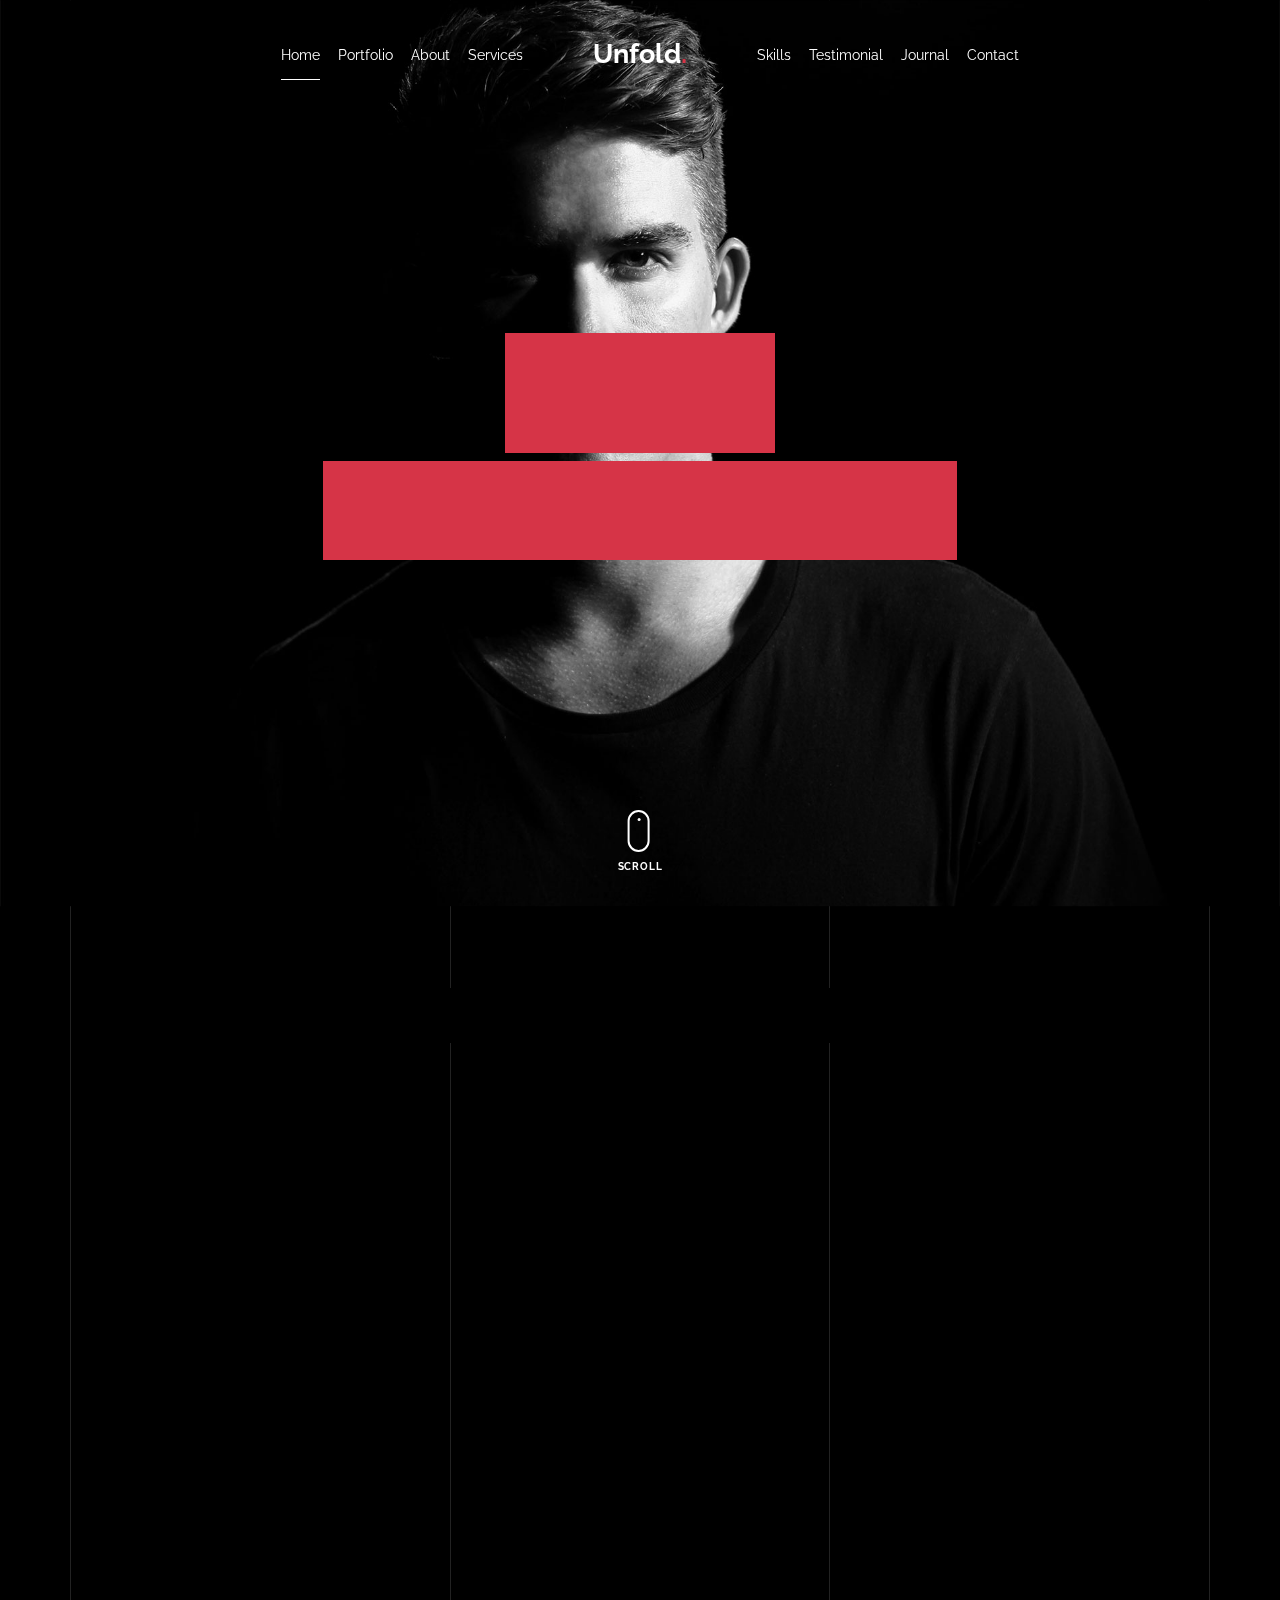
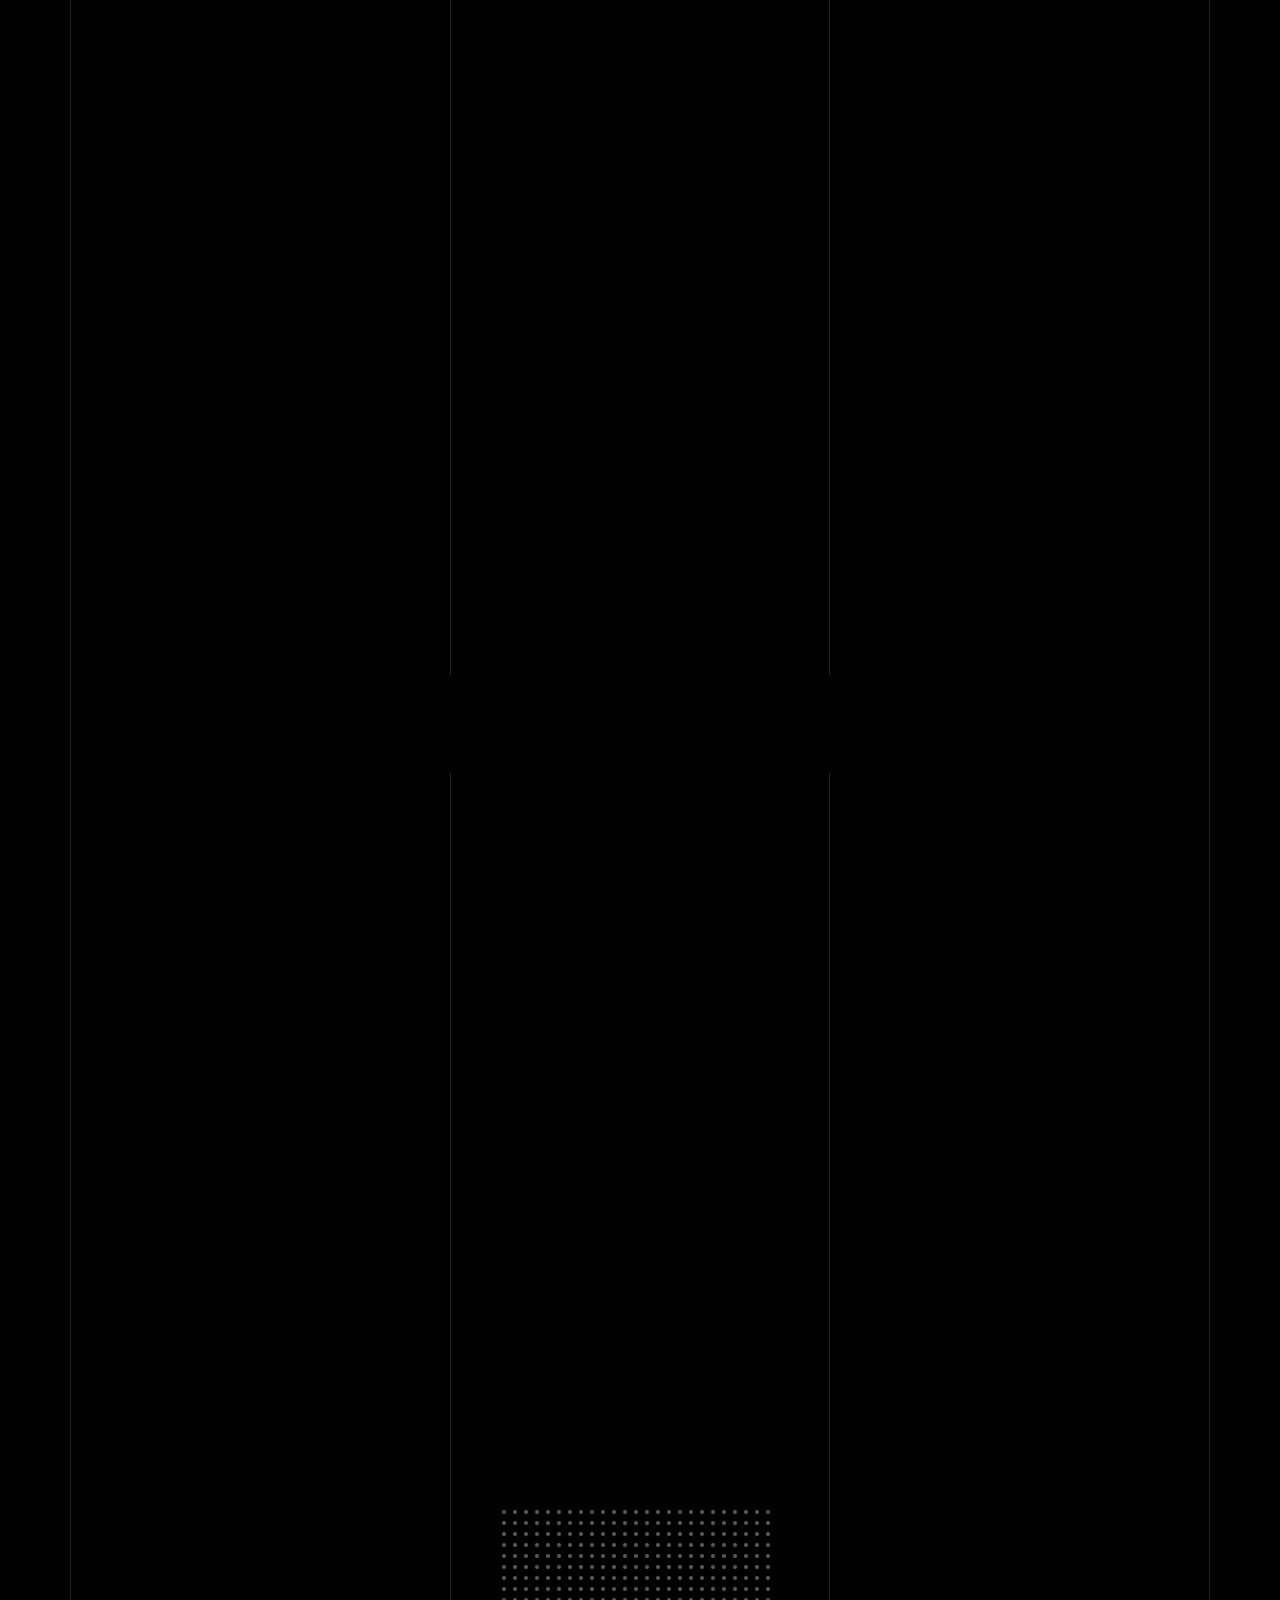
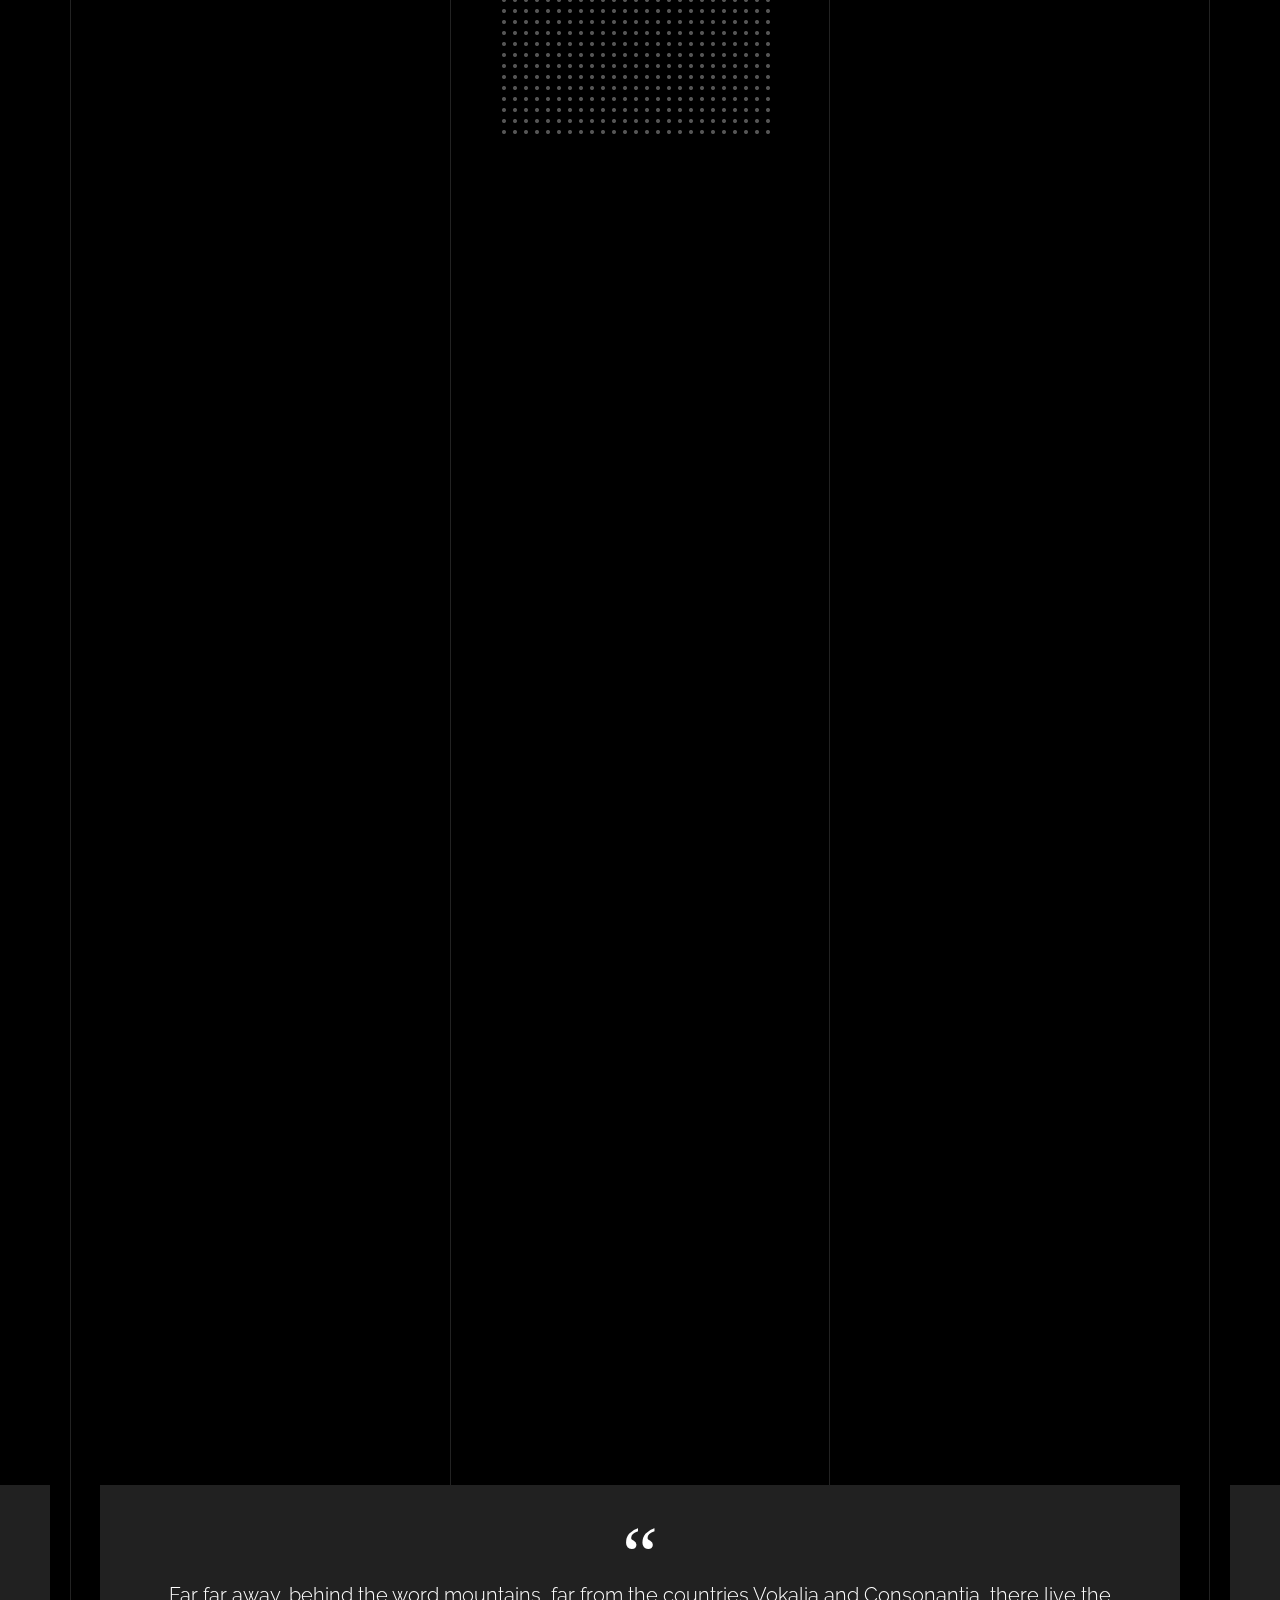
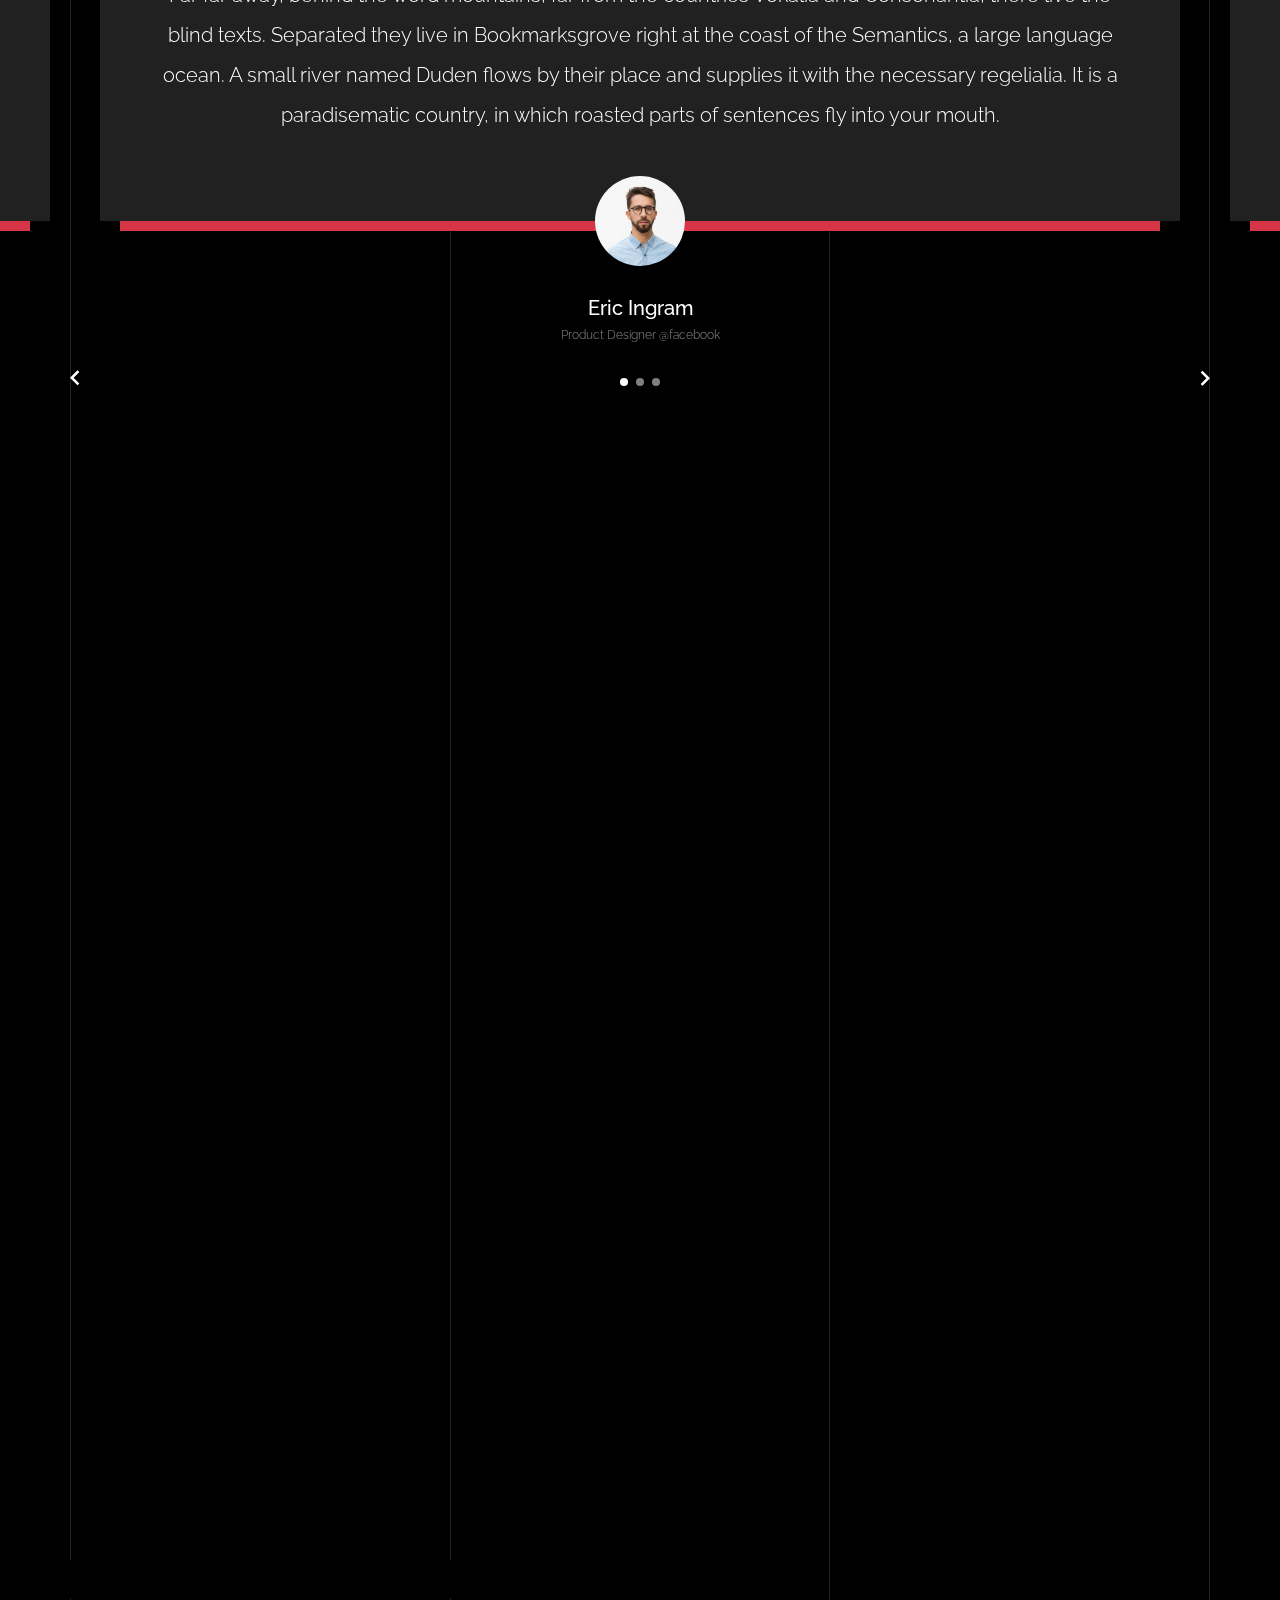
<file: mysite/static/index.html>
<!doctype html>
<html lang="en">
  <head>
    <title>Unfold &mdash; A onepage portfolio HTML template by Colorlib</title>
    <meta charset="utf-8">
    <meta name="viewport" content="width=device-width, initial-scale=1, shrink-to-fit=no">

    <meta name="description" content="">
    <meta name="keywords" content="html, css, javascript, jquery">
    <meta name="author" content="">

    <link rel="stylesheet" href="css/vendor/icomoon/style.css">
    <link rel="stylesheet" href="css/vendor/owl.carousel.min.css">
    <link rel="stylesheet" href="css/vendor/animate.min.css">
    <link rel="stylesheet" href="css/vendor/aos.css">
    <link rel="stylesheet" href="css/vendor/bootstrap.min.css">
    <link rel="stylesheet" href="css/vendor/jquery.fancybox.min.css">
    

    <!-- Theme Style -->
    <link rel="stylesheet" href="css/style.css">

  </head>
  <body data-spy="scroll" data-target=".site-nav-target" data-offset="200">

    <nav class="unslate_co--site-mobile-menu">
      <div class="close-wrap d-flex">
        <a href="#" class="d-flex ml-auto js-menu-toggle">
          <span class="close-label">Close</span>
          <div class="close-times">
            <span class="bar1"></span>
            <span class="bar2"></span>
          </div>
        </a>
      </div>
      <div class="site-mobile-inner"></div>
    </nav>


    <div class="unslate_co--site-wrap">

      <div class="unslate_co--site-inner">

        <div class="lines-wrap">
          <div class="lines-inner">
            <div class="lines"></div>
          </div>
        </div>
        <!-- END lines -->
      
      <nav class="unslate_co--site-nav site-nav-target">

        <div class="container">
        
          <div class="row align-items-center justify-content-between text-left">
            <div class="col-md-5 text-right">
              <ul class="site-nav-ul js-clone-nav text-left d-none d-lg-inline-block">
                <li class="has-children">
                  <a href="#home-section" class="nav-link">Home</a>
                  <ul class="dropdown">
                    <li>
                      <a href="index.html">Hero Image BG</a>
                    </li>
                    <li>
                      <a href="index-video.html">Video BG</a>
                    </li>
                    <li>
                      <a href="index-hero-slider.html">Hero Slider</a>
                    </li>
                    <li>
                      <a href="index-sidebar-menu.html">Sidebar Menu</a>
                    </li>
                    <li>
                      <a href="index-right-menu.html">Right Menu</a>
                    </li>
                  </ul>
                </li>
                <li><a href="#portfolio-section" class="nav-link">Portfolio</a></li>
                <li><a href="#about-section" class="nav-link">About</a></li>
                <li><a href="#services-section" class="nav-link">Services</a></li>
              </ul>
            </div>
            <div class="site-logo pos-absolute">
              <a href="index.html" class="unslate_co--site-logo">Unfold<span>.</span></a>
            </div>
            <div class="col-md-5 text-right text-lg-left">
              <ul class="site-nav-ul js-clone-nav text-left d-none d-lg-inline-block">
                <li><a href="#skills-section" class="nav-link">Skills</a></li>
                <li><a href="#testimonial-section" class="nav-link">Testimonial</a></li>
                <li><a href="#journal-section" class="nav-link">Journal</a></li>
                <li><a href="#contact-section" class="nav-link">Contact</a></li>
              </ul>

              <ul class="site-nav-ul-none-onepage text-right d-inline-block d-lg-none">
                <li><a href="#" class="js-menu-toggle">Menu</a></li>
              </ul>

            </div>
          </div>
        </div>

      </nav>
      <!-- END nav -->

      <div class="cover-v1 jarallax" style="background-image: url('images/cover_bg_2.jpg');" id="home-section">
        <div class="container">
          <div class="row align-items-center">
              
            <div class="col-md-7 mx-auto text-center">
              <h1 class="heading gsap-reveal-hero">Unfold</h1>
              <h2 class="subheading gsap-reveal-hero">I’m Glenn Chapman Hoyer A Product Designer Based In San Francisco</h2>
            </div>

          </div>
        </div>


        <a href="#portfolio-section" class="mouse-wrap smoothscroll">
          <span class="mouse">
            <span class="scroll"></span>
          </span>
          <span class="mouse-label">Scroll</span>
        </a>

      </div>
      <!-- END .cover-v1 -->


      <div class="unslate_co--section" id="portfolio-section">
        <div class="container">
          
          
          <div class="relative"><div class="loader-portfolio-wrap"><div class="loader-portfolio"></div></div> </div>
          <div id="portfolio-single-holder"></div>

          <div class="portfolio-wrapper">

            <div class="d-flex align-items-center mb-4 gsap-reveal gsap-reveal-filter">
              <h2 class="mr-auto heading-h2"><span class="gsap-reveal">Portfolio</span></h2>

              <!-- <a href="#" class="text-white js-filter d-inline-block d-lg-none">Filter</a>
              
              <div class="filter-wrap">
                <div class="filter ml-auto" id="filters">
                  <a href="#" class="active" data-filter="*">All</a>
                  <a href="#" data-filter=".web">Web</a>
                  <a href="#" data-filter=".branding">Branding</a>
                  <a href="#" data-filter=".illustration">Illustration</a>
                  <a href="#" data-filter=".packaging">Packaging</a>
                </div>
              </div> -->
            </div>


            
            <div id="posts" class="row gutter-isotope-item">
              <div class="item web branding col-sm-6 col-md-6 col-lg-4 isotope-mb-2">
                <a href="portfolio-single-1.html" class="portfolio-item ajax-load-page isotope-item gsap-reveal-img" data-id="1">
                    <div class="overlay">
                      <span class="wrap-icon icon-link2"></span>
                      <div class="portfolio-item-content">
                        <h3>Shoe Rebranding</h3>
                        <p>web, branding</p>
                      </div>
                    </div>
                    <img src="images/work_1_md.jpg" class="lazyload  img-fluid" alt="Images" />
                  </a>
              </div>
              <div class="item branding packaging illustration col-sm-6 col-md-6 col-lg-4 isotope-mb-2 ">
                <a href="portfolio-single-3.html" class="portfolio-item ajax-load-page item-portrait isotope-item gsap-reveal-img" data-id="3">
                    <div class="overlay">
                      <span class="wrap-icon icon-link2"></span>
                      <div class="portfolio-item-content">
                        <h3>Reworking</h3>
                        <p>branding, packaging, illustration</p>
                      </div>
                    </div>
                    <img src="images/work_2_md.jpg" class="lazyload  img-fluid" alt="Images" />
                  </a>
              </div>

              <div class="item branding packaging col-sm-6 col-md-6 col-lg-4 isotope-mb-2">
                <a href="portfolio-single-4.html" class="portfolio-item isotope-item gsap-reveal-img ajax-load-page" data-id="4">
                    <div class="overlay">
                      <span class="wrap-icon icon-link2"></span>
                      <div class="portfolio-item-content">
                        <h3>Modern Building</h3>
                        <p>branding, packaging</p>
                      </div>
                    </div>
                    <img src="images/work_3_md.jpg" class="lazyload  img-fluid" alt="Images" />
                  </a>
              </div>

              <div class="item web packaging col-sm-6 col-md-6 col-lg-4 isotope-mb-2">

                <a href="images/work_4_full.jpg" class="portfolio-item isotope-item gsap-reveal-img" data-fancybox="gallery" data-caption="Watch">
                    <div class="overlay">
                      <span class="wrap-icon icon-photo2"></span>
                      <div class="portfolio-item-content">
                        <h3>Watch</h3>
                        <p>web, packaging</p>
                      </div>
                    </div>
                    <img src="images/work_4_full.jpg" class="lazyload  img-fluid" alt="Images" />
                  </a>

              </div>

              <div class="item illustration packaging col-sm-6 col-md-6 col-lg-4 isotope-mb-2">
                <a href="images/work_5_md.jpg" class="portfolio-item isotope-item gsap-reveal-img" data-fancybox="gallery" data-caption="Shoe Rebranding">
                    <div class="overlay">
                      <span class="wrap-icon icon-photo2"></span>
                      <div class="portfolio-item-content">
                        <h3>Shoe Rebranding</h3>
                        <p>illustration, packaging</p>
                      </div>
                    </div>
                    <img src="images/work_5_md.jpg" class="lazyload  img-fluid" alt="Images" />
                  </a>
              </div>

              <div class="item web branding col-sm-6 col-md-6 col-lg-4 isotope-mb-2">
                <a href="portfolio-single-2.html" class="portfolio-item ajax-load-page item-portrait isotope-item gsap-reveal-img" data-id="2">
                    <div class="overlay">
                      <span class="wrap-icon icon-link2"></span>
                      <div class="portfolio-item-content">
                        <h3>Reshape</h3>
                        <p>web, branding</p>
                      </div>
                    </div>
                    <img src="images/work_6_md.jpg" class="lazyload  img-fluid" alt="Images" />
                  </a>
              </div>

              <div class="item branding packaging col-sm-6 col-md-6 col-lg-4 isotope-mb-2">
                <a href="images/work_7_a_md.jpg" class="portfolio-item item-portrait isotope-item gsap-reveal-img " data-fancybox="gallery" data-caption="Modern Building">
                    <div class="overlay">
                      <span class="wrap-icon icon-photo2"></span>
                      <div class="portfolio-item-content">
                        <h3>Modern Building</h3>
                        <p>branding, packaging</p>
                      </div>
                    </div>
                    <img src="images/work_7_a_md.jpg" class="lazyload  img-fluid" alt="Images" />
                  </a>
              </div>

              <div class="item web branding col-sm-6 col-md-6 col-lg-4 isotope-mb-2">
                <a href="https://www.youtube.com/watch?v=mwtbEGNABWU" class="portfolio-item isotope-item gsap-reveal-img" data-fancybox="gallery" data-caption="Showreel 2019">
                    <div class="overlay">
                      <span class="wrap-icon icon-play_circle_filled"></span>
                      <div class="portfolio-item-content">
                        <h3>Showreel 2019</h3>
                        <p>web, branding</p>
                      </div>
                    </div>
                    <img src="images/work_8_md.jpg" class="lazyload  img-fluid" alt="Images" />
                  </a>
              </div>

              <div class="item web illustration col-sm-6 col-md-6 col-lg-4 isotope-mb-2">
                <a href="images/work_9_a_md.jpg" class="portfolio-item isotope-item gsap-reveal-img" data-fancybox="gallery" data-caption="Render Packaging">
                    <div class="overlay">
                      <span class="wrap-icon icon-photo2"></span>
                      <div class="portfolio-item-content">
                        <h3>Render Packaging</h3>
                        <p>web, illustration</p>
                      </div>
                    </div>
                    <img src="images/work_9_a_md.jpg" class="lazyload  img-fluid" alt="Images" />
                  </a>
              </div>

            </div>
            
          </div>


        </div>
      </div>


      <div class="unslate_co--section">
        <div class="container">
          <div class="owl-carousel logo-slider">
            <div class="logo-v1 gsap-reveal">
              <img src="images/logo-google.png" alt="Image" class="img-fluid">
            </div>
            <div class="logo-v1 gsap-reveal">
              <img src="images/logo-puma.png" alt="Image" class="img-fluid">
            </div>
            <div class="logo-v1 gsap-reveal">
              <img src="images/logo-paypal.png" alt="Image" class="img-fluid">
            </div>
            <div class="logo-v1 gsap-reveal">
              <img src="images/logo-adobe.png" alt="Image" class="img-fluid">
            </div>
          </div>
        </div>
      </div>


      <div class="unslate_co--section" id="about-section">
        <div class="container">
          
          <div class="section-heading-wrap text-center mb-5">
            <h2 class="heading-h2 text-center divider"><span class="gsap-reveal">About Me</span></h2>
            <span class="gsap-reveal">
            <img src="images/divider.png" alt="divider" width="76">
            </span>
          </div>
          

          <div class="row mt-5 justify-content-between">
            <div class="col-lg-7 mb-5 mb-lg-0">
              <figure class="dotted-bg gsap-reveal-img ">
                <img src="images/about_me_pic2.jpg" alt="Image" class="img-fluid">
              </figure>
            </div>
            <div class="col-lg-4 pr-lg-5">
              <h3 class="mb-4 heading-h3"><span class="gsap-reveal">We can make it together</span></h3>
              <p class="lead gsap-reveal">Far far away, behind the word mountains, far from the countries Vokalia and Consonantia, there <a href="#">live the blind</a> texts. </p>
              <p class="mb-4 gsap-reveal">A small river named Duden flows by their place and supplies it with the necessary regelialia. It is a paradisematic country, in which roasted parts of sentences fly into your mouth.</p>
              <p class="gsap-reveal"><a href="#" class="btn btn-outline-pill btn-custom-light">Download my CV</a></p>
            </div>
          </div>
        </div>
      </div>

      <div class="unslate_co--section" id="services-section">
        <div class="container">

          <div class="section-heading-wrap text-center mb-5">
            <h2 class="heading-h2 text-center divider"><span class="gsap-reveal">My Services</span></h2>
            <span class="gsap-reveal"><img src="images/divider.png" alt="divider" width="76"></span>
          </div>

          <div class="row gutter-v3">
            <div class="col-md-6 col-lg-4 mb-4">
              <div class="feature-v1" data-aos="fade-up" data-aos-delay="0">
                <div class="wrap-icon mb-3">
                  <img src="images/svg/001-options.svg" alt="Image" width="45">
                </div>
                <h3>Digital <br> Strategy</h3>
                <p>A small river named Duden flows by their place and supplies it with the necessary regelialia. </p>
              </div> 
            </div>
            <div class="col-md-6 col-lg-4 mb-4">
              <div class="feature-v1" data-aos="fade-up" data-aos-delay="100">
                <div class="wrap-icon mb-3">
                  <img src="images/svg/002-chat.svg" alt="Icon" width="45">
                </div>
                <h3>Web <br> Design</h3>
                <p>A small river named Duden flows by their place and supplies it with the necessary regelialia. </p>
              </div> 
            </div>
            <div class="col-md-6 col-lg-4 mb-4">
              <div class="feature-v1" data-aos="fade-up" data-aos-delay="200">
                <div class="wrap-icon mb-3">
                  <img src="images/svg/003-contact-book.svg" alt="Image" class="img-fluid" width="45">
                </div>
                <h3>User <br> Experience</h3>
                <p>A small river named Duden flows by their place and supplies it with the necessary regelialia. </p>
              </div> 
            </div>

            <div class="col-md-6 col-lg-4 mb-4">
              <div class="feature-v1" data-aos="fade-up" data-aos-delay="0">
                <div class="wrap-icon mb-3">
                  <img src="images/svg/004-percentage.svg" alt="Image" width="45">
                </div>
                <h3>Web <br> Development</h3>
                <p>A small river named Duden flows by their place and supplies it with the necessary regelialia. </p>
              </div> 
            </div>
            <div class="col-md-6 col-lg-4 mb-4">
              <div class="feature-v1" data-aos="fade-up" data-aos-delay="100">
                <div class="wrap-icon mb-3">
                  <img src="images/svg/006-goal.svg" alt="Image" width="45">
                </div>
                <h3>WordPress <br> Solutions</h3>
                <p>A small river named Duden flows by their place and supplies it with the necessary regelialia. </p>
              </div> 
            </div>
            <div class="col-md-6 col-lg-4 mb-4">
              <div class="feature-v1" data-aos="fade-up" data-aos-delay="200">
                <div class="wrap-icon mb-3">
                  <img src="images/svg/005-line-chart.svg" alt="Image" width="45">
                </div>
                <h3>Mobile <br> Applications</h3>
                <p>A small river named Duden flows by their place and supplies it with the necessary regelialia. </p>
              </div> 
            </div>

          </div>
        </div>
      </div>

      <div class="unslate_co--section section-counter" id="skills-section">
        <div class="container">
          <div class="section-heading-wrap text-center mb-5">
            <h2 class="heading-h2 text-center divider"><span class="gsap-reveal">My Skills</span></h2>
            <span class="gsap-reveal"><img src="images/divider.png" alt="divider" width="76"></span>
          </div>


          <div class="row pt-5">
            <div class="col-6 col-sm-6 mb-5 mb-lg-0 col-md-6 col-lg-3" data-aos="fade-up" data-aos-delay="0">
              <div class="counter-v1 text-center">
                <span class="number-wrap">
                  <span class="number number-counter" data-number="90">0</span>
                  <span class="append-text">%</span>
                </span>
                <span class="counter-label">WordPress</span>
              </div>
            </div>
            <div class="col-6 col-sm-6 mb-5 mb-lg-0 col-md-6 col-lg-3" data-aos="fade-up" data-aos-delay="100">
              <div class="counter-v1 text-center">
                <span class="number-wrap">
                  <span class="number number-counter" data-number="99">0</span>
                  <span class="append-text">%</span>
                </span>
                <span class="counter-label">HTML/CSS</span>
              </div>
            </div>
            <div class="col-6 col-sm-6 mb-5 mb-lg-0 col-md-6 col-lg-3" data-aos="fade-up" data-aos-delay="200">
              <div class="counter-v1 text-center">
                <span class="number-wrap">
                  <span class="number number-counter" data-number="95">0</span>
                  <span class="append-text">%</span>
                </span>
                <span class="counter-label">jQuery</span>
              </div>
            </div>
            <div class="col-6 col-sm-6 mb-5 mb-lg-0 col-md-6 col-lg-3" data-aos="fade-up" data-aos-delay="300">
              <div class="counter-v1 text-center">
                <span class="number-wrap">
                  <span class="number number-counter" data-number="100">0</span>
                  <span class="append-text">%</span>
                </span>
                <span class="counter-label">Design</span>
              </div>
            </div>
          </div>
        </div>
      </div>
      <!-- END .counter -->

      <div class="unslate_co--section" id="testimonial-section">
        <div class="container">
          <div class="section-heading-wrap text-center mb-5">
            <h2 class="heading-h2 text-center divider"><span class="gsap-reveal">My Happy Clients</span></h2>
            <span class="gsap-reveal"><img src="images/divider.png" alt="divider" width="76"></span>
          </div>
        </div>

        <div class="owl-carousel testimonial-slider" data-aos="fade-up">
          <div>
            <div class="testimonial-v1">
              <div class="testimonial-inner-bg">
                <span class="quote">&ldquo;</span>
                <blockquote>
                  Far far away, behind the word mountains, far from the countries Vokalia and Consonantia, there live the blind texts. Separated they live in Bookmarksgrove right at the coast of the Semantics, a large language ocean. A small river named Duden flows by their place and supplies it with the necessary regelialia. It is a paradisematic country, in which roasted parts of sentences fly into your mouth.
                </blockquote>
              </div>
              
              <div class="testimonial-author-info">
                <img src="images/person_man_1.jpg" alt="Image">
                <h3>Eric Ingram</h3>
                <span class="d-block position">Product Designer @facebook</span>
              </div>

            </div>
          </div>
          <div>
            <div class="testimonial-v1">
              <div class="testimonial-inner-bg">
                <span class="quote">&ldquo;</span>
                <blockquote>
                  Far far away, behind the word mountains, far from the countries Vokalia and Consonantia, there live the blind texts. Separated they live in Bookmarksgrove right at the coast of the Semantics, a large language ocean. A small river named Duden flows by their place and supplies it with the necessary regelialia. It is a paradisematic country, in which roasted parts of sentences fly into your mouth.
                </blockquote>
              </div>
              
              <div class="testimonial-author-info">
                <img src="images/person_man_2.jpg" alt="Image">
                <h3>Ryan Mullins</h3>
                <span class="d-block position">Product Designer @Shopify</span>
              </div>

            </div>
          </div>
          <div>
            <div class="testimonial-v1">
              <div class="testimonial-inner-bg">
                <span class="quote">&ldquo;</span>
                <blockquote>
                  Far far away, behind the word mountains, far from the countries Vokalia and Consonantia, there live the blind texts. Separated they live in Bookmarksgrove right at the coast of the Semantics, a large language ocean. A small river named Duden flows by their place and supplies it with the necessary regelialia. It is a paradisematic country, in which roasted parts of sentences fly into your mouth.
                </blockquote>
              </div>
              
              <div class="testimonial-author-info">
                <img src="images/person_woman_1.jpg" alt="Image">
                <h3>Erica Miller</h3>
                <span class="d-block position">Product Designer @Twitter</span>
              </div>

            </div>
          </div>
        </div>

      </div>
      <!-- END testimonial -->

      <div class="unslate_co--section" id="journal-section">
        <div class="container">
          <div class="section-heading-wrap text-center mb-5">
            <h2 class="heading-h2 text-center divider"><span class="gsap-reveal">My Journal</span></h2>
            <span class="gsap-reveal"><img src="images/divider.png" alt="divider" width="76"></span>
          </div>

          
          <div class="row gutter-v4 align-items-stretch">
            <div class="col-sm-6 col-md-6 col-lg-8 blog-post-entry" data-aos="fade-up" data-aos-delay="0">

              <a href="blog-single.html" class="grid-item blog-item w-100 h-100">
                <div class="overlay">
                  <div class="portfolio-item-content">
                    <h3>A Mounteering Guide For Beginners</h3>
                    <p class="post-meta">By Joefrey <span class="small">&bullet;</span> 5 mins read</p>
                  </div>
                </div>
                <img src="images/post_1.jpg" class="lazyload" alt="Image" />
              </a>


            </div>
            <div class="col-sm-6 col-md-6 col-lg-4 blog-post-entry" data-aos="fade-up" data-aos-delay="100">
              <a href="blog-single.html" class="grid-item blog-item w-100 h-100">
                <div class="overlay">
                  <div class="portfolio-item-content">
                    <h3>A Mounteering Guide For Beginners</h3>
                    <p class="post-meta">By Joefrey <span class="small">&bullet;</span> 5 mins read</p>
                  </div>
                </div>
                <img src="images/post_2.jpg" class="lazyload" alt="Image" />
              </a>
            </div>


            <div class="col-sm-6 col-md-6 col-lg-4 blog-post-entry" data-aos="fade-up" data-aos-delay="0">

              <a href="blog-single.html" class="grid-item blog-item w-100 h-100">
                <div class="overlay">
                  <div class="portfolio-item-content">
                    <h3>A Mounteering Guide For Beginners</h3>
                    <p class="post-meta">By Joefrey <span class="small">&bullet;</span> 5 mins read</p>
                  </div>
                </div>
                <img src="images/post_3.jpg" class="lazyload" alt="Image" />
              </a>


            </div>
            <div class="col-sm-6 col-md-6 col-lg-4 blog-post-entry" data-aos="fade-up" data-aos-delay="100">
              <a href="blog-single.html" class="grid-item blog-item w-100 h-100">
                <div class="overlay">
                  <div class="portfolio-item-content">
                    <h3>A Mounteering Guide For Beginners</h3>
                    <p class="post-meta">By Joefrey <span class="small">&bullet;</span> 5 mins read</p>
                  </div>
                </div>
                <img src="images/post_4.jpg" class="lazyload" alt="Image" />
              </a>
            </div>

            <div class="col-sm-6 col-md-6 col-lg-4 blog-post-entry" data-aos="fade-up" data-aos-delay="200">
              <a href="blog-single.html" class="grid-item blog-item w-100 h-100">
                <div class="overlay">
                  <div class="portfolio-item-content">
                    <h3>A Mounteering Guide For Beginners</h3>
                    <p class="post-meta">By Joefrey <span class="small">&bullet;</span> 5 mins read</p>
                  </div>
                </div>
                <img src="images/post_5.jpg" class="lazyload" alt="Image" />
              </a>
            </div>


          </div>

        </div>
      </div>
      <!-- END blog posts -->


      <div class="unslate_co--section" id="contact-section">
        <div class="container">
          <div class="section-heading-wrap text-center mb-5">
            <h2 class="heading-h2 text-center divider"><span class="gsap-reveal">Get In Touch</span></h2>
            <span class="gsap-reveal"><img src="images/divider.png" alt="divider" width="76"></span>
          </div>


          <div class="row justify-content-between">
            
            <div class="col-md-6">
              <form method="post" class="form-outline-style-v1" id="contactForm">
                <div class="form-group row mb-0">

                  <div class="col-lg-6 form-group gsap-reveal">
                    <label for="name">Name</label>
                    <input name="name" type="text" class="form-control" id="name">
                  </div>
                  <div class="col-lg-6 form-group gsap-reveal">
                    <label for="email">Email</label>
                    <input name="email" type="email" class="form-control" id="email">
                  </div>
                  <div class="col-lg-12 form-group gsap-reveal">
                    <label for="message">Write your message...</label>
                    <textarea name="message" id="message" cols="30" rows="7" class="form-control"></textarea>
                  </div>
                </div>
                <div class="form-group row gsap-reveal">
                    <div class="col-md-12 d-flex align-items-center">
                      <input type="submit" class="btn btn-outline-pill btn-custom-light mr-3" value="Send Message">
                      <span class="submitting"></span>
                    </div>
                  </div>
              </form>
              <div id="form-message-warning" class="mt-4"></div> 
              <div id="form-message-success">
                Your message was sent, thank you!
              </div>

            </div>

            <div class="col-md-4">
              <div class="contact-info-v1">
                <div class="gsap-reveal d-block">
                  <span class="d-block contact-info-label">Email</span>
                  <a href="#" class="contact-info-val">info@yourdomain.com</a>
                </div>
                <div class="gsap-reveal d-block">
                  <span class="d-block contact-info-label">Phone</span>
                  <a href="#" class="contact-info-val">+12 345 6789 012</a>
                </div>
                <div class="gsap-reveal d-block">
                  <span class="d-block contact-info-label">Address</span>
                  <address class="contact-info-val">273 South Riverview Rd. <br> New York, NY 10011</address>
                </div>
              </div>
            </div>

          </div>
        </div>
      </div>
      </div> <!-- END .unslate_co-site-inner -->

      <footer class="unslate_co--footer unslate_co--section">
        <div class="container">
          <div class="row justify-content-center">
            <div class="col-md-7">
              
              <div class="footer-site-logo"><a href="#">Unfold<span>.</span></a></div>

              <ul class="footer-site-social">
                <li><a href="#">Facebook</a></li>
                <li><a href="#">Twitter</a></li>
                <li><a href="#">Instagram</a></li>
                <li><a href="#">Dribbble</a></li>
                <li><a href="#">Behance</a></li>
              </ul>

              <p class="site-copyright">
                
                <!-- Link back to Colorlib can't be removed. Template is licensed under CC BY 3.0. -->
                Copyright &copy;
                <script>
                  document.write(new Date().getFullYear());
                </script> All rights reserved | This template is made with <i class="icon-heart"
                  aria-hidden="true"></i> by <a href="https://colorlib.com" target="_blank">Colorlib</a>
                <!-- Link back to Colorlib can't be removed. Template is licensed under CC BY 3.0. -->
              
              </p>

            </div>
          </div>
        </div>
      </footer>

      
    </div>

    
    <!-- Loader -->
    <div id="unslate_co--overlayer"></div>
    <div class="site-loader-wrap">
      <div class="site-loader"></div>
    </div>

    <script src="js/scripts-dist.js"></script>
    <script src="js/main.js"></script>

  </body>
</html>
</file>
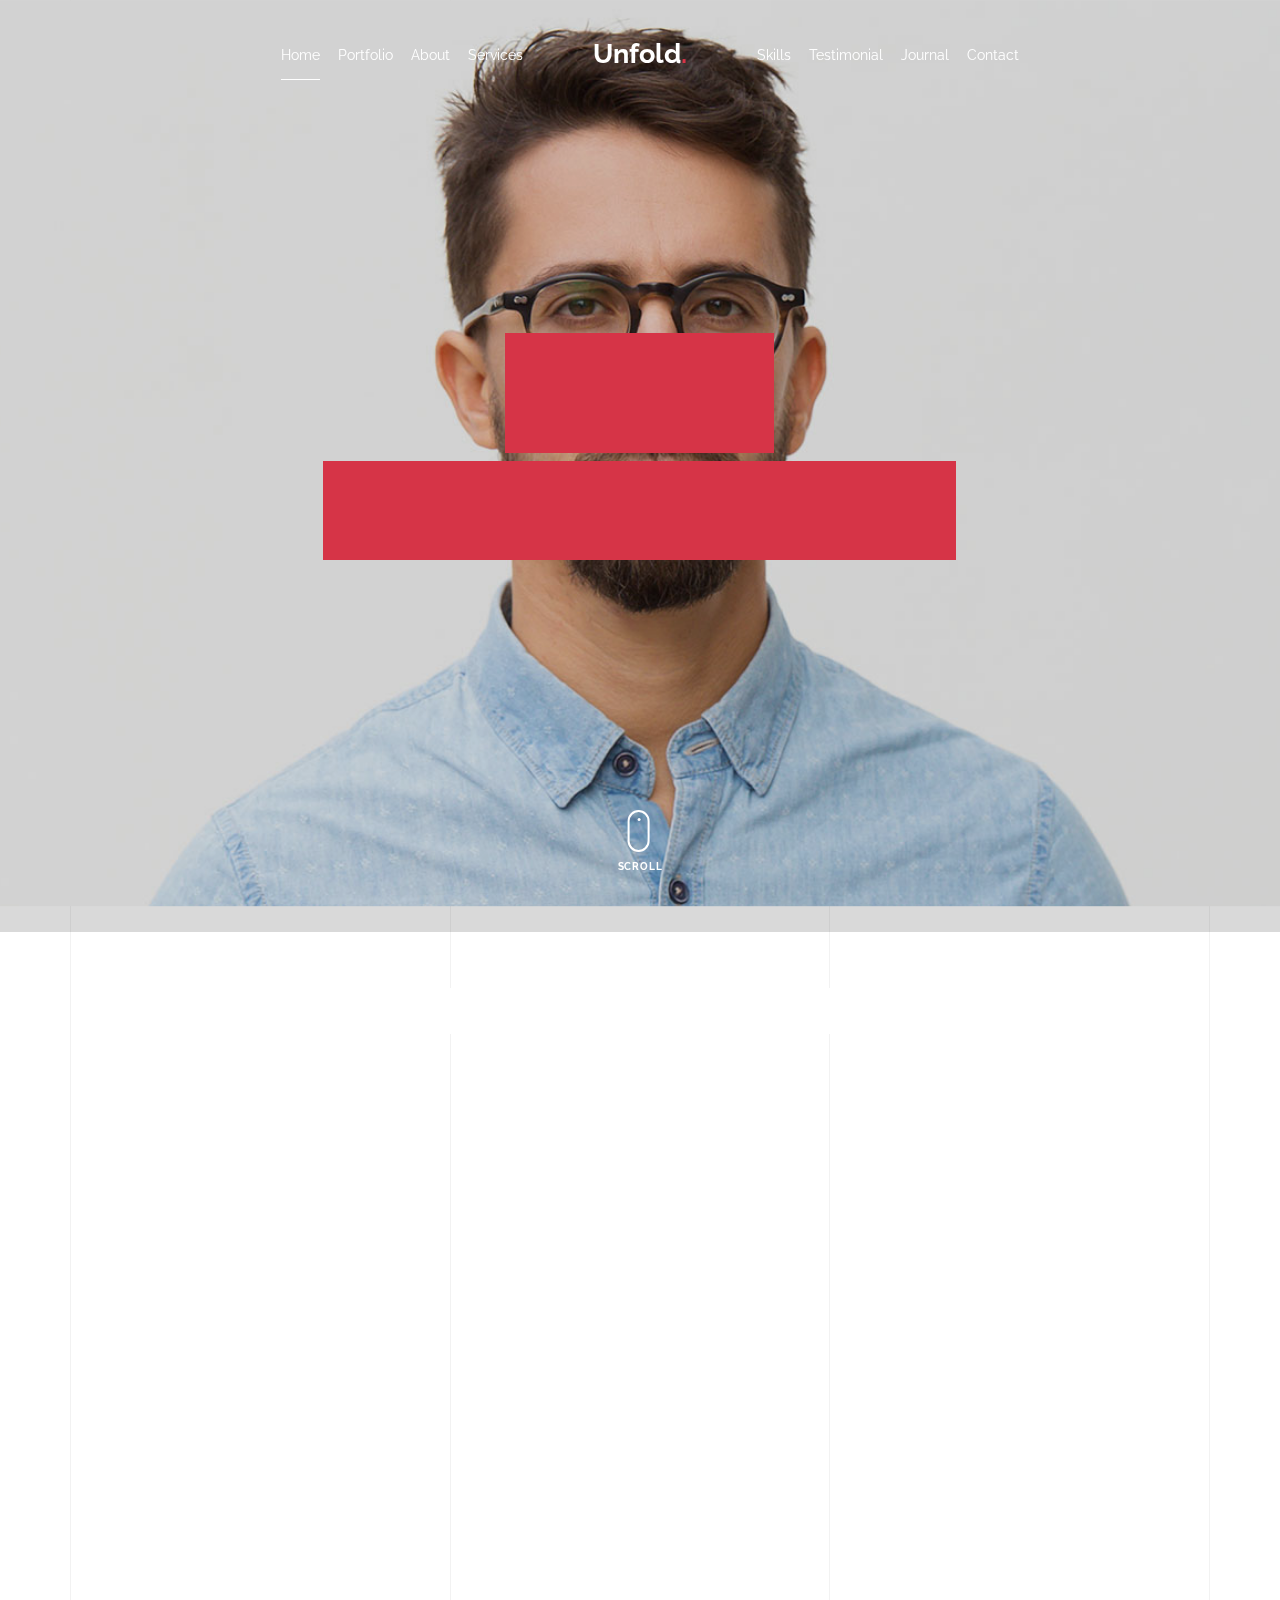
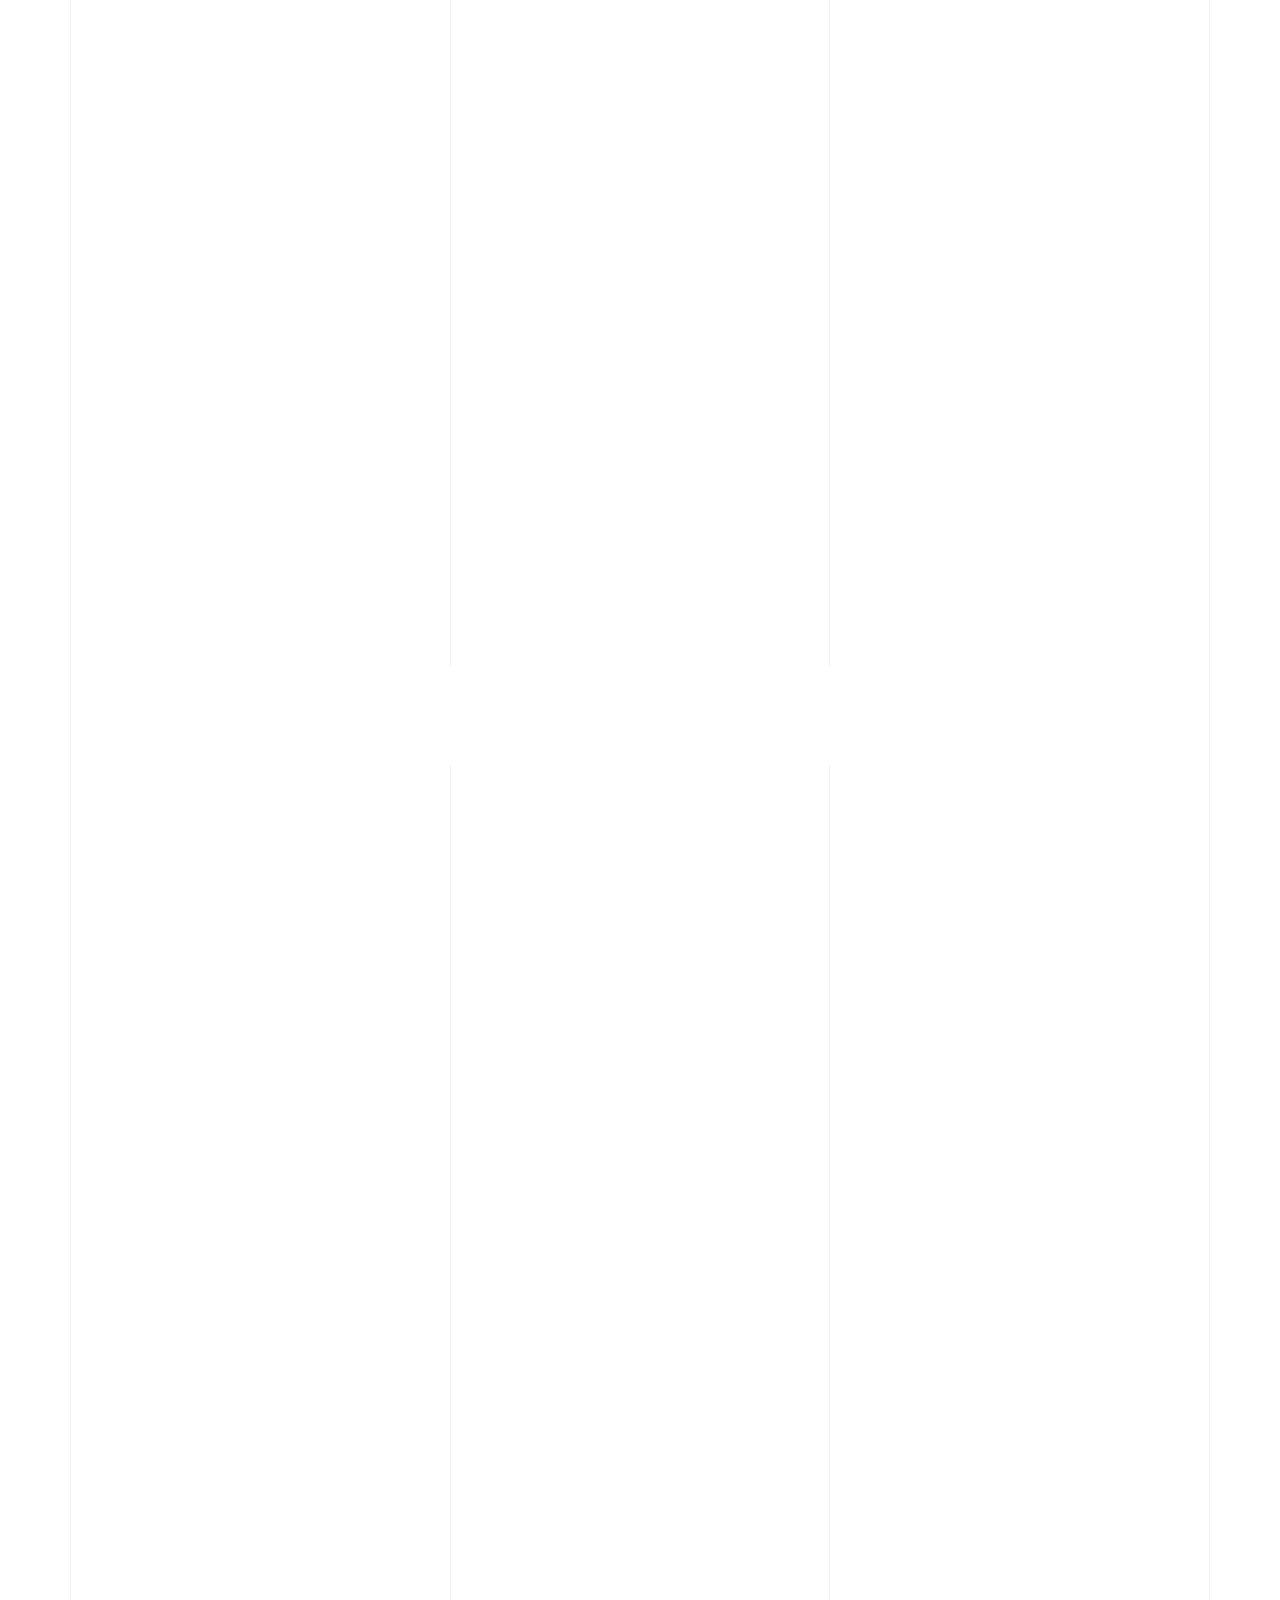
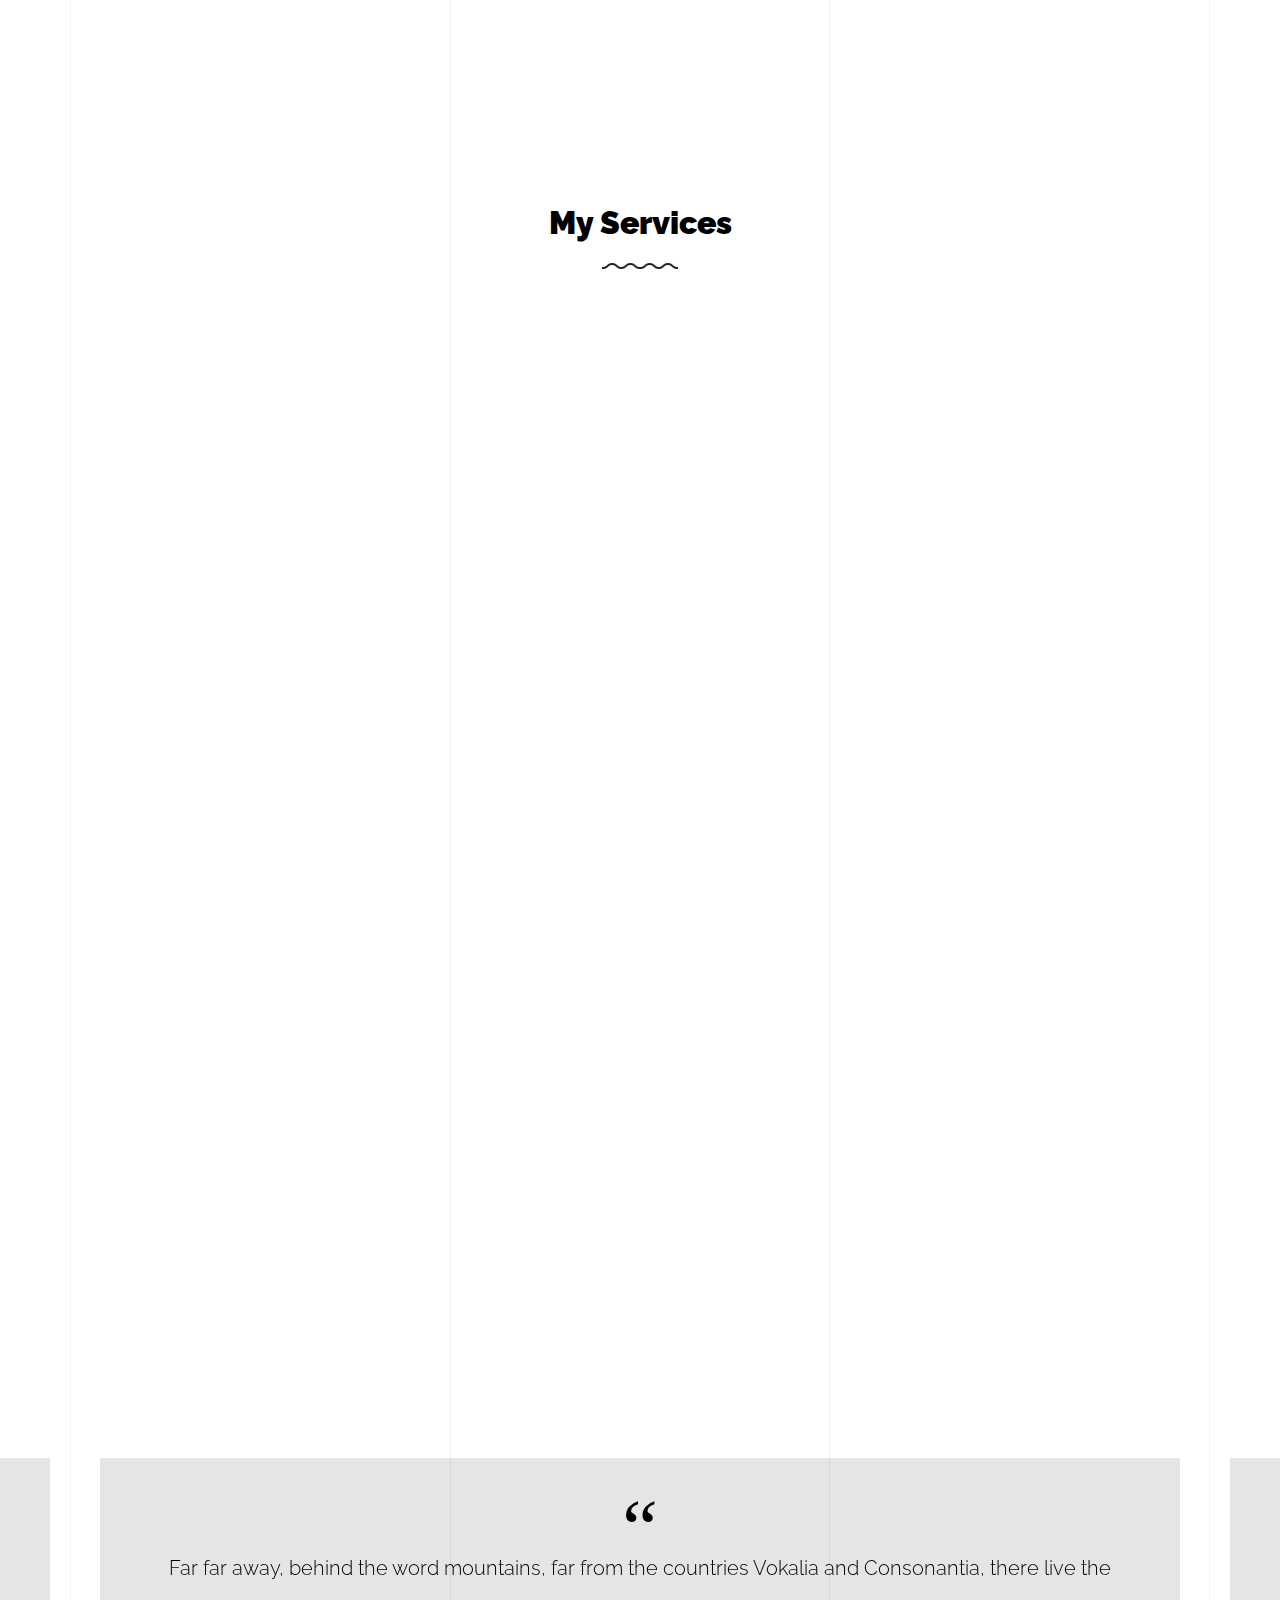
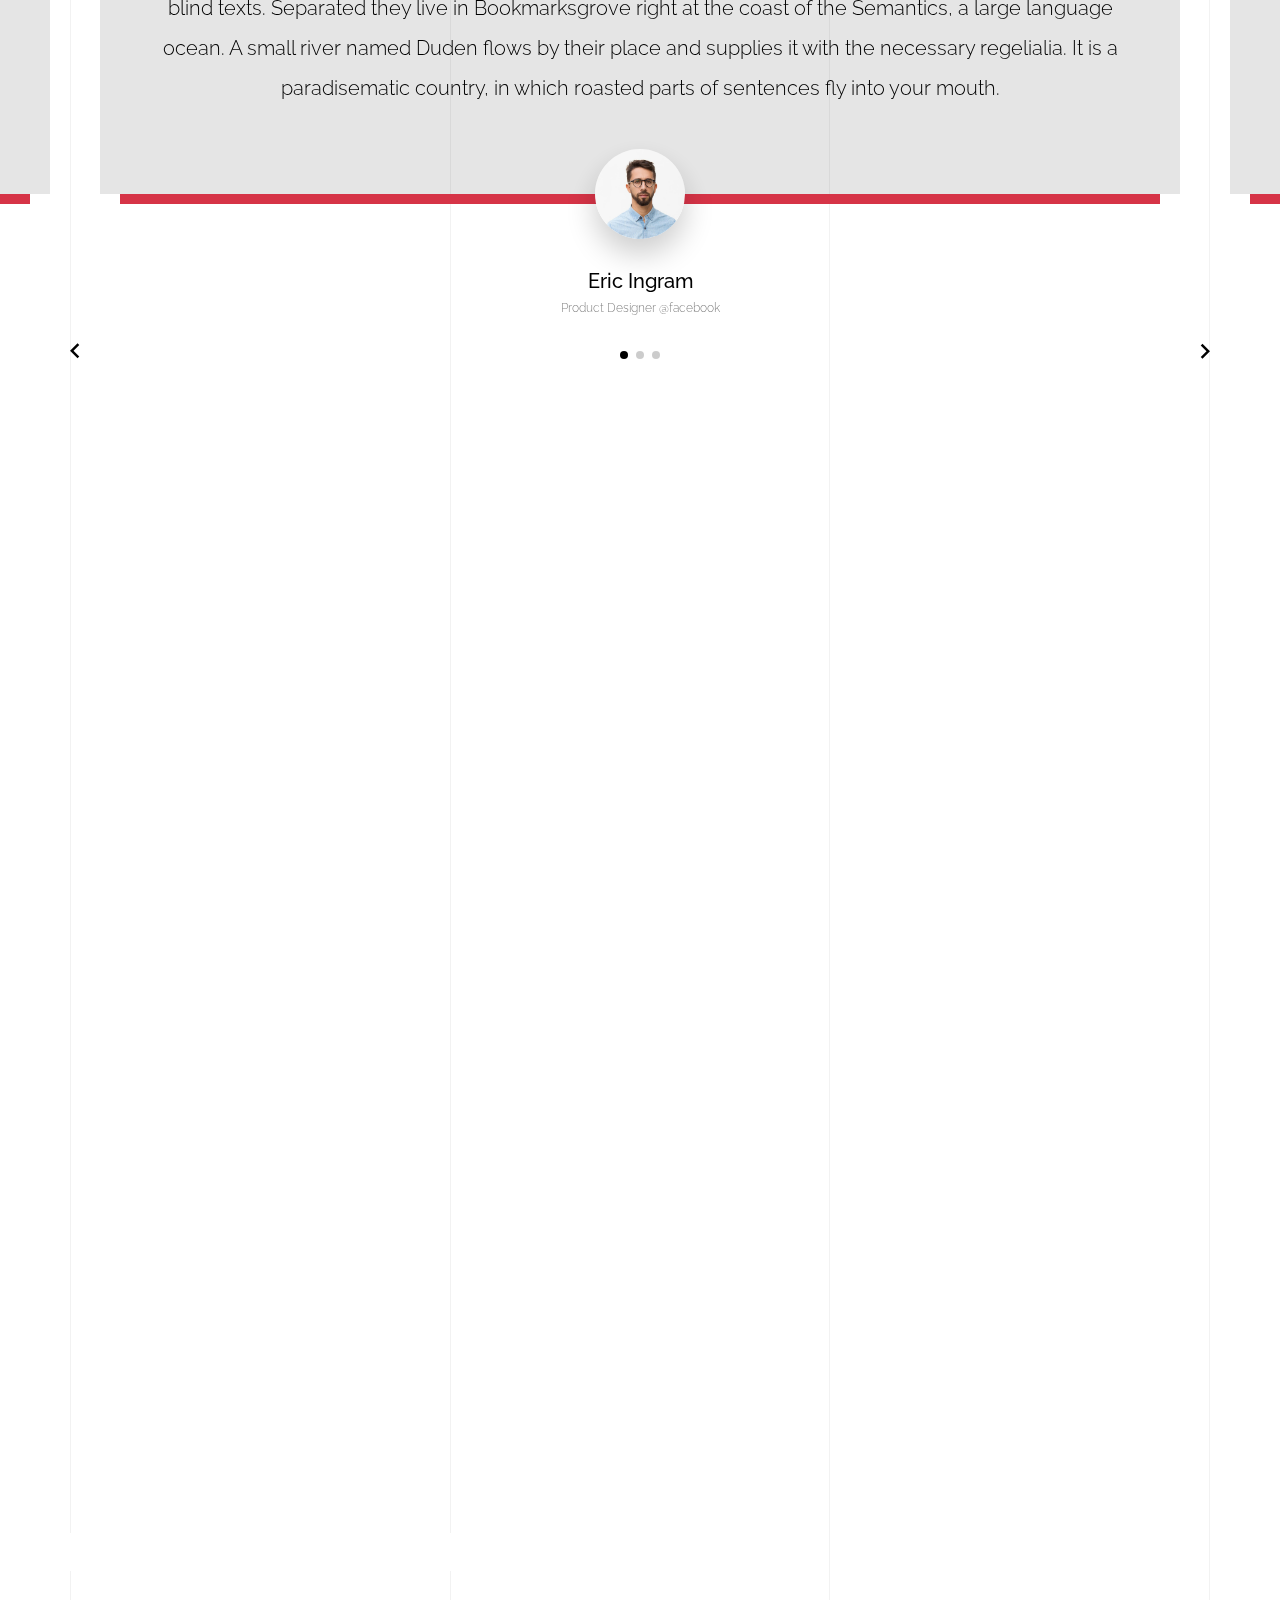
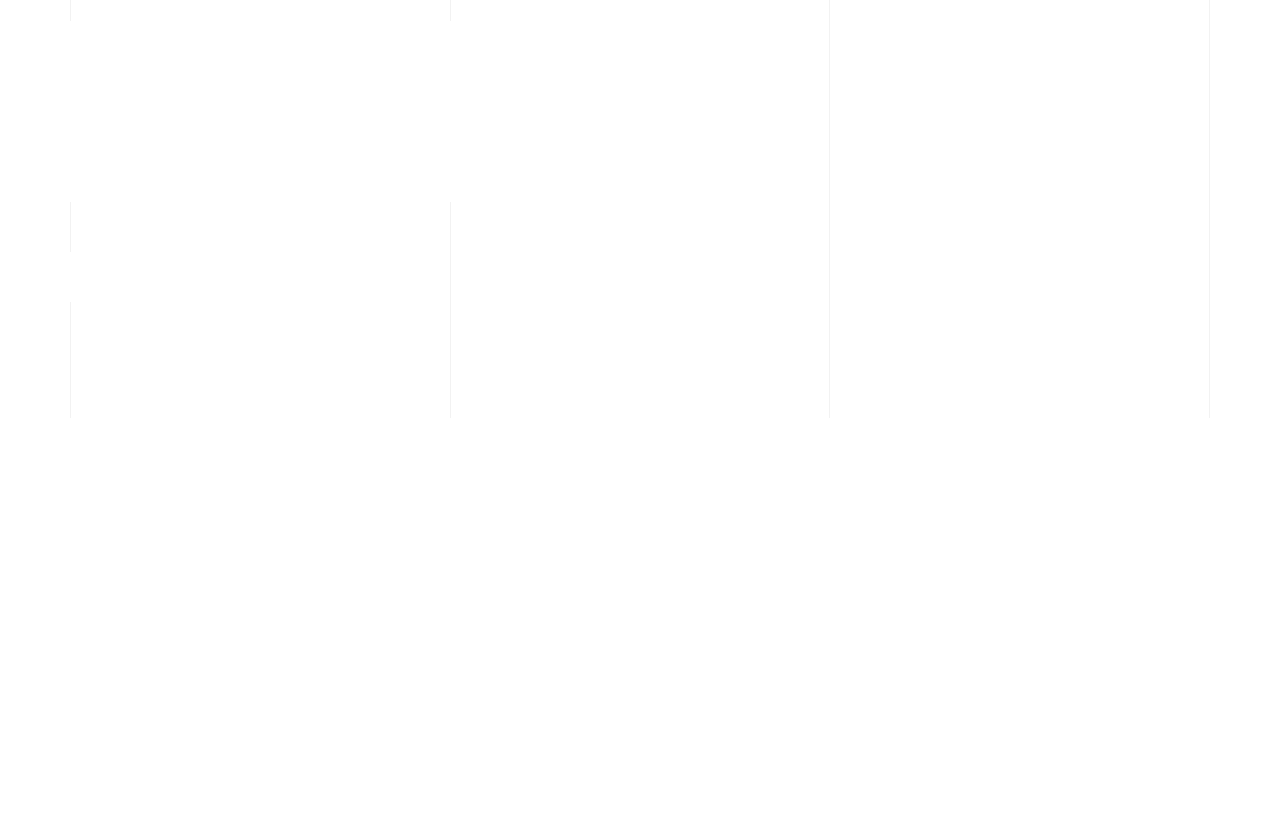
<file: mysite/static/light/index.html>
<!doctype html>
<html lang="en">
  <head>
    <title>Unfold &mdash; A onepage portfolio HTML template by Unslate.co</title>
    <meta charset="utf-8">
    <meta name="viewport" content="width=device-width, initial-scale=1, shrink-to-fit=no">
    
    <meta name="description" content="A onepage portfolio HTML template by Unslate.co">
    <meta name="keywords" content="html, css, javascript, jquery">
    <meta name="author" content="Unslate.co">

    <link rel="stylesheet" href="css/vendor/icomoon/style.css">
    <link rel="stylesheet" href="css/vendor/owl.carousel.min.css">
    <link rel="stylesheet" href="css/vendor/aos.css">
    <link rel="stylesheet" href="css/vendor/animate.min.css">
    <link rel="stylesheet" href="css/vendor/bootstrap.min.css">
    <link rel="stylesheet" href="css/vendor/jquery.fancybox.min.css">
    

    <!-- Theme Style -->
    <link rel="stylesheet" href="css/style.css">

  </head>
  <body data-spy="scroll" data-target=".site-nav-target" data-offset="200">

    <nav class="unslate_co--site-mobile-menu">
      <div class="close-wrap d-flex">
        <a href="#" class="d-flex ml-auto js-menu-toggle">
          <span class="close-label">Close</span>
          <div class="close-times">
            <span class="bar1"></span>
            <span class="bar2"></span>
          </div>
        </a>
      </div>
      <div class="site-mobile-inner"></div>
    </nav>


    <div class="unslate_co--site-wrap">

      <div class="unslate_co--site-inner">

        <div class="lines-wrap">
          <div class="lines-inner">
            <div class="lines"></div>
          </div>
        </div>
        <!-- END lines -->
      
      <nav class="unslate_co--site-nav site-nav-target">

        <div class="container">
        
          <div class="row align-items-center justify-content-between text-left">
            <div class="col-md-5 text-right">
              <ul class="site-nav-ul js-clone-nav text-left d-none d-lg-inline-block">
                <li class="has-children">
                  <a href="#home-section" class="nav-link">Home</a>
                  <ul class="dropdown">
                    <li>
                      <a href="index.html">Hero Image BG</a>
                    </li>
                    <li>
                      <a href="index-video.html">Video BG</a>
                    </li>
                    <li>
                      <a href="index-hero-slider.html">Hero Slider</a>
                    </li>
                    <li>
                      <a href="index-sidebar-menu.html">Sidebar Menu</a>
                    </li>
                    <li>
                      <a href="index-right-menu.html">Right Menu</a>
                    </li>
                  </ul>
                </li>
                <li><a href="#portfolio-section" class="nav-link">Portfolio</a></li>
                <li><a href="#about-section" class="nav-link">About</a></li>
                <li><a href="#services-section" class="nav-link">Services</a></li>
              </ul>
            </div>
            <div class="site-logo pos-absolute">
              <a href="index.html" class="unslate_co--site-logo">Unfold<span>.</span></a>
            </div>
            <div class="col-md-5 text-right text-lg-left">
              <ul class="site-nav-ul js-clone-nav text-left d-none d-lg-inline-block">
                <li><a href="#skills-section" class="nav-link">Skills</a></li>
                <li><a href="#testimonial-section" class="nav-link">Testimonial</a></li>
                <li><a href="#journal-section" class="nav-link">Journal</a></li>
                <li><a href="#contact-section" class="nav-link">Contact</a></li>
              </ul>

              <ul class="site-nav-ul-none-onepage text-right d-inline-block d-lg-none">
                <li><a href="#" class="js-menu-toggle">Menu</a></li>
              </ul>

            </div>
          </div>
        </div>

      </nav>
      <!-- END nav -->

      <div class="cover-v1 jarallax overlay" style="background-image: url('images/cover_bg_1.jpg');" id="home-section">
        <div class="container">
          <div class="row align-items-center">
              
            <div class="col-md-7 mx-auto text-center">
              <h1 class="heading gsap-reveal-hero text-white">Unfold</h1>
              <h2 class="subheading gsap-reveal-hero text-white">I’m Eric Woodman A Product Designer Based In San Francisco</h2>
            </div>

          </div>
        </div>


        <!-- dov -->
        <a href="#portfolio-section" class="mouse-wrap smoothscroll">
          <span class="mouse">
            <span class="scroll"></span>
          </span>
          <span class="mouse-label">Scroll</span>
        </a>

      </div>
      <!-- END .cover-v1 -->



      <div class="unslate_co--section" id="portfolio-section">
        <div class="container">
          
          
          <div class="relative"><div class="loader-portfolio-wrap"><div class="loader-portfolio dark"></div></div> </div>
          <div id="portfolio-single-holder"></div>

          <div class="portfolio-wrapper">

            <div class="d-flex align-items-center mb-4 gsap-reveal gsap-reveal-filter">
              <h2 class="mr-auto heading-h2">Portfolio</h2>
              
              <a href="#" class="text-black js-filter d-inline-block d-lg-none">Filter</a>
              
              <div class="filter-wrap">
                <div class="filter ml-auto" id="filters">
                  <a href="#" class="active" data-filter="*">All</a>
                  <a href="#" data-filter=".web">Web</a>
                  <a href="#" data-filter=".branding">Branding</a>
                  <a href="#" data-filter=".illustration">Illustration</a>
                  <a href="#" data-filter=".packaging">Packaging</a>
                </div>
              </div>

            </div>


            
            <div id="posts" class="row gutter-isotope-item">
              <div class="item web branding col-sm-6 col-md-6 col-lg-4 isotope-mb-2">
                <a href="portfolio-single-1.html" class="portfolio-item ajax-load-page isotope-item gsap-reveal-img" data-id="1">
                    <div class="overlay">
                      <span class="wrap-icon icon-link2"></span>
                      <div class="portfolio-item-content">
                        <h3>Shoe Rebranding</h3>
                        <p>web, branding</p>
                      </div>
                    </div>
                    <img src="images/work_1_md.jpg" class="lazyload  img-fluid" alt="Images" />
                  </a>
              </div>
              <div class="item branding packaging illustration col-sm-6 col-md-6 col-lg-4 isotope-mb-2 ">
                <a href="portfolio-single-3.html" class="portfolio-item ajax-load-page item-portrait isotope-item gsap-reveal-img" data-id="3">
                    <div class="overlay">
                      <span class="wrap-icon icon-link2"></span>
                      <div class="portfolio-item-content">
                        <h3>Reworking</h3>
                        <p>branding, packaging, illustration</p>
                      </div>
                    </div>
                    <img src="images/work_2_md.jpg" class="lazyload  img-fluid" alt="Images" />
                  </a>
              </div>

              <div class="item branding packaging col-sm-6 col-md-6 col-lg-4 isotope-mb-2">
                <a href="portfolio-single-4.html" class="portfolio-item isotope-item ajax-load-page gsap-reveal-img" data-id="4">
                    <div class="overlay">
                      <span class="wrap-icon icon-link2"></span>
                      <div class="portfolio-item-content">
                        <h3>Modern Building</h3>
                        <p>branding, packaging</p>
                      </div>
                    </div>
                    <img src="images/work_3_md.jpg" class="lazyload  img-fluid" alt="Images" />
                  </a>
              </div>

              <div class="item web packaging col-sm-6 col-md-6 col-lg-4 isotope-mb-2">

                <a href="images/work_4_full.jpg" class="portfolio-item isotope-item gsap-reveal-img" data-fancybox="gallery" data-caption="Watch">
                    <div class="overlay">
                      <span class="wrap-icon icon-photo2"></span>
                      <div class="portfolio-item-content">
                        <h3>Watch</h3>
                        <p>web, packaging</p>
                      </div>
                    </div>
                    <img src="images/work_4_full.jpg" class="lazyload  img-fluid" alt="Images" />
                  </a>

              </div>

              <div class="item illustration packaging col-sm-6 col-md-6 col-lg-4 isotope-mb-2">
                <a href="images/work_5_md.jpg" class="portfolio-item isotope-item gsap-reveal-img" data-fancybox="gallery" data-caption="Shoe Rebranding">
                    <div class="overlay">
                      <span class="wrap-icon icon-photo2"></span>
                      <div class="portfolio-item-content">
                        <h3>Shoe Rebranding</h3>
                        <p>illustration, packaging</p>
                      </div>
                    </div>
                    <img src="images/work_5_md.jpg" class="lazyload  img-fluid" alt="Images" />
                  </a>
              </div>

              <div class="item web branding col-sm-6 col-md-6 col-lg-4 isotope-mb-2">
                <a href="portfolio-single-2.html" class="portfolio-item ajax-load-page item-portrait isotope-item gsap-reveal-img" data-id="2">
                    <div class="overlay">
                      <span class="wrap-icon icon-link2"></span>
                      <div class="portfolio-item-content">
                        <h3>Reshape</h3>
                        <p>web, branding</p>
                      </div>
                    </div>
                    <img src="images/work_6_md.jpg" class="lazyload  img-fluid" alt="Images" />
                  </a>
              </div>

              <div class="item branding packaging col-sm-6 col-md-6 col-lg-4 isotope-mb-2">
                <a href="images/work_7_a_md.jpg" class="portfolio-item item-portrait isotope-item gsap-reveal-img" data-fancybox="gallery" data-caption="Modern Building">
                    <div class="overlay">
                      <span class="wrap-icon icon-photo2"></span>
                      <div class="portfolio-item-content">
                        <h3>Modern Building</h3>
                        <p>branding, packaging</p>
                      </div>
                    </div>
                    <img src="images/work_7_a_md.jpg" class="lazyload  img-fluid" alt="Images" />
                  </a>
              </div>

              <div class="item web branding col-sm-6 col-md-6 col-lg-4 isotope-mb-2">
                <a href="https://www.youtube.com/watch?v=mwtbEGNABWU" class="portfolio-item isotope-item gsap-reveal-img" data-fancybox="gallery" data-caption="Showreel 2019">
                    <div class="overlay">
                      <span class="wrap-icon icon-play_circle_filled"></span>
                      <div class="portfolio-item-content">
                        <h3>Showreel 2019</h3>
                        <p>web, branding</p>
                      </div>
                    </div>
                    <img src="images/work_8_md.jpg" class="lazyload  img-fluid" alt="Images" />
                  </a>
              </div>

              <div class="item web illustration col-sm-6 col-md-6 col-lg-4 isotope-mb-2">
                <a href="images/work_9_a_md.jpg" class="portfolio-item isotope-item gsap-reveal-img" data-fancybox="gallery" data-caption="Render Packaging">
                    <div class="overlay">
                      <span class="wrap-icon icon-photo2"></span>
                      <div class="portfolio-item-content">
                        <h3>Render Packaging</h3>
                        <p>web, illustration</p>
                      </div>
                    </div>
                    <img src="images/work_9_a_md.jpg" class="lazyload  img-fluid" alt="Images" />
                  </a>
              </div>

            </div>
            
          </div>


        </div>
      </div>



      <div class="unslate_co--section">
        <div class="container">
          <div class="owl-carousel logo-slider">
            <div class="logo-v1 gsap-reveal">
              <img src="images/logo-google.png" alt="Image" class="img-fluid">
            </div>
            <div class="logo-v1 gsap-reveal">
              <img src="images/logo-puma.png" alt="Image" class="img-fluid">
            </div>
            <div class="logo-v1 gsap-reveal">
              <img src="images/logo-paypal.png" alt="Image" class="img-fluid">
            </div>
            <div class="logo-v1 gsap-reveal">
              <img src="images/logo-adobe.png" alt="Image" class="img-fluid">
            </div>
          </div>
        </div>
      </div>


      <div class="unslate_co--section" id="about-section">
        <div class="container">
          
          <div class="section-heading-wrap text-center mb-5">
            <h2 class="heading-h2 text-center divider"><span class="gsap-reveal">About Me</span></h2>
            <span class="gsap-reveal"><img src="images/divider.png" alt="divider" width="76"></span>
          </div>
          

          <div class="row mt-5 justify-content-between">
            <div class="col-lg-7 mb-5 mb-lg-0" data-aos="fade-up">
              <figure class="dotted-bg gsap-reveal-img">
                <img src="images/about_me_pic.jpg" alt="Image" class="img-fluid">
              </figure>
            </div>
            <div class="col-lg-4 pr-lg-5">
              <h3 class="mb-4 heading-h3"><span class="gsap-reveal">We can make it together</span></h3>
              <p class="lead gsap-reveal">Far far away, behind the word mountains, far from the countries Vokalia and Consonantia, there <a href="#">live the blind</a> texts. </p>
              <p class="mb-4 gsap-reveal">A small river named Duden flows by their place and supplies it with the necessary regelialia. It is a paradisematic country, in which roasted parts of sentences fly into your mouth.</p>
              <p class="gsap-reveal"><a href="#" class="btn btn-outline-pill btn-custom-light">Download my CV</a></p>
            </div>
          </div>
        </div>
      </div>

      <div class="unslate_co--section" id="services-section">
        <div class="container">

          <div class="section-heading-wrap text-center mb-5">
            <h2 class="heading-h2 text-center divider">My Services</h2>
            <img src="images/divider.png" alt="divider" width="76">
          </div>

          <div class="row gutter-v3">
            <div class="col-md-6 col-lg-4 mb-4">
              <div class="feature-v1" data-aos="fade-up" data-aos-delay="0">
                <div class="wrap-icon mb-3">
                  <img src="images/svg/001-options.svg" alt="Image" width="45">
                </div>
                <h3>Digital <br> Strategy</h3>
                <p>A small river named Duden flows by their place and supplies it with the necessary regelialia. </p>
              </div> 
            </div>
            <div class="col-md-6 col-lg-4 mb-4">
              <div class="feature-v1" data-aos="fade-up" data-aos-delay="100">
                <div class="wrap-icon mb-3">
                  <img src="images/svg/002-chat.svg" alt="Icon" width="45">
                </div>
                <h3>Web <br> Design</h3>
                <p>A small river named Duden flows by their place and supplies it with the necessary regelialia. </p>
              </div> 
            </div>
            <div class="col-md-6 col-lg-4 mb-4">
              <div class="feature-v1" data-aos="fade-up" data-aos-delay="200">
                <div class="wrap-icon mb-3">
                  <img src="images/svg/003-contact-book.svg" alt="Image" class="img-fluid" width="45">
                </div>
                <h3>User <br> Experience</h3>
                <p>A small river named Duden flows by their place and supplies it with the necessary regelialia. </p>
              </div> 
            </div>

            <div class="col-md-6 col-lg-4 mb-4">
              <div class="feature-v1" data-aos="fade-up" data-aos-delay="0">
                <div class="wrap-icon mb-3">
                  <img src="images/svg/004-percentage.svg" alt="Image" width="45">
                </div>
                <h3>Web <br> Development</h3>
                <p>A small river named Duden flows by their place and supplies it with the necessary regelialia. </p>
              </div> 
            </div>
            <div class="col-md-6 col-lg-4 mb-4">
              <div class="feature-v1" data-aos="fade-up" data-aos-delay="100">
                <div class="wrap-icon mb-3">
                  <img src="images/svg/006-goal.svg" alt="Image" width="45">
                </div>
                <h3>WordPress <br> Solutions</h3>
                <p>A small river named Duden flows by their place and supplies it with the necessary regelialia. </p>
              </div> 
            </div>
            <div class="col-md-6 col-lg-4 mb-4">
              <div class="feature-v1" data-aos="fade-up" data-aos-delay="200">
                <div class="wrap-icon mb-3">
                  <img src="images/svg/005-line-chart.svg" alt="Image" width="45">
                </div>
                <h3>Mobile <br> Applications</h3>
                <p>A small river named Duden flows by their place and supplies it with the necessary regelialia. </p>
              </div> 
            </div>

          </div>

        </div>
      </div>

      <div class="unslate_co--section section-counter" id="skills-section">
        <div class="container">
          <div class="section-heading-wrap text-center mb-5">
            <h2 class="heading-h2 text-center divider"><span class="gsap-reveal">My Skills</span></h2>
            <span class="gsap-reveal"><img src="images/divider.png" alt="divider" width="76"></span>
          </div>


          <div class="row pt-5">
            <div class="col-6 col-sm-6 mb-5 mb-lg-0 col-md-6 col-lg-3" data-aos="fade-up" data-aos-delay="0">
              <div class="counter-v1 text-center">
                <span class="number-wrap">
                  <span class="number number-counter" data-number="90">0</span>
                  <span class="append-text">%</span>
                </span>
                <span class="counter-label">WordPress</span>
              </div>
            </div>
            <div class="col-6 col-sm-6 mb-5 mb-lg-0 col-md-6 col-lg-3" data-aos="fade-up" data-aos-delay="100">
              <div class="counter-v1 text-center">
                <span class="number-wrap">
                  <span class="number number-counter" data-number="99">0</span>
                  <span class="append-text">%</span>
                </span>
                <span class="counter-label">HTML/CSS</span>
              </div>
            </div>
            <div class="col-6 col-sm-6 mb-5 mb-lg-0 col-md-6 col-lg-3" data-aos="fade-up" data-aos-delay="200">
              <div class="counter-v1 text-center">
                <span class="number-wrap">
                  <span class="number number-counter" data-number="95">0</span>
                  <span class="append-text">%</span>
                </span>
                <span class="counter-label">jQuery</span>
              </div>
            </div>
            <div class="col-6 col-sm-6 mb-5 mb-lg-0 col-md-6 col-lg-3" data-aos="fade-up" data-aos-delay="300">
              <div class="counter-v1 text-center">
                <span class="number-wrap">
                  <span class="number number-counter" data-number="100">0</span>
                  <span class="append-text">%</span>
                </span>
                <span class="counter-label">Design</span>
              </div>
            </div>
          </div>
        </div>
      </div>
      <!-- END .counter -->

      <div class="unslate_co--section" id="testimonial-section">
        <div class="container">
          <div class="section-heading-wrap text-center mb-5">
            <h2 class="heading-h2 text-center divider"><span class="gsap-reveal">My Happy Clients</span></h2>
            <span class="gsap-reveal"><img src="images/divider.png" alt="divider" width="76"></span>
          </div>
        </div>

        <div class="owl-carousel testimonial-slider">
          <div>
            <div class="testimonial-v1">
              <div class="testimonial-inner-bg">
                <span class="quote">&ldquo;</span>
                <blockquote>
                  Far far away, behind the word mountains, far from the countries Vokalia and Consonantia, there live the blind texts. Separated they live in Bookmarksgrove right at the coast of the Semantics, a large language ocean. A small river named Duden flows by their place and supplies it with the necessary regelialia. It is a paradisematic country, in which roasted parts of sentences fly into your mouth.
                </blockquote>
              </div>
              
              <div class="testimonial-author-info">
                <img src="images/person_man_1.jpg" alt="Image">
                <h3>Eric Ingram</h3>
                <span class="d-block position">Product Designer @facebook</span>
              </div>

            </div>
          </div>
          <div>
            <div class="testimonial-v1">
              <div class="testimonial-inner-bg">
                <span class="quote">&ldquo;</span>
                <blockquote>
                  Far far away, behind the word mountains, far from the countries Vokalia and Consonantia, there live the blind texts. Separated they live in Bookmarksgrove right at the coast of the Semantics, a large language ocean. A small river named Duden flows by their place and supplies it with the necessary regelialia. It is a paradisematic country, in which roasted parts of sentences fly into your mouth.
                </blockquote>
              </div>
              
              <div class="testimonial-author-info">
                <img src="images/person_man_2.jpg" alt="Image">
                <h3>Ryan Mullins</h3>
                <span class="d-block position">Product Designer @Shopify</span>
              </div>

            </div>
          </div>
          <div>
            <div class="testimonial-v1">
              <div class="testimonial-inner-bg">
                <span class="quote">&ldquo;</span>
                <blockquote>
                  Far far away, behind the word mountains, far from the countries Vokalia and Consonantia, there live the blind texts. Separated they live in Bookmarksgrove right at the coast of the Semantics, a large language ocean. A small river named Duden flows by their place and supplies it with the necessary regelialia. It is a paradisematic country, in which roasted parts of sentences fly into your mouth.
                </blockquote>
              </div>
              
              <div class="testimonial-author-info">
                <img src="images/person_woman_1.jpg" alt="Image">
                <h3>Erica Miller</h3>
                <span class="d-block position">Product Designer @Twitter</span>
              </div>

            </div>
          </div>
        </div>

      </div>
      <!-- END testimonial -->

      <div class="unslate_co--section" id="journal-section">
        <div class="container">
          <div class="section-heading-wrap text-center mb-5">
            <h2 class="heading-h2 text-center divider"><span class="gsap-reveal">My Journal</span></h2>
            <span class="gsap-reveal"><img src="images/divider.png" alt="divider" width="76"></span>
          </div>

          
          <div class="row gutter-v4 align-items-stretch">
            <div class="col-sm-6 col-md-6 col-lg-8 blog-post-entry" data-aos="fade-up" data-aos-delay="0">

              <a href="blog-single.html" class="grid-item blog-item w-100 h-100">
                <div class="overlay">
                  <div class="portfolio-item-content">
                    <h3>A Mounteering Guide For Beginners</h3>
                    <p class="post-meta">By Joefrey <span class="small">&bullet;</span> 5 mins read</p>
                  </div>
                </div>
                <img src="images/post_1.jpg" class="lazyload" alt="Image" />
              </a>


            </div>
            <div class="col-sm-6 col-md-6 col-lg-4 blog-post-entry" data-aos="fade-up" data-aos-delay="100">
              <a href="blog-single.html" class="grid-item blog-item w-100 h-100">
                <div class="overlay">
                  <div class="portfolio-item-content">
                    <h3>A Mounteering Guide For Beginners</h3>
                    <p class="post-meta">By Joefrey <span class="small">&bullet;</span> 5 mins read</p>
                  </div>
                </div>
                <img src="images/post_2.jpg" class="lazyload" alt="Image" />
              </a>
            </div>


            <div class="col-sm-6 col-md-6 col-lg-4 blog-post-entry" data-aos="fade-up" data-aos-delay="0">

              <a href="blog-single.html" class="grid-item blog-item w-100 h-100">
                <div class="overlay">
                  <div class="portfolio-item-content">
                    <h3>A Mounteering Guide For Beginners</h3>
                    <p class="post-meta">By Joefrey <span class="small">&bullet;</span> 5 mins read</p>
                  </div>
                </div>
                <img src="images/post_3.jpg" class="lazyload" alt="Image" />
              </a>


            </div>
            <div class="col-sm-6 col-md-6 col-lg-4 blog-post-entry" data-aos="fade-up" data-aos-delay="100">
              <a href="blog-single.html" class="grid-item blog-item w-100 h-100">
                <div class="overlay">
                  <div class="portfolio-item-content">
                    <h3>A Mounteering Guide For Beginners</h3>
                    <p class="post-meta">By Joefrey <span class="small">&bullet;</span> 5 mins read</p>
                  </div>
                </div>
                <img src="images/post_4.jpg" class="lazyload" alt="Image" />
              </a>
            </div>

            <div class="col-sm-6 col-md-6 col-lg-4 blog-post-entry" data-aos="fade-up" data-aos-delay="200">
              <a href="blog-single.html" class="grid-item blog-item w-100 h-100">
                <div class="overlay">
                  <div class="portfolio-item-content">
                    <h3>A Mounteering Guide For Beginners</h3>
                    <p class="post-meta">By Joefrey <span class="small">&bullet;</span> 5 mins read</p>
                  </div>
                </div>
                <img src="images/post_5.jpg" class="lazyload" alt="Image" />
              </a>
            </div>


          </div>

        </div>
      </div>
      <!-- END blog posts -->


      <div class="unslate_co--section" id="contact-section">
        <div class="container">
          <div class="section-heading-wrap text-center mb-5">
            <h2 class="heading-h2 text-center divider"><span class="gsap-reveal">Get In Touch</span></h2>
            <span class="gsap-reveal"><img src="images/divider.png" alt="divider" width="76"></span>
          </div>


          <div class="row justify-content-between">
            
            <div class="col-md-6">
              <form method="post" class="form-outline-style-v1" id="contactForm">
                <div class="form-group row mb-0">

                  <div class="col-lg-6 form-group gsap-reveal">
                    <label for="name">Name</label>
                    <input name="name" type="text" class="form-control" id="name">
                  </div>
                  <div class="col-lg-6 form-group gsap-reveal">
                    <label for="email">Email</label>
                    <input name="email" type="email" class="form-control" id="email">
                  </div>
                  <div class="col-lg-12 form-group gsap-reveal">
                    <label for="message">Write your message...</label>
                    <textarea name="message" id="message" cols="30" rows="7" class="form-control"></textarea>
                  </div>
                </div>
                <div class="form-group row gsap-reveal">
                    <div class="col-md-12 d-flex align-items-center">
                      <input type="submit" class="btn btn-outline-pill btn-custom-light mr-3" value="Send Message">
                      <span class="submitting"></span>
                    </div>
                  </div>
              </form>
              <div id="form-message-warning" class="mt-4"></div> 
              <div id="form-message-success">
                Your message was sent, thank you!
              </div>

            </div>

            <div class="col-md-4">
              <div class="contact-info-v1">
                <div class="gsap-reveal d-block">
                  <span class="d-block contact-info-label">Email</span>
                  <a href="#" class="contact-info-val">info@unslate.co</a>
                </div>
                <div class="gsap-reveal d-block">
                  <span class="d-block contact-info-label">Phone</span>
                  <a href="#" class="contact-info-val">+12 345 6789 012</a>
                </div>
                <div class="gsap-reveal d-block">
                  <span class="d-block contact-info-label">Address</span>
                  <address class="contact-info-val">273 South Riverview Rd. <br> New York, NY 10011</address>
                </div>
              </div>
            </div>

          </div>
        </div>
      </div>
      </div> 

      <footer class="unslate_co--footer unslate_co--section">
        <div class="container">
          <div class="row justify-content-center">
            <div class="col-md-7">
              
              <div class="footer-site-logo"><a href="#">Unfold<span>.</span></a></div>

              <ul class="footer-site-social">
                <li><a href="#">Facebook</a></li>
                <li><a href="#">Twitter</a></li>
                <li><a href="#">Instagram</a></li>
                <li><a href="#">Dribbble</a></li>
                <li><a href="#">Behance</a></li>
              </ul>

              <p class="site-copyright">
                <small>&copy; 2020 <a href="#">Unfold  </a>. All Rights Reserved. Design with <span class="icon-heart text-danger"></span> by <a href="#">Unslate.co</a>.</small>
              </p>

            </div>
          </div>
        </div>
      </footer>

      
    </div>

    <!-- Loader -->
    <div id="unslate_co--overlayer"></div>
    <div class="site-loader-wrap">
      <div class="site-loader dark"></div>
    </div>

    <script src="js/scripts-dist.js"></script>
    <script src="js/main.js"></script>

    <!-- Global site tag (gtag.js) - Google Analytics -->
<script async src="https://www.googletagmanager.com/gtag/js?id=UA-157808202-1"></script>
<script>
  window.dataLayer = window.dataLayer || [];
  function gtag(){dataLayer.push(arguments);}
  gtag('js', new Date());

  gtag('config', 'UA-157808202-1');
</script>

  </body>
</html>
</file>
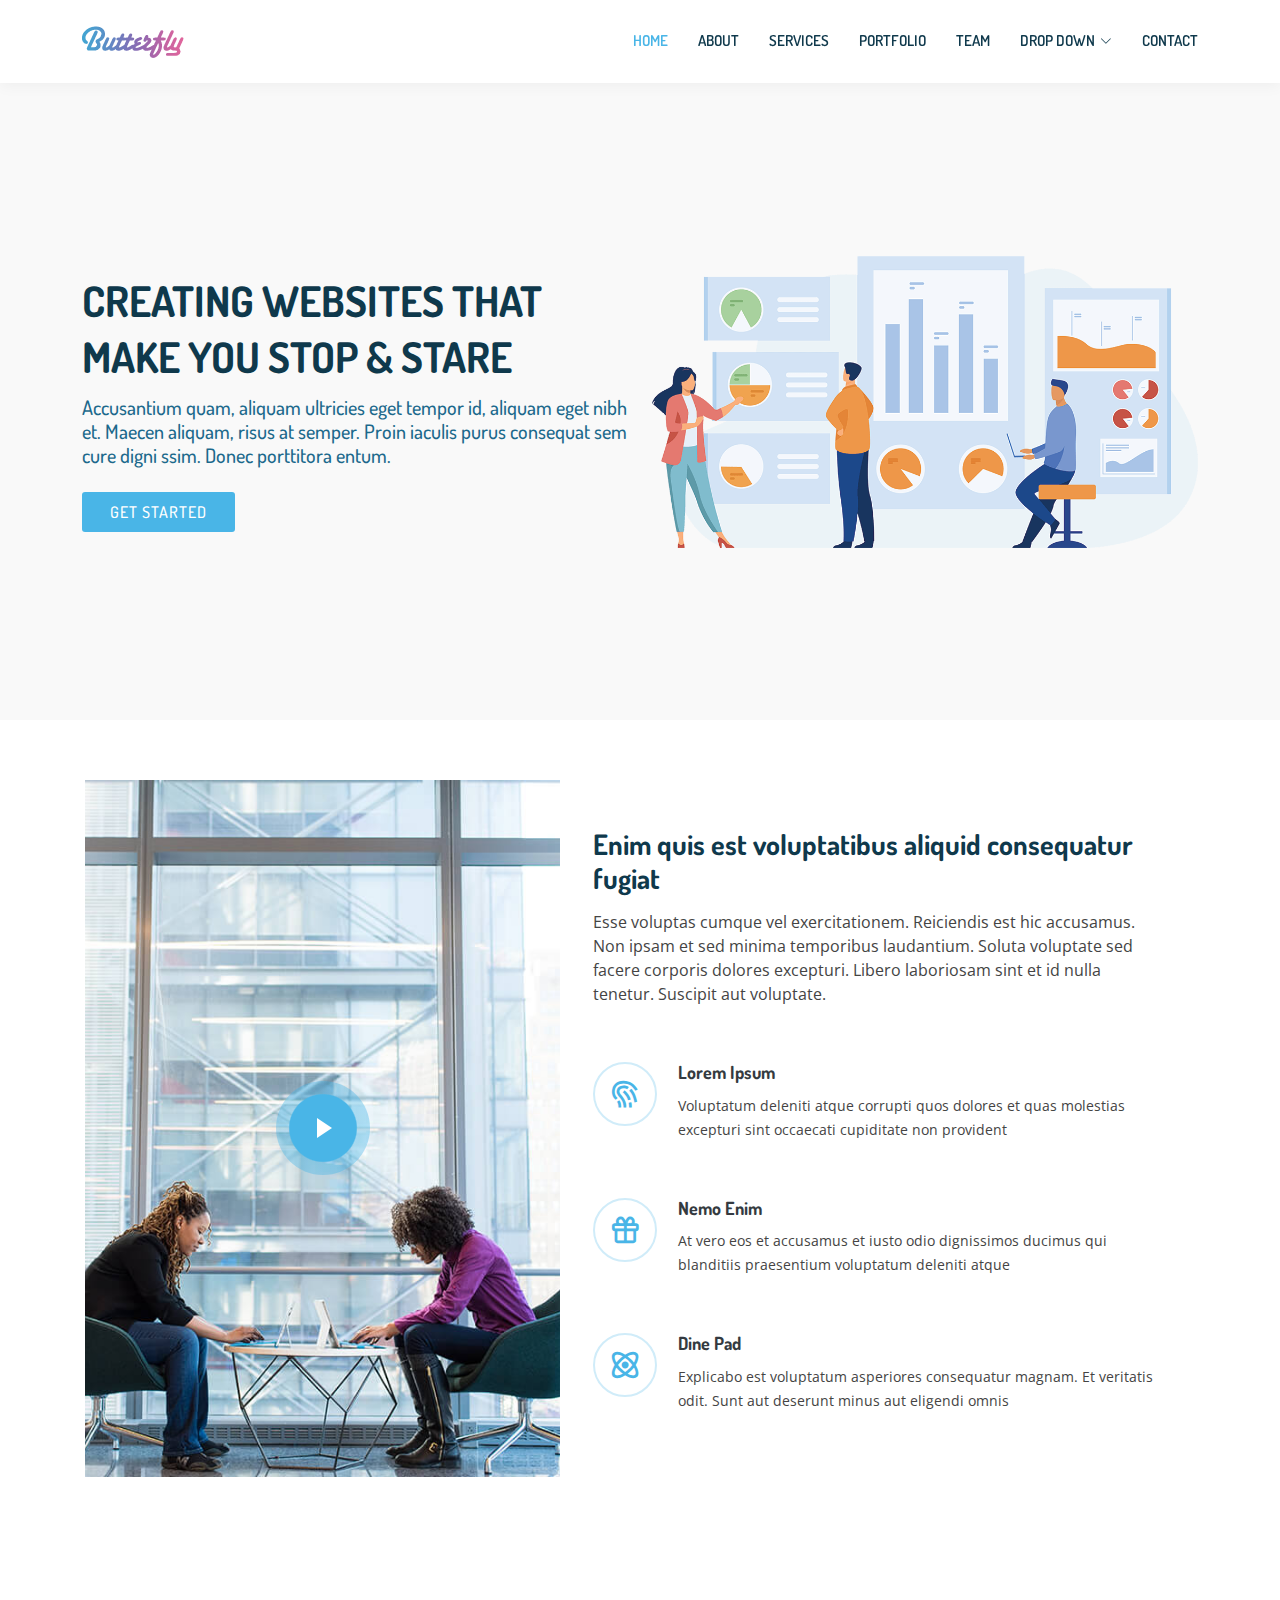
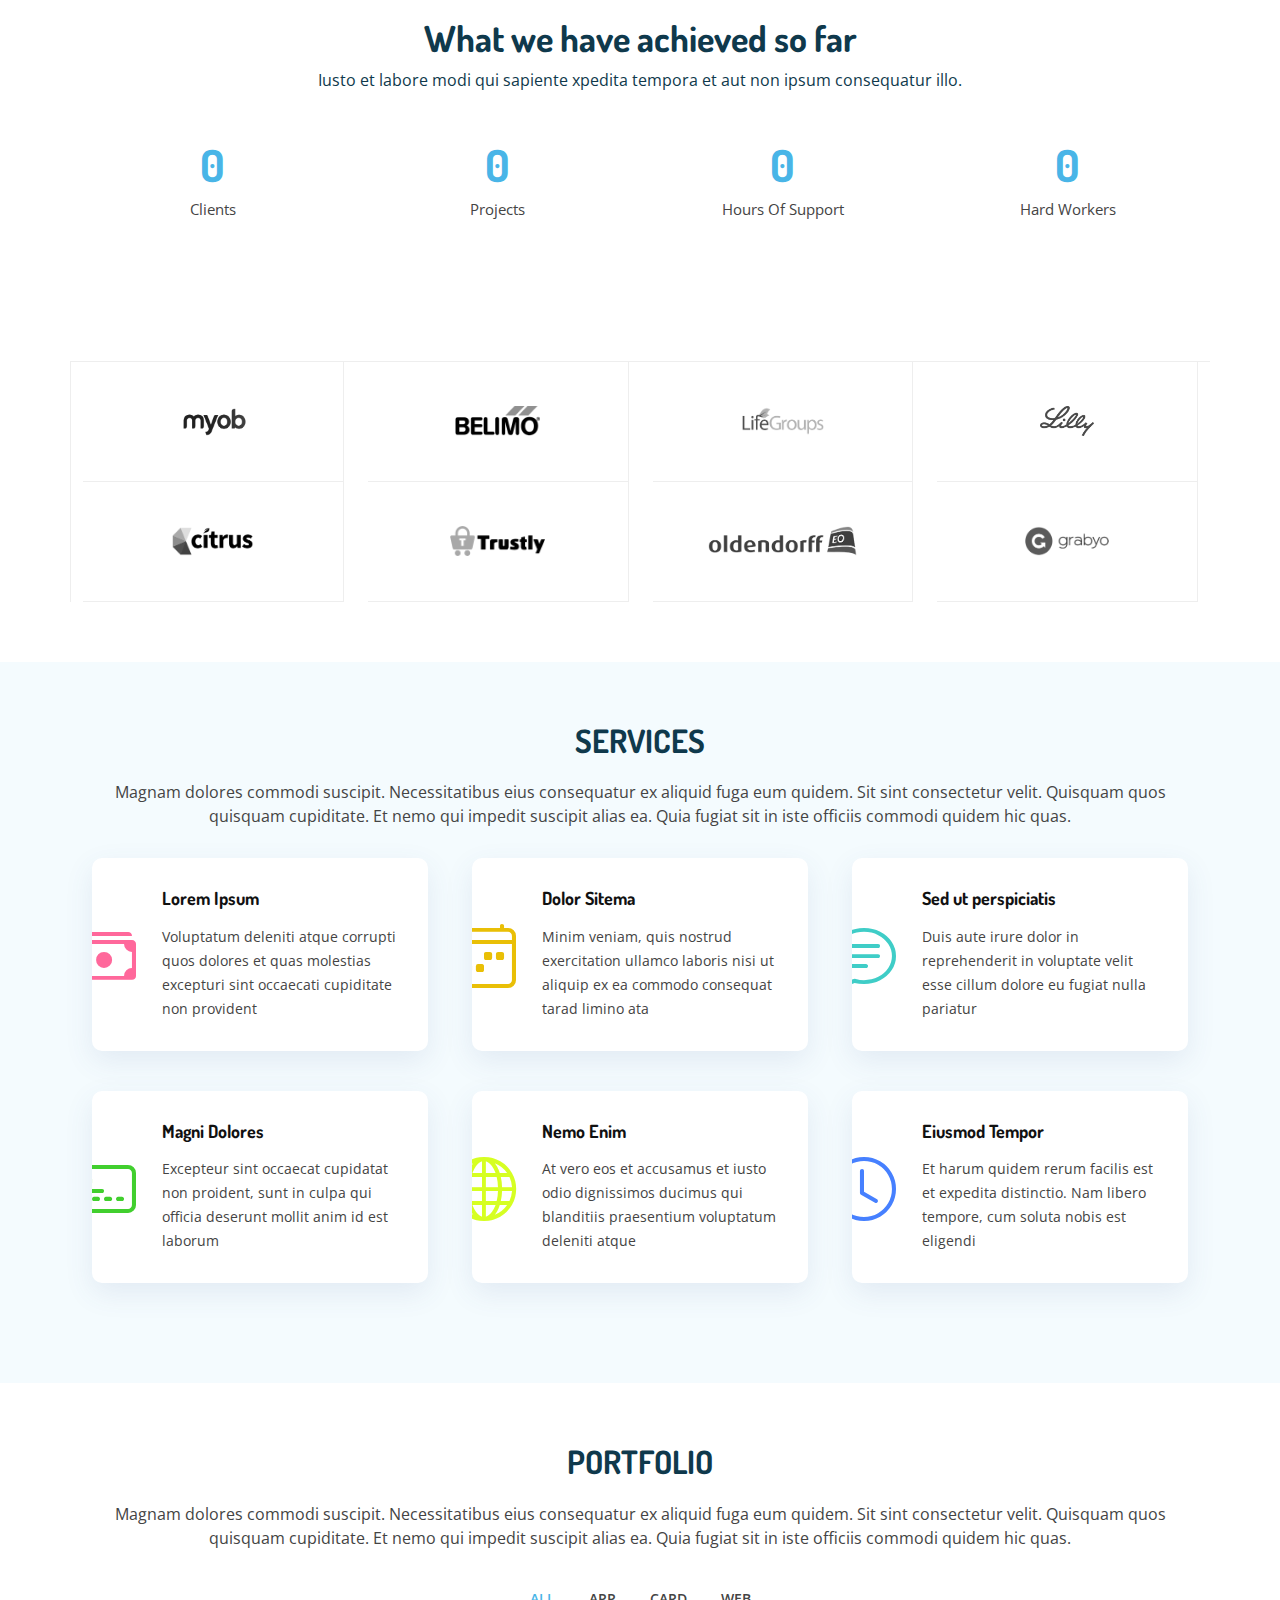
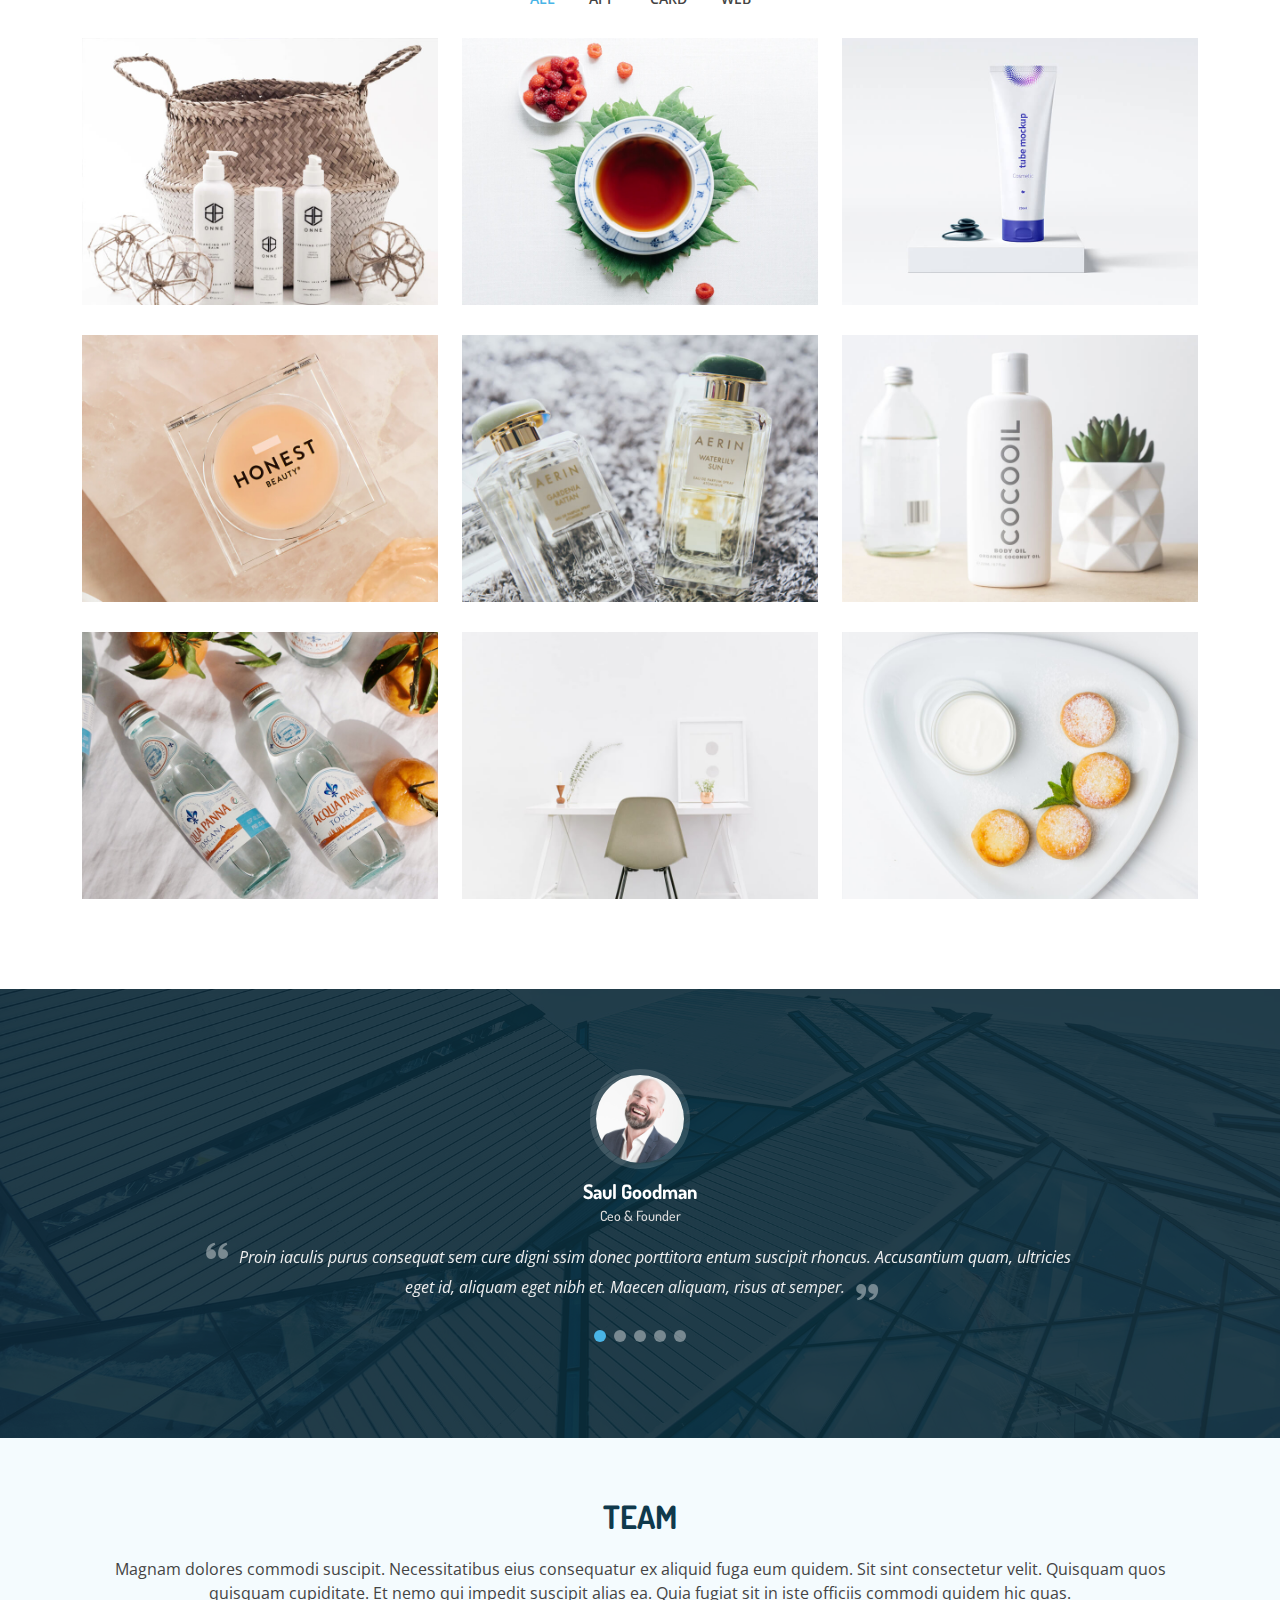
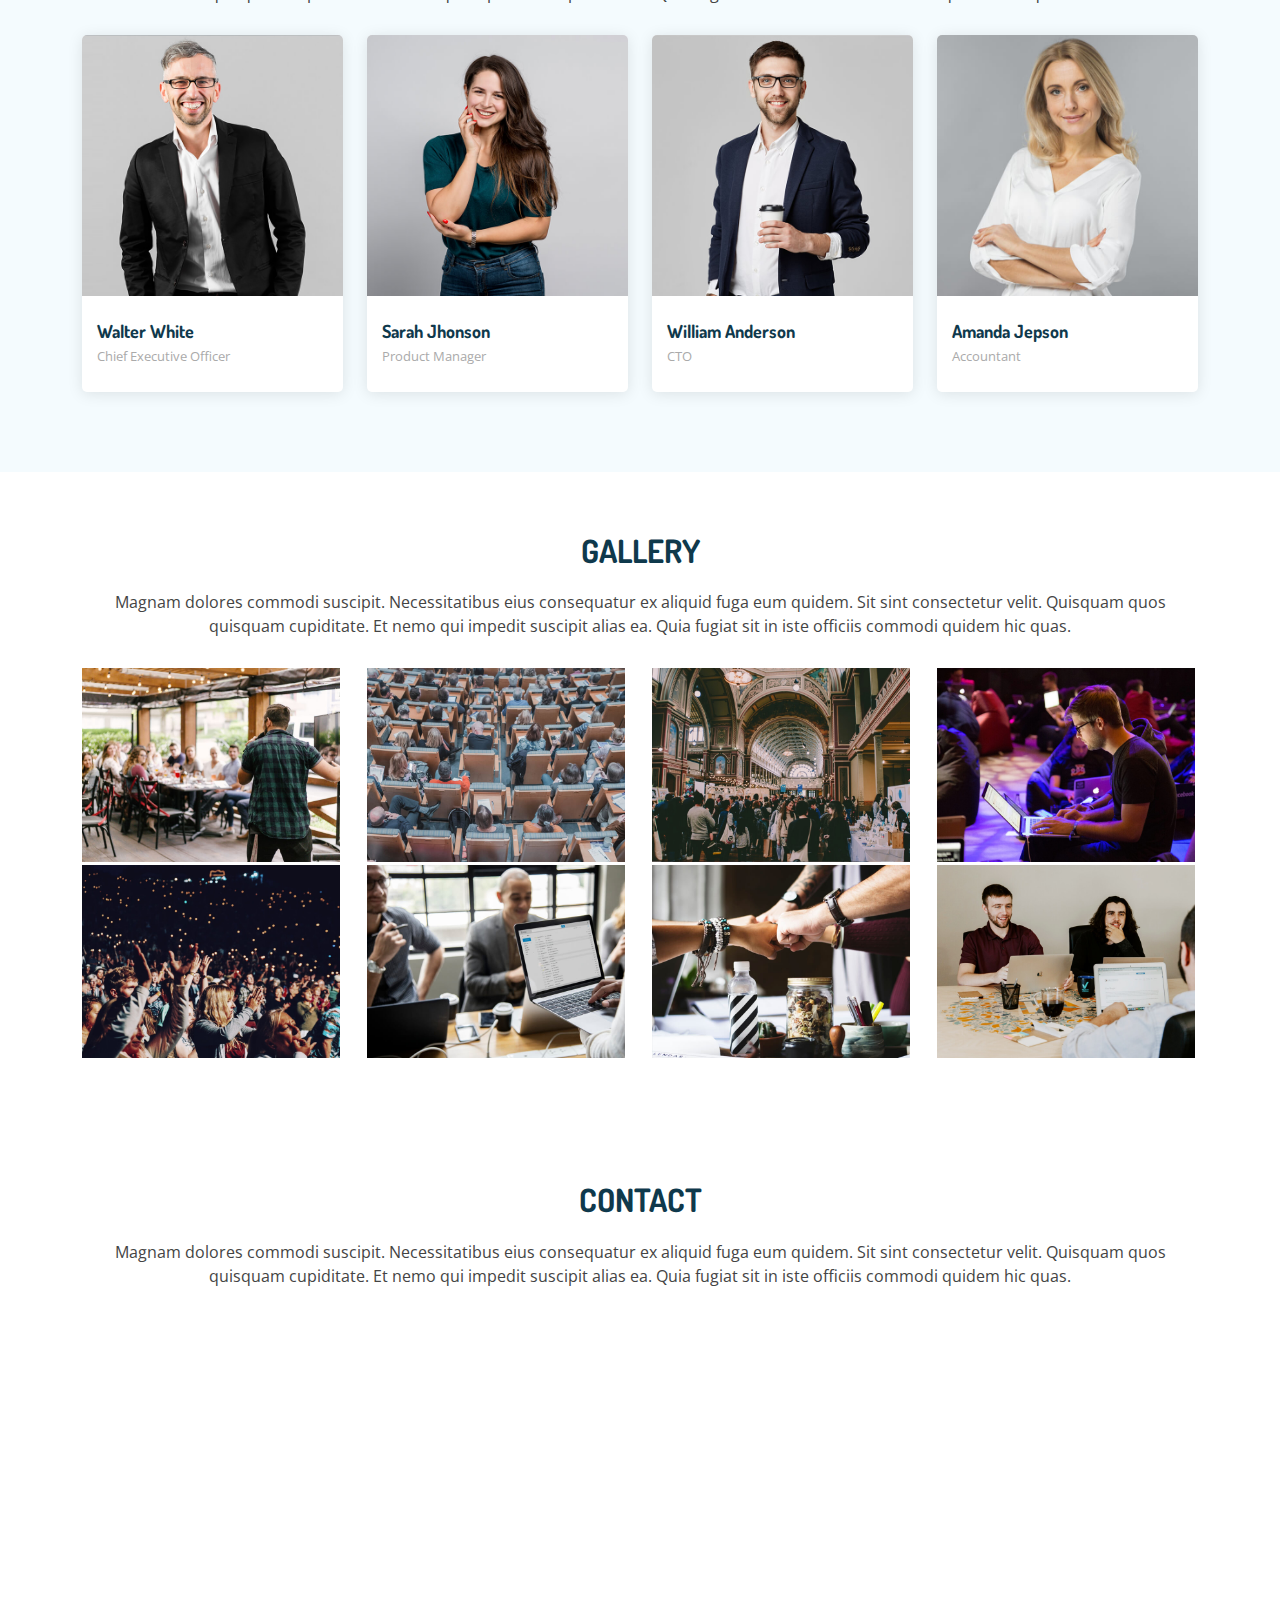
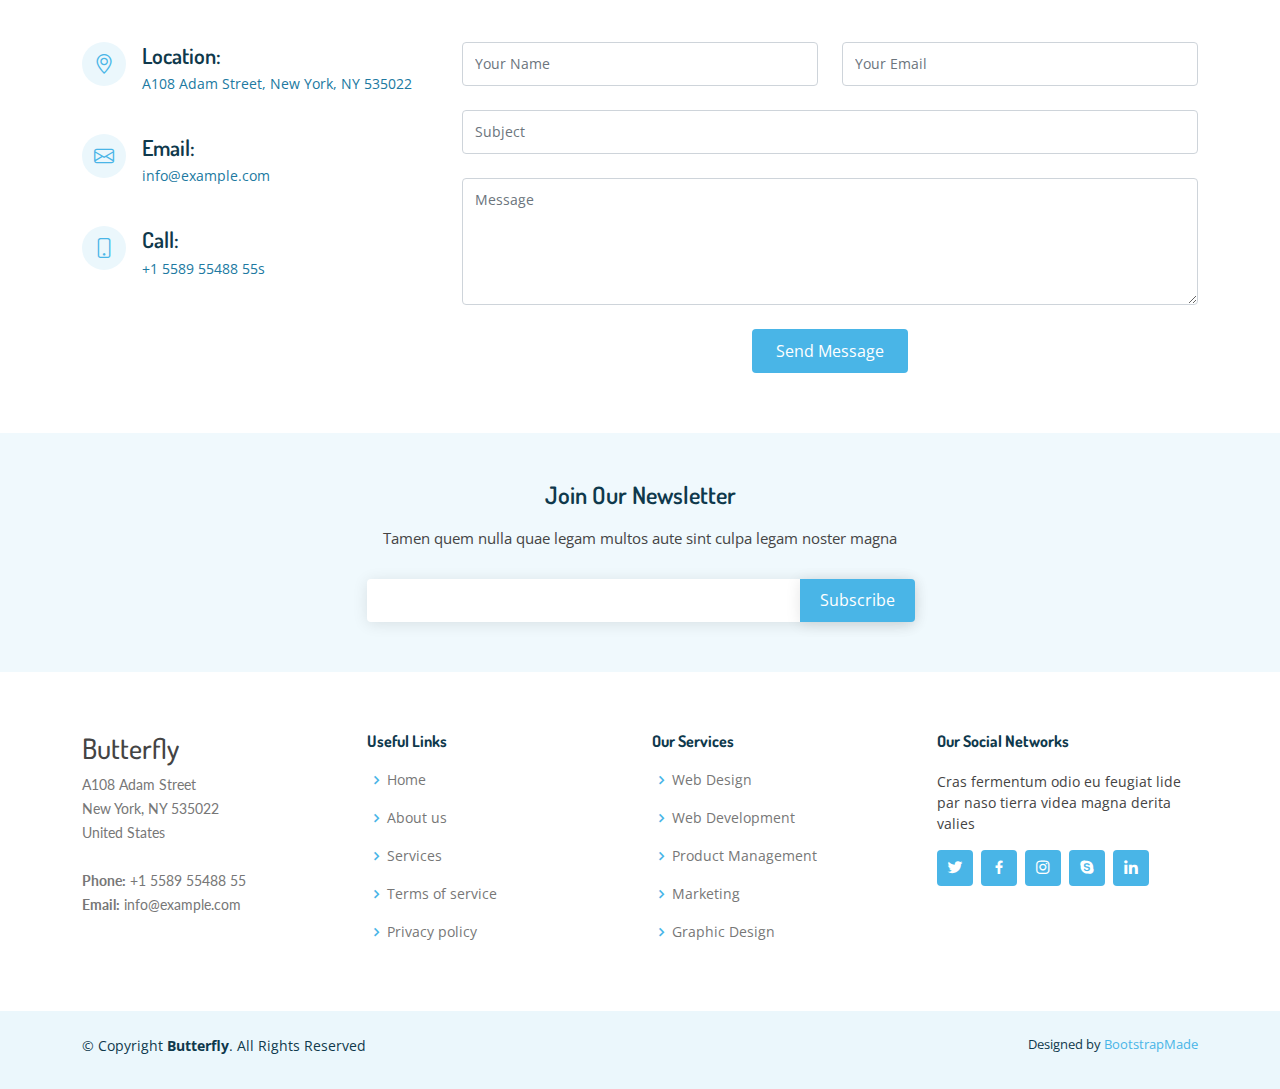
<file: mysite/static/Butterfly/Butterfly/index.html>
<!DOCTYPE html>
<html lang="en">

<head>
  <meta charset="utf-8">
  <meta content="width=device-width, initial-scale=1.0" name="viewport">

  <title>Butterfly Bootstrap Template - Index</title>
  <meta content="" name="description">
  <meta content="" name="keywords">

  <!-- Favicons -->
  <link href="assets/img/favicon.png" rel="icon">
  <link href="assets/img/apple-touch-icon.png" rel="apple-touch-icon">

  <!-- Google Fonts -->
  <link href="https://fonts.googleapis.com/css?family=Open+Sans:300,300i,400,400i,600,600i,700,700i|Dosis:300,400,500,,600,700,700i|Lato:300,300i,400,400i,700,700i" rel="stylesheet">

  <!-- Vendor CSS Files -->
  <link href="assets/vendor/bootstrap/css/bootstrap.min.css" rel="stylesheet">
  <link href="assets/vendor/bootstrap-icons/bootstrap-icons.css" rel="stylesheet">
  <link href="assets/vendor/boxicons/css/boxicons.min.css" rel="stylesheet">
  <link href="assets/vendor/glightbox/css/glightbox.min.css" rel="stylesheet">
  <link href="assets/vendor/swiper/swiper-bundle.min.css" rel="stylesheet">

  <!-- Template Main CSS File -->
  <link href="assets/css/style.css" rel="stylesheet">

  <!-- =======================================================
  * Template Name: Butterfly - v4.9.1
  * Template URL: https://bootstrapmade.com/butterfly-free-bootstrap-theme/
  * Author: BootstrapMade.com
  * License: https://bootstrapmade.com/license/
  ======================================================== -->
</head>

<body>

  <!-- ======= Header ======= -->
  <header id="header" class="fixed-top">
    <div class="container d-flex align-items-center justify-content-between">

      <a href="index.html" class="logo"><img src="assets/img/logo.png" alt="" class="img-fluid"></a>
      <!-- Uncomment below if you prefer to use text as a logo -->
      <!-- <h1 class="logo"><a href="index.html">Butterfly</a></h1> -->

      <nav id="navbar" class="navbar">
        <ul>
          <li><a class="nav-link scrollto active" href="#hero">Home</a></li>
          <li><a class="nav-link scrollto" href="#about">About</a></li>
          <li><a class="nav-link scrollto" href="#services">Services</a></li>
          <li><a class="nav-link scrollto " href="#portfolio">Portfolio</a></li>
          <li><a class="nav-link scrollto" href="#team">Team</a></li>
          <li class="dropdown"><a href="#"><span>Drop Down</span> <i class="bi bi-chevron-down"></i></a>
            <ul>
              <li><a href="#">Drop Down 1</a></li>
              <li class="dropdown"><a href="#"><span>Deep Drop Down</span> <i class="bi bi-chevron-right"></i></a>
                <ul>
                  <li><a href="#">Deep Drop Down 1</a></li>
                  <li><a href="#">Deep Drop Down 2</a></li>
                  <li><a href="#">Deep Drop Down 3</a></li>
                  <li><a href="#">Deep Drop Down 4</a></li>
                  <li><a href="#">Deep Drop Down 5</a></li>
                </ul>
              </li>
              <li><a href="#">Drop Down 2</a></li>
              <li><a href="#">Drop Down 3</a></li>
              <li><a href="#">Drop Down 4</a></li>
            </ul>
          </li>
          <li><a class="nav-link scrollto" href="#contact">Contact</a></li>
        </ul>
        <i class="bi bi-list mobile-nav-toggle"></i>
      </nav><!-- .navbar -->

    </div>
  </header><!-- End Header -->

  <!-- ======= Hero Section ======= -->
  <section id="hero" class="d-flex align-items-center">

    <div class="container">
      <div class="row">
        <div class="col-lg-6 pt-4 pt-lg-0 order-2 order-lg-1 d-flex flex-column justify-content-center">
          <h1>Creating websites that make you stop & stare</h1>
          <h2>Accusantium quam, aliquam ultricies eget tempor id, aliquam eget nibh et. Maecen aliquam, risus at semper. Proin iaculis purus consequat sem cure digni ssim. Donec porttitora entum.</h2>
          <div><a href="#about" class="btn-get-started scrollto">Get Started</a></div>
        </div>
        <div class="col-lg-6 order-1 order-lg-2 hero-img">
          <img src="assets/img/hero-img.png" class="img-fluid" alt="">
        </div>
      </div>
    </div>

  </section><!-- End Hero -->

  <main id="main">

    <!-- ======= About Section ======= -->
    <section id="about" class="about">
      <div class="container">

        <div class="row">
          <div class="col-xl-5 col-lg-6 d-flex justify-content-center video-box align-items-stretch position-relative">
            <a href="https://www.youtube.com/watch?v=jDDaplaOz7Q" class="glightbox play-btn mb-4"></a>
          </div>

          <div class="col-xl-7 col-lg-6 icon-boxes d-flex flex-column align-items-stretch justify-content-center py-5 px-lg-5">
            <h3>Enim quis est voluptatibus aliquid consequatur fugiat</h3>
            <p>Esse voluptas cumque vel exercitationem. Reiciendis est hic accusamus. Non ipsam et sed minima temporibus laudantium. Soluta voluptate sed facere corporis dolores excepturi. Libero laboriosam sint et id nulla tenetur. Suscipit aut voluptate.</p>

            <div class="icon-box">
              <div class="icon"><i class="bx bx-fingerprint"></i></div>
              <h4 class="title"><a href="">Lorem Ipsum</a></h4>
              <p class="description">Voluptatum deleniti atque corrupti quos dolores et quas molestias excepturi sint occaecati cupiditate non provident</p>
            </div>

            <div class="icon-box">
              <div class="icon"><i class="bx bx-gift"></i></div>
              <h4 class="title"><a href="">Nemo Enim</a></h4>
              <p class="description">At vero eos et accusamus et iusto odio dignissimos ducimus qui blanditiis praesentium voluptatum deleniti atque</p>
            </div>

            <div class="icon-box">
              <div class="icon"><i class="bx bx-atom"></i></div>
              <h4 class="title"><a href="">Dine Pad</a></h4>
              <p class="description">Explicabo est voluptatum asperiores consequatur magnam. Et veritatis odit. Sunt aut deserunt minus aut eligendi omnis</p>
            </div>

          </div>
        </div>

      </div>
    </section><!-- End About Section -->

    <!-- ======= Counts Section ======= -->
    <section id="counts" class="counts">
      <div class="container">

        <div class="text-center title">
          <h3>What we have achieved so far</h3>
          <p>Iusto et labore modi qui sapiente xpedita tempora et aut non ipsum consequatur illo.</p>
        </div>

        <div class="row counters position-relative">

          <div class="col-lg-3 col-6 text-center">
            <span data-purecounter-start="0" data-purecounter-end="232" data-purecounter-duration="1" class="purecounter"></span>
            <p>Clients</p>
          </div>

          <div class="col-lg-3 col-6 text-center">
            <span data-purecounter-start="0" data-purecounter-end="521" data-purecounter-duration="1" class="purecounter"></span>
            <p>Projects</p>
          </div>

          <div class="col-lg-3 col-6 text-center">
            <span data-purecounter-start="0" data-purecounter-end="1463" data-purecounter-duration="1" class="purecounter"></span>
            <p>Hours Of Support</p>
          </div>

          <div class="col-lg-3 col-6 text-center">
            <span data-purecounter-start="0" data-purecounter-end="15" data-purecounter-duration="1" class="purecounter"></span>
            <p>Hard Workers</p>
          </div>

        </div>

      </div>
    </section><!-- End Counts Section -->

    <!-- ======= Clients Section ======= -->
    <section id="clients" class="clients">
      <div class="container">

        <div class="row no-gutters clients-wrap clearfix wow fadeInUp">

          <div class="col-lg-3 col-md-4 col-6">
            <div class="client-logo">
              <img src="assets/img/clients/client-1.png" class="img-fluid" alt="">
            </div>
          </div>

          <div class="col-lg-3 col-md-4 col-6">
            <div class="client-logo">
              <img src="assets/img/clients/client-2.png" class="img-fluid" alt="">
            </div>
          </div>

          <div class="col-lg-3 col-md-4 col-6">
            <div class="client-logo">
              <img src="assets/img/clients/client-3.png" class="img-fluid" alt="">
            </div>
          </div>

          <div class="col-lg-3 col-md-4 col-6">
            <div class="client-logo">
              <img src="assets/img/clients/client-4.png" class="img-fluid" alt="">
            </div>
          </div>

          <div class="col-lg-3 col-md-4 col-6">
            <div class="client-logo">
              <img src="assets/img/clients/client-5.png" class="img-fluid" alt="">
            </div>
          </div>

          <div class="col-lg-3 col-md-4 col-6">
            <div class="client-logo">
              <img src="assets/img/clients/client-6.png" class="img-fluid" alt="">
            </div>
          </div>

          <div class="col-lg-3 col-md-4 col-6">
            <div class="client-logo">
              <img src="assets/img/clients/client-7.png" class="img-fluid" alt="">
            </div>
          </div>

          <div class="col-lg-3 col-md-4 col-6">
            <div class="client-logo">
              <img src="assets/img/clients/client-8.png" class="img-fluid" alt="">
            </div>
          </div>

        </div>

      </div>
    </section><!-- End Clients Section -->

    <!-- ======= Services Section ======= -->
    <section id="services" class="services section-bg">
      <div class="container">

        <div class="section-title">
          <h2>Services</h2>
          <p>Magnam dolores commodi suscipit. Necessitatibus eius consequatur ex aliquid fuga eum quidem. Sit sint consectetur velit. Quisquam quos quisquam cupiditate. Et nemo qui impedit suscipit alias ea. Quia fugiat sit in iste officiis commodi quidem hic quas.</p>
        </div>

        <div class="row">
          <div class="col-lg-4 col-md-6">
            <div class="icon-box">
              <div class="icon"><i class="bi bi-cash-stack" style="color: #ff689b;"></i></div>
              <h4 class="title"><a href="">Lorem Ipsum</a></h4>
              <p class="description">Voluptatum deleniti atque corrupti quos dolores et quas molestias excepturi sint occaecati cupiditate non provident</p>
            </div>
          </div>
          <div class="col-lg-4 col-md-6">
            <div class="icon-box">
              <div class="icon"><i class="bi bi-calendar4-week" style="color: #e9bf06;"></i></div>
              <h4 class="title"><a href="">Dolor Sitema</a></h4>
              <p class="description">Minim veniam, quis nostrud exercitation ullamco laboris nisi ut aliquip ex ea commodo consequat tarad limino ata</p>
            </div>
          </div>

          <div class="col-lg-4 col-md-6" data-wow-delay="0.1s">
            <div class="icon-box">
              <div class="icon"><i class="bi bi-chat-text" style="color: #3fcdc7;"></i></div>
              <h4 class="title"><a href="">Sed ut perspiciatis</a></h4>
              <p class="description">Duis aute irure dolor in reprehenderit in voluptate velit esse cillum dolore eu fugiat nulla pariatur</p>
            </div>
          </div>
          <div class="col-lg-4 col-md-6" data-wow-delay="0.1s">
            <div class="icon-box">
              <div class="icon"><i class="bi bi-credit-card-2-front" style="color:#41cf2e;"></i></div>
              <h4 class="title"><a href="">Magni Dolores</a></h4>
              <p class="description">Excepteur sint occaecat cupidatat non proident, sunt in culpa qui officia deserunt mollit anim id est laborum</p>
            </div>
          </div>

          <div class="col-lg-4 col-md-6" data-wow-delay="0.2s">
            <div class="icon-box">
              <div class="icon"><i class="bi bi-globe" style="color: #d6ff22;"></i></div>
              <h4 class="title"><a href="">Nemo Enim</a></h4>
              <p class="description">At vero eos et accusamus et iusto odio dignissimos ducimus qui blanditiis praesentium voluptatum deleniti atque</p>
            </div>
          </div>
          <div class="col-lg-4 col-md-6" data-wow-delay="0.2s">
            <div class="icon-box">
              <div class="icon"><i class="bi bi-clock" style="color: #4680ff;"></i></div>
              <h4 class="title"><a href="">Eiusmod Tempor</a></h4>
              <p class="description">Et harum quidem rerum facilis est et expedita distinctio. Nam libero tempore, cum soluta nobis est eligendi</p>
            </div>
          </div>
        </div>

      </div>
    </section><!-- End Services Section -->

    <!-- ======= Portfolio Section ======= -->
    <section id="portfolio" class="portfolio">
      <div class="container">

        <div class="section-title">
          <h2>Portfolio</h2>
          <p>Magnam dolores commodi suscipit. Necessitatibus eius consequatur ex aliquid fuga eum quidem. Sit sint consectetur velit. Quisquam quos quisquam cupiditate. Et nemo qui impedit suscipit alias ea. Quia fugiat sit in iste officiis commodi quidem hic quas.</p>
        </div>

        <div class="row">
          <div class="col-lg-12 d-flex justify-content-center">
            <ul id="portfolio-flters">
              <li data-filter="*" class="filter-active">All</li>
              <li data-filter=".filter-app">App</li>
              <li data-filter=".filter-card">Card</li>
              <li data-filter=".filter-web">Web</li>
            </ul>
          </div>
        </div>

        <div class="row portfolio-container">

          <div class="col-lg-4 col-md-6 portfolio-item filter-app">
            <div class="portfolio-wrap">
              <img src="assets/img/portfolio/portfolio-1.jpg" class="img-fluid" alt="">
              <div class="portfolio-info">
                <h4>App 1</h4>
                <p>App</p>
                <div class="portfolio-links">
                  <a href="assets/img/portfolio/portfolio-1.jpg" data-gallery="portfolioGallery" class="portfolio-lightbox" title="App 1"><i class="bx bx-plus"></i></a>
                  <a href="portfolio-details.html" title="More Details"><i class="bx bx-link"></i></a>
                </div>
              </div>
            </div>
          </div>

          <div class="col-lg-4 col-md-6 portfolio-item filter-web">
            <div class="portfolio-wrap">
              <img src="assets/img/portfolio/portfolio-2.jpg" class="img-fluid" alt="">
              <div class="portfolio-info">
                <h4>Web 3</h4>
                <p>Web</p>
                <div class="portfolio-links">
                  <a href="assets/img/portfolio/portfolio-2.jpg" data-gallery="portfolioGallery" class="portfolio-lightbox" title="Web 3"><i class="bx bx-plus"></i></a>
                  <a href="portfolio-details.html" title="More Details"><i class="bx bx-link"></i></a>
                </div>
              </div>
            </div>
          </div>

          <div class="col-lg-4 col-md-6 portfolio-item filter-app">
            <div class="portfolio-wrap">
              <img src="assets/img/portfolio/portfolio-3.jpg" class="img-fluid" alt="">
              <div class="portfolio-info">
                <h4>App 2</h4>
                <p>App</p>
                <div class="portfolio-links">
                  <a href="assets/img/portfolio/portfolio-3.jpg" data-gallery="portfolioGallery" class="portfolio-lightbox" title="App 2"><i class="bx bx-plus"></i></a>
                  <a href="portfolio-details.html" title="More Details"><i class="bx bx-link"></i></a>
                </div>
              </div>
            </div>
          </div>

          <div class="col-lg-4 col-md-6 portfolio-item filter-card">
            <div class="portfolio-wrap">
              <img src="assets/img/portfolio/portfolio-4.jpg" class="img-fluid" alt="">
              <div class="portfolio-info">
                <h4>Card 2</h4>
                <p>Card</p>
                <div class="portfolio-links">
                  <a href="assets/img/portfolio/portfolio-4.jpg" data-gallery="portfolioGallery" class="portfolio-lightbox" title="Card 2"><i class="bx bx-plus"></i></a>
                  <a href="portfolio-details.html" title="More Details"><i class="bx bx-link"></i></a>
                </div>
              </div>
            </div>
          </div>

          <div class="col-lg-4 col-md-6 portfolio-item filter-web">
            <div class="portfolio-wrap">
              <img src="assets/img/portfolio/portfolio-5.jpg" class="img-fluid" alt="">
              <div class="portfolio-info">
                <h4>Web 2</h4>
                <p>Web</p>
                <div class="portfolio-links">
                  <a href="assets/img/portfolio/portfolio-5.jpg" data-gallery="portfolioGallery" class="portfolio-lightbox" title="Web 2"><i class="bx bx-plus"></i></a>
                  <a href="portfolio-details.html" title="More Details"><i class="bx bx-link"></i></a>
                </div>
              </div>
            </div>
          </div>

          <div class="col-lg-4 col-md-6 portfolio-item filter-app">
            <div class="portfolio-wrap">
              <img src="assets/img/portfolio/portfolio-6.jpg" class="img-fluid" alt="">
              <div class="portfolio-info">
                <h4>App 3</h4>
                <p>App</p>
                <div class="portfolio-links">
                  <a href="assets/img/portfolio/portfolio-6.jpg" data-gallery="portfolioGallery" class="portfolio-lightbox" title="App 3"><i class="bx bx-plus"></i></a>
                  <a href="portfolio-details.html" title="More Details"><i class="bx bx-link"></i></a>
                </div>
              </div>
            </div>
          </div>

          <div class="col-lg-4 col-md-6 portfolio-item filter-card">
            <div class="portfolio-wrap">
              <img src="assets/img/portfolio/portfolio-7.jpg" class="img-fluid" alt="">
              <div class="portfolio-info">
                <h4>Card 1</h4>
                <p>Card</p>
                <div class="portfolio-links">
                  <a href="assets/img/portfolio/portfolio-7.jpg" data-gallery="portfolioGallery" class="portfolio-lightbox" title="Card 1"><i class="bx bx-plus"></i></a>
                  <a href="portfolio-details.html" title="More Details"><i class="bx bx-link"></i></a>
                </div>
              </div>
            </div>
          </div>

          <div class="col-lg-4 col-md-6 portfolio-item filter-card">
            <div class="portfolio-wrap">
              <img src="assets/img/portfolio/portfolio-8.jpg" class="img-fluid" alt="">
              <div class="portfolio-info">
                <h4>Card 3</h4>
                <p>Card</p>
                <div class="portfolio-links">
                  <a href="assets/img/portfolio/portfolio-8.jpg" data-gallery="portfolioGallery" class="portfolio-lightbox" title="Card 3"><i class="bx bx-plus"></i></a>
                  <a href="portfolio-details.html" title="More Details"><i class="bx bx-link"></i></a>
                </div>
              </div>
            </div>
          </div>

          <div class="col-lg-4 col-md-6 portfolio-item filter-web">
            <div class="portfolio-wrap">
              <img src="assets/img/portfolio/portfolio-9.jpg" class="img-fluid" alt="">
              <div class="portfolio-info">
                <h4>Web 3</h4>
                <p>Web</p>
                <div class="portfolio-links">
                  <a href="assets/img/portfolio/portfolio-9.jpg" data-gallery="portfolioGallery" class="portfolio-lightbox" title="Web 3"><i class="bx bx-plus"></i></a>
                  <a href="portfolio-details.html" title="More Details"><i class="bx bx-link"></i></a>
                </div>
              </div>
            </div>
          </div>

        </div>

      </div>
    </section><!-- End Portfolio Section -->

    <!-- ======= Testimonials Section ======= -->
    <section id="testimonials" class="testimonials">
      <div class="container position-relative">

        <div class="testimonials-slider swiper" data-aos="fade-up" data-aos-delay="100">
          <div class="swiper-wrapper">

            <div class="swiper-slide">
              <div class="testimonial-item">
                <img src="assets/img/testimonials/testimonials-1.jpg" class="testimonial-img" alt="">
                <h3>Saul Goodman</h3>
                <h4>Ceo &amp; Founder</h4>
                <p>
                  <i class="bx bxs-quote-alt-left quote-icon-left"></i>
                  Proin iaculis purus consequat sem cure digni ssim donec porttitora entum suscipit rhoncus. Accusantium quam, ultricies eget id, aliquam eget nibh et. Maecen aliquam, risus at semper.
                  <i class="bx bxs-quote-alt-right quote-icon-right"></i>
                </p>
              </div>
            </div><!-- End testimonial item -->

            <div class="swiper-slide">
              <div class="testimonial-item">
                <img src="assets/img/testimonials/testimonials-2.jpg" class="testimonial-img" alt="">
                <h3>Sara Wilsson</h3>
                <h4>Designer</h4>
                <p>
                  <i class="bx bxs-quote-alt-left quote-icon-left"></i>
                  Export tempor illum tamen malis malis eram quae irure esse labore quem cillum quid cillum eram malis quorum velit fore eram velit sunt aliqua noster fugiat irure amet legam anim culpa.
                  <i class="bx bxs-quote-alt-right quote-icon-right"></i>
                </p>
              </div>
            </div><!-- End testimonial item -->

            <div class="swiper-slide">
              <div class="testimonial-item">
                <img src="assets/img/testimonials/testimonials-3.jpg" class="testimonial-img" alt="">
                <h3>Jena Karlis</h3>
                <h4>Store Owner</h4>
                <p>
                  <i class="bx bxs-quote-alt-left quote-icon-left"></i>
                  Enim nisi quem export duis labore cillum quae magna enim sint quorum nulla quem veniam duis minim tempor labore quem eram duis noster aute amet eram fore quis sint minim.
                  <i class="bx bxs-quote-alt-right quote-icon-right"></i>
                </p>
              </div>
            </div><!-- End testimonial item -->

            <div class="swiper-slide">
              <div class="testimonial-item">
                <img src="assets/img/testimonials/testimonials-4.jpg" class="testimonial-img" alt="">
                <h3>Matt Brandon</h3>
                <h4>Freelancer</h4>
                <p>
                  <i class="bx bxs-quote-alt-left quote-icon-left"></i>
                  Fugiat enim eram quae cillum dolore dolor amet nulla culpa multos export minim fugiat minim velit minim dolor enim duis veniam ipsum anim magna sunt elit fore quem dolore labore illum veniam.
                  <i class="bx bxs-quote-alt-right quote-icon-right"></i>
                </p>
              </div>
            </div><!-- End testimonial item -->

            <div class="swiper-slide">
              <div class="testimonial-item">
                <img src="assets/img/testimonials/testimonials-5.jpg" class="testimonial-img" alt="">
                <h3>John Larson</h3>
                <h4>Entrepreneur</h4>
                <p>
                  <i class="bx bxs-quote-alt-left quote-icon-left"></i>
                  Quis quorum aliqua sint quem legam fore sunt eram irure aliqua veniam tempor noster veniam enim culpa labore duis sunt culpa nulla illum cillum fugiat legam esse veniam culpa fore nisi cillum quid.
                  <i class="bx bxs-quote-alt-right quote-icon-right"></i>
                </p>
              </div>
            </div><!-- End testimonial item -->

          </div>
          <div class="swiper-pagination"></div>
        </div>

      </div>
    </section><!-- End Testimonials Section -->

    <!-- ======= Team Section ======= -->
    <section id="team" class="team section-bg">
      <div class="container">

        <div class="section-title">
          <h2>Team</h2>
          <p>Magnam dolores commodi suscipit. Necessitatibus eius consequatur ex aliquid fuga eum quidem. Sit sint consectetur velit. Quisquam quos quisquam cupiditate. Et nemo qui impedit suscipit alias ea. Quia fugiat sit in iste officiis commodi quidem hic quas.</p>
        </div>

        <div class="row">

          <div class="col-lg-3 col-md-6 d-flex align-items-stretch">
            <div class="member">
              <div class="member-img">
                <img src="assets/img/team/team-1.jpg" class="img-fluid" alt="">
                <div class="social">
                  <a href=""><i class="bi bi-twitter"></i></a>
                  <a href=""><i class="bi bi-facebook"></i></a>
                  <a href=""><i class="bi bi-instagram"></i></a>
                  <a href=""><i class="bi bi-linkedin"></i></a>
                </div>
              </div>
              <div class="member-info">
                <h4>Walter White</h4>
                <span>Chief Executive Officer</span>
              </div>
            </div>
          </div>

          <div class="col-lg-3 col-md-6 d-flex align-items-stretch">
            <div class="member">
              <div class="member-img">
                <img src="assets/img/team/team-2.jpg" class="img-fluid" alt="">
                <div class="social">
                  <a href=""><i class="bi bi-twitter"></i></a>
                  <a href=""><i class="bi bi-facebook"></i></a>
                  <a href=""><i class="bi bi-instagram"></i></a>
                  <a href=""><i class="bi bi-linkedin"></i></a>
                </div>
              </div>
              <div class="member-info">
                <h4>Sarah Jhonson</h4>
                <span>Product Manager</span>
              </div>
            </div>
          </div>

          <div class="col-lg-3 col-md-6 d-flex align-items-stretch">
            <div class="member">
              <div class="member-img">
                <img src="assets/img/team/team-3.jpg" class="img-fluid" alt="">
                <div class="social">
                  <a href=""><i class="bi bi-twitter"></i></a>
                  <a href=""><i class="bi bi-facebook"></i></a>
                  <a href=""><i class="bi bi-instagram"></i></a>
                  <a href=""><i class="bi bi-linkedin"></i></a>
                </div>
              </div>
              <div class="member-info">
                <h4>William Anderson</h4>
                <span>CTO</span>
              </div>
            </div>
          </div>

          <div class="col-lg-3 col-md-6 d-flex align-items-stretch">
            <div class="member">
              <div class="member-img">
                <img src="assets/img/team/team-4.jpg" class="img-fluid" alt="">
                <div class="social">
                  <a href=""><i class="bi bi-twitter"></i></a>
                  <a href=""><i class="bi bi-facebook"></i></a>
                  <a href=""><i class="bi bi-instagram"></i></a>
                  <a href=""><i class="bi bi-linkedin"></i></a>
                </div>
              </div>
              <div class="member-info">
                <h4>Amanda Jepson</h4>
                <span>Accountant</span>
              </div>
            </div>
          </div>

        </div>

      </div>
    </section><!-- End Team Section -->

    <!-- ======= Gallery Section ======= -->
    <section id="gallery" class="gallery">
      <div class="container">

        <div class="section-title">
          <h2>Gallery</h2>
          <p>Magnam dolores commodi suscipit. Necessitatibus eius consequatur ex aliquid fuga eum quidem. Sit sint consectetur velit. Quisquam quos quisquam cupiditate. Et nemo qui impedit suscipit alias ea. Quia fugiat sit in iste officiis commodi quidem hic quas.</p>
        </div>

        <div class="row no-gutters">

          <div class="col-lg-3 col-md-4">
            <div class="gallery-item">
              <a href="assets/img/gallery/gallery-1.jpg" class="galleery-lightbox" data-gallery="gallery-item">
                <img src="assets/img/gallery/gallery-1.jpg" alt="" class="img-fluid">
              </a>
            </div>
          </div>

          <div class="col-lg-3 col-md-4">
            <div class="gallery-item">
              <a href="assets/img/gallery/gallery-2.jpg" class="galleery-lightbox" data-gallery="gallery-item">
                <img src="assets/img/gallery/gallery-2.jpg" alt="" class="img-fluid">
              </a>
            </div>
          </div>

          <div class="col-lg-3 col-md-4">
            <div class="gallery-item">
              <a href="assets/img/gallery/gallery-3.jpg" class="galleery-lightbox" data-gallery="gallery-item">
                <img src="assets/img/gallery/gallery-3.jpg" alt="" class="img-fluid">
              </a>
            </div>
          </div>

          <div class="col-lg-3 col-md-4">
            <div class="gallery-item">
              <a href="assets/img/gallery/gallery-4.jpg" class="galleery-lightbox" data-gallery="gallery-item">
                <img src="assets/img/gallery/gallery-4.jpg" alt="" class="img-fluid">
              </a>
            </div>
          </div>

          <div class="col-lg-3 col-md-4">
            <div class="gallery-item">
              <a href="assets/img/gallery/gallery-5.jpg" class="galleery-lightbox" data-gallery="gallery-item">
                <img src="assets/img/gallery/gallery-5.jpg" alt="" class="img-fluid">
              </a>
            </div>
          </div>

          <div class="col-lg-3 col-md-4">
            <div class="gallery-item">
              <a href="assets/img/gallery/gallery-6.jpg" class="galleery-lightbox" data-gallery="gallery-item">
                <img src="assets/img/gallery/gallery-6.jpg" alt="" class="img-fluid">
              </a>
            </div>
          </div>

          <div class="col-lg-3 col-md-4">
            <div class="gallery-item">
              <a href="assets/img/gallery/gallery-7.jpg" class="galleery-lightbox" data-gallery="gallery-item">
                <img src="assets/img/gallery/gallery-7.jpg" alt="" class="img-fluid">
              </a>
            </div>
          </div>

          <div class="col-lg-3 col-md-4">
            <div class="gallery-item">
              <a href="assets/img/gallery/gallery-8.jpg" class="galleery-lightbox" data-gallery="gallery-item">
                <img src="assets/img/gallery/gallery-8.jpg" alt="" class="img-fluid">
              </a>
            </div>
          </div>

        </div>

      </div>
    </section><!-- End Gallery Section -->

    <!-- ======= Contact Section ======= -->
    <section id="contact" class="contact">
      <div class="container">

        <div class="section-title">
          <h2>Contact</h2>
          <p>Magnam dolores commodi suscipit. Necessitatibus eius consequatur ex aliquid fuga eum quidem. Sit sint consectetur velit. Quisquam quos quisquam cupiditate. Et nemo qui impedit suscipit alias ea. Quia fugiat sit in iste officiis commodi quidem hic quas.</p>
        </div>

        <div>
          <iframe style="border:0; width: 100%; height: 270px;" src="https://www.google.com/maps/embed?pb=!1m14!1m8!1m3!1d12097.433213460943!2d-74.0062269!3d40.7101282!3m2!1i1024!2i768!4f13.1!3m3!1m2!1s0x0%3A0xb89d1fe6bc499443!2sDowntown+Conference+Center!5e0!3m2!1smk!2sbg!4v1539943755621" frameborder="0" allowfullscreen></iframe>
        </div>

        <div class="row mt-5">

          <div class="col-lg-4">
            <div class="info">
              <div class="address">
                <i class="bi bi-geo-alt"></i>
                <h4>Location:</h4>
                <p>A108 Adam Street, New York, NY 535022</p>
              </div>

              <div class="email">
                <i class="bi bi-envelope"></i>
                <h4>Email:</h4>
                <p>info@example.com</p>
              </div>

              <div class="phone">
                <i class="bi bi-phone"></i>
                <h4>Call:</h4>
                <p>+1 5589 55488 55s</p>
              </div>

            </div>

          </div>

          <div class="col-lg-8 mt-5 mt-lg-0">

            <form action="forms/contact.php" method="post" role="form" class="php-email-form">
              <div class="row">
                <div class="col-md-6 form-group">
                  <input type="text" name="name" class="form-control" id="name" placeholder="Your Name" required>
                </div>
                <div class="col-md-6 form-group mt-3 mt-md-0">
                  <input type="email" class="form-control" name="email" id="email" placeholder="Your Email" required>
                </div>
              </div>
              <div class="form-group mt-3">
                <input type="text" class="form-control" name="subject" id="subject" placeholder="Subject" required>
              </div>
              <div class="form-group mt-3">
                <textarea class="form-control" name="message" rows="5" placeholder="Message" required></textarea>
              </div>
              <div class="my-3">
                <div class="loading">Loading</div>
                <div class="error-message"></div>
                <div class="sent-message">Your message has been sent. Thank you!</div>
              </div>
              <div class="text-center"><button type="submit">Send Message</button></div>
            </form>

          </div>

        </div>

      </div>
    </section><!-- End Contact Section -->

  </main><!-- End #main -->

  <!-- ======= Footer ======= -->
  <footer id="footer">

    <div class="footer-newsletter">
      <div class="container">
        <div class="row justify-content-center">
          <div class="col-lg-6">
            <h4>Join Our Newsletter</h4>
            <p>Tamen quem nulla quae legam multos aute sint culpa legam noster magna</p>
            <form action="" method="post">
              <input type="email" name="email"><input type="submit" value="Subscribe">
            </form>
          </div>
        </div>
      </div>
    </div>

    <div class="footer-top">
      <div class="container">
        <div class="row">

          <div class="col-lg-3 col-md-6 footer-contact">
            <h3>Butterfly</h3>
            <p>
              A108 Adam Street <br>
              New York, NY 535022<br>
              United States <br><br>
              <strong>Phone:</strong> +1 5589 55488 55<br>
              <strong>Email:</strong> info@example.com<br>
            </p>
          </div>

          <div class="col-lg-3 col-md-6 footer-links">
            <h4>Useful Links</h4>
            <ul>
              <li><i class="bx bx-chevron-right"></i> <a href="#">Home</a></li>
              <li><i class="bx bx-chevron-right"></i> <a href="#">About us</a></li>
              <li><i class="bx bx-chevron-right"></i> <a href="#">Services</a></li>
              <li><i class="bx bx-chevron-right"></i> <a href="#">Terms of service</a></li>
              <li><i class="bx bx-chevron-right"></i> <a href="#">Privacy policy</a></li>
            </ul>
          </div>

          <div class="col-lg-3 col-md-6 footer-links">
            <h4>Our Services</h4>
            <ul>
              <li><i class="bx bx-chevron-right"></i> <a href="#">Web Design</a></li>
              <li><i class="bx bx-chevron-right"></i> <a href="#">Web Development</a></li>
              <li><i class="bx bx-chevron-right"></i> <a href="#">Product Management</a></li>
              <li><i class="bx bx-chevron-right"></i> <a href="#">Marketing</a></li>
              <li><i class="bx bx-chevron-right"></i> <a href="#">Graphic Design</a></li>
            </ul>
          </div>

          <div class="col-lg-3 col-md-6 footer-links">
            <h4>Our Social Networks</h4>
            <p>Cras fermentum odio eu feugiat lide par naso tierra videa magna derita valies</p>
            <div class="social-links mt-3">
              <a href="#" class="twitter"><i class="bx bxl-twitter"></i></a>
              <a href="#" class="facebook"><i class="bx bxl-facebook"></i></a>
              <a href="#" class="instagram"><i class="bx bxl-instagram"></i></a>
              <a href="#" class="google-plus"><i class="bx bxl-skype"></i></a>
              <a href="#" class="linkedin"><i class="bx bxl-linkedin"></i></a>
            </div>
          </div>

        </div>
      </div>
    </div>

    <div class="container py-4">
      <div class="copyright">
        &copy; Copyright <strong><span>Butterfly</span></strong>. All Rights Reserved
      </div>
      <div class="credits">
        <!-- All the links in the footer should remain intact. -->
        <!-- You can delete the links only if you purchased the pro version. -->
        <!-- Licensing information: https://bootstrapmade.com/license/ -->
        <!-- Purchase the pro version with working PHP/AJAX contact form: https://bootstrapmade.com/butterfly-free-bootstrap-theme/ -->
        Designed by <a href="https://bootstrapmade.com/">BootstrapMade</a>
      </div>
    </div>
  </footer><!-- End Footer -->

  <a href="#" class="back-to-top d-flex align-items-center justify-content-center"><i class="bi bi-arrow-up-short"></i></a>

  <!-- Vendor JS Files -->
  <script src="assets/vendor/purecounter/purecounter_vanilla.js"></script>
  <script src="assets/vendor/bootstrap/js/bootstrap.bundle.min.js"></script>
  <script src="assets/vendor/glightbox/js/glightbox.min.js"></script>
  <script src="assets/vendor/isotope-layout/isotope.pkgd.min.js"></script>
  <script src="assets/vendor/swiper/swiper-bundle.min.js"></script>
  <script src="assets/vendor/php-email-form/validate.js"></script>

  <!-- Template Main JS File -->
  <script src="assets/js/main.js"></script>

</body>

</html>
</file>
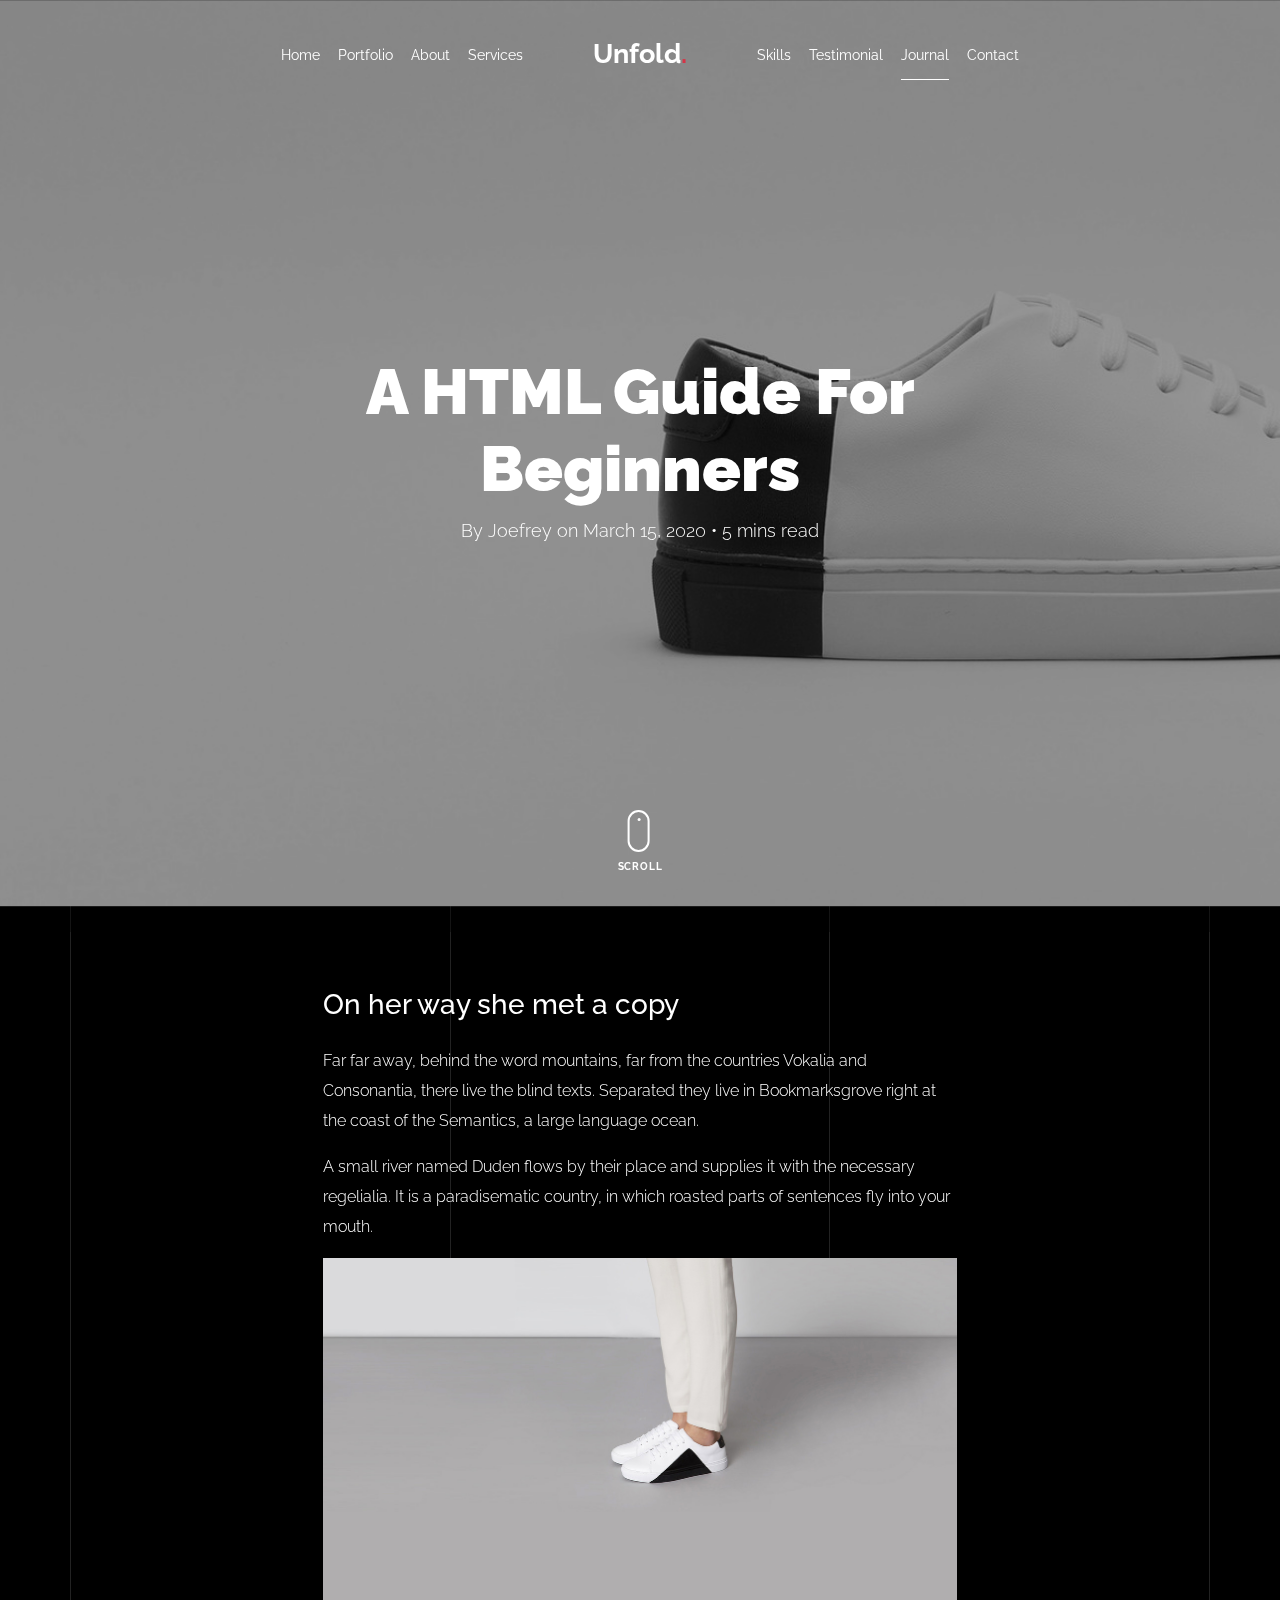
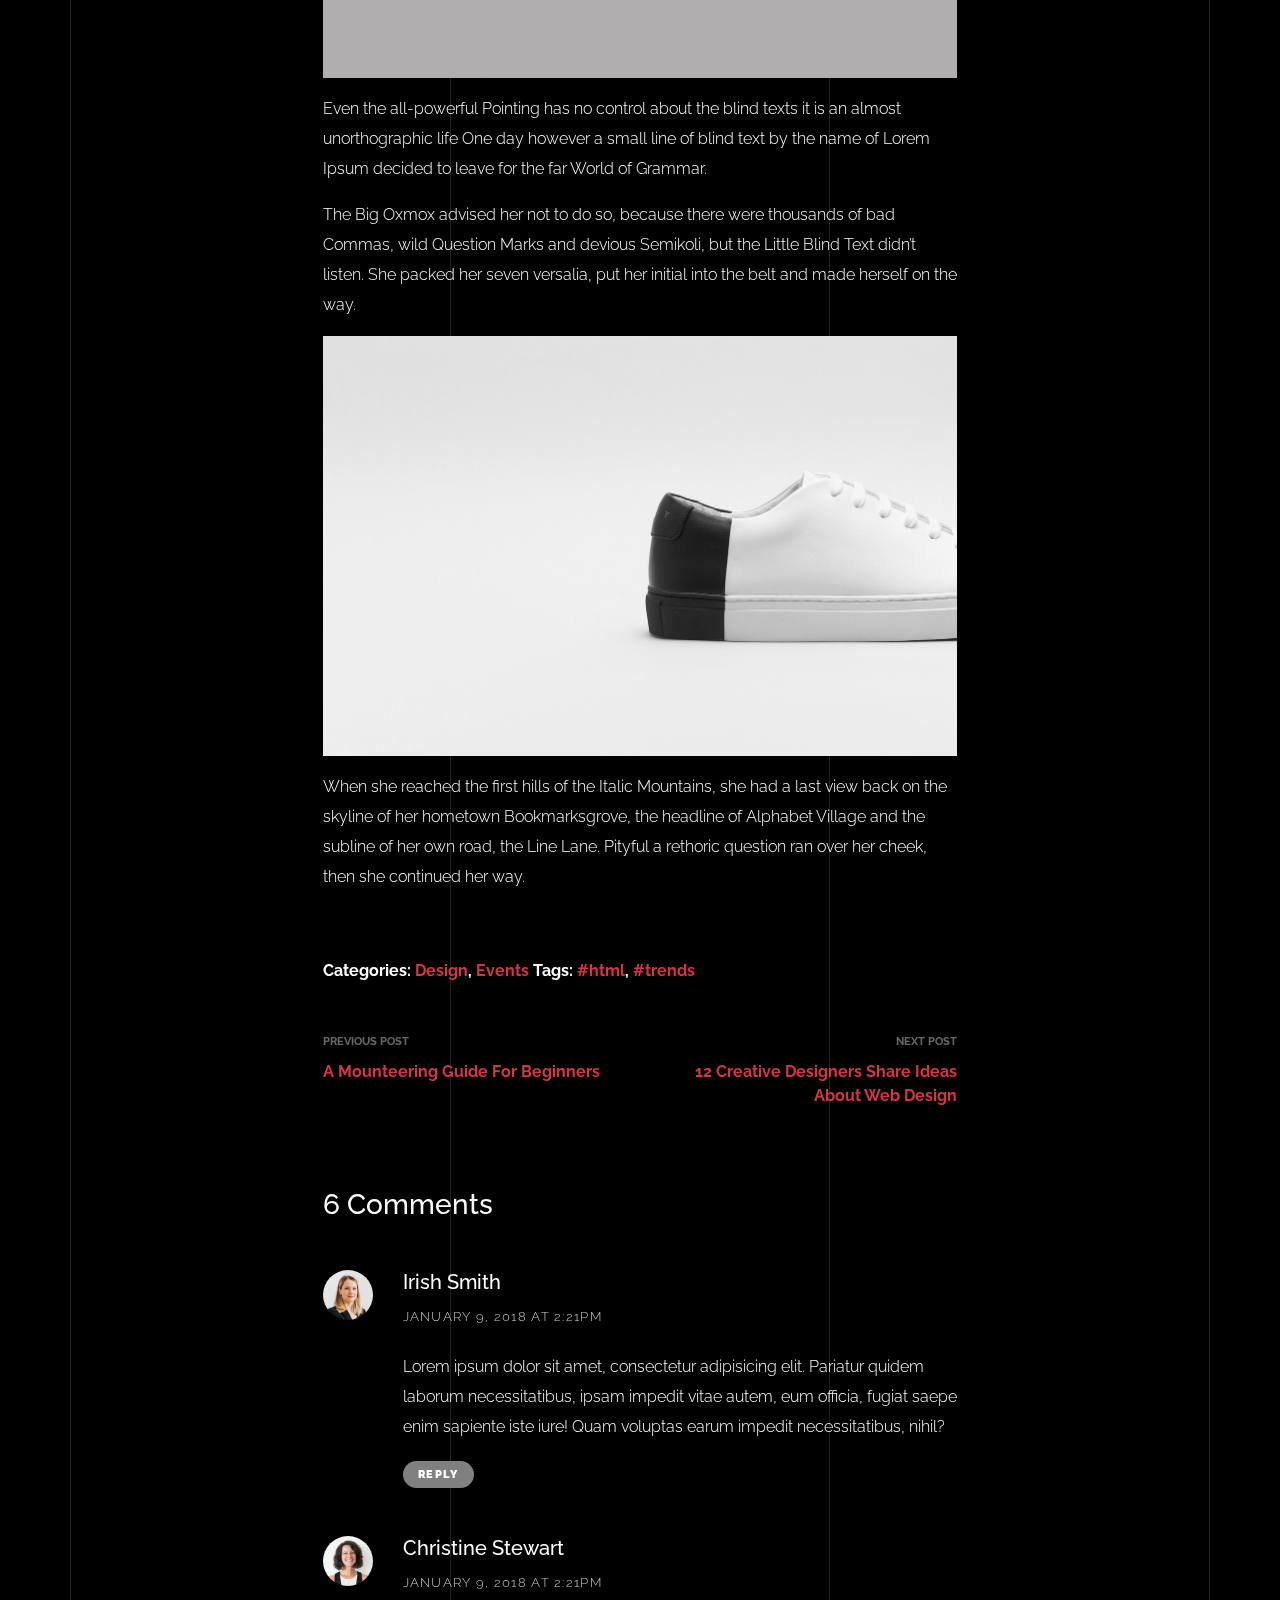
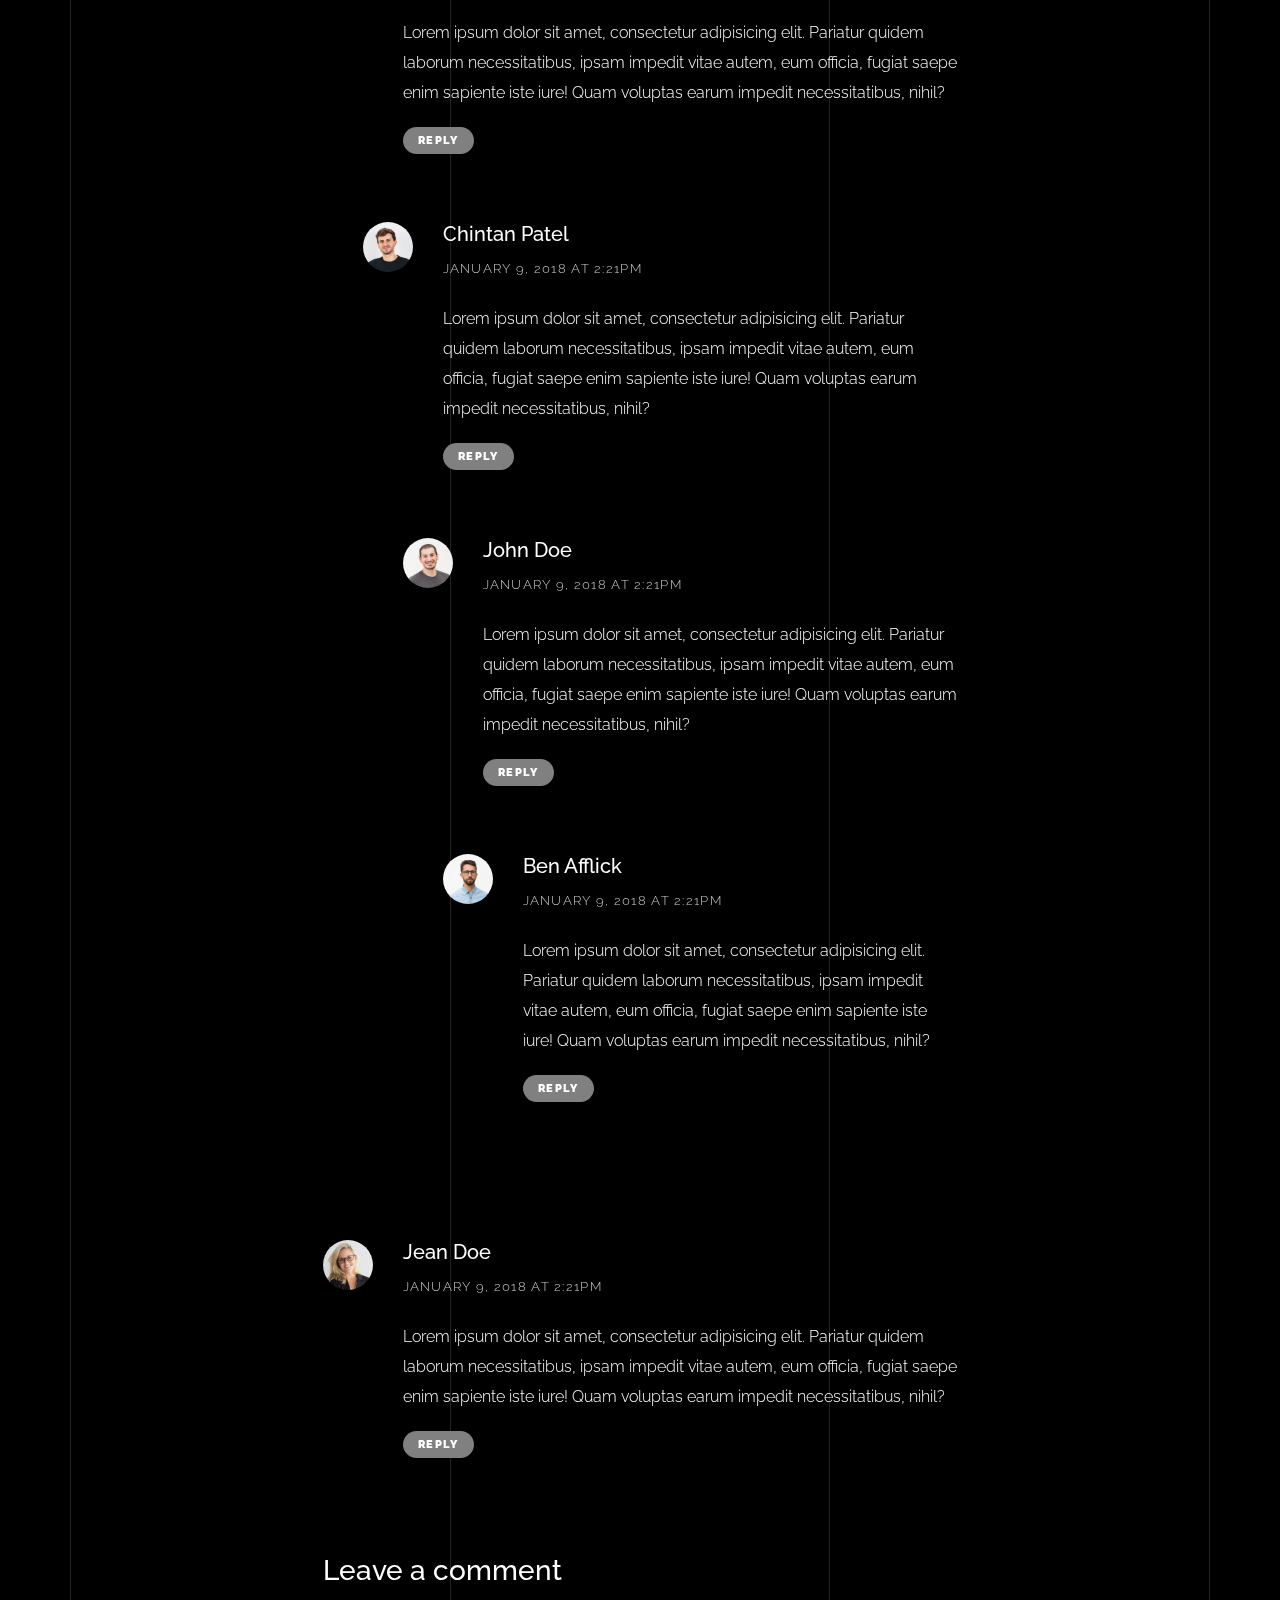
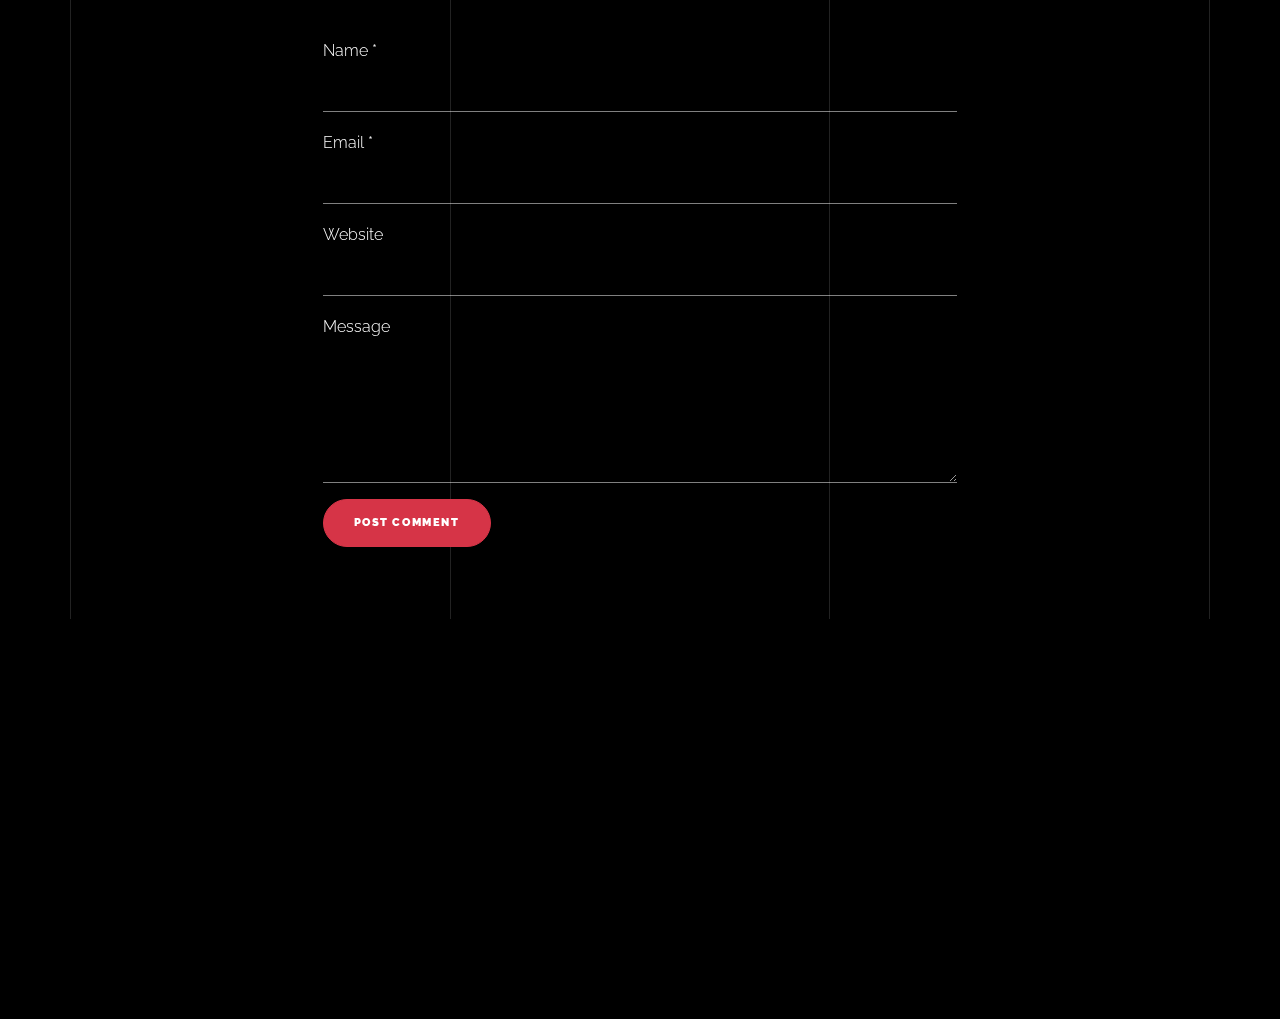
<file: mysite/static/blog-single.html>
<!doctype html>
<html lang="en">
  <head>
    <title>Unfold &mdash; A onepage portfolio HTML template by Colorlib</title>
    <meta charset="utf-8">
    <meta name="viewport" content="width=device-width, initial-scale=1, shrink-to-fit=no">
    
    <meta name="description" content="">
    <meta name="keywords" content="html, css, javascript, jquery">
    <meta name="author" content="">

    <link rel="stylesheet" href="css/vendor/icomoon/style.css">
    <link rel="stylesheet" href="css/vendor/owl.carousel.min.css">
    <link rel="stylesheet" href="css/vendor/aos.css">
    <link rel="stylesheet" href="css/vendor/animate.min.css">
    <link rel="stylesheet" href="css/vendor/bootstrap.min.css">
    <link rel="stylesheet" href="css/vendor/jquery.fancybox.min.css">
    

    <!-- Theme Style -->
    <link rel="stylesheet" href="css/style.css">

  </head>
  <body data-spy="scroll" data-target=".site-nav-target" data-offset="200">

    <nav class="unslate_co--site-mobile-menu">
      <div class="close-wrap d-flex">
        <a href="#" class="d-flex ml-auto js-menu-toggle">
          <span class="close-label">Close</span>
          <div class="close-times">
            <span class="bar1"></span>
            <span class="bar2"></span>
          </div>
        </a>
      </div>
      <div class="site-mobile-inner"></div>
    </nav>


    <div class="unslate_co--site-wrap">

      <div class="unslate_co--site-inner">

        <div class="lines-wrap">
          <div class="lines-inner">
            <div class="lines"></div>
          </div>
        </div>
        <!-- END lines -->
      
      <nav class="unslate_co--site-nav site-nav-target">

        <div class="container">
        
          <div class="row align-items-center justify-content-between text-left">
            <div class="col-md-5 text-right">
              <ul class="site-nav-ul js-clone-nav text-left d-none d-lg-inline-block">
                <li class="has-children">
                  <a href="index.html#home-section" class="nav-link">Home</a>
                  <ul class="dropdown">
                    <li>
                      <a href="index.html">Hero Image BG</a>
                    </li>
                    <li>
                      <a href="index-video.html">Video BG</a>
                    </li>
                    <li>
                      <a href="index-hero-slider.html">Hero Slider</a>
                    </li>
                    <li>
                      <a href="index-sidebar-menu.html">Sidebar Menu</a>
                    </li>
                    <li>
                      <a href="index-right-menu.html">Right Menu</a>
                    </li>
                  </ul>
                </li>
                <li><a href="index.html#portfolio-section" class="nav-link">Portfolio</a></li>
                <li><a href="index.html#about-section" class="nav-link">About</a></li>
                <li><a href="index.html#services-section" class="nav-link">Services</a></li>
              </ul>
            </div>
            <div class="site-logo pos-absolute">
              <a href="index.html" class="unslate_co--site-logo">Unfold<span>.</span></a>
            </div>
            <div class="col-md-5 text-right text-lg-left">
              <ul class="site-nav-ul js-clone-nav text-left d-none d-lg-inline-block">
                <li><a href="index.html#skills-section" class="nav-link">Skills</a></li>
                <li><a href="index.html#testimonial-section" class="nav-link">Testimonial</a></li>
                <li><a href="index.html#journal-section" class="nav-link active">Journal</a></li>
                <li><a href="index.html#contact-section" class="nav-link">Contact</a></li>
              </ul>

              <ul class="site-nav-ul-none-onepage text-right d-inline-block d-lg-none">
                <li><a href="#" class="js-menu-toggle">Menu</a></li>
              </ul>

            </div>
          </div>
        </div>

      </nav>
      <!-- END nav -->

      <div class="cover-v1 jarallax overlay" style="background-image: url('images/work_1_full.jpg');">
        <div class="container">
          <div class="row align-items-center">
              
            <div class="col-md-8 mx-auto text-center">
              <h1 class="blog-heading" data-aos="fade-up" data-aos-delay="0">A HTML Guide For Beginners</h1>
              <div class="post-meta" data-aos="fade-up" data-aos-delay="100">By Joefrey on March 15, 2020 &bullet; 5 mins read</div>
            </div>

          </div>
        </div>


        <!-- dov -->
        <a href="#blog-single-section" class="mouse-wrap smoothscroll">
          <span class="mouse">
            <span class="scroll"></span>
          </span>
          <span class="mouse-label">Scroll</span>
        </a>

      </div>
      <!-- END .cover-v1 -->

      <div class="unslate_co--section" id="blog-single-section">
        <div class="container">
          <div class="row justify-content-center">
            <div class="col-md-7">
              <h3 class="mb-4">On her way she met a copy</h3>
              <p>Far far away, behind the word mountains, far from the countries Vokalia and Consonantia, there live the blind texts. Separated they live in Bookmarksgrove right at the coast of the Semantics, a large language ocean.</p>
              <p>A small river named Duden flows by their place and supplies it with the necessary regelialia. It is a paradisematic country, in which roasted parts of sentences fly into your mouth.</p>
              <p><img src="images/work_1_a_full.jpg" alt="Image" class="img-fluid"></p>
              <p>Even the all-powerful Pointing has no control about the blind texts it is an almost unorthographic life One day however a small line of blind text by the name of Lorem Ipsum decided to leave for the far World of Grammar.</p>
              <p>The Big Oxmox advised her not to do so, because there were thousands of bad Commas, wild Question Marks and devious Semikoli, but the Little Blind Text didn’t listen. She packed her seven versalia, put her initial into the belt and made herself on the way.</p>
              <p><img src="images/work_1_full.jpg" alt="Image" class="img-fluid"></p>
              <p>When she reached the first hills of the Italic Mountains, she had a last view back on the skyline of her hometown Bookmarksgrove, the headline of Alphabet Village and the subline of her own road, the Line Lane. Pityful a rethoric question ran over her cheek, then she continued her way.</p>


              <div class="pt-5 categories_tags ">
                <p>Categories:  <a href="#">Design</a>, <a href="#">Events</a>  Tags: <a href="#">#html</a>, <a href="#">#trends</a></p>
              </div>

              <div class="post-single-navigation d-flex align-items-stretch">
                <a href="#" class="mr-auto w-50 pr-4">
                  <span class="d-block">Previous Post</span>
                  A Mounteering Guide For Beginners
                </a>
                <a href="#" class="ml-auto w-50 text-right pl-4">
                  <span class="d-block">Next Post</span>
                  12 Creative Designers Share Ideas About Web Design
                </a>
              </div>


            <div class="pt-5">
              <h3 class="mb-5">6 Comments</h3>
              <ul class="comment-list">
                <li class="comment">
                  <div class="vcard bio">
                    <img src="images/person_woman_2.jpg" alt="Image placeholder">
                  </div>
                  <div class="comment-body">
                    <h3>Irish Smith</h3>
                    <div class="meta">January 9, 2018 at 2:21pm</div>
                    <p>Lorem ipsum dolor sit amet, consectetur adipisicing elit. Pariatur quidem laborum necessitatibus, ipsam impedit vitae autem, eum officia, fugiat saepe enim sapiente iste iure! Quam voluptas earum impedit necessitatibus, nihil?</p>
                    <p><a href="#" class="reply">Reply</a></p>
                  </div>
                </li>

                <li class="comment">
                  <div class="vcard bio">
                    <img src="images/person_woman_1.jpg" alt="Image placeholder">
                  </div>
                  <div class="comment-body">
                    <h3>Christine Stewart</h3>
                    <div class="meta">January 9, 2018 at 2:21pm</div>
                    <p>Lorem ipsum dolor sit amet, consectetur adipisicing elit. Pariatur quidem laborum necessitatibus, ipsam impedit vitae autem, eum officia, fugiat saepe enim sapiente iste iure! Quam voluptas earum impedit necessitatibus, nihil?</p>
                    <p><a href="#" class="reply">Reply</a></p>
                  </div>

                  <ul class="children">
                    <li class="comment">
                      <div class="vcard bio">
                        <img src="images/person_man_3.jpg" alt="Image placeholder">
                      </div>
                      <div class="comment-body">
                        <h3>Chintan Patel</h3>
                        <div class="meta">January 9, 2018 at 2:21pm</div>
                        <p>Lorem ipsum dolor sit amet, consectetur adipisicing elit. Pariatur quidem laborum necessitatibus, ipsam impedit vitae autem, eum officia, fugiat saepe enim sapiente iste iure! Quam voluptas earum impedit necessitatibus, nihil?</p>
                        <p><a href="#" class="reply">Reply</a></p>
                      </div>


                      <ul class="children">
                        <li class="comment">
                          <div class="vcard bio">
                            <img src="images/person_man_2.jpg" alt="Image placeholder">
                          </div>
                          <div class="comment-body">
                            <h3>John Doe</h3>
                            <div class="meta">January 9, 2018 at 2:21pm</div>
                            <p>Lorem ipsum dolor sit amet, consectetur adipisicing elit. Pariatur quidem laborum necessitatibus, ipsam impedit vitae autem, eum officia, fugiat saepe enim sapiente iste iure! Quam voluptas earum impedit necessitatibus, nihil?</p>
                            <p><a href="#" class="reply">Reply</a></p>
                          </div>

                            <ul class="children">
                              <li class="comment">
                                <div class="vcard bio">
                                  <img src="images/person_man_1.jpg" alt="Image placeholder">
                                </div>
                                <div class="comment-body">
                                  <h3>Ben Afflick</h3>
                                  <div class="meta">January 9, 2018 at 2:21pm</div>
                                  <p>Lorem ipsum dolor sit amet, consectetur adipisicing elit. Pariatur quidem laborum necessitatibus, ipsam impedit vitae autem, eum officia, fugiat saepe enim sapiente iste iure! Quam voluptas earum impedit necessitatibus, nihil?</p>
                                  <p><a href="#" class="reply">Reply</a></p>
                                </div>
                              </li>
                            </ul>
                        </li>
                      </ul>
                    </li>
                  </ul>
                </li>

                <li class="comment">
                  <div class="vcard bio">
                    <img src="images/person_woman_3.jpg" alt="Image placeholder">
                  </div>
                  <div class="comment-body">
                    <h3>Jean Doe</h3>
                    <div class="meta">January 9, 2018 at 2:21pm</div>
                    <p>Lorem ipsum dolor sit amet, consectetur adipisicing elit. Pariatur quidem laborum necessitatibus, ipsam impedit vitae autem, eum officia, fugiat saepe enim sapiente iste iure! Quam voluptas earum impedit necessitatibus, nihil?</p>
                    <p><a href="#" class="reply">Reply</a></p>
                  </div>
                </li>
              </ul>
              <!-- END comment-list -->
              
              <div class="comment-form-wrap pt-5">
                <h3 class="mb-5">Leave a comment</h3>
                <form action="#" class="">
                  <div class="form-group">
                    <label for="name">Name *</label>
                    <input type="text" class="form-control" id="name">
                  </div>
                  <div class="form-group">
                    <label for="email">Email *</label>
                    <input type="email" class="form-control" id="email">
                  </div>
                  <div class="form-group">
                    <label for="website">Website</label>
                    <input type="url" class="form-control" id="website">
                  </div>

                  <div class="form-group">
                    <label for="message">Message</label>
                    <textarea name="message" id="message" cols="30" rows="5" class="form-control"></textarea>
                  </div>
                  <div class="form-group">
                    <input type="submit" value="Post Comment" class="btn btn-primary btn-md">
                  </div>

                </form>
              </div>
            </div>
            </div>
          </div>
        </div>
      </div>

      
      </div> 

      <footer class="unslate_co--footer unslate_co--section">
        <div class="container">
          <div class="row justify-content-center">
            <div class="col-md-7">
              
              <div class="footer-site-logo"><a href="#">Unfold<span>.</span></a></div>

              <ul class="footer-site-social">
                <li><a href="#">Facebook</a></li>
                <li><a href="#">Twitter</a></li>
                <li><a href="#">Instagram</a></li>
                <li><a href="#">Dribbble</a></li>
                <li><a href="#">Behance</a></li>
              </ul>

              <p class="site-copyright">
                
                <!-- Link back to Colorlib can't be removed. Template is licensed under CC BY 3.0. -->
                Copyright &copy;
                <script>
                  document.write(new Date().getFullYear());
                </script> All rights reserved | This template is made with <i class="icon-heart"
                  aria-hidden="true"></i> by <a href="https://colorlib.com" target="_blank">Colorlib</a>
                <!-- Link back to Colorlib can't be removed. Template is licensed under CC BY 3.0. -->
              
              </p>

            </div>
          </div>
        </div>
      </footer>

      
    </div>

    <!-- Loader -->
    <div id="unslate_co--overlayer"></div>
    <div class="site-loader-wrap">
      <div class="site-loader"></div>
    </div>

    <script src="js/scripts-dist.js"></script>
    <script src="js/main.js"></script>

  </body>
</html>
</file>
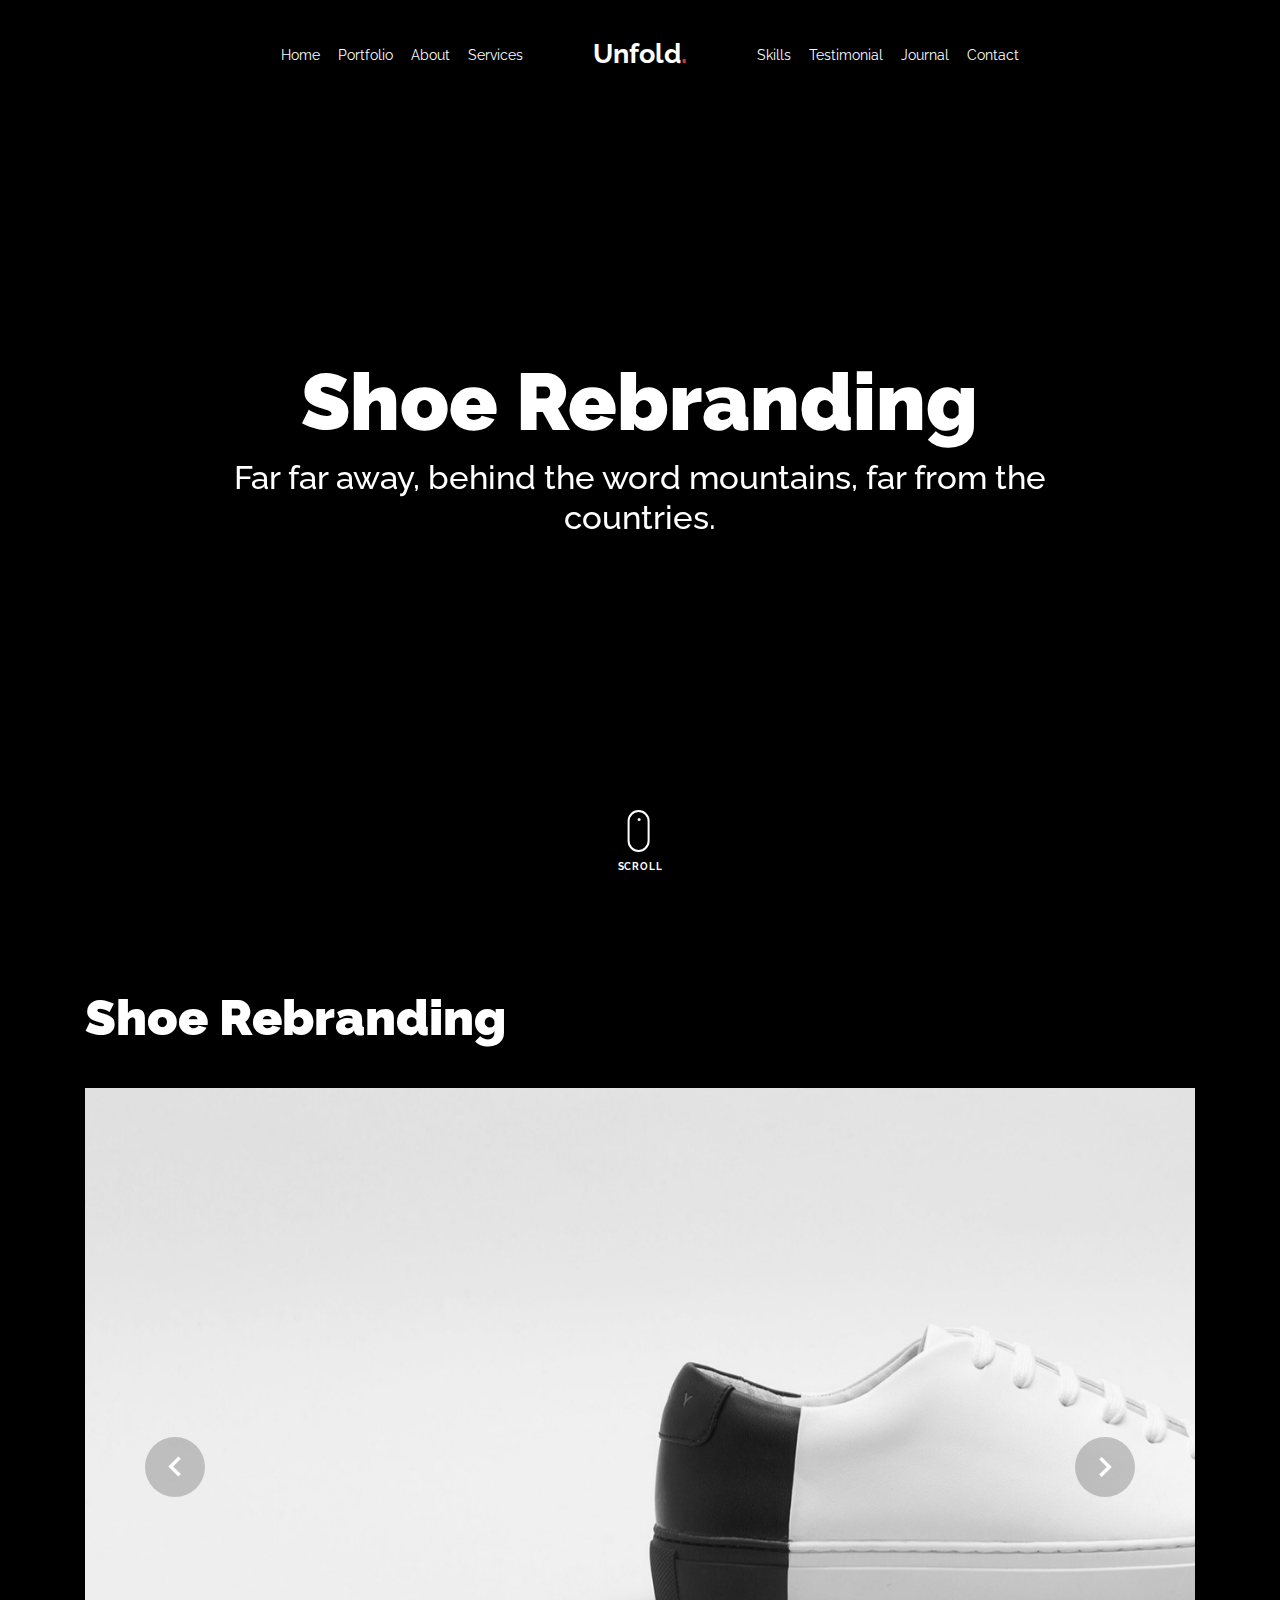
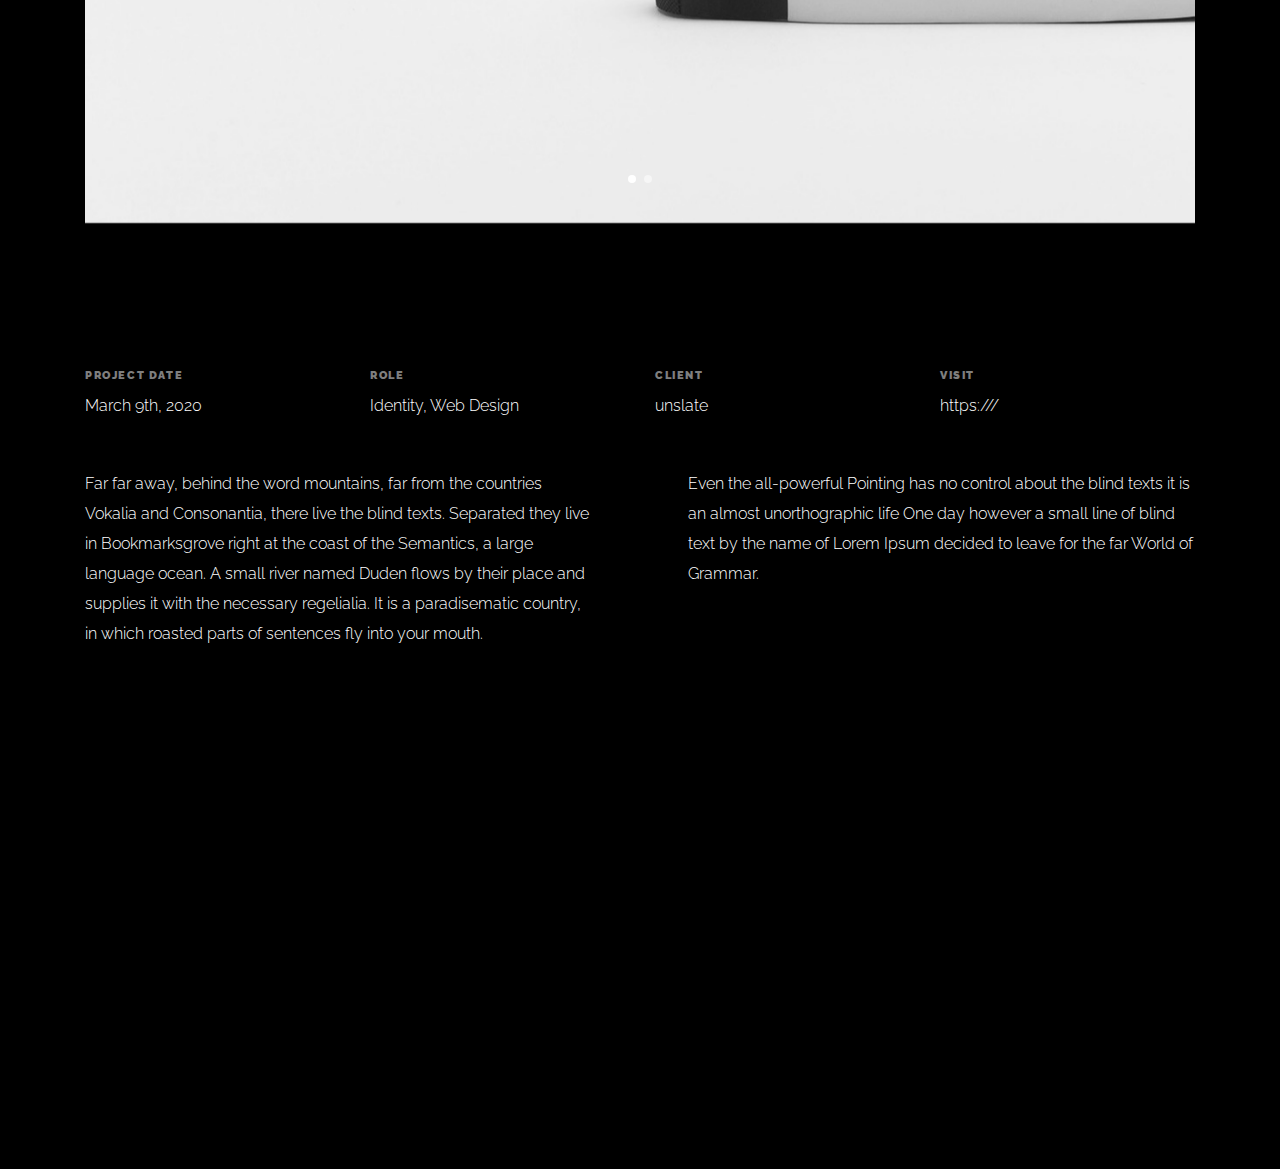
<file: mysite/static/portfolio-single-1.html>
<!doctype html>
<html lang="en">

<head>
  <title>Unfold &mdash; A onepage portfolio HTML template by Colorlib</title>
  <meta charset="utf-8">
  <meta name="viewport" content="width=device-width, initial-scale=1, shrink-to-fit=no">
  
  <meta name="description" content=" ">
  <meta name="keywords" content="html, css, javascript, jquery">
  <meta name="author" content="">

  <link rel="stylesheet" href="css/vendor/icomoon/style.css">
  <link rel="stylesheet" href="css/vendor/owl.carousel.min.css">
  <link rel="stylesheet" href="css/vendor/aos.css">
  <link rel="stylesheet" href="css/vendor/animate.min.css">
  <link rel="stylesheet" href="css/vendor/bootstrap.min.css">
  <link rel="stylesheet" href="css/vendor/jquery.fancybox.min.css">

  <!-- Theme Style -->
  <link rel="stylesheet" href="css/style.css">

</head>

<body data-spy="scroll" data-target=".site-nav-target" data-offset="200">

  <nav class="unslate_co--site-mobile-menu">
    <div class="close-wrap d-flex">
      <a href="#" class="d-flex ml-auto js-menu-toggle">
        <span class="close-label">Close</span>
        <div class="close-times">
          <span class="bar1"></span>
          <span class="bar2"></span>
        </div>
      </a>
    </div>
    <div class="site-mobile-inner"></div>
  </nav>

  <div class="unslate_co--site-wrap">

    <div class="unslate_co--site-inner">

      <nav class="unslate_co--site-nav site-nav-target">

        <div class="container">

          <div class="row align-items-center justify-content-between text-left">
            <div class="col-md-5 text-right">
              <ul class="site-nav-ul js-clone-nav text-left d-none d-lg-inline-block">
                <li class="has-children">
                  <a href="index.html#home-section" class="nav-link">Home</a>
                  <ul class="dropdown">
                    <li>
                      <a href="index.html">Hero Image BG</a>
                    </li>
                    <li>
                      <a href="index-video.html">Video BG</a>
                    </li>
                    <li>
                      <a href="index-hero-slider.html">Hero Slider</a>
                    </li>
                    <li>
                      <a href="index-sidebar-menu.html">Sidebar Menu</a>
                    </li>
                    <li>
                      <a href="index-right-menu.html">Right Menu</a>
                    </li>
                  </ul>
                </li>
                <li><a href="index.html#portfolio-section" class="nav-link">Portfolio</a></li>
                <li><a href="index.html#about-section" class="nav-link">About</a></li>
                <li><a href="index.html#services-section" class="nav-link">Services</a></li>
              </ul>
            </div>
            <div class="site-logo pos-absolute">
              <a href="index.html" class="unslate_co--site-logo">Unfold<span>.</span></a>
            </div>
            <div class="col-md-5 text-right text-lg-left">
              <ul class="site-nav-ul js-clone-nav text-left d-none d-lg-inline-block">
                <li><a href="index.html#skills-section" class="nav-link">Skills</a></li>
                <li><a href="index.html#testimonial-section" class="nav-link">Testimonial</a></li>
                <li><a href="index.html#journal-section" class="nav-link">Journal</a></li>
                <li><a href="index.html#contact-section" class="nav-link">Contact</a></li>
              </ul>

              <ul class="site-nav-ul-none-onepage text-right d-inline-block d-lg-none">
                <li><a href="#" class="js-menu-toggle">Menu</a></li>
              </ul>

            </div>
          </div>
        </div>

      </nav>
      <!-- END nav -->

      <div class="cover-v1 gradient-bottom-black jarallax">
        <div class="container">
          <div class="row align-items-center">

            <div class="col-md-10 mx-auto text-center">
              <h1 class="heading" data-aos="fade-up">Shoe Rebranding</h1>
              <h2 class="subheading" data-aos="fade-up" data-aos-delay="100">Far far away, behind the word mountains, far from the countries.</h2>
            </div>

          </div>
        </div>

        <!-- dov -->
        <a href="#portfolio-single-section" class="mouse-wrap smoothscroll">
          <span class="mouse">
            <span class="scroll"></span>
          </span>
          <span class="mouse-label">Scroll</span>
        </a>

      </div>
      <!-- END .cover-v1 -->

      <div class="container">
        <div class="portfolio-single-wrap unslate_co--section" id="portfolio-single-section">

          <div class="portfolio-single-inner">
            <h2 class="heading-portfolio-single-h2">Shoe Rebranding</h2>

            <div class="row justify-content-between mb-5">
              <div class="col-12 mb-4">
                <div class="owl-carousel single-slider">
                  <figure class="mb-4">
                    <img src="images/work_1_full.jpg" alt="Image" class="img-fluid">
                  </figure>
                  <figure class="mb-4">
                    <img src="images/work_1_a_full.jpg" alt="Image" class="img-fluid">
                  </figure>
                </div>
              </div>
              <div class="col-12 mb-5">
                <div class="row">
                  <div class="col-sm-6 col-md-6 col-lg-3">
                    <div class="detail-v1">
                      <span class="detail-label">Project Date</span>
                      <span class="detail-val">March 9th, 2020</span>
                    </div>
                  </div>
                  <div class="col-sm-6 col-md-6 col-lg-3">
                    <div class="detail-v1">
                      <span class="detail-label">Role</span>
                      <span class="detail-val"><a href="#">Identity</a>, <a href="#">Web Design</a></span>
                    </div>
                  </div>
                  <div class="col-sm-6 col-md-6 col-lg-3">
                    <div class="detail-v1">
                      <span class="detail-label">Client</span>
                      <span class="detail-val">unslate</span>
                    </div>
                  </div>
                  <div class="col-sm-6 col-md-6 col-lg-3">
                    <div class="detail-v1">
                      <span class="detail-label">Visit</span>
                      <span class="detail-val"><a href="#">https:///</a></span>
                    </div>
                  </div>
                </div>
              </div>
              <div class="col-md-6 pr-md-5">
                <p>Far far away, behind the word mountains, far from the countries Vokalia and Consonantia, there live the blind texts. Separated they live in Bookmarksgrove right at the coast of the Semantics, a large language ocean. A small river named Duden flows by their place and supplies it with the necessary regelialia. It is a paradisematic country, in which roasted parts of sentences fly into your mouth.</p>
              </div>
              <div class="col-md-6 pl-md-5">
                <p>Even the all-powerful Pointing has no control about the blind texts it is an almost unorthographic life One day however a small line of blind text by the name of Lorem Ipsum decided to leave for the far World of Grammar.</p>
              </div>
            </div>

          </div>
        </div>
      </div>
    </div>

    <footer class="unslate_co--footer unslate_co--section">
      <div class="container">
        <div class="row justify-content-center">
          <div class="col-md-7">

            <div class="footer-site-logo"><a href="#">Unfold<span>.</span></a></div>

            <ul class="footer-site-social">
              <li><a href="#">Facebook</a></li>
              <li><a href="#">Twitter</a></li>
              <li><a href="#">Instagram</a></li>
              <li><a href="#">Dribbble</a></li>
              <li><a href="#">Behance</a></li>
            </ul>

            <p class="site-copyright">
                
                <!-- Link back to Colorlib can't be removed. Template is licensed under CC BY 3.0. -->
                Copyright &copy;
                <script>
                  document.write(new Date().getFullYear());
                </script> All rights reserved | This template is made with <i class="icon-heart"
                  aria-hidden="true"></i> by <a href="https://colorlib.com" target="_blank">Colorlib</a>
                <!-- Link back to Colorlib can't be removed. Template is licensed under CC BY 3.0. -->
              
              </p>

          </div>
        </div>
      </div>
    </footer>

  </div>

  <!-- Loader -->
  <div id="unslate_co--overlayer"></div>
  <div class="site-loader-wrap">
    <div class="site-loader"></div>
  </div>

  <script src="js/scripts-dist.js"></script>
  <script src="js/main.js"></script>


</body>

</html>
</file>
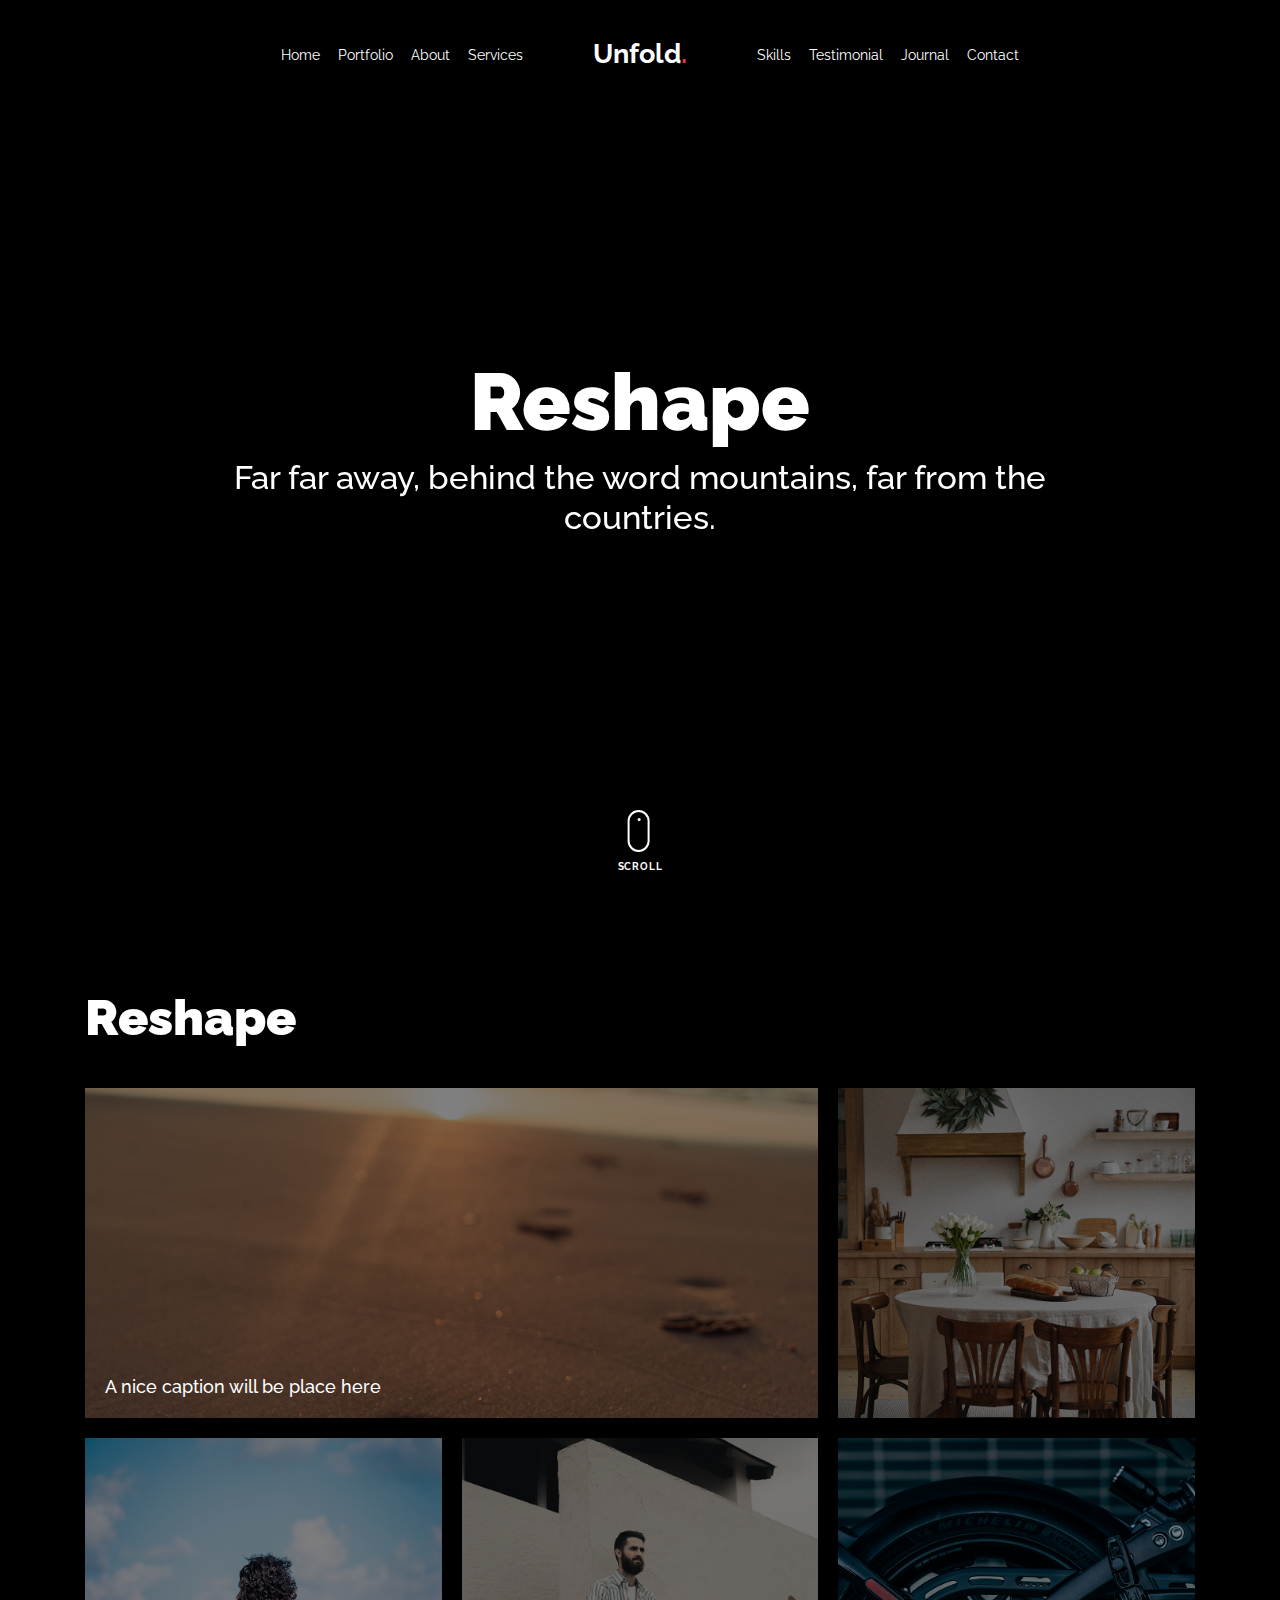
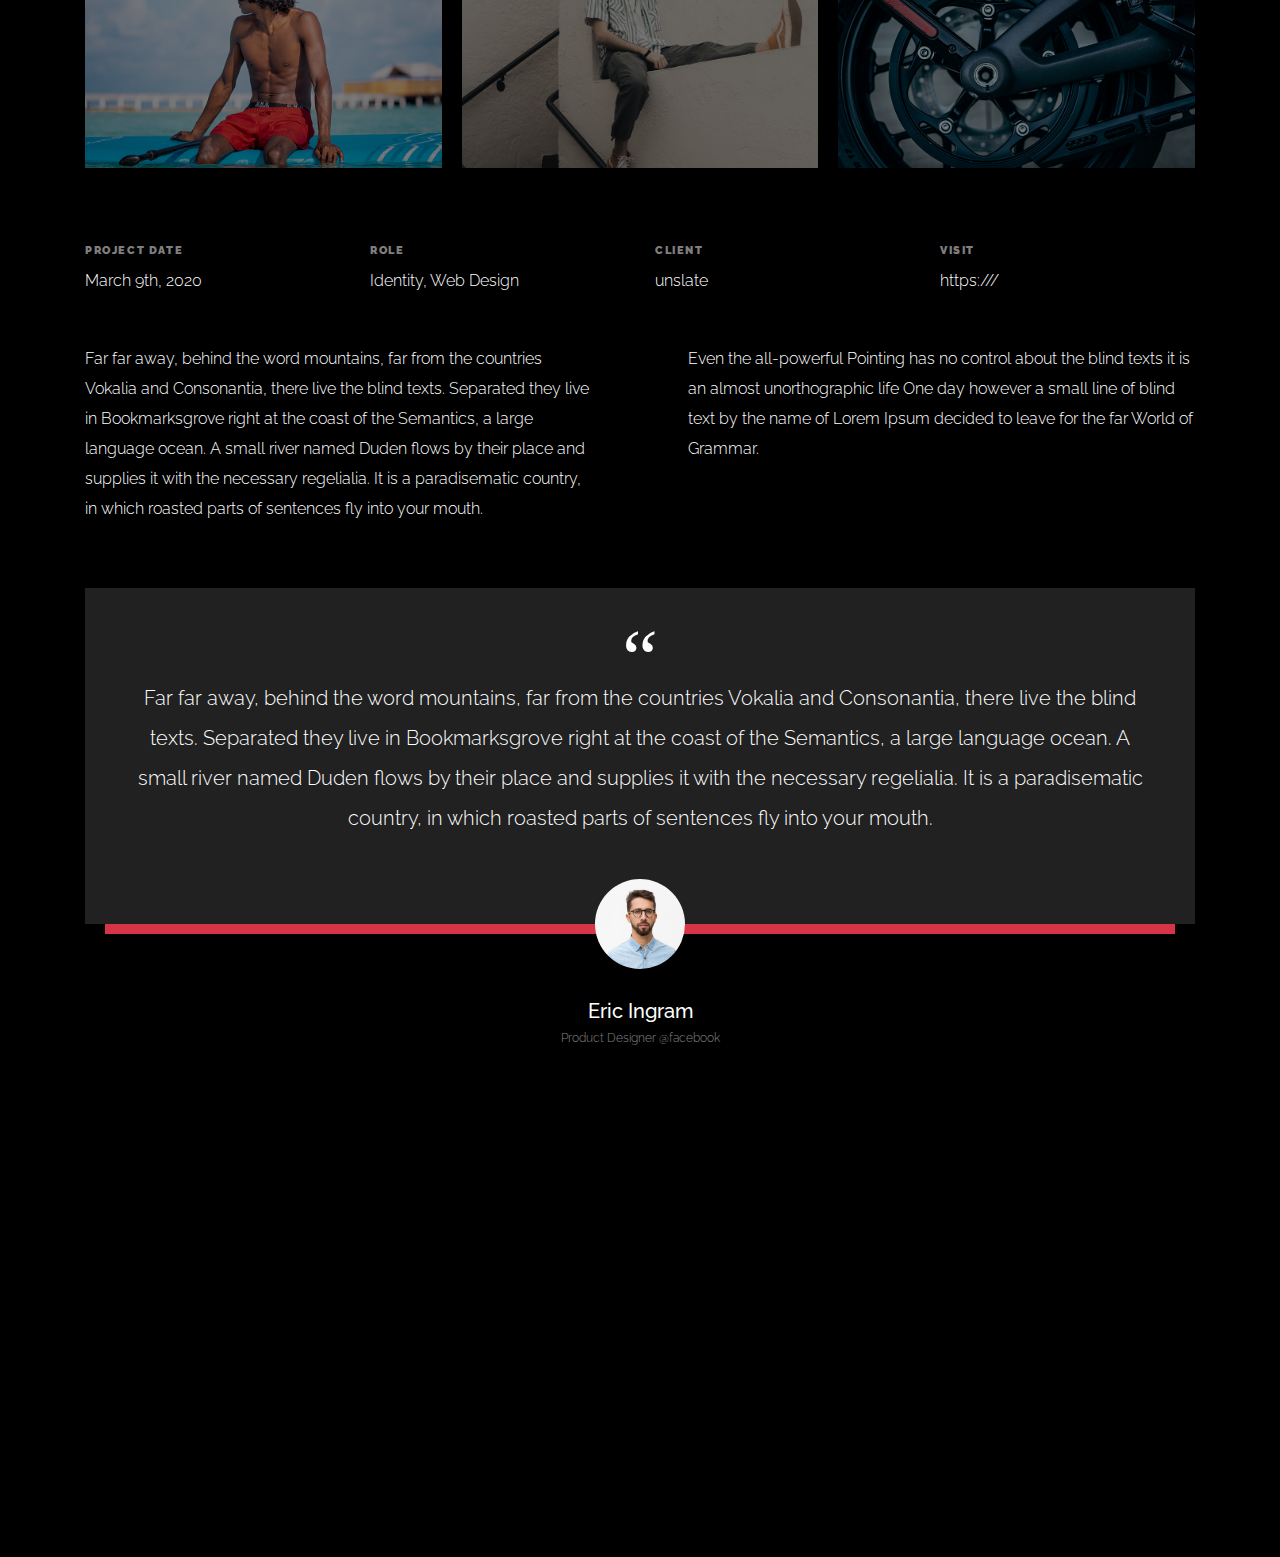
<file: mysite/static/portfolio-single-2.html>
<!doctype html>
<html lang="en">

<head>
  <title>Unfold &mdash; A onepage portfolio HTML template by Colorlib</title>
  <meta charset="utf-8">
  <meta name="viewport" content="width=device-width, initial-scale=1, shrink-to-fit=no">
  
  <meta name="description" content="">
  <meta name="keywords" content="html, css, javascript, jquery">
  <meta name="author" content="">

  <link rel="stylesheet" href="css/vendor/icomoon/style.css">
  <link rel="stylesheet" href="css/vendor/owl.carousel.min.css">
  <link rel="stylesheet" href="css/vendor/aos.css">
  <link rel="stylesheet" href="css/vendor/animate.min.css">
  <link rel="stylesheet" href="css/vendor/bootstrap.min.css">
  <link rel="stylesheet" href="css/vendor/jquery.fancybox.min.css">

  <!-- Theme Style -->
  <link rel="stylesheet" href="css/style.css">

</head>

<body data-spy="scroll" data-target=".site-nav-target" data-offset="200">

  <nav class="unslate_co--site-mobile-menu">
    <div class="close-wrap d-flex">
      <a href="#" class="d-flex ml-auto js-menu-toggle">
        <span class="close-label">Close</span>
        <div class="close-times">
          <span class="bar1"></span>
          <span class="bar2"></span>
        </div>
      </a>
    </div>
    <div class="site-mobile-inner"></div>
  </nav>

  <div class="unslate_co--site-wrap">

    <div class="unslate_co--site-inner">

      <nav class="unslate_co--site-nav site-nav-target">

        <div class="container">

          <div class="row align-items-center justify-content-between text-left">
            <div class="col-md-5 text-right">
              <ul class="site-nav-ul js-clone-nav text-left d-none d-lg-inline-block">
                <li class="has-children">
                  <a href="index.html#home-section" class="nav-link">Home</a>
                  <ul class="dropdown">
                    <li>
                      <a href="index.html">Hero Image BG</a>
                    </li>
                    <li>
                      <a href="index-video.html">Video BG</a>
                    </li>
                    <li>
                      <a href="index-hero-slider.html">Hero Slider</a>
                    </li>
                    <li>
                      <a href="index-sidebar-menu.html">Sidebar Menu</a>
                    </li>
                    <li>
                      <a href="index-right-menu.html">Right Menu</a>
                    </li>
                  </ul>
                </li>
                <li><a href="index.html#portfolio-section" class="nav-link">Portfolio</a></li>
                <li><a href="index.html#about-section" class="nav-link">About</a></li>
                <li><a href="index.html#services-section" class="nav-link">Services</a></li>
              </ul>
            </div>
            <div class="site-logo pos-absolute">
              <a href="index.html" class="unslate_co--site-logo">Unfold<span>.</span></a>
            </div>
            <div class="col-md-5 text-right text-lg-left">
              <ul class="site-nav-ul js-clone-nav text-left d-none d-lg-inline-block">
                <li><a href="index.html#skills-section" class="nav-link">Skills</a></li>
                <li><a href="index.html#testimonial-section" class="nav-link">Testimonial</a></li>
                <li><a href="index.html#journal-section" class="nav-link">Journal</a></li>
                <li><a href="index.html#contact-section" class="nav-link">Contact</a></li>
              </ul>

              <ul class="site-nav-ul-none-onepage text-right d-inline-block d-lg-none">
                <li><a href="#" class="js-menu-toggle">Menu</a></li>
              </ul>

            </div>
          </div>
        </div>

      </nav>
      <!-- END nav -->

      <div class="cover-v1 gradient-bottom-black jarallax">
        <div class="container">
          <div class="row align-items-center">

            <div class="col-md-10 mx-auto text-center">
              <h1 class="heading" data-aos="fade-up">Reshape</h1>
              <h2 class="subheading" data-aos="fade-up" data-aos-delay="100">Far far away, behind the word mountains, far from the countries.</h2>
            </div>

          </div>
        </div>

        <!-- dov -->
        <a href="#portfolio-single-section" class="mouse-wrap smoothscroll">
          <span class="mouse">
            <span class="scroll"></span>
          </span>
          <span class="mouse-label">Scroll</span>
        </a>

      </div>
      <!-- END .cover-v1 -->

      <div class="container">
        <div class="portfolio-single-wrap unslate_co--section" id="portfolio-single-section">
          <div class="portfolio-single-inner">
            <h2 class="heading-portfolio-single-h2">Reshape</h2>

            <div class="row gutter-v4 align-items-stretch mb-5">
              <div class="col-sm-6 col-md-6 col-lg-8 blog-post-entry">

                <a href="images/post_1.jpg" class="grid-item blog-item w-100 h-100" data-fancybox="gal" data-caption="A nice caption will be place here">
                  <div class="overlay">
                    <div class="portfolio-item-content">
                      <h3>A nice caption will be place here</h3>
                    </div>
                  </div>
                  <img src="images/post_1.jpg" class="lazyload" alt="Image" />
                </a>

              </div>
              <div class="col-sm-6 col-md-6 col-lg-4 blog-post-entry">
                <a href="images/post_2.jpg" class="grid-item blog-item w-100 h-100" data-fancybox="gal">
                  <div class="overlay"></div>
                  <img src="images/post_2.jpg" class="lazyload" alt="Image" />
                </a>
              </div>

              <div class="col-sm-6 col-md-6 col-lg-4 blog-post-entry">

                <a href="images/post_3.jpg" class="grid-item blog-item w-100 h-100" data-fancybox="gal">
                  <div class="overlay"></div>
                  <img src="images/post_3.jpg" class="lazyload" alt="Image" />
                </a>

              </div>
              <div class="col-sm-6 col-md-6 col-lg-4 blog-post-entry">
                <a href="images/post_4.jpg" class="grid-item blog-item w-100 h-100" data-fancybox="gal">
                  <div class="overlay"></div>
                  <img src="images/post_4.jpg" class="lazyload" alt="Image" />
                </a>
              </div>

              <div class="col-sm-6 col-md-6 col-lg-4 blog-post-entry">
                <a href="images/post_5.jpg" class="grid-item blog-item w-100 h-100" data-fancybox="gal">
                  <div class="overlay"></div>
                  <img src="images/post_5.jpg" class="lazyload" alt="Image" />
                </a>
              </div>

            </div>

            <div class="row justify-content-between mb-5">
              <div class="col-12 mb-5">
                <div class="row">
                  <div class="col-sm-6 col-md-6 col-lg-3">
                    <div class="detail-v1">
                      <span class="detail-label">Project Date</span>
                      <span class="detail-val">March 9th, 2020</span>
                    </div>
                  </div>
                  <div class="col-sm-6 col-md-6 col-lg-3">
                    <div class="detail-v1">
                      <span class="detail-label">Role</span>
                      <span class="detail-val"><a href="#">Identity</a>, <a href="#">Web Design</a></span>
                    </div>
                  </div>
                  <div class="col-sm-6 col-md-6 col-lg-3">
                    <div class="detail-v1">
                      <span class="detail-label">Client</span>
                      <span class="detail-val">unslate</span>
                    </div>
                  </div>
                  <div class="col-sm-6 col-md-6 col-lg-3">
                    <div class="detail-v1">
                      <span class="detail-label">Visit</span>
                      <span class="detail-val"><a href="#">https:///</a></span>
                    </div>
                  </div>
                </div>
              </div>
              <div class="col-md-6 pr-md-5">
                <p>Far far away, behind the word mountains, far from the countries Vokalia and Consonantia, there live the blind texts. Separated they live in Bookmarksgrove right at the coast of the Semantics, a large language ocean. A small river named Duden flows by their place and supplies it with the necessary regelialia. It is a paradisematic country, in which roasted parts of sentences fly into your mouth.</p>
              </div>
              <div class="col-md-6 pl-md-5">
                <p>Even the all-powerful Pointing has no control about the blind texts it is an almost unorthographic life One day however a small line of blind text by the name of Lorem Ipsum decided to leave for the far World of Grammar.</p>
              </div>
            </div>

            <div class="row justify-content-center mb-5">
              <div class="col-md-12">
                <div class="testimonial-v1">
                  <div class="testimonial-inner-bg">
                    <span class="quote">&ldquo;</span>
                    <blockquote>
                      Far far away, behind the word mountains, far from the countries Vokalia and Consonantia, there live the blind texts. Separated they live in Bookmarksgrove right at the coast of the Semantics, a large language ocean. A small river named Duden flows by their place and supplies it with the necessary regelialia. It is a paradisematic country, in which roasted parts of sentences fly into your mouth.
                    </blockquote>
                  </div>

                  <div class="testimonial-author-info">
                    <img src="images/person_man_1.jpg" alt="Image">
                    <h3>Eric Ingram</h3>
                    <span class="d-block position">Product Designer @facebook</span>
                  </div>

                </div>
              </div>
            </div>

          
          </div>
        </div>
      </div>
    </div> 

    <footer class="unslate_co--footer unslate_co--section">
      <div class="container">
        <div class="row justify-content-center">
          <div class="col-md-7">

            <div class="footer-site-logo"><a href="#">Unfold<span>.</span></a></div>

            <ul class="footer-site-social">
              <li><a href="#">Facebook</a></li>
              <li><a href="#">Twitter</a></li>
              <li><a href="#">Instagram</a></li>
              <li><a href="#">Dribbble</a></li>
              <li><a href="#">Behance</a></li>
            </ul>

            <p class="site-copyright">
                
                <!-- Link back to Colorlib can't be removed. Template is licensed under CC BY 3.0. -->
                Copyright &copy;
                <script>
                  document.write(new Date().getFullYear());
                </script> All rights reserved | This template is made with <i class="icon-heart"
                  aria-hidden="true"></i> by <a href="https://colorlib.com" target="_blank">Colorlib</a>
                <!-- Link back to Colorlib can't be removed. Template is licensed under CC BY 3.0. -->
              
              </p>

          </div>
        </div>
      </div>
    </footer>

  </div>

  <!-- Loader -->
  <div id="unslate_co--overlayer"></div>
  <div class="site-loader-wrap">
    <div class="site-loader"></div>
  </div>

  <script src="js/scripts-dist.js"></script>
  <script src="js/main.js"></script>

</body>

</html>
</file>
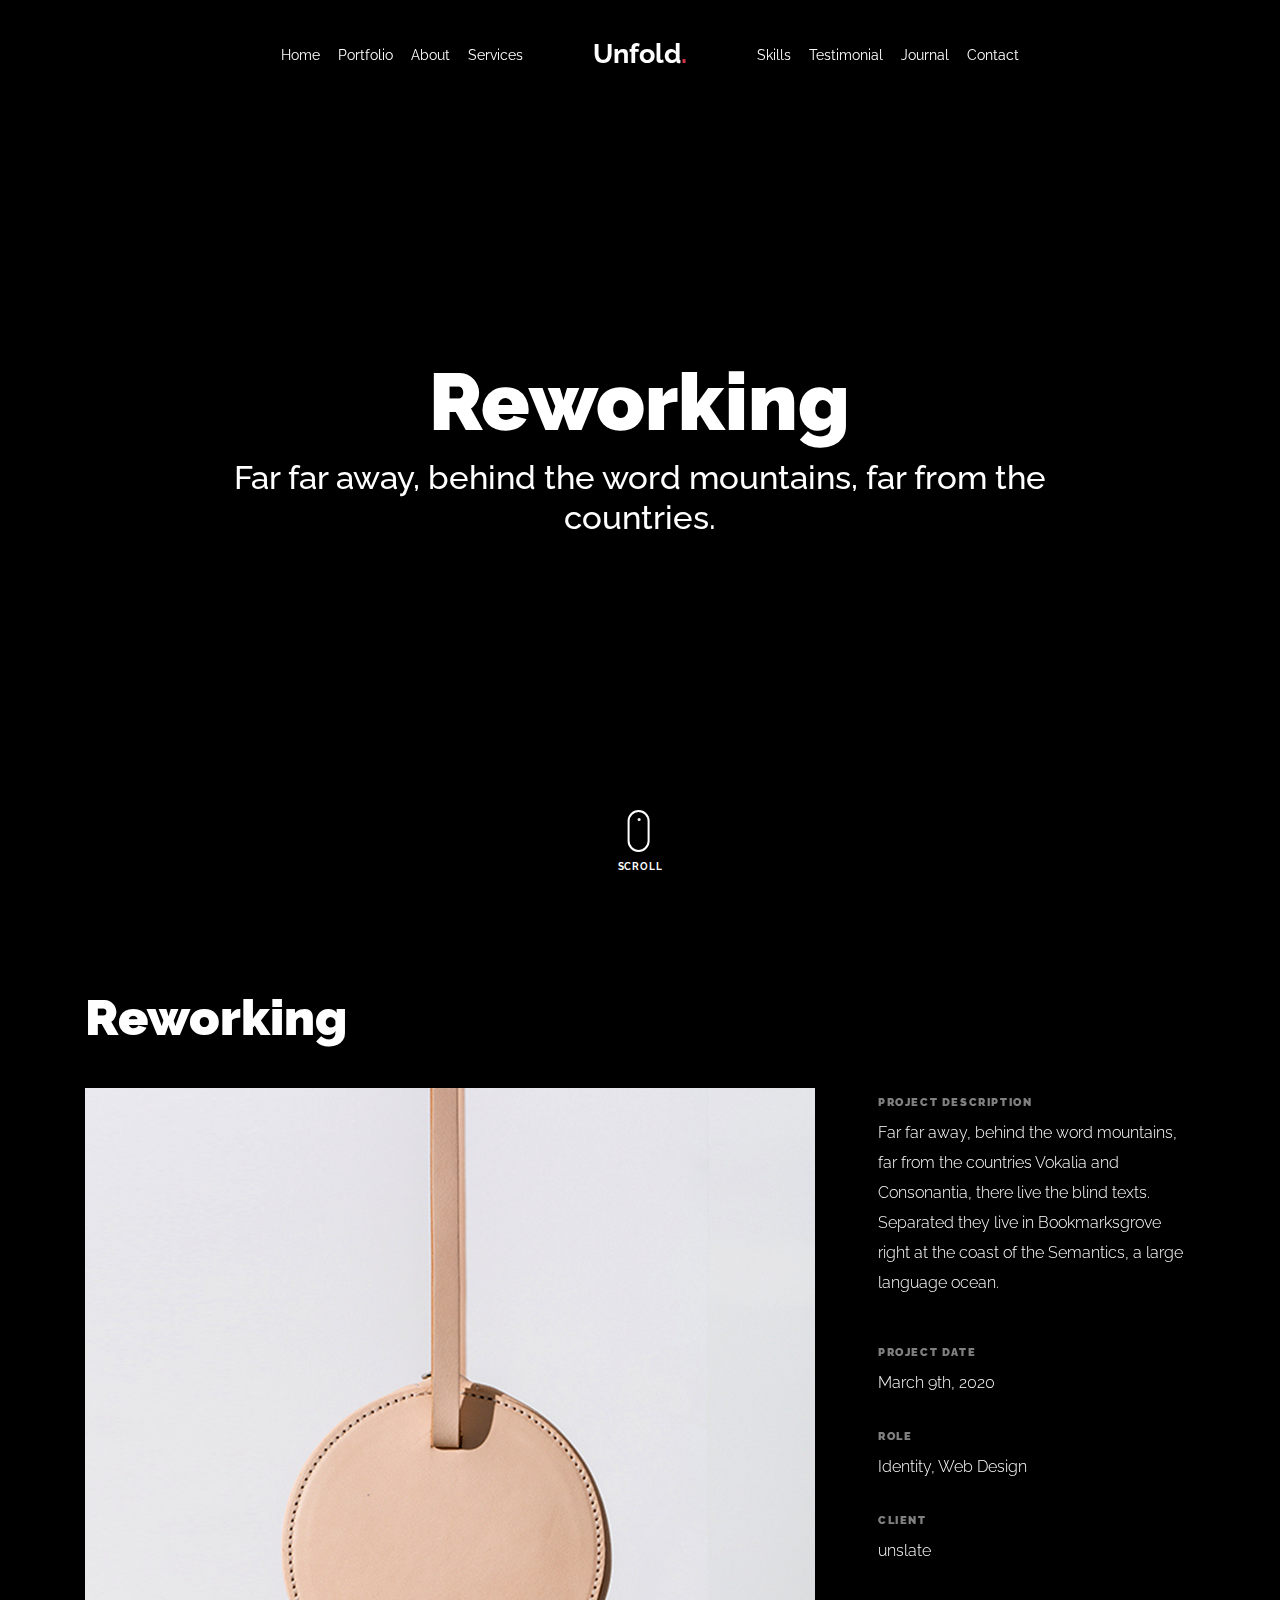
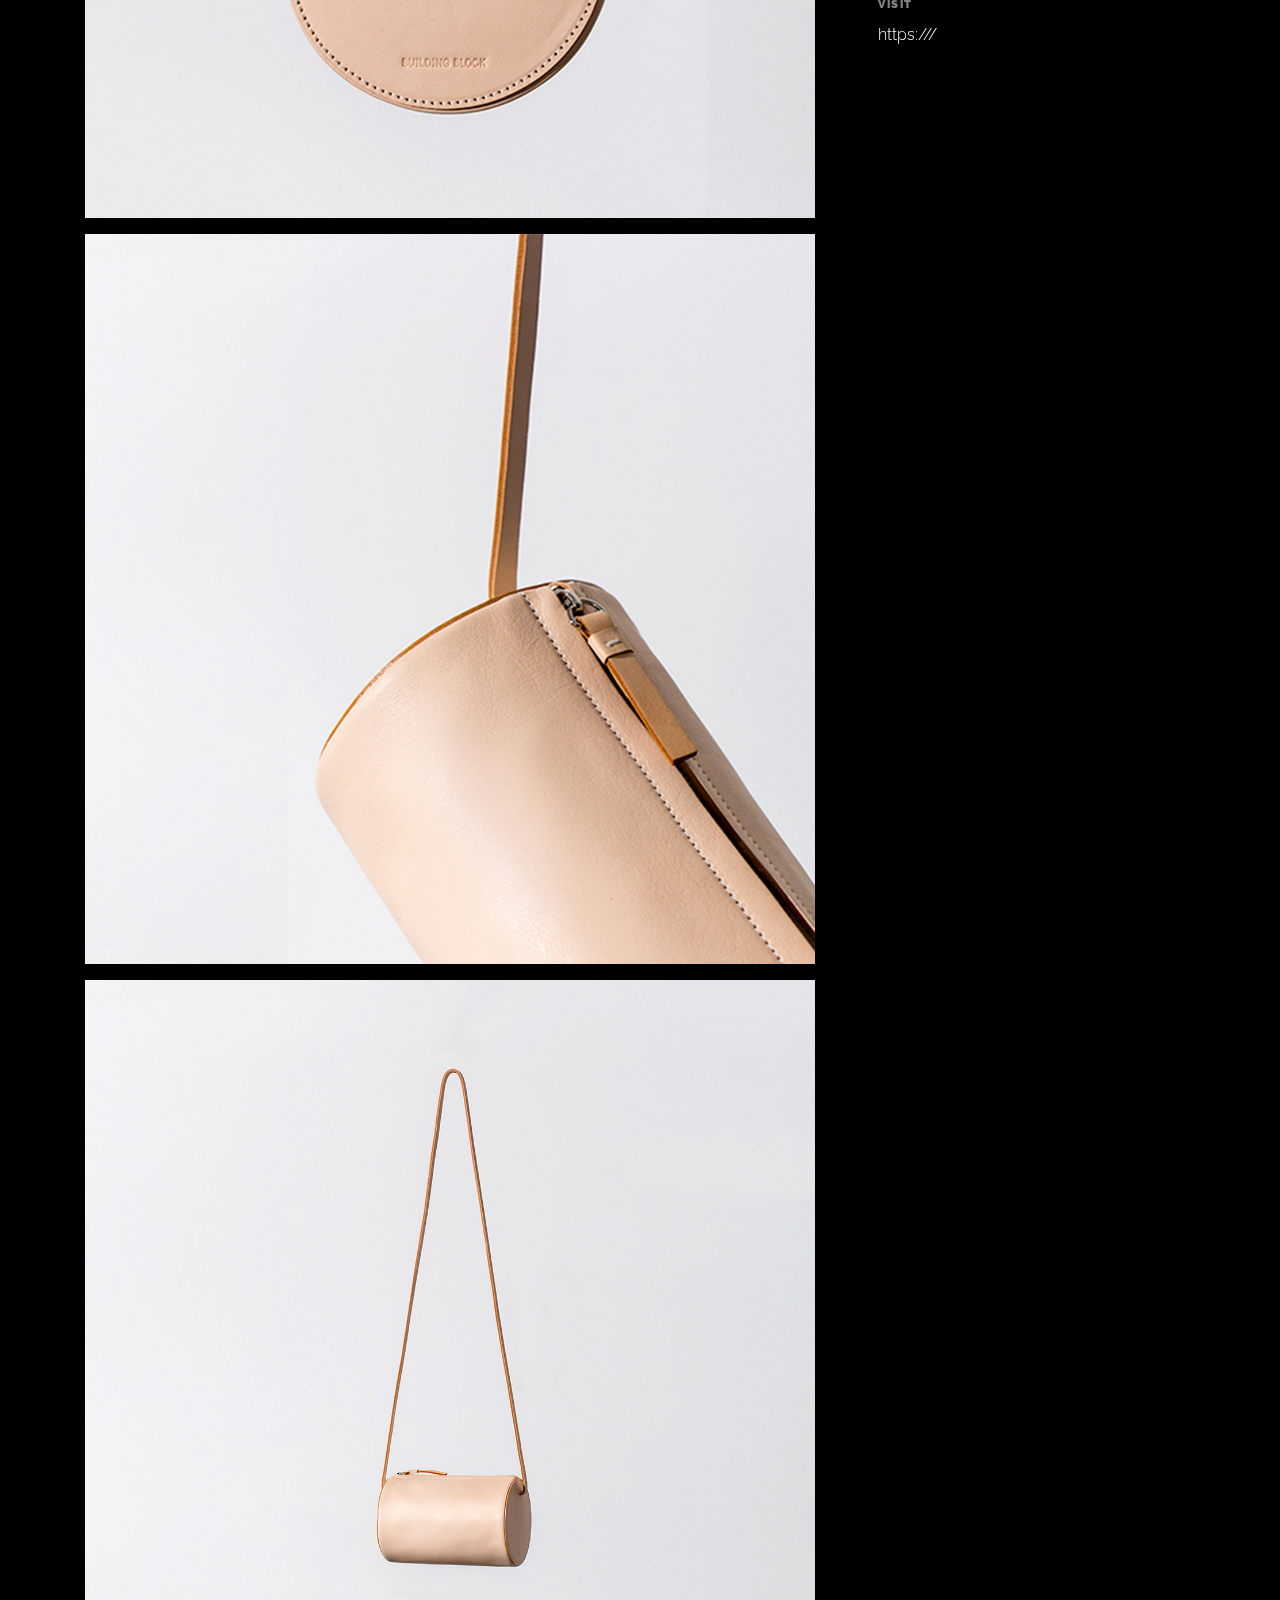
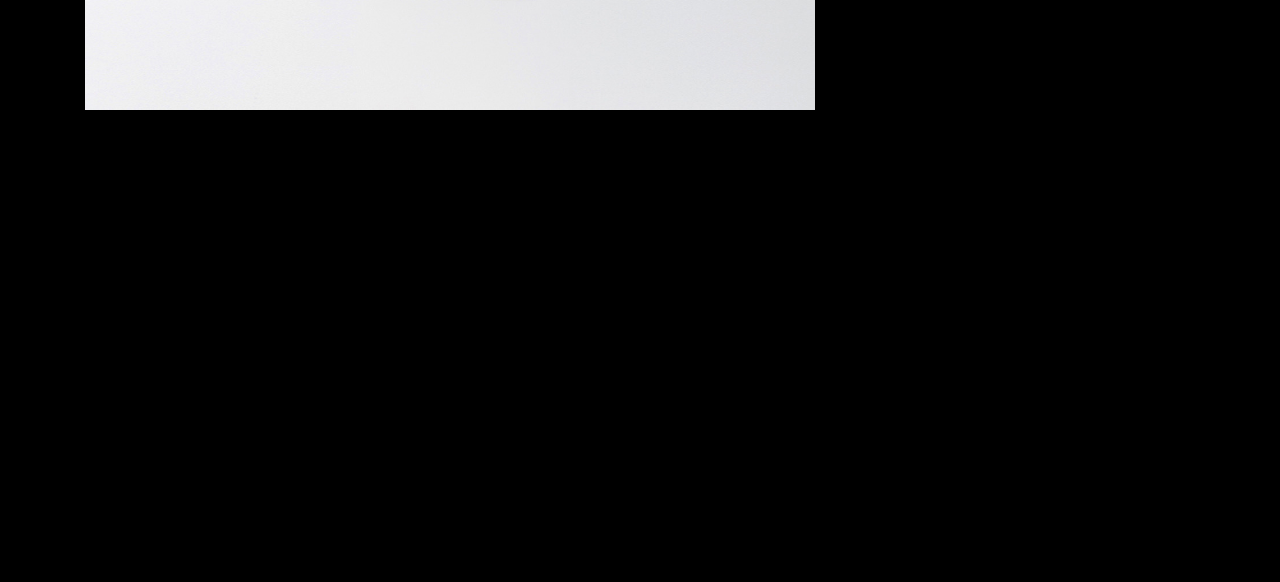
<file: mysite/static/portfolio-single-3.html>
<!doctype html>
<html lang="en">

<head>
  <title>Unfold &mdash; A onepage portfolio HTML template by Colorlib</title>
  <meta charset="utf-8">
  <meta name="viewport" content="width=device-width, initial-scale=1, shrink-to-fit=no">
  
  <meta name="description" content="">
  <meta name="keywords" content="html, css, javascript, jquery">
  <meta name="author" content="">

  <link rel="stylesheet" href="css/vendor/icomoon/style.css">
  <link rel="stylesheet" href="css/vendor/owl.carousel.min.css">
  <link rel="stylesheet" href="css/vendor/aos.css">
  <link rel="stylesheet" href="css/vendor/animate.min.css">
  <link rel="stylesheet" href="css/vendor/bootstrap.min.css">
  <link rel="stylesheet" href="css/vendor/jquery.fancybox.min.css">

  <!-- Theme Style -->
  <link rel="stylesheet" href="css/style.css">

</head>

<body data-spy="scroll" data-target=".site-nav-target" data-offset="200">

  <nav class="unslate_co--site-mobile-menu">
    <div class="close-wrap d-flex">
      <a href="#" class="d-flex ml-auto js-menu-toggle">
        <span class="close-label">Close</span>
        <div class="close-times">
          <span class="bar1"></span>
          <span class="bar2"></span>
        </div>
      </a>
    </div>
    <div class="site-mobile-inner"></div>
  </nav>

  <div class="unslate_co--site-wrap">

    <div class="unslate_co--site-inner">

      <nav class="unslate_co--site-nav site-nav-target">

        <div class="container">

          <div class="row align-items-center justify-content-between text-left">
            <div class="col-md-5 text-right">
              <ul class="site-nav-ul js-clone-nav text-left d-none d-lg-inline-block">
                <li class="has-children">
                  <a href="index.html#home-section" class="nav-link">Home</a>
                  <ul class="dropdown">
                    <li>
                      <a href="index.html">Hero Image BG</a>
                    </li>
                    <li>
                      <a href="index-video.html">Video BG</a>
                    </li>
                    <li>
                      <a href="index-hero-slider.html">Hero Slider</a>
                    </li>
                    <li>
                      <a href="index-sidebar-menu.html">Sidebar Menu</a>
                    </li>
                    <li>
                      <a href="index-right-menu.html">Right Menu</a>
                    </li>
                  </ul>
                </li>
                <li><a href="index.html#portfolio-section" class="nav-link">Portfolio</a></li>
                <li><a href="index.html#about-section" class="nav-link">About</a></li>
                <li><a href="index.html#services-section" class="nav-link">Services</a></li>
              </ul>
            </div>
            <div class="site-logo pos-absolute">
              <a href="index.html" class="unslate_co--site-logo">Unfold<span>.</span></a>
            </div>
            <div class="col-md-5 text-right text-lg-left">
              <ul class="site-nav-ul js-clone-nav text-left d-none d-lg-inline-block">
                <li><a href="index.html#skills-section" class="nav-link">Skills</a></li>
                <li><a href="index.html#testimonial-section" class="nav-link">Testimonial</a></li>
                <li><a href="index.html#journal-section" class="nav-link">Journal</a></li>
                <li><a href="index.html#contact-section" class="nav-link">Contact</a></li>
              </ul>

              <ul class="site-nav-ul-none-onepage text-right d-inline-block d-lg-none">
                <li><a href="#" class="js-menu-toggle">Menu</a></li>
              </ul>

            </div>
          </div>
        </div>

      </nav>
      <!-- END nav -->

      <div class="cover-v1 gradient-bottom-black jarallax">
        <div class="container">
          <div class="row align-items-center">

            <div class="col-md-10 mx-auto text-center">
              <h1 class="heading" data-aos="fade-up">Reworking</h1>
              <h2 class="subheading" data-aos="fade-up" data-aos-delay="100">Far far away, behind the word mountains, far from the countries.</h2>
            </div>

          </div>
        </div>

        <!-- dov -->
        <a href="#portfolio-single-section" class="mouse-wrap smoothscroll">
          <span class="mouse">
            <span class="scroll"></span>
          </span>
          <span class="mouse-label">Scroll</span>
        </a>

      </div>
      <!-- END .cover-v1 -->

      <div class="container">
        <div class="portfolio-single-wrap unslate_co--section" id="portfolio-single-section">
          <div class="portfolio-single-inner">

            <h2 class="heading-portfolio-single-h2">Reworking</h2>

            <div class="row justify-content-between align-items-stretch">

              <div class="col-lg-8">
                <p><a href="images/work_2_full.jpg" data-fancybox="gal"><img src="images/work_2_full.jpg" alt="Image" class="img-fluid"></a></p>
                <p><a href="images/work_2_a_full.jpg" data-fancybox="gal"><img src="images/work_2_a_full.jpg" alt="Image" class="img-fluid"></a></p>
                <p><a href="images/work_2_b_full.jpg" data-fancybox="gal"><img src="images/work_2_b_full.jpg" alt="Image" class="img-fluid"></a></p>
              </div>
              <div class="col-lg-4 pl-lg-5">
                <div class="unslate_co--sticky">
                  <div class="row">
                    <div class="col-md-12 mb-4">
                      <div class="detail-v1">
                        <span class="detail-label">Project Description</span>
                        <p>Far far away, behind the word mountains, far from the countries Vokalia and Consonantia, there live the blind texts. Separated they live in Bookmarksgrove right at the coast of the Semantics, a large language ocean.</p>
                      </div>
                    </div>

                    <div class="col-md-12 mb-4">
                      <div class="detail-v1">
                        <span class="detail-label">Project Date</span>
                        <span class="detail-val">March 9th, 2020</span>
                      </div>
                    </div>
                    <div class="col-md-12 mb-4">
                      <div class="detail-v1">
                        <span class="detail-label">Role</span>
                        <span class="detail-val"><a href="#">Identity</a>, <a href="#">Web Design</a></span>
                      </div>
                    </div>
                    <div class="col-md-12 mb-4">
                      <div class="detail-v1">
                        <span class="detail-label">Client</span>
                        <span class="detail-val">unslate</span>
                      </div>
                    </div>
                    <div class="col-md-12 mb-4">
                      <div class="detail-v1">
                        <span class="detail-label">Visit</span>
                        <span class="detail-val"><a href="#">https:///</a></span>
                      </div>
                    </div>
                  </div>
                </div> 
              </div>

            </div>

          </div>
        </div>
      </div>
    </div>

    <footer class="unslate_co--footer unslate_co--section">
      <div class="container">
        <div class="row justify-content-center">
          <div class="col-md-7">

            <div class="footer-site-logo"><a href="#">Unfold<span>.</span></a></div>

            <ul class="footer-site-social">
              <li><a href="#">Facebook</a></li>
              <li><a href="#">Twitter</a></li>
              <li><a href="#">Instagram</a></li>
              <li><a href="#">Dribbble</a></li>
              <li><a href="#">Behance</a></li>
            </ul>

            <p class="site-copyright">
                
                <!-- Link back to Colorlib can't be removed. Template is licensed under CC BY 3.0. -->
                Copyright &copy;
                <script>
                  document.write(new Date().getFullYear());
                </script> All rights reserved | This template is made with <i class="icon-heart"
                  aria-hidden="true"></i> by <a href="https://colorlib.com" target="_blank">Colorlib</a>
                <!-- Link back to Colorlib can't be removed. Template is licensed under CC BY 3.0. -->
              
              </p>

          </div>
        </div>
      </div>
    </footer>

  </div>

  <!-- Loader -->
  <div id="unslate_co--overlayer"></div>
  <div class="site-loader-wrap">
    <div class="site-loader"></div>
  </div>

  <script src="js/scripts-dist.js"></script>
  <script src="js/main.js"></script>


</body>

</html>
</file>
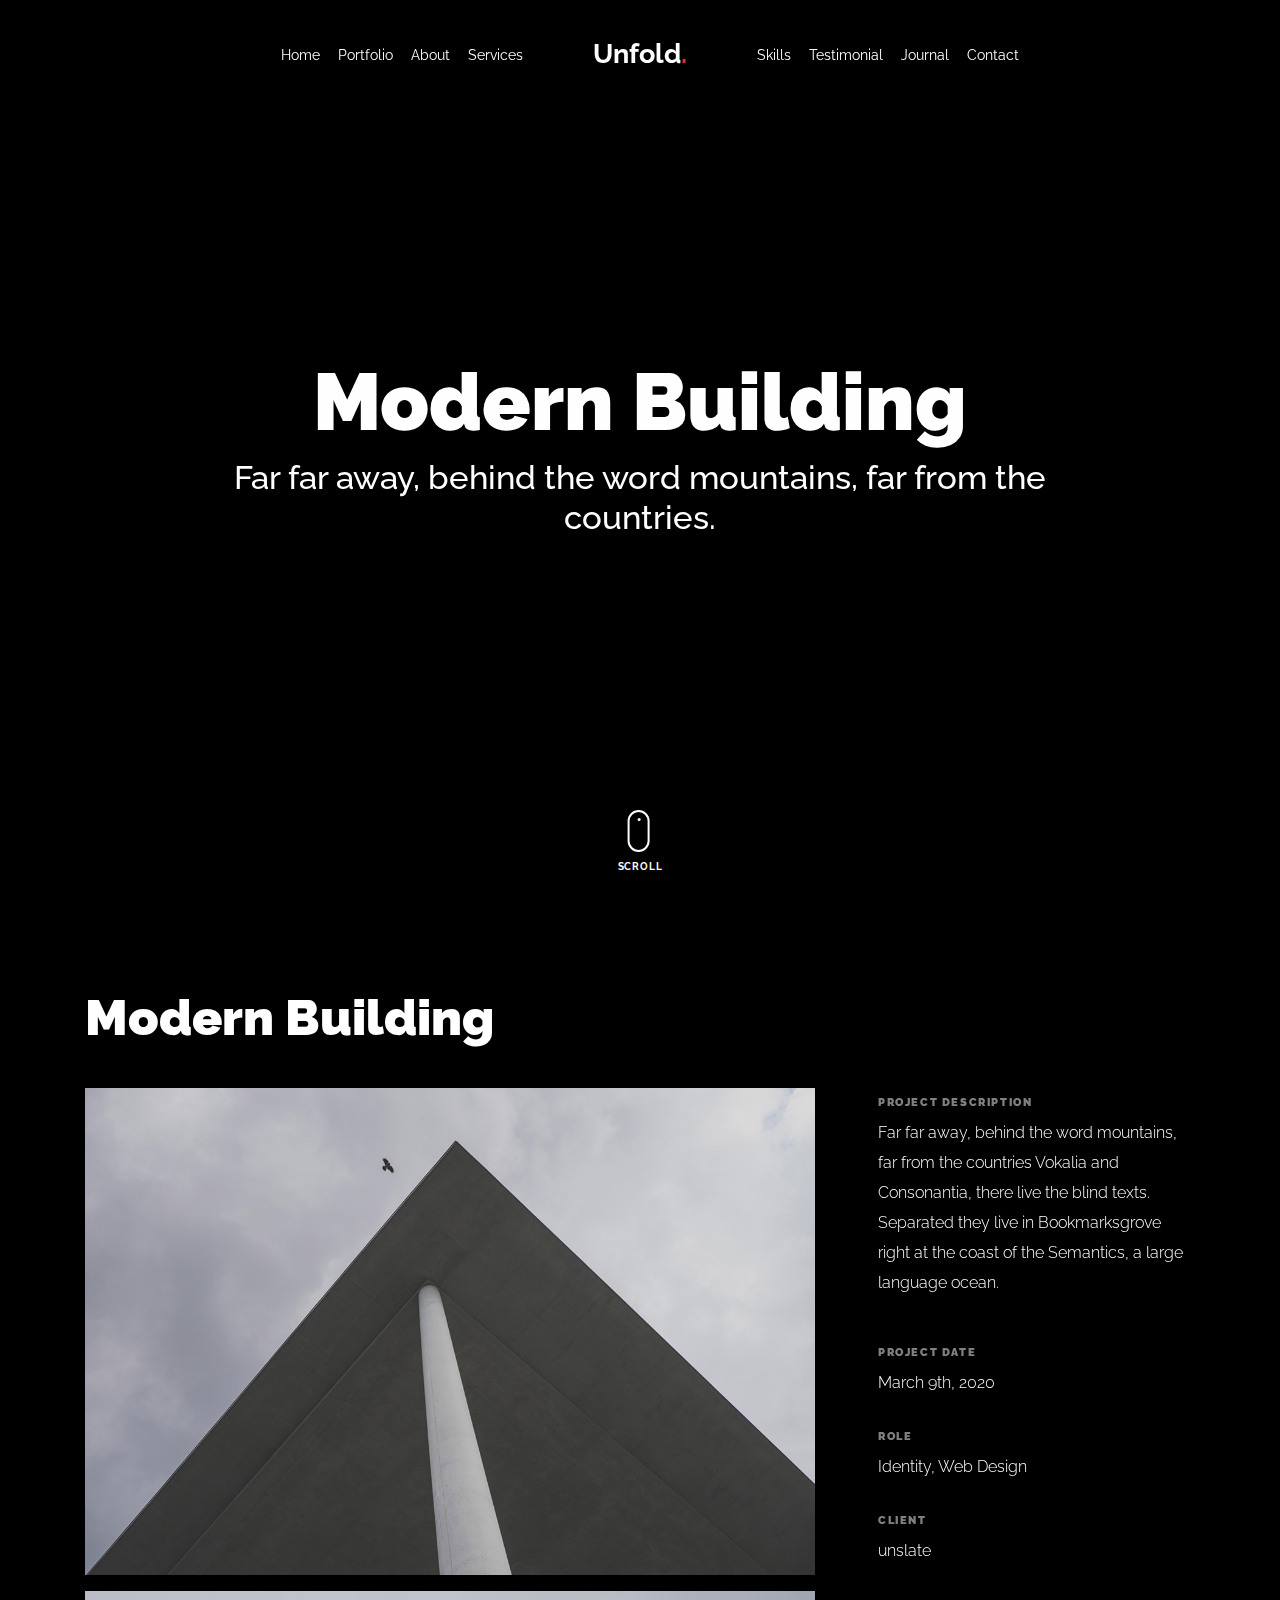
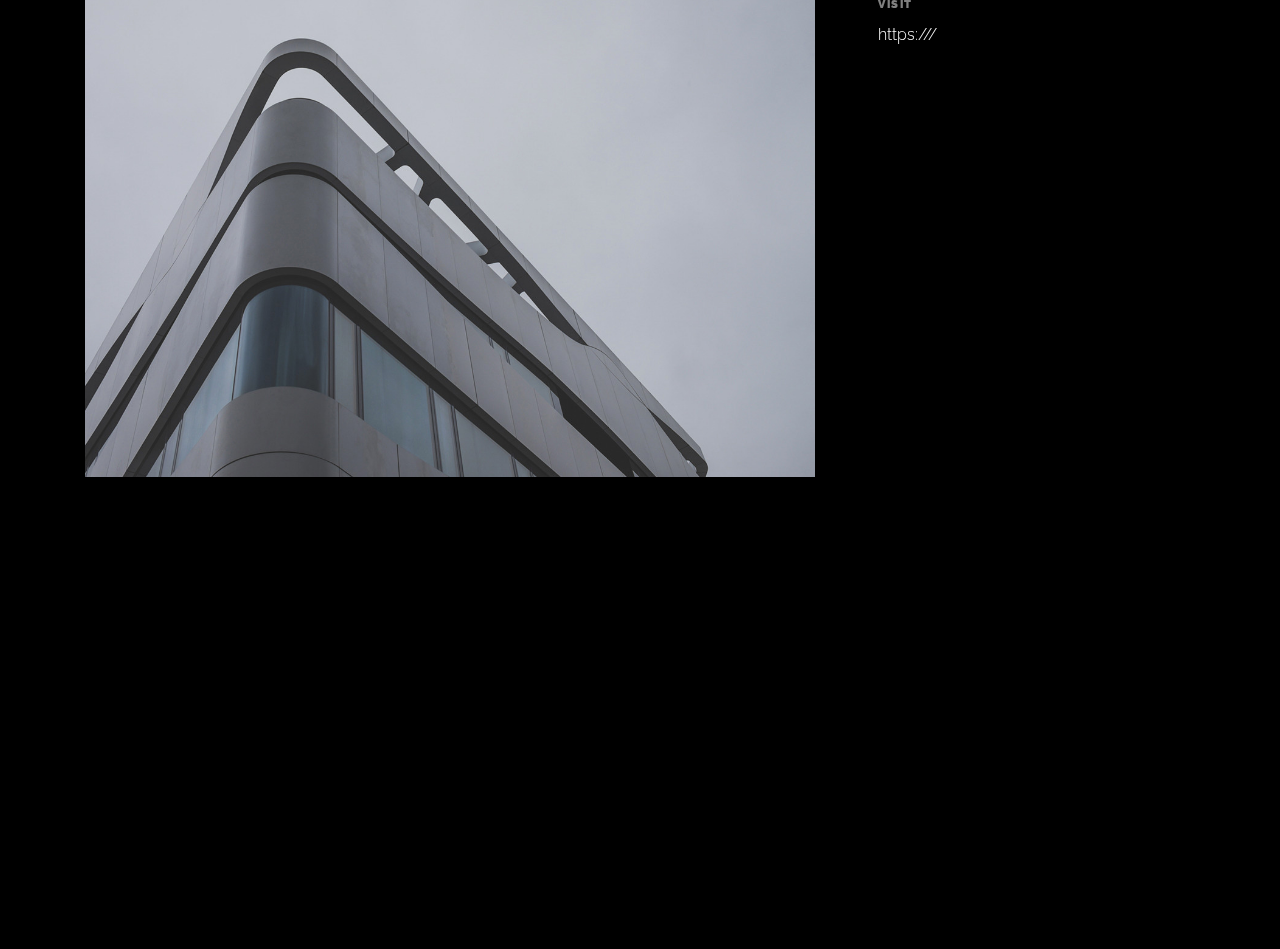
<file: mysite/static/portfolio-single-4.html>
<!doctype html>
<html lang="en">

<head>
  <title>Unfold &mdash; A onepage portfolio HTML template by Colorlib</title>
  <meta charset="utf-8">
  <meta name="viewport" content="width=device-width, initial-scale=1, shrink-to-fit=no">
  
  <meta name="description" content="">
  <meta name="keywords" content="html, css, javascript, jquery">
  <meta name="author" content="">

  <link rel="stylesheet" href="css/vendor/icomoon/style.css">
  <link rel="stylesheet" href="css/vendor/owl.carousel.min.css">
  <link rel="stylesheet" href="css/vendor/aos.css">
  <link rel="stylesheet" href="css/vendor/animate.min.css">
  <link rel="stylesheet" href="css/vendor/bootstrap.min.css">
  <link rel="stylesheet" href="css/vendor/jquery.fancybox.min.css">

  <!-- Theme Style -->
  <link rel="stylesheet" href="css/style.css">

</head>

<body data-spy="scroll" data-target=".site-nav-target" data-offset="200">

  <nav class="unslate_co--site-mobile-menu">
    <div class="close-wrap d-flex">
      <a href="#" class="d-flex ml-auto js-menu-toggle">
        <span class="close-label">Close</span>
        <div class="close-times">
          <span class="bar1"></span>
          <span class="bar2"></span>
        </div>
      </a>
    </div>
    <div class="site-mobile-inner"></div>
  </nav>

  <div class="unslate_co--site-wrap">

    <div class="unslate_co--site-inner">

      <nav class="unslate_co--site-nav site-nav-target">

        <div class="container">

          <div class="row align-items-center justify-content-between text-left">
            <div class="col-md-5 text-right">
              <ul class="site-nav-ul js-clone-nav text-left d-none d-lg-inline-block">
                <li class="has-children">
                  <a href="index.html#home-section" class="nav-link">Home</a>
                  <ul class="dropdown">
                    <li>
                      <a href="index.html">Hero Image BG</a>
                    </li>
                    <li>
                      <a href="index-video.html">Video BG</a>
                    </li>
                    <li>
                      <a href="index-hero-slider.html">Hero Slider</a>
                    </li>
                    <li>
                      <a href="index-sidebar-menu.html">Sidebar Menu</a>
                    </li>
                    <li>
                      <a href="index-right-menu.html">Right Menu</a>
                    </li>
                  </ul>
                </li>
                <li><a href="index.html#portfolio-section" class="nav-link">Portfolio</a></li>
                <li><a href="index.html#about-section" class="nav-link">About</a></li>
                <li><a href="index.html#services-section" class="nav-link">Services</a></li>
              </ul>
            </div>
            <div class="site-logo pos-absolute">
              <a href="index.html" class="unslate_co--site-logo">Unfold<span>.</span></a>
            </div>
            <div class="col-md-5 text-right text-lg-left">
              <ul class="site-nav-ul js-clone-nav text-left d-none d-lg-inline-block">
                <li><a href="index.html#skills-section" class="nav-link">Skills</a></li>
                <li><a href="index.html#testimonial-section" class="nav-link">Testimonial</a></li>
                <li><a href="index.html#journal-section" class="nav-link">Journal</a></li>
                <li><a href="index.html#contact-section" class="nav-link">Contact</a></li>
              </ul>

              <ul class="site-nav-ul-none-onepage text-right d-inline-block d-lg-none">
                <li><a href="#" class="js-menu-toggle">Menu</a></li>
              </ul>

            </div>
          </div>
        </div>

      </nav>
      <!-- END nav -->

      <div class="cover-v1 gradient-bottom-black jarallax">
        <div class="container">
          <div class="row align-items-center">

            <div class="col-md-10 mx-auto text-center">
              <h1 class="heading" data-aos="fade-up">Modern Building</h1>
              <h2 class="subheading" data-aos="fade-up" data-aos-delay="100">Far far away, behind the word mountains, far from the countries.</h2>
            </div>

          </div>
        </div>

        <!-- dov -->
        <a href="#portfolio-single-section" class="mouse-wrap smoothscroll">
          <span class="mouse">
            <span class="scroll"></span>
          </span>
          <span class="mouse-label">Scroll</span>
        </a>

      </div>
      <!-- END .cover-v1 -->

      <div class="container">
        <div class="portfolio-single-wrap unslate_co--section" id="portfolio-single-section">
          <div class="portfolio-single-inner">

            <h2 class="heading-portfolio-single-h2">Modern Building</h2>

            <div class="row justify-content-between align-items-stretch">

              <div class="col-lg-8">
                <p><a href="images/work_3_a_full.jpg" data-fancybox="gal"><img src="images/work_3_a_full.jpg" alt="Image" class="img-fluid"></a></p>
                <p><a href="images/work_3_full.jpg" data-fancybox="gal"><img src="images/work_3_full.jpg" alt="Image" class="img-fluid"></a></p>
              </div>
              <div class="col-lg-4 pl-lg-5">
                <div class="unslate_co--sticky">
                  <div class="row">
                    <div class="col-md-12 mb-4">
                      <div class="detail-v1">
                        <span class="detail-label">Project Description</span>
                        <p>Far far away, behind the word mountains, far from the countries Vokalia and Consonantia, there live the blind texts. Separated they live in Bookmarksgrove right at the coast of the Semantics, a large language ocean.</p>
                      </div>
                    </div>

                    <div class="col-md-12 mb-4">
                      <div class="detail-v1">
                        <span class="detail-label">Project Date</span>
                        <span class="detail-val">March 9th, 2020</span>
                      </div>
                    </div>
                    <div class="col-md-12 mb-4">
                      <div class="detail-v1">
                        <span class="detail-label">Role</span>
                        <span class="detail-val"><a href="#">Identity</a>, <a href="#">Web Design</a></span>
                      </div>
                    </div>
                    <div class="col-md-12 mb-4">
                      <div class="detail-v1">
                        <span class="detail-label">Client</span>
                        <span class="detail-val">unslate</span>
                      </div>
                    </div>
                    <div class="col-md-12 mb-4">
                      <div class="detail-v1">
                        <span class="detail-label">Visit</span>
                        <span class="detail-val"><a href="#">https:///</a></span>
                      </div>
                    </div>
                  </div>
                </div> 
              </div>

            </div>

          </div>
        </div>
      </div>
    </div> 

    <footer class="unslate_co--footer unslate_co--section">
      <div class="container">
        <div class="row justify-content-center">
          <div class="col-md-7">

            <div class="footer-site-logo"><a href="#">Unfold<span>.</span></a></div>

            <ul class="footer-site-social">
              <li><a href="#">Facebook</a></li>
              <li><a href="#">Twitter</a></li>
              <li><a href="#">Instagram</a></li>
              <li><a href="#">Dribbble</a></li>
              <li><a href="#">Behance</a></li>
            </ul>

            <p class="site-copyright">
                
                <!-- Link back to Colorlib can't be removed. Template is licensed under CC BY 3.0. -->
                Copyright &copy;
                <script>
                  document.write(new Date().getFullYear());
                </script> All rights reserved | This template is made with <i class="icon-heart"
                  aria-hidden="true"></i> by <a href="https://colorlib.com" target="_blank">Colorlib</a>
                <!-- Link back to Colorlib can't be removed. Template is licensed under CC BY 3.0. -->
              
              </p>

          </div>
        </div>
      </div>
    </footer>

  </div>

  <!-- Loader -->
  <div id="unslate_co--overlayer"></div>
  <div class="site-loader-wrap">
    <div class="site-loader"></div>
  </div>

  <script src="js/scripts-dist.js"></script>
  <script src="js/main.js"></script>

  
</body>

</html>
</file>
<file: mysite/static/css/vendor/icomoon/style.css>
@font-face {
  font-family: 'icomoon';
  src:  url('fonts/icomoon.eot?10si43');
  src:  url('fonts/icomoon.eot?10si43#iefix') format('embedded-opentype'),
    url('fonts/icomoon.ttf?10si43') format('truetype'),
    url('fonts/icomoon.woff?10si43') format('woff'),
    url('fonts/icomoon.svg?10si43#icomoon') format('svg');
  font-weight: normal;
  font-style: normal;
}

[class^="icon-"], [class*=" icon-"] {
  /* use !important to prevent issues with browser extensions that change fonts */
  font-family: 'icomoon' !important;
  speak: none;
  font-style: normal;
  font-weight: normal;
  font-variant: normal;
  text-transform: none;
  line-height: 1;

  /* Better Font Rendering =========== */
  -webkit-font-smoothing: antialiased;
  -moz-osx-font-smoothing: grayscale;
}

.icon-asterisk:before {
  content: "\f069";
}
.icon-plus:before {
  content: "\f067";
}
.icon-question:before {
  content: "\f128";
}
.icon-minus:before {
  content: "\f068";
}
.icon-glass:before {
  content: "\f000";
}
.icon-music:before {
  content: "\f001";
}
.icon-search:before {
  content: "\f002";
}
.icon-envelope-o:before {
  content: "\f003";
}
.icon-heart:before {
  content: "\f004";
}
.icon-star:before {
  content: "\f005";
}
.icon-star-o:before {
  content: "\f006";
}
.icon-user:before {
  content: "\f007";
}
.icon-film:before {
  content: "\f008";
}
.icon-th-large:before {
  content: "\f009";
}
.icon-th:before {
  content: "\f00a";
}
.icon-th-list:before {
  content: "\f00b";
}
.icon-check:before {
  content: "\f00c";
}
.icon-close:before {
  content: "\f00d";
}
.icon-remove:before {
  content: "\f00d";
}
.icon-times:before {
  content: "\f00d";
}
.icon-search-plus:before {
  content: "\f00e";
}
.icon-search-minus:before {
  content: "\f010";
}
.icon-power-off:before {
  content: "\f011";
}
.icon-signal:before {
  content: "\f012";
}
.icon-cog:before {
  content: "\f013";
}
.icon-gear:before {
  content: "\f013";
}
.icon-trash-o:before {
  content: "\f014";
}
.icon-home:before {
  content: "\f015";
}
.icon-file-o:before {
  content: "\f016";
}
.icon-clock-o:before {
  content: "\f017";
}
.icon-road:before {
  content: "\f018";
}
.icon-download:before {
  content: "\f019";
}
.icon-arrow-circle-o-down:before {
  content: "\f01a";
}
.icon-arrow-circle-o-up:before {
  content: "\f01b";
}
.icon-inbox:before {
  content: "\f01c";
}
.icon-play-circle-o:before {
  content: "\f01d";
}
.icon-repeat:before {
  content: "\f01e";
}
.icon-rotate-right:before {
  content: "\f01e";
}
.icon-refresh:before {
  content: "\f021";
}
.icon-list-alt:before {
  content: "\f022";
}
.icon-lock:before {
  content: "\f023";
}
.icon-flag:before {
  content: "\f024";
}
.icon-headphones:before {
  content: "\f025";
}
.icon-volume-off:before {
  content: "\f026";
}
.icon-volume-down:before {
  content: "\f027";
}
.icon-volume-up:before {
  content: "\f028";
}
.icon-qrcode:before {
  content: "\f029";
}
.icon-barcode:before {
  content: "\f02a";
}
.icon-tag:before {
  content: "\f02b";
}
.icon-tags:before {
  content: "\f02c";
}
.icon-book:before {
  content: "\f02d";
}
.icon-bookmark:before {
  content: "\f02e";
}
.icon-print:before {
  content: "\f02f";
}
.icon-camera:before {
  content: "\f030";
}
.icon-font:before {
  content: "\f031";
}
.icon-bold:before {
  content: "\f032";
}
.icon-italic:before {
  content: "\f033";
}
.icon-text-height:before {
  content: "\f034";
}
.icon-text-width:before {
  content: "\f035";
}
.icon-align-left:before {
  content: "\f036";
}
.icon-align-center:before {
  content: "\f037";
}
.icon-align-right:before {
  content: "\f038";
}
.icon-align-justify:before {
  content: "\f039";
}
.icon-list:before {
  content: "\f03a";
}
.icon-dedent:before {
  content: "\f03b";
}
.icon-outdent:before {
  content: "\f03b";
}
.icon-indent:before {
  content: "\f03c";
}
.icon-video-camera:before {
  content: "\f03d";
}
.icon-image:before {
  content: "\f03e";
}
.icon-photo:before {
  content: "\f03e";
}
.icon-picture-o:before {
  content: "\f03e";
}
.icon-pencil:before {
  content: "\f040";
}
.icon-map-marker:before {
  content: "\f041";
}
.icon-adjust:before {
  content: "\f042";
}
.icon-tint:before {
  content: "\f043";
}
.icon-edit:before {
  content: "\f044";
}
.icon-pencil-square-o:before {
  content: "\f044";
}
.icon-share-square-o:before {
  content: "\f045";
}
.icon-check-square-o:before {
  content: "\f046";
}
.icon-arrows:before {
  content: "\f047";
}
.icon-step-backward:before {
  content: "\f048";
}
.icon-fast-backward:before {
  content: "\f049";
}
.icon-backward:before {
  content: "\f04a";
}
.icon-play:before {
  content: "\f04b";
}
.icon-pause:before {
  content: "\f04c";
}
.icon-stop:before {
  content: "\f04d";
}
.icon-forward:before {
  content: "\f04e";
}
.icon-fast-forward:before {
  content: "\f050";
}
.icon-step-forward:before {
  content: "\f051";
}
.icon-eject:before {
  content: "\f052";
}
.icon-chevron-left:before {
  content: "\f053";
}
.icon-chevron-right:before {
  content: "\f054";
}
.icon-plus-circle:before {
  content: "\f055";
}
.icon-minus-circle:before {
  content: "\f056";
}
.icon-times-circle:before {
  content: "\f057";
}
.icon-check-circle:before {
  content: "\f058";
}
.icon-question-circle:before {
  content: "\f059";
}
.icon-info-circle:before {
  content: "\f05a";
}
.icon-crosshairs:before {
  content: "\f05b";
}
.icon-times-circle-o:before {
  content: "\f05c";
}
.icon-check-circle-o:before {
  content: "\f05d";
}
.icon-ban:before {
  content: "\f05e";
}
.icon-arrow-left:before {
  content: "\f060";
}
.icon-arrow-right:before {
  content: "\f061";
}
.icon-arrow-up:before {
  content: "\f062";
}
.icon-arrow-down:before {
  content: "\f063";
}
.icon-mail-forward:before {
  content: "\f064";
}
.icon-share:before {
  content: "\f064";
}
.icon-expand:before {
  content: "\f065";
}
.icon-compress:before {
  content: "\f066";
}
.icon-exclamation-circle:before {
  content: "\f06a";
}
.icon-gift:before {
  content: "\f06b";
}
.icon-leaf:before {
  content: "\f06c";
}
.icon-fire:before {
  content: "\f06d";
}
.icon-eye:before {
  content: "\f06e";
}
.icon-eye-slash:before {
  content: "\f070";
}
.icon-exclamation-triangle:before {
  content: "\f071";
}
.icon-warning:before {
  content: "\f071";
}
.icon-plane:before {
  content: "\f072";
}
.icon-calendar:before {
  content: "\f073";
}
.icon-random:before {
  content: "\f074";
}
.icon-comment:before {
  content: "\f075";
}
.icon-magnet:before {
  content: "\f076";
}
.icon-chevron-up:before {
  content: "\f077";
}
.icon-chevron-down:before {
  content: "\f078";
}
.icon-retweet:before {
  content: "\f079";
}
.icon-shopping-cart:before {
  content: "\f07a";
}
.icon-folder:before {
  content: "\f07b";
}
.icon-folder-open:before {
  content: "\f07c";
}
.icon-arrows-v:before {
  content: "\f07d";
}
.icon-arrows-h:before {
  content: "\f07e";
}
.icon-bar-chart:before {
  content: "\f080";
}
.icon-bar-chart-o:before {
  content: "\f080";
}
.icon-twitter-square:before {
  content: "\f081";
}
.icon-facebook-square:before {
  content: "\f082";
}
.icon-camera-retro:before {
  content: "\f083";
}
.icon-key:before {
  content: "\f084";
}
.icon-cogs:before {
  content: "\f085";
}
.icon-gears:before {
  content: "\f085";
}
.icon-comments:before {
  content: "\f086";
}
.icon-thumbs-o-up:before {
  content: "\f087";
}
.icon-thumbs-o-down:before {
  content: "\f088";
}
.icon-star-half:before {
  content: "\f089";
}
.icon-heart-o:before {
  content: "\f08a";
}
.icon-sign-out:before {
  content: "\f08b";
}
.icon-linkedin-square:before {
  content: "\f08c";
}
.icon-thumb-tack:before {
  content: "\f08d";
}
.icon-external-link:before {
  content: "\f08e";
}
.icon-sign-in:before {
  content: "\f090";
}
.icon-trophy:before {
  content: "\f091";
}
.icon-github-square:before {
  content: "\f092";
}
.icon-upload:before {
  content: "\f093";
}
.icon-lemon-o:before {
  content: "\f094";
}
.icon-phone:before {
  content: "\f095";
}
.icon-square-o:before {
  content: "\f096";
}
.icon-bookmark-o:before {
  content: "\f097";
}
.icon-phone-square:before {
  content: "\f098";
}
.icon-twitter:before {
  content: "\f099";
}
.icon-facebook:before {
  content: "\f09a";
}
.icon-facebook-f:before {
  content: "\f09a";
}
.icon-github:before {
  content: "\f09b";
}
.icon-unlock:before {
  content: "\f09c";
}
.icon-credit-card:before {
  content: "\f09d";
}
.icon-feed:before {
  content: "\f09e";
}
.icon-rss:before {
  content: "\f09e";
}
.icon-hdd-o:before {
  content: "\f0a0";
}
.icon-bullhorn:before {
  content: "\f0a1";
}
.icon-bell-o:before {
  content: "\f0a2";
}
.icon-certificate:before {
  content: "\f0a3";
}
.icon-hand-o-right:before {
  content: "\f0a4";
}
.icon-hand-o-left:before {
  content: "\f0a5";
}
.icon-hand-o-up:before {
  content: "\f0a6";
}
.icon-hand-o-down:before {
  content: "\f0a7";
}
.icon-arrow-circle-left:before {
  content: "\f0a8";
}
.icon-arrow-circle-right:before {
  content: "\f0a9";
}
.icon-arrow-circle-up:before {
  content: "\f0aa";
}
.icon-arrow-circle-down:before {
  content: "\f0ab";
}
.icon-globe:before {
  content: "\f0ac";
}
.icon-wrench:before {
  content: "\f0ad";
}
.icon-tasks:before {
  content: "\f0ae";
}
.icon-filter:before {
  content: "\f0b0";
}
.icon-briefcase:before {
  content: "\f0b1";
}
.icon-arrows-alt:before {
  content: "\f0b2";
}
.icon-group:before {
  content: "\f0c0";
}
.icon-users:before {
  content: "\f0c0";
}
.icon-chain:before {
  content: "\f0c1";
}
.icon-link:before {
  content: "\f0c1";
}
.icon-cloud:before {
  content: "\f0c2";
}
.icon-flask:before {
  content: "\f0c3";
}
.icon-cut:before {
  content: "\f0c4";
}
.icon-scissors:before {
  content: "\f0c4";
}
.icon-copy:before {
  content: "\f0c5";
}
.icon-files-o:before {
  content: "\f0c5";
}
.icon-paperclip:before {
  content: "\f0c6";
}
.icon-floppy-o:before {
  content: "\f0c7";
}
.icon-save:before {
  content: "\f0c7";
}
.icon-square:before {
  content: "\f0c8";
}
.icon-bars:before {
  content: "\f0c9";
}
.icon-navicon:before {
  content: "\f0c9";
}
.icon-reorder:before {
  content: "\f0c9";
}
.icon-list-ul:before {
  content: "\f0ca";
}
.icon-list-ol:before {
  content: "\f0cb";
}
.icon-strikethrough:before {
  content: "\f0cc";
}
.icon-underline:before {
  content: "\f0cd";
}
.icon-table:before {
  content: "\f0ce";
}
.icon-magic:before {
  content: "\f0d0";
}
.icon-truck:before {
  content: "\f0d1";
}
.icon-pinterest:before {
  content: "\f0d2";
}
.icon-pinterest-square:before {
  content: "\f0d3";
}
.icon-google-plus-square:before {
  content: "\f0d4";
}
.icon-google-plus:before {
  content: "\f0d5";
}
.icon-money:before {
  content: "\f0d6";
}
.icon-caret-down:before {
  content: "\f0d7";
}
.icon-caret-up:before {
  content: "\f0d8";
}
.icon-caret-left:before {
  content: "\f0d9";
}
.icon-caret-right:before {
  content: "\f0da";
}
.icon-columns:before {
  content: "\f0db";
}
.icon-sort:before {
  content: "\f0dc";
}
.icon-unsorted:before {
  content: "\f0dc";
}
.icon-sort-desc:before {
  content: "\f0dd";
}
.icon-sort-down:before {
  content: "\f0dd";
}
.icon-sort-asc:before {
  content: "\f0de";
}
.icon-sort-up:before {
  content: "\f0de";
}
.icon-envelope:before {
  content: "\f0e0";
}
.icon-linkedin:before {
  content: "\f0e1";
}
.icon-rotate-left:before {
  content: "\f0e2";
}
.icon-undo:before {
  content: "\f0e2";
}
.icon-gavel:before {
  content: "\f0e3";
}
.icon-legal:before {
  content: "\f0e3";
}
.icon-dashboard:before {
  content: "\f0e4";
}
.icon-tachometer:before {
  content: "\f0e4";
}
.icon-comment-o:before {
  content: "\f0e5";
}
.icon-comments-o:before {
  content: "\f0e6";
}
.icon-bolt:before {
  content: "\f0e7";
}
.icon-flash:before {
  content: "\f0e7";
}
.icon-sitemap:before {
  content: "\f0e8";
}
.icon-umbrella:before {
  content: "\f0e9";
}
.icon-clipboard:before {
  content: "\f0ea";
}
.icon-paste:before {
  content: "\f0ea";
}
.icon-lightbulb-o:before {
  content: "\f0eb";
}
.icon-exchange:before {
  content: "\f0ec";
}
.icon-cloud-download:before {
  content: "\f0ed";
}
.icon-cloud-upload:before {
  content: "\f0ee";
}
.icon-user-md:before {
  content: "\f0f0";
}
.icon-stethoscope:before {
  content: "\f0f1";
}
.icon-suitcase:before {
  content: "\f0f2";
}
.icon-bell:before {
  content: "\f0f3";
}
.icon-coffee:before {
  content: "\f0f4";
}
.icon-cutlery:before {
  content: "\f0f5";
}
.icon-file-text-o:before {
  content: "\f0f6";
}
.icon-building-o:before {
  content: "\f0f7";
}
.icon-hospital-o:before {
  content: "\f0f8";
}
.icon-ambulance:before {
  content: "\f0f9";
}
.icon-medkit:before {
  content: "\f0fa";
}
.icon-fighter-jet:before {
  content: "\f0fb";
}
.icon-beer:before {
  content: "\f0fc";
}
.icon-h-square:before {
  content: "\f0fd";
}
.icon-plus-square:before {
  content: "\f0fe";
}
.icon-angle-double-left:before {
  content: "\f100";
}
.icon-angle-double-right:before {
  content: "\f101";
}
.icon-angle-double-up:before {
  content: "\f102";
}
.icon-angle-double-down:before {
  content: "\f103";
}
.icon-angle-left:before {
  content: "\f104";
}
.icon-angle-right:before {
  content: "\f105";
}
.icon-angle-up:before {
  content: "\f106";
}
.icon-angle-down:before {
  content: "\f107";
}
.icon-desktop:before {
  content: "\f108";
}
.icon-laptop:before {
  content: "\f109";
}
.icon-tablet:before {
  content: "\f10a";
}
.icon-mobile:before {
  content: "\f10b";
}
.icon-mobile-phone:before {
  content: "\f10b";
}
.icon-circle-o:before {
  content: "\f10c";
}
.icon-quote-left:before {
  content: "\f10d";
}
.icon-quote-right:before {
  content: "\f10e";
}
.icon-spinner:before {
  content: "\f110";
}
.icon-circle:before {
  content: "\f111";
}
.icon-mail-reply:before {
  content: "\f112";
}
.icon-reply:before {
  content: "\f112";
}
.icon-github-alt:before {
  content: "\f113";
}
.icon-folder-o:before {
  content: "\f114";
}
.icon-folder-open-o:before {
  content: "\f115";
}
.icon-smile-o:before {
  content: "\f118";
}
.icon-frown-o:before {
  content: "\f119";
}
.icon-meh-o:before {
  content: "\f11a";
}
.icon-gamepad:before {
  content: "\f11b";
}
.icon-keyboard-o:before {
  content: "\f11c";
}
.icon-flag-o:before {
  content: "\f11d";
}
.icon-flag-checkered:before {
  content: "\f11e";
}
.icon-terminal:before {
  content: "\f120";
}
.icon-code:before {
  content: "\f121";
}
.icon-mail-reply-all:before {
  content: "\f122";
}
.icon-reply-all:before {
  content: "\f122";
}
.icon-star-half-empty:before {
  content: "\f123";
}
.icon-star-half-full:before {
  content: "\f123";
}
.icon-star-half-o:before {
  content: "\f123";
}
.icon-location-arrow:before {
  content: "\f124";
}
.icon-crop:before {
  content: "\f125";
}
.icon-code-fork:before {
  content: "\f126";
}
.icon-chain-broken:before {
  content: "\f127";
}
.icon-unlink:before {
  content: "\f127";
}
.icon-info:before {
  content: "\f129";
}
.icon-exclamation:before {
  content: "\f12a";
}
.icon-superscript:before {
  content: "\f12b";
}
.icon-subscript:before {
  content: "\f12c";
}
.icon-eraser:before {
  content: "\f12d";
}
.icon-puzzle-piece:before {
  content: "\f12e";
}
.icon-microphone:before {
  content: "\f130";
}
.icon-microphone-slash:before {
  content: "\f131";
}
.icon-shield:before {
  content: "\f132";
}
.icon-calendar-o:before {
  content: "\f133";
}
.icon-fire-extinguisher:before {
  content: "\f134";
}
.icon-rocket:before {
  content: "\f135";
}
.icon-maxcdn:before {
  content: "\f136";
}
.icon-chevron-circle-left:before {
  content: "\f137";
}
.icon-chevron-circle-right:before {
  content: "\f138";
}
.icon-chevron-circle-up:before {
  content: "\f139";
}
.icon-chevron-circle-down:before {
  content: "\f13a";
}
.icon-html5:before {
  content: "\f13b";
}
.icon-css3:before {
  content: "\f13c";
}
.icon-anchor:before {
  content: "\f13d";
}
.icon-unlock-alt:before {
  content: "\f13e";
}
.icon-bullseye:before {
  content: "\f140";
}
.icon-ellipsis-h:before {
  content: "\f141";
}
.icon-ellipsis-v:before {
  content: "\f142";
}
.icon-rss-square:before {
  content: "\f143";
}
.icon-play-circle:before {
  content: "\f144";
}
.icon-ticket:before {
  content: "\f145";
}
.icon-minus-square:before {
  content: "\f146";
}
.icon-minus-square-o:before {
  content: "\f147";
}
.icon-level-up:before {
  content: "\f148";
}
.icon-level-down:before {
  content: "\f149";
}
.icon-check-square:before {
  content: "\f14a";
}
.icon-pencil-square:before {
  content: "\f14b";
}
.icon-external-link-square:before {
  content: "\f14c";
}
.icon-share-square:before {
  content: "\f14d";
}
.icon-compass:before {
  content: "\f14e";
}
.icon-caret-square-o-down:before {
  content: "\f150";
}
.icon-toggle-down:before {
  content: "\f150";
}
.icon-caret-square-o-up:before {
  content: "\f151";
}
.icon-toggle-up:before {
  content: "\f151";
}
.icon-caret-square-o-right:before {
  content: "\f152";
}
.icon-toggle-right:before {
  content: "\f152";
}
.icon-eur:before {
  content: "\f153";
}
.icon-euro:before {
  content: "\f153";
}
.icon-gbp:before {
  content: "\f154";
}
.icon-dollar:before {
  content: "\f155";
}
.icon-usd:before {
  content: "\f155";
}
.icon-inr:before {
  content: "\f156";
}
.icon-rupee:before {
  content: "\f156";
}
.icon-cny:before {
  content: "\f157";
}
.icon-jpy:before {
  content: "\f157";
}
.icon-rmb:before {
  content: "\f157";
}
.icon-yen:before {
  content: "\f157";
}
.icon-rouble:before {
  content: "\f158";
}
.icon-rub:before {
  content: "\f158";
}
.icon-ruble:before {
  content: "\f158";
}
.icon-krw:before {
  content: "\f159";
}
.icon-won:before {
  content: "\f159";
}
.icon-bitcoin:before {
  content: "\f15a";
}
.icon-btc:before {
  content: "\f15a";
}
.icon-file:before {
  content: "\f15b";
}
.icon-file-text:before {
  content: "\f15c";
}
.icon-sort-alpha-asc:before {
  content: "\f15d";
}
.icon-sort-alpha-desc:before {
  content: "\f15e";
}
.icon-sort-amount-asc:before {
  content: "\f160";
}
.icon-sort-amount-desc:before {
  content: "\f161";
}
.icon-sort-numeric-asc:before {
  content: "\f162";
}
.icon-sort-numeric-desc:before {
  content: "\f163";
}
.icon-thumbs-up:before {
  content: "\f164";
}
.icon-thumbs-down:before {
  content: "\f165";
}
.icon-youtube-square:before {
  content: "\f166";
}
.icon-youtube:before {
  content: "\f167";
}
.icon-xing:before {
  content: "\f168";
}
.icon-xing-square:before {
  content: "\f169";
}
.icon-youtube-play:before {
  content: "\f16a";
}
.icon-dropbox:before {
  content: "\f16b";
}
.icon-stack-overflow:before {
  content: "\f16c";
}
.icon-instagram:before {
  content: "\f16d";
}
.icon-flickr:before {
  content: "\f16e";
}
.icon-adn:before {
  content: "\f170";
}
.icon-bitbucket:before {
  content: "\f171";
}
.icon-bitbucket-square:before {
  content: "\f172";
}
.icon-tumblr:before {
  content: "\f173";
}
.icon-tumblr-square:before {
  content: "\f174";
}
.icon-long-arrow-down:before {
  content: "\f175";
}
.icon-long-arrow-up:before {
  content: "\f176";
}
.icon-long-arrow-left:before {
  content: "\f177";
}
.icon-long-arrow-right:before {
  content: "\f178";
}
.icon-apple:before {
  content: "\f179";
}
.icon-windows:before {
  content: "\f17a";
}
.icon-android:before {
  content: "\f17b";
}
.icon-linux:before {
  content: "\f17c";
}
.icon-dribbble:before {
  content: "\f17d";
}
.icon-skype:before {
  content: "\f17e";
}
.icon-foursquare:before {
  content: "\f180";
}
.icon-trello:before {
  content: "\f181";
}
.icon-female:before {
  content: "\f182";
}
.icon-male:before {
  content: "\f183";
}
.icon-gittip:before {
  content: "\f184";
}
.icon-gratipay:before {
  content: "\f184";
}
.icon-sun-o:before {
  content: "\f185";
}
.icon-moon-o:before {
  content: "\f186";
}
.icon-archive:before {
  content: "\f187";
}
.icon-bug:before {
  content: "\f188";
}
.icon-vk:before {
  content: "\f189";
}
.icon-weibo:before {
  content: "\f18a";
}
.icon-renren:before {
  content: "\f18b";
}
.icon-pagelines:before {
  content: "\f18c";
}
.icon-stack-exchange:before {
  content: "\f18d";
}
.icon-arrow-circle-o-right:before {
  content: "\f18e";
}
.icon-arrow-circle-o-left:before {
  content: "\f190";
}
.icon-caret-square-o-left:before {
  content: "\f191";
}
.icon-toggle-left:before {
  content: "\f191";
}
.icon-dot-circle-o:before {
  content: "\f192";
}
.icon-wheelchair:before {
  content: "\f193";
}
.icon-vimeo-square:before {
  content: "\f194";
}
.icon-try:before {
  content: "\f195";
}
.icon-turkish-lira:before {
  content: "\f195";
}
.icon-plus-square-o:before {
  content: "\f196";
}
.icon-space-shuttle:before {
  content: "\f197";
}
.icon-slack:before {
  content: "\f198";
}
.icon-envelope-square:before {
  content: "\f199";
}
.icon-wordpress:before {
  content: "\f19a";
}
.icon-openid:before {
  content: "\f19b";
}
.icon-bank:before {
  content: "\f19c";
}
.icon-institution:before {
  content: "\f19c";
}
.icon-university:before {
  content: "\f19c";
}
.icon-graduation-cap:before {
  content: "\f19d";
}
.icon-mortar-board:before {
  content: "\f19d";
}
.icon-yahoo:before {
  content: "\f19e";
}
.icon-google:before {
  content: "\f1a0";
}
.icon-reddit:before {
  content: "\f1a1";
}
.icon-reddit-square:before {
  content: "\f1a2";
}
.icon-stumbleupon-circle:before {
  content: "\f1a3";
}
.icon-stumbleupon:before {
  content: "\f1a4";
}
.icon-delicious:before {
  content: "\f1a5";
}
.icon-digg:before {
  content: "\f1a6";
}
.icon-pied-piper-pp:before {
  content: "\f1a7";
}
.icon-pied-piper-alt:before {
  content: "\f1a8";
}
.icon-drupal:before {
  content: "\f1a9";
}
.icon-joomla:before {
  content: "\f1aa";
}
.icon-language:before {
  content: "\f1ab";
}
.icon-fax:before {
  content: "\f1ac";
}
.icon-building:before {
  content: "\f1ad";
}
.icon-child:before {
  content: "\f1ae";
}
.icon-paw:before {
  content: "\f1b0";
}
.icon-spoon:before {
  content: "\f1b1";
}
.icon-cube:before {
  content: "\f1b2";
}
.icon-cubes:before {
  content: "\f1b3";
}
.icon-behance:before {
  content: "\f1b4";
}
.icon-behance-square:before {
  content: "\f1b5";
}
.icon-steam:before {
  content: "\f1b6";
}
.icon-steam-square:before {
  content: "\f1b7";
}
.icon-recycle:before {
  content: "\f1b8";
}
.icon-automobile:before {
  content: "\f1b9";
}
.icon-car:before {
  content: "\f1b9";
}
.icon-cab:before {
  content: "\f1ba";
}
.icon-taxi:before {
  content: "\f1ba";
}
.icon-tree:before {
  content: "\f1bb";
}
.icon-spotify:before {
  content: "\f1bc";
}
.icon-deviantart:before {
  content: "\f1bd";
}
.icon-soundcloud:before {
  content: "\f1be";
}
.icon-database:before {
  content: "\f1c0";
}
.icon-file-pdf-o:before {
  content: "\f1c1";
}
.icon-file-word-o:before {
  content: "\f1c2";
}
.icon-file-excel-o:before {
  content: "\f1c3";
}
.icon-file-powerpoint-o:before {
  content: "\f1c4";
}
.icon-file-image-o:before {
  content: "\f1c5";
}
.icon-file-photo-o:before {
  content: "\f1c5";
}
.icon-file-picture-o:before {
  content: "\f1c5";
}
.icon-file-archive-o:before {
  content: "\f1c6";
}
.icon-file-zip-o:before {
  content: "\f1c6";
}
.icon-file-audio-o:before {
  content: "\f1c7";
}
.icon-file-sound-o:before {
  content: "\f1c7";
}
.icon-file-movie-o:before {
  content: "\f1c8";
}
.icon-file-video-o:before {
  content: "\f1c8";
}
.icon-file-code-o:before {
  content: "\f1c9";
}
.icon-vine:before {
  content: "\f1ca";
}
.icon-codepen:before {
  content: "\f1cb";
}
.icon-jsfiddle:before {
  content: "\f1cc";
}
.icon-life-bouy:before {
  content: "\f1cd";
}
.icon-life-buoy:before {
  content: "\f1cd";
}
.icon-life-ring:before {
  content: "\f1cd";
}
.icon-life-saver:before {
  content: "\f1cd";
}
.icon-support:before {
  content: "\f1cd";
}
.icon-circle-o-notch:before {
  content: "\f1ce";
}
.icon-ra:before {
  content: "\f1d0";
}
.icon-rebel:before {
  content: "\f1d0";
}
.icon-resistance:before {
  content: "\f1d0";
}
.icon-empire:before {
  content: "\f1d1";
}
.icon-ge:before {
  content: "\f1d1";
}
.icon-git-square:before {
  content: "\f1d2";
}
.icon-git:before {
  content: "\f1d3";
}
.icon-hacker-news:before {
  content: "\f1d4";
}
.icon-y-combinator-square:before {
  content: "\f1d4";
}
.icon-yc-square:before {
  content: "\f1d4";
}
.icon-tencent-weibo:before {
  content: "\f1d5";
}
.icon-qq:before {
  content: "\f1d6";
}
.icon-wechat:before {
  content: "\f1d7";
}
.icon-weixin:before {
  content: "\f1d7";
}
.icon-paper-plane:before {
  content: "\f1d8";
}
.icon-send:before {
  content: "\f1d8";
}
.icon-paper-plane-o:before {
  content: "\f1d9";
}
.icon-send-o:before {
  content: "\f1d9";
}
.icon-history:before {
  content: "\f1da";
}
.icon-circle-thin:before {
  content: "\f1db";
}
.icon-header:before {
  content: "\f1dc";
}
.icon-paragraph:before {
  content: "\f1dd";
}
.icon-sliders:before {
  content: "\f1de";
}
.icon-share-alt:before {
  content: "\f1e0";
}
.icon-share-alt-square:before {
  content: "\f1e1";
}
.icon-bomb:before {
  content: "\f1e2";
}
.icon-futbol-o:before {
  content: "\f1e3";
}
.icon-soccer-ball-o:before {
  content: "\f1e3";
}
.icon-tty:before {
  content: "\f1e4";
}
.icon-binoculars:before {
  content: "\f1e5";
}
.icon-plug:before {
  content: "\f1e6";
}
.icon-slideshare:before {
  content: "\f1e7";
}
.icon-twitch:before {
  content: "\f1e8";
}
.icon-yelp:before {
  content: "\f1e9";
}
.icon-newspaper-o:before {
  content: "\f1ea";
}
.icon-wifi:before {
  content: "\f1eb";
}
.icon-calculator:before {
  content: "\f1ec";
}
.icon-paypal:before {
  content: "\f1ed";
}
.icon-google-wallet:before {
  content: "\f1ee";
}
.icon-cc-visa:before {
  content: "\f1f0";
}
.icon-cc-mastercard:before {
  content: "\f1f1";
}
.icon-cc-discover:before {
  content: "\f1f2";
}
.icon-cc-amex:before {
  content: "\f1f3";
}
.icon-cc-paypal:before {
  content: "\f1f4";
}
.icon-cc-stripe:before {
  content: "\f1f5";
}
.icon-bell-slash:before {
  content: "\f1f6";
}
.icon-bell-slash-o:before {
  content: "\f1f7";
}
.icon-trash:before {
  content: "\f1f8";
}
.icon-copyright:before {
  content: "\f1f9";
}
.icon-at:before {
  content: "\f1fa";
}
.icon-eyedropper:before {
  content: "\f1fb";
}
.icon-paint-brush:before {
  content: "\f1fc";
}
.icon-birthday-cake:before {
  content: "\f1fd";
}
.icon-area-chart:before {
  content: "\f1fe";
}
.icon-pie-chart:before {
  content: "\f200";
}
.icon-line-chart:before {
  content: "\f201";
}
.icon-lastfm:before {
  content: "\f202";
}
.icon-lastfm-square:before {
  content: "\f203";
}
.icon-toggle-off:before {
  content: "\f204";
}
.icon-toggle-on:before {
  content: "\f205";
}
.icon-bicycle:before {
  content: "\f206";
}
.icon-bus:before {
  content: "\f207";
}
.icon-ioxhost:before {
  content: "\f208";
}
.icon-angellist:before {
  content: "\f209";
}
.icon-cc:before {
  content: "\f20a";
}
.icon-ils:before {
  content: "\f20b";
}
.icon-shekel:before {
  content: "\f20b";
}
.icon-sheqel:before {
  content: "\f20b";
}
.icon-meanpath:before {
  content: "\f20c";
}
.icon-buysellads:before {
  content: "\f20d";
}
.icon-connectdevelop:before {
  content: "\f20e";
}
.icon-dashcube:before {
  content: "\f210";
}
.icon-forumbee:before {
  content: "\f211";
}
.icon-leanpub:before {
  content: "\f212";
}
.icon-sellsy:before {
  content: "\f213";
}
.icon-shirtsinbulk:before {
  content: "\f214";
}
.icon-simplybuilt:before {
  content: "\f215";
}
.icon-skyatlas:before {
  content: "\f216";
}
.icon-cart-plus:before {
  content: "\f217";
}
.icon-cart-arrow-down:before {
  content: "\f218";
}
.icon-diamond:before {
  content: "\f219";
}
.icon-ship:before {
  content: "\f21a";
}
.icon-user-secret:before {
  content: "\f21b";
}
.icon-motorcycle:before {
  content: "\f21c";
}
.icon-street-view:before {
  content: "\f21d";
}
.icon-heartbeat:before {
  content: "\f21e";
}
.icon-venus:before {
  content: "\f221";
}
.icon-mars:before {
  content: "\f222";
}
.icon-mercury:before {
  content: "\f223";
}
.icon-intersex:before {
  content: "\f224";
}
.icon-transgender:before {
  content: "\f224";
}
.icon-transgender-alt:before {
  content: "\f225";
}
.icon-venus-double:before {
  content: "\f226";
}
.icon-mars-double:before {
  content: "\f227";
}
.icon-venus-mars:before {
  content: "\f228";
}
.icon-mars-stroke:before {
  content: "\f229";
}
.icon-mars-stroke-v:before {
  content: "\f22a";
}
.icon-mars-stroke-h:before {
  content: "\f22b";
}
.icon-neuter:before {
  content: "\f22c";
}
.icon-genderless:before {
  content: "\f22d";
}
.icon-facebook-official:before {
  content: "\f230";
}
.icon-pinterest-p:before {
  content: "\f231";
}
.icon-whatsapp:before {
  content: "\f232";
}
.icon-server:before {
  content: "\f233";
}
.icon-user-plus:before {
  content: "\f234";
}
.icon-user-times:before {
  content: "\f235";
}
.icon-bed:before {
  content: "\f236";
}
.icon-hotel:before {
  content: "\f236";
}
.icon-viacoin:before {
  content: "\f237";
}
.icon-train:before {
  content: "\f238";
}
.icon-subway:before {
  content: "\f239";
}
.icon-medium:before {
  content: "\f23a";
}
.icon-y-combinator:before {
  content: "\f23b";
}
.icon-yc:before {
  content: "\f23b";
}
.icon-optin-monster:before {
  content: "\f23c";
}
.icon-opencart:before {
  content: "\f23d";
}
.icon-expeditedssl:before {
  content: "\f23e";
}
.icon-battery:before {
  content: "\f240";
}
.icon-battery-4:before {
  content: "\f240";
}
.icon-battery-full:before {
  content: "\f240";
}
.icon-battery-3:before {
  content: "\f241";
}
.icon-battery-three-quarters:before {
  content: "\f241";
}
.icon-battery-2:before {
  content: "\f242";
}
.icon-battery-half:before {
  content: "\f242";
}
.icon-battery-1:before {
  content: "\f243";
}
.icon-battery-quarter:before {
  content: "\f243";
}
.icon-battery-0:before {
  content: "\f244";
}
.icon-battery-empty:before {
  content: "\f244";
}
.icon-mouse-pointer:before {
  content: "\f245";
}
.icon-i-cursor:before {
  content: "\f246";
}
.icon-object-group:before {
  content: "\f247";
}
.icon-object-ungroup:before {
  content: "\f248";
}
.icon-sticky-note:before {
  content: "\f249";
}
.icon-sticky-note-o:before {
  content: "\f24a";
}
.icon-cc-jcb:before {
  content: "\f24b";
}
.icon-cc-diners-club:before {
  content: "\f24c";
}
.icon-clone:before {
  content: "\f24d";
}
.icon-balance-scale:before {
  content: "\f24e";
}
.icon-hourglass-o:before {
  content: "\f250";
}
.icon-hourglass-1:before {
  content: "\f251";
}
.icon-hourglass-start:before {
  content: "\f251";
}
.icon-hourglass-2:before {
  content: "\f252";
}
.icon-hourglass-half:before {
  content: "\f252";
}
.icon-hourglass-3:before {
  content: "\f253";
}
.icon-hourglass-end:before {
  content: "\f253";
}
.icon-hourglass:before {
  content: "\f254";
}
.icon-hand-grab-o:before {
  content: "\f255";
}
.icon-hand-rock-o:before {
  content: "\f255";
}
.icon-hand-paper-o:before {
  content: "\f256";
}
.icon-hand-stop-o:before {
  content: "\f256";
}
.icon-hand-scissors-o:before {
  content: "\f257";
}
.icon-hand-lizard-o:before {
  content: "\f258";
}
.icon-hand-spock-o:before {
  content: "\f259";
}
.icon-hand-pointer-o:before {
  content: "\f25a";
}
.icon-hand-peace-o:before {
  content: "\f25b";
}
.icon-trademark:before {
  content: "\f25c";
}
.icon-registered:before {
  content: "\f25d";
}
.icon-creative-commons:before {
  content: "\f25e";
}
.icon-gg:before {
  content: "\f260";
}
.icon-gg-circle:before {
  content: "\f261";
}
.icon-tripadvisor:before {
  content: "\f262";
}
.icon-odnoklassniki:before {
  content: "\f263";
}
.icon-odnoklassniki-square:before {
  content: "\f264";
}
.icon-get-pocket:before {
  content: "\f265";
}
.icon-wikipedia-w:before {
  content: "\f266";
}
.icon-safari:before {
  content: "\f267";
}
.icon-chrome:before {
  content: "\f268";
}
.icon-firefox:before {
  content: "\f269";
}
.icon-opera:before {
  content: "\f26a";
}
.icon-internet-explorer:before {
  content: "\f26b";
}
.icon-television:before {
  content: "\f26c";
}
.icon-tv:before {
  content: "\f26c";
}
.icon-contao:before {
  content: "\f26d";
}
.icon-500px:before {
  content: "\f26e";
}
.icon-amazon:before {
  content: "\f270";
}
.icon-calendar-plus-o:before {
  content: "\f271";
}
.icon-calendar-minus-o:before {
  content: "\f272";
}
.icon-calendar-times-o:before {
  content: "\f273";
}
.icon-calendar-check-o:before {
  content: "\f274";
}
.icon-industry:before {
  content: "\f275";
}
.icon-map-pin:before {
  content: "\f276";
}
.icon-map-signs:before {
  content: "\f277";
}
.icon-map-o:before {
  content: "\f278";
}
.icon-map:before {
  content: "\f279";
}
.icon-commenting:before {
  content: "\f27a";
}
.icon-commenting-o:before {
  content: "\f27b";
}
.icon-houzz:before {
  content: "\f27c";
}
.icon-vimeo:before {
  content: "\f27d";
}
.icon-black-tie:before {
  content: "\f27e";
}
.icon-fonticons:before {
  content: "\f280";
}
.icon-reddit-alien:before {
  content: "\f281";
}
.icon-edge:before {
  content: "\f282";
}
.icon-credit-card-alt:before {
  content: "\f283";
}
.icon-codiepie:before {
  content: "\f284";
}
.icon-modx:before {
  content: "\f285";
}
.icon-fort-awesome:before {
  content: "\f286";
}
.icon-usb:before {
  content: "\f287";
}
.icon-product-hunt:before {
  content: "\f288";
}
.icon-mixcloud:before {
  content: "\f289";
}
.icon-scribd:before {
  content: "\f28a";
}
.icon-pause-circle:before {
  content: "\f28b";
}
.icon-pause-circle-o:before {
  content: "\f28c";
}
.icon-stop-circle:before {
  content: "\f28d";
}
.icon-stop-circle-o:before {
  content: "\f28e";
}
.icon-shopping-bag:before {
  content: "\f290";
}
.icon-shopping-basket:before {
  content: "\f291";
}
.icon-hashtag:before {
  content: "\f292";
}
.icon-bluetooth:before {
  content: "\f293";
}
.icon-bluetooth-b:before {
  content: "\f294";
}
.icon-percent:before {
  content: "\f295";
}
.icon-gitlab:before {
  content: "\f296";
}
.icon-wpbeginner:before {
  content: "\f297";
}
.icon-wpforms:before {
  content: "\f298";
}
.icon-envira:before {
  content: "\f299";
}
.icon-universal-access:before {
  content: "\f29a";
}
.icon-wheelchair-alt:before {
  content: "\f29b";
}
.icon-question-circle-o:before {
  content: "\f29c";
}
.icon-blind:before {
  content: "\f29d";
}
.icon-audio-description:before {
  content: "\f29e";
}
.icon-volume-control-phone:before {
  content: "\f2a0";
}
.icon-braille:before {
  content: "\f2a1";
}
.icon-assistive-listening-systems:before {
  content: "\f2a2";
}
.icon-american-sign-language-interpreting:before {
  content: "\f2a3";
}
.icon-asl-interpreting:before {
  content: "\f2a3";
}
.icon-deaf:before {
  content: "\f2a4";
}
.icon-deafness:before {
  content: "\f2a4";
}
.icon-hard-of-hearing:before {
  content: "\f2a4";
}
.icon-glide:before {
  content: "\f2a5";
}
.icon-glide-g:before {
  content: "\f2a6";
}
.icon-sign-language:before {
  content: "\f2a7";
}
.icon-signing:before {
  content: "\f2a7";
}
.icon-low-vision:before {
  content: "\f2a8";
}
.icon-viadeo:before {
  content: "\f2a9";
}
.icon-viadeo-square:before {
  content: "\f2aa";
}
.icon-snapchat:before {
  content: "\f2ab";
}
.icon-snapchat-ghost:before {
  content: "\f2ac";
}
.icon-snapchat-square:before {
  content: "\f2ad";
}
.icon-pied-piper:before {
  content: "\f2ae";
}
.icon-first-order:before {
  content: "\f2b0";
}
.icon-yoast:before {
  content: "\f2b1";
}
.icon-themeisle:before {
  content: "\f2b2";
}
.icon-google-plus-circle:before {
  content: "\f2b3";
}
.icon-google-plus-official:before {
  content: "\f2b3";
}
.icon-fa:before {
  content: "\f2b4";
}
.icon-font-awesome:before {
  content: "\f2b4";
}
.icon-handshake-o:before {
  content: "\f2b5";
}
.icon-envelope-open:before {
  content: "\f2b6";
}
.icon-envelope-open-o:before {
  content: "\f2b7";
}
.icon-linode:before {
  content: "\f2b8";
}
.icon-address-book:before {
  content: "\f2b9";
}
.icon-address-book-o:before {
  content: "\f2ba";
}
.icon-address-card:before {
  content: "\f2bb";
}
.icon-vcard:before {
  content: "\f2bb";
}
.icon-address-card-o:before {
  content: "\f2bc";
}
.icon-vcard-o:before {
  content: "\f2bc";
}
.icon-user-circle:before {
  content: "\f2bd";
}
.icon-user-circle-o:before {
  content: "\f2be";
}
.icon-user-o:before {
  content: "\f2c0";
}
.icon-id-badge:before {
  content: "\f2c1";
}
.icon-drivers-license:before {
  content: "\f2c2";
}
.icon-id-card:before {
  content: "\f2c2";
}
.icon-drivers-license-o:before {
  content: "\f2c3";
}
.icon-id-card-o:before {
  content: "\f2c3";
}
.icon-quora:before {
  content: "\f2c4";
}
.icon-free-code-camp:before {
  content: "\f2c5";
}
.icon-telegram:before {
  content: "\f2c6";
}
.icon-thermometer:before {
  content: "\f2c7";
}
.icon-thermometer-4:before {
  content: "\f2c7";
}
.icon-thermometer-full:before {
  content: "\f2c7";
}
.icon-thermometer-3:before {
  content: "\f2c8";
}
.icon-thermometer-three-quarters:before {
  content: "\f2c8";
}
.icon-thermometer-2:before {
  content: "\f2c9";
}
.icon-thermometer-half:before {
  content: "\f2c9";
}
.icon-thermometer-1:before {
  content: "\f2ca";
}
.icon-thermometer-quarter:before {
  content: "\f2ca";
}
.icon-thermometer-0:before {
  content: "\f2cb";
}
.icon-thermometer-empty:before {
  content: "\f2cb";
}
.icon-shower:before {
  content: "\f2cc";
}
.icon-bath:before {
  content: "\f2cd";
}
.icon-bathtub:before {
  content: "\f2cd";
}
.icon-s15:before {
  content: "\f2cd";
}
.icon-podcast:before {
  content: "\f2ce";
}
.icon-window-maximize:before {
  content: "\f2d0";
}
.icon-window-minimize:before {
  content: "\f2d1";
}
.icon-window-restore:before {
  content: "\f2d2";
}
.icon-times-rectangle:before {
  content: "\f2d3";
}
.icon-window-close:before {
  content: "\f2d3";
}
.icon-times-rectangle-o:before {
  content: "\f2d4";
}
.icon-window-close-o:before {
  content: "\f2d4";
}
.icon-bandcamp:before {
  content: "\f2d5";
}
.icon-grav:before {
  content: "\f2d6";
}
.icon-etsy:before {
  content: "\f2d7";
}
.icon-imdb:before {
  content: "\f2d8";
}
.icon-ravelry:before {
  content: "\f2d9";
}
.icon-eercast:before {
  content: "\f2da";
}
.icon-microchip:before {
  content: "\f2db";
}
.icon-snowflake-o:before {
  content: "\f2dc";
}
.icon-superpowers:before {
  content: "\f2dd";
}
.icon-wpexplorer:before {
  content: "\f2de";
}
.icon-meetup:before {
  content: "\f2e0";
}
.icon-3d_rotation:before {
  content: "\e84d";
}
.icon-ac_unit:before {
  content: "\eb3b";
}
.icon-alarm:before {
  content: "\e855";
}
.icon-access_alarms:before {
  content: "\e191";
}
.icon-schedule:before {
  content: "\e8b5";
}
.icon-accessibility:before {
  content: "\e84e";
}
.icon-accessible:before {
  content: "\e914";
}
.icon-account_balance:before {
  content: "\e84f";
}
.icon-account_balance_wallet:before {
  content: "\e850";
}
.icon-account_box:before {
  content: "\e851";
}
.icon-account_circle:before {
  content: "\e853";
}
.icon-adb:before {
  content: "\e60e";
}
.icon-add:before {
  content: "\e145";
}
.icon-add_a_photo:before {
  content: "\e439";
}
.icon-alarm_add:before {
  content: "\e856";
}
.icon-add_alert:before {
  content: "\e003";
}
.icon-add_box:before {
  content: "\e146";
}
.icon-add_circle:before {
  content: "\e147";
}
.icon-control_point:before {
  content: "\e3ba";
}
.icon-add_location:before {
  content: "\e567";
}
.icon-add_shopping_cart:before {
  content: "\e854";
}
.icon-queue:before {
  content: "\e03c";
}
.icon-add_to_queue:before {
  content: "\e05c";
}
.icon-adjust2:before {
  content: "\e39e";
}
.icon-airline_seat_flat:before {
  content: "\e630";
}
.icon-airline_seat_flat_angled:before {
  content: "\e631";
}
.icon-airline_seat_individual_suite:before {
  content: "\e632";
}
.icon-airline_seat_legroom_extra:before {
  content: "\e633";
}
.icon-airline_seat_legroom_normal:before {
  content: "\e634";
}
.icon-airline_seat_legroom_reduced:before {
  content: "\e635";
}
.icon-airline_seat_recline_extra:before {
  content: "\e636";
}
.icon-airline_seat_recline_normal:before {
  content: "\e637";
}
.icon-flight:before {
  content: "\e539";
}
.icon-airplanemode_inactive:before {
  content: "\e194";
}
.icon-airplay:before {
  content: "\e055";
}
.icon-airport_shuttle:before {
  content: "\eb3c";
}
.icon-alarm_off:before {
  content: "\e857";
}
.icon-alarm_on:before {
  content: "\e858";
}
.icon-album:before {
  content: "\e019";
}
.icon-all_inclusive:before {
  content: "\eb3d";
}
.icon-all_out:before {
  content: "\e90b";
}
.icon-android2:before {
  content: "\e859";
}
.icon-announcement:before {
  content: "\e85a";
}
.icon-apps:before {
  content: "\e5c3";
}
.icon-archive2:before {
  content: "\e149";
}
.icon-arrow_back:before {
  content: "\e5c4";
}
.icon-arrow_downward:before {
  content: "\e5db";
}
.icon-arrow_drop_down:before {
  content: "\e5c5";
}
.icon-arrow_drop_down_circle:before {
  content: "\e5c6";
}
.icon-arrow_drop_up:before {
  content: "\e5c7";
}
.icon-arrow_forward:before {
  content: "\e5c8";
}
.icon-arrow_upward:before {
  content: "\e5d8";
}
.icon-art_track:before {
  content: "\e060";
}
.icon-aspect_ratio:before {
  content: "\e85b";
}
.icon-poll:before {
  content: "\e801";
}
.icon-assignment:before {
  content: "\e85d";
}
.icon-assignment_ind:before {
  content: "\e85e";
}
.icon-assignment_late:before {
  content: "\e85f";
}
.icon-assignment_return:before {
  content: "\e860";
}
.icon-assignment_returned:before {
  content: "\e861";
}
.icon-assignment_turned_in:before {
  content: "\e862";
}
.icon-assistant:before {
  content: "\e39f";
}
.icon-flag2:before {
  content: "\e153";
}
.icon-attach_file:before {
  content: "\e226";
}
.icon-attach_money:before {
  content: "\e227";
}
.icon-attachment:before {
  content: "\e2bc";
}
.icon-audiotrack:before {
  content: "\e3a1";
}
.icon-autorenew:before {
  content: "\e863";
}
.icon-av_timer:before {
  content: "\e01b";
}
.icon-backspace:before {
  content: "\e14a";
}
.icon-cloud_upload:before {
  content: "\e2c3";
}
.icon-battery_alert:before {
  content: "\e19c";
}
.icon-battery_charging_full:before {
  content: "\e1a3";
}
.icon-battery_std:before {
  content: "\e1a5";
}
.icon-battery_unknown:before {
  content: "\e1a6";
}
.icon-beach_access:before {
  content: "\eb3e";
}
.icon-beenhere:before {
  content: "\e52d";
}
.icon-block:before {
  content: "\e14b";
}
.icon-bluetooth2:before {
  content: "\e1a7";
}
.icon-bluetooth_searching:before {
  content: "\e1aa";
}
.icon-bluetooth_connected:before {
  content: "\e1a8";
}
.icon-bluetooth_disabled:before {
  content: "\e1a9";
}
.icon-blur_circular:before {
  content: "\e3a2";
}
.icon-blur_linear:before {
  content: "\e3a3";
}
.icon-blur_off:before {
  content: "\e3a4";
}
.icon-blur_on:before {
  content: "\e3a5";
}
.icon-class:before {
  content: "\e86e";
}
.icon-turned_in:before {
  content: "\e8e6";
}
.icon-turned_in_not:before {
  content: "\e8e7";
}
.icon-border_all:before {
  content: "\e228";
}
.icon-border_bottom:before {
  content: "\e229";
}
.icon-border_clear:before {
  content: "\e22a";
}
.icon-border_color:before {
  content: "\e22b";
}
.icon-border_horizontal:before {
  content: "\e22c";
}
.icon-border_inner:before {
  content: "\e22d";
}
.icon-border_left:before {
  content: "\e22e";
}
.icon-border_outer:before {
  content: "\e22f";
}
.icon-border_right:before {
  content: "\e230";
}
.icon-border_style:before {
  content: "\e231";
}
.icon-border_top:before {
  content: "\e232";
}
.icon-border_vertical:before {
  content: "\e233";
}
.icon-branding_watermark:before {
  content: "\e06b";
}
.icon-brightness_1:before {
  content: "\e3a6";
}
.icon-brightness_2:before {
  content: "\e3a7";
}
.icon-brightness_3:before {
  content: "\e3a8";
}
.icon-brightness_4:before {
  content: "\e3a9";
}
.icon-brightness_low:before {
  content: "\e1ad";
}
.icon-brightness_medium:before {
  content: "\e1ae";
}
.icon-brightness_high:before {
  content: "\e1ac";
}
.icon-brightness_auto:before {
  content: "\e1ab";
}
.icon-broken_image:before {
  content: "\e3ad";
}
.icon-brush:before {
  content: "\e3ae";
}
.icon-bubble_chart:before {
  content: "\e6dd";
}
.icon-bug_report:before {
  content: "\e868";
}
.icon-build:before {
  content: "\e869";
}
.icon-burst_mode:before {
  content: "\e43c";
}
.icon-domain:before {
  content: "\e7ee";
}
.icon-business_center:before {
  content: "\eb3f";
}
.icon-cached:before {
  content: "\e86a";
}
.icon-cake:before {
  content: "\e7e9";
}
.icon-phone2:before {
  content: "\e0cd";
}
.icon-call_end:before {
  content: "\e0b1";
}
.icon-call_made:before {
  content: "\e0b2";
}
.icon-merge_type:before {
  content: "\e252";
}
.icon-call_missed:before {
  content: "\e0b4";
}
.icon-call_missed_outgoing:before {
  content: "\e0e4";
}
.icon-call_received:before {
  content: "\e0b5";
}
.icon-call_split:before {
  content: "\e0b6";
}
.icon-call_to_action:before {
  content: "\e06c";
}
.icon-camera2:before {
  content: "\e3af";
}
.icon-photo_camera:before {
  content: "\e412";
}
.icon-camera_enhance:before {
  content: "\e8fc";
}
.icon-camera_front:before {
  content: "\e3b1";
}
.icon-camera_rear:before {
  content: "\e3b2";
}
.icon-camera_roll:before {
  content: "\e3b3";
}
.icon-cancel:before {
  content: "\e5c9";
}
.icon-redeem:before {
  content: "\e8b1";
}
.icon-card_membership:before {
  content: "\e8f7";
}
.icon-card_travel:before {
  content: "\e8f8";
}
.icon-casino:before {
  content: "\eb40";
}
.icon-cast:before {
  content: "\e307";
}
.icon-cast_connected:before {
  content: "\e308";
}
.icon-center_focus_strong:before {
  content: "\e3b4";
}
.icon-center_focus_weak:before {
  content: "\e3b5";
}
.icon-change_history:before {
  content: "\e86b";
}
.icon-chat:before {
  content: "\e0b7";
}
.icon-chat_bubble:before {
  content: "\e0ca";
}
.icon-chat_bubble_outline:before {
  content: "\e0cb";
}
.icon-check2:before {
  content: "\e5ca";
}
.icon-check_box:before {
  content: "\e834";
}
.icon-check_box_outline_blank:before {
  content: "\e835";
}
.icon-check_circle:before {
  content: "\e86c";
}
.icon-navigate_before:before {
  content: "\e408";
}
.icon-navigate_next:before {
  content: "\e409";
}
.icon-child_care:before {
  content: "\eb41";
}
.icon-child_friendly:before {
  content: "\eb42";
}
.icon-chrome_reader_mode:before {
  content: "\e86d";
}
.icon-close2:before {
  content: "\e5cd";
}
.icon-clear_all:before {
  content: "\e0b8";
}
.icon-closed_caption:before {
  content: "\e01c";
}
.icon-wb_cloudy:before {
  content: "\e42d";
}
.icon-cloud_circle:before {
  content: "\e2be";
}
.icon-cloud_done:before {
  content: "\e2bf";
}
.icon-cloud_download:before {
  content: "\e2c0";
}
.icon-cloud_off:before {
  content: "\e2c1";
}
.icon-cloud_queue:before {
  content: "\e2c2";
}
.icon-code2:before {
  content: "\e86f";
}
.icon-photo_library:before {
  content: "\e413";
}
.icon-collections_bookmark:before {
  content: "\e431";
}
.icon-palette:before {
  content: "\e40a";
}
.icon-colorize:before {
  content: "\e3b8";
}
.icon-comment2:before {
  content: "\e0b9";
}
.icon-compare:before {
  content: "\e3b9";
}
.icon-compare_arrows:before {
  content: "\e915";
}
.icon-laptop2:before {
  content: "\e31e";
}
.icon-confirmation_number:before {
  content: "\e638";
}
.icon-contact_mail:before {
  content: "\e0d0";
}
.icon-contact_phone:before {
  content: "\e0cf";
}
.icon-contacts:before {
  content: "\e0ba";
}
.icon-content_copy:before {
  content: "\e14d";
}
.icon-content_cut:before {
  content: "\e14e";
}
.icon-content_paste:before {
  content: "\e14f";
}
.icon-control_point_duplicate:before {
  content: "\e3bb";
}
.icon-copyright2:before {
  content: "\e90c";
}
.icon-mode_edit:before {
  content: "\e254";
}
.icon-create_new_folder:before {
  content: "\e2cc";
}
.icon-payment:before {
  content: "\e8a1";
}
.icon-crop2:before {
  content: "\e3be";
}
.icon-crop_16_9:before {
  content: "\e3bc";
}
.icon-crop_3_2:before {
  content: "\e3bd";
}
.icon-crop_landscape:before {
  content: "\e3c3";
}
.icon-crop_7_5:before {
  content: "\e3c0";
}
.icon-crop_din:before {
  content: "\e3c1";
}
.icon-crop_free:before {
  content: "\e3c2";
}
.icon-crop_original:before {
  content: "\e3c4";
}
.icon-crop_portrait:before {
  content: "\e3c5";
}
.icon-crop_rotate:before {
  content: "\e437";
}
.icon-crop_square:before {
  content: "\e3c6";
}
.icon-dashboard2:before {
  content: "\e871";
}
.icon-data_usage:before {
  content: "\e1af";
}
.icon-date_range:before {
  content: "\e916";
}
.icon-dehaze:before {
  content: "\e3c7";
}
.icon-delete:before {
  content: "\e872";
}
.icon-delete_forever:before {
  content: "\e92b";
}
.icon-delete_sweep:before {
  content: "\e16c";
}
.icon-description:before {
  content: "\e873";
}
.icon-desktop_mac:before {
  content: "\e30b";
}
.icon-desktop_windows:before {
  content: "\e30c";
}
.icon-details:before {
  content: "\e3c8";
}
.icon-developer_board:before {
  content: "\e30d";
}
.icon-developer_mode:before {
  content: "\e1b0";
}
.icon-device_hub:before {
  content: "\e335";
}
.icon-phonelink:before {
  content: "\e326";
}
.icon-devices_other:before {
  content: "\e337";
}
.icon-dialer_sip:before {
  content: "\e0bb";
}
.icon-dialpad:before {
  content: "\e0bc";
}
.icon-directions:before {
  content: "\e52e";
}
.icon-directions_bike:before {
  content: "\e52f";
}
.icon-directions_boat:before {
  content: "\e532";
}
.icon-directions_bus:before {
  content: "\e530";
}
.icon-directions_car:before {
  content: "\e531";
}
.icon-directions_railway:before {
  content: "\e534";
}
.icon-directions_run:before {
  content: "\e566";
}
.icon-directions_transit:before {
  content: "\e535";
}
.icon-directions_walk:before {
  content: "\e536";
}
.icon-disc_full:before {
  content: "\e610";
}
.icon-dns:before {
  content: "\e875";
}
.icon-not_interested:before {
  content: "\e033";
}
.icon-do_not_disturb_alt:before {
  content: "\e611";
}
.icon-do_not_disturb_off:before {
  content: "\e643";
}
.icon-remove_circle:before {
  content: "\e15c";
}
.icon-dock:before {
  content: "\e30e";
}
.icon-done:before {
  content: "\e876";
}
.icon-done_all:before {
  content: "\e877";
}
.icon-donut_large:before {
  content: "\e917";
}
.icon-donut_small:before {
  content: "\e918";
}
.icon-drafts:before {
  content: "\e151";
}
.icon-drag_handle:before {
  content: "\e25d";
}
.icon-time_to_leave:before {
  content: "\e62c";
}
.icon-dvr:before {
  content: "\e1b2";
}
.icon-edit_location:before {
  content: "\e568";
}
.icon-eject2:before {
  content: "\e8fb";
}
.icon-markunread:before {
  content: "\e159";
}
.icon-enhanced_encryption:before {
  content: "\e63f";
}
.icon-equalizer:before {
  content: "\e01d";
}
.icon-error:before {
  content: "\e000";
}
.icon-error_outline:before {
  content: "\e001";
}
.icon-euro_symbol:before {
  content: "\e926";
}
.icon-ev_station:before {
  content: "\e56d";
}
.icon-insert_invitation:before {
  content: "\e24f";
}
.icon-event_available:before {
  content: "\e614";
}
.icon-event_busy:before {
  content: "\e615";
}
.icon-event_note:before {
  content: "\e616";
}
.icon-event_seat:before {
  content: "\e903";
}
.icon-exit_to_app:before {
  content: "\e879";
}
.icon-expand_less:before {
  content: "\e5ce";
}
.icon-expand_more:before {
  content: "\e5cf";
}
.icon-explicit:before {
  content: "\e01e";
}
.icon-explore:before {
  content: "\e87a";
}
.icon-exposure:before {
  content: "\e3ca";
}
.icon-exposure_neg_1:before {
  content: "\e3cb";
}
.icon-exposure_neg_2:before {
  content: "\e3cc";
}
.icon-exposure_plus_1:before {
  content: "\e3cd";
}
.icon-exposure_plus_2:before {
  content: "\e3ce";
}
.icon-exposure_zero:before {
  content: "\e3cf";
}
.icon-extension:before {
  content: "\e87b";
}
.icon-face:before {
  content: "\e87c";
}
.icon-fast_forward:before {
  content: "\e01f";
}
.icon-fast_rewind:before {
  content: "\e020";
}
.icon-favorite:before {
  content: "\e87d";
}
.icon-favorite_border:before {
  content: "\e87e";
}
.icon-featured_play_list:before {
  content: "\e06d";
}
.icon-featured_video:before {
  content: "\e06e";
}
.icon-sms_failed:before {
  content: "\e626";
}
.icon-fiber_dvr:before {
  content: "\e05d";
}
.icon-fiber_manual_record:before {
  content: "\e061";
}
.icon-fiber_new:before {
  content: "\e05e";
}
.icon-fiber_pin:before {
  content: "\e06a";
}
.icon-fiber_smart_record:before {
  content: "\e062";
}
.icon-get_app:before {
  content: "\e884";
}
.icon-file_upload:before {
  content: "\e2c6";
}
.icon-filter2:before {
  content: "\e3d3";
}
.icon-filter_1:before {
  content: "\e3d0";
}
.icon-filter_2:before {
  content: "\e3d1";
}
.icon-filter_3:before {
  content: "\e3d2";
}
.icon-filter_4:before {
  content: "\e3d4";
}
.icon-filter_5:before {
  content: "\e3d5";
}
.icon-filter_6:before {
  content: "\e3d6";
}
.icon-filter_7:before {
  content: "\e3d7";
}
.icon-filter_8:before {
  content: "\e3d8";
}
.icon-filter_9:before {
  content: "\e3d9";
}
.icon-filter_9_plus:before {
  content: "\e3da";
}
.icon-filter_b_and_w:before {
  content: "\e3db";
}
.icon-filter_center_focus:before {
  content: "\e3dc";
}
.icon-filter_drama:before {
  content: "\e3dd";
}
.icon-filter_frames:before {
  content: "\e3de";
}
.icon-terrain:before {
  content: "\e564";
}
.icon-filter_list:before {
  content: "\e152";
}
.icon-filter_none:before {
  content: "\e3e0";
}
.icon-filter_tilt_shift:before {
  content: "\e3e2";
}
.icon-filter_vintage:before {
  content: "\e3e3";
}
.icon-find_in_page:before {
  content: "\e880";
}
.icon-find_replace:before {
  content: "\e881";
}
.icon-fingerprint:before {
  content: "\e90d";
}
.icon-first_page:before {
  content: "\e5dc";
}
.icon-fitness_center:before {
  content: "\eb43";
}
.icon-flare:before {
  content: "\e3e4";
}
.icon-flash_auto:before {
  content: "\e3e5";
}
.icon-flash_off:before {
  content: "\e3e6";
}
.icon-flash_on:before {
  content: "\e3e7";
}
.icon-flight_land:before {
  content: "\e904";
}
.icon-flight_takeoff:before {
  content: "\e905";
}
.icon-flip:before {
  content: "\e3e8";
}
.icon-flip_to_back:before {
  content: "\e882";
}
.icon-flip_to_front:before {
  content: "\e883";
}
.icon-folder2:before {
  content: "\e2c7";
}
.icon-folder_open:before {
  content: "\e2c8";
}
.icon-folder_shared:before {
  content: "\e2c9";
}
.icon-folder_special:before {
  content: "\e617";
}
.icon-font_download:before {
  content: "\e167";
}
.icon-format_align_center:before {
  content: "\e234";
}
.icon-format_align_justify:before {
  content: "\e235";
}
.icon-format_align_left:before {
  content: "\e236";
}
.icon-format_align_right:before {
  content: "\e237";
}
.icon-format_bold:before {
  content: "\e238";
}
.icon-format_clear:before {
  content: "\e239";
}
.icon-format_color_fill:before {
  content: "\e23a";
}
.icon-format_color_reset:before {
  content: "\e23b";
}
.icon-format_color_text:before {
  content: "\e23c";
}
.icon-format_indent_decrease:before {
  content: "\e23d";
}
.icon-format_indent_increase:before {
  content: "\e23e";
}
.icon-format_italic:before {
  content: "\e23f";
}
.icon-format_line_spacing:before {
  content: "\e240";
}
.icon-format_list_bulleted:before {
  content: "\e241";
}
.icon-format_list_numbered:before {
  content: "\e242";
}
.icon-format_paint:before {
  content: "\e243";
}
.icon-format_quote:before {
  content: "\e244";
}
.icon-format_shapes:before {
  content: "\e25e";
}
.icon-format_size:before {
  content: "\e245";
}
.icon-format_strikethrough:before {
  content: "\e246";
}
.icon-format_textdirection_l_to_r:before {
  content: "\e247";
}
.icon-format_textdirection_r_to_l:before {
  content: "\e248";
}
.icon-format_underlined:before {
  content: "\e249";
}
.icon-question_answer:before {
  content: "\e8af";
}
.icon-forward2:before {
  content: "\e154";
}
.icon-forward_10:before {
  content: "\e056";
}
.icon-forward_30:before {
  content: "\e057";
}
.icon-forward_5:before {
  content: "\e058";
}
.icon-free_breakfast:before {
  content: "\eb44";
}
.icon-fullscreen:before {
  content: "\e5d0";
}
.icon-fullscreen_exit:before {
  content: "\e5d1";
}
.icon-functions:before {
  content: "\e24a";
}
.icon-g_translate:before {
  content: "\e927";
}
.icon-games:before {
  content: "\e021";
}
.icon-gavel2:before {
  content: "\e90e";
}
.icon-gesture:before {
  content: "\e155";
}
.icon-gif:before {
  content: "\e908";
}
.icon-goat:before {
  content: "\e900";
}
.icon-golf_course:before {
  content: "\eb45";
}
.icon-my_location:before {
  content: "\e55c";
}
.icon-location_searching:before {
  content: "\e1b7";
}
.icon-location_disabled:before {
  content: "\e1b6";
}
.icon-star2:before {
  content: "\e838";
}
.icon-gradient:before {
  content: "\e3e9";
}
.icon-grain:before {
  content: "\e3ea";
}
.icon-graphic_eq:before {
  content: "\e1b8";
}
.icon-grid_off:before {
  content: "\e3eb";
}
.icon-grid_on:before {
  content: "\e3ec";
}
.icon-people:before {
  content: "\e7fb";
}
.icon-group_add:before {
  content: "\e7f0";
}
.icon-group_work:before {
  content: "\e886";
}
.icon-hd:before {
  content: "\e052";
}
.icon-hdr_off:before {
  content: "\e3ed";
}
.icon-hdr_on:before {
  content: "\e3ee";
}
.icon-hdr_strong:before {
  content: "\e3f1";
}
.icon-hdr_weak:before {
  content: "\e3f2";
}
.icon-headset:before {
  content: "\e310";
}
.icon-headset_mic:before {
  content: "\e311";
}
.icon-healing:before {
  content: "\e3f3";
}
.icon-hearing:before {
  content: "\e023";
}
.icon-help:before {
  content: "\e887";
}
.icon-help_outline:before {
  content: "\e8fd";
}
.icon-high_quality:before {
  content: "\e024";
}
.icon-highlight:before {
  content: "\e25f";
}
.icon-highlight_off:before {
  content: "\e888";
}
.icon-restore:before {
  content: "\e8b3";
}
.icon-home2:before {
  content: "\e88a";
}
.icon-hot_tub:before {
  content: "\eb46";
}
.icon-local_hotel:before {
  content: "\e549";
}
.icon-hourglass_empty:before {
  content: "\e88b";
}
.icon-hourglass_full:before {
  content: "\e88c";
}
.icon-http:before {
  content: "\e902";
}
.icon-lock2:before {
  content: "\e897";
}
.icon-photo2:before {
  content: "\e410";
}
.icon-image_aspect_ratio:before {
  content: "\e3f5";
}
.icon-import_contacts:before {
  content: "\e0e0";
}
.icon-import_export:before {
  content: "\e0c3";
}
.icon-important_devices:before {
  content: "\e912";
}
.icon-inbox2:before {
  content: "\e156";
}
.icon-indeterminate_check_box:before {
  content: "\e909";
}
.icon-info2:before {
  content: "\e88e";
}
.icon-info_outline:before {
  content: "\e88f";
}
.icon-input:before {
  content: "\e890";
}
.icon-insert_comment:before {
  content: "\e24c";
}
.icon-insert_drive_file:before {
  content: "\e24d";
}
.icon-tag_faces:before {
  content: "\e420";
}
.icon-link2:before {
  content: "\e157";
}
.icon-invert_colors:before {
  content: "\e891";
}
.icon-invert_colors_off:before {
  content: "\e0c4";
}
.icon-iso:before {
  content: "\e3f6";
}
.icon-keyboard:before {
  content: "\e312";
}
.icon-keyboard_arrow_down:before {
  content: "\e313";
}
.icon-keyboard_arrow_left:before {
  content: "\e314";
}
.icon-keyboard_arrow_right:before {
  content: "\e315";
}
.icon-keyboard_arrow_up:before {
  content: "\e316";
}
.icon-keyboard_backspace:before {
  content: "\e317";
}
.icon-keyboard_capslock:before {
  content: "\e318";
}
.icon-keyboard_hide:before {
  content: "\e31a";
}
.icon-keyboard_return:before {
  content: "\e31b";
}
.icon-keyboard_tab:before {
  content: "\e31c";
}
.icon-keyboard_voice:before {
  content: "\e31d";
}
.icon-kitchen:before {
  content: "\eb47";
}
.icon-label:before {
  content: "\e892";
}
.icon-label_outline:before {
  content: "\e893";
}
.icon-language2:before {
  content: "\e894";
}
.icon-laptop_chromebook:before {
  content: "\e31f";
}
.icon-laptop_mac:before {
  content: "\e320";
}
.icon-laptop_windows:before {
  content: "\e321";
}
.icon-last_page:before {
  content: "\e5dd";
}
.icon-open_in_new:before {
  content: "\e89e";
}
.icon-layers:before {
  content: "\e53b";
}
.icon-layers_clear:before {
  content: "\e53c";
}
.icon-leak_add:before {
  content: "\e3f8";
}
.icon-leak_remove:before {
  content: "\e3f9";
}
.icon-lens:before {
  content: "\e3fa";
}
.icon-library_books:before {
  content: "\e02f";
}
.icon-library_music:before {
  content: "\e030";
}
.icon-lightbulb_outline:before {
  content: "\e90f";
}
.icon-line_style:before {
  content: "\e919";
}
.icon-line_weight:before {
  content: "\e91a";
}
.icon-linear_scale:before {
  content: "\e260";
}
.icon-linked_camera:before {
  content: "\e438";
}
.icon-list2:before {
  content: "\e896";
}
.icon-live_help:before {
  content: "\e0c6";
}
.icon-live_tv:before {
  content: "\e639";
}
.icon-local_play:before {
  content: "\e553";
}
.icon-local_airport:before {
  content: "\e53d";
}
.icon-local_atm:before {
  content: "\e53e";
}
.icon-local_bar:before {
  content: "\e540";
}
.icon-local_cafe:before {
  content: "\e541";
}
.icon-local_car_wash:before {
  content: "\e542";
}
.icon-local_convenience_store:before {
  content: "\e543";
}
.icon-restaurant_menu:before {
  content: "\e561";
}
.icon-local_drink:before {
  content: "\e544";
}
.icon-local_florist:before {
  content: "\e545";
}
.icon-local_gas_station:before {
  content: "\e546";
}
.icon-shopping_cart:before {
  content: "\e8cc";
}
.icon-local_hospital:before {
  content: "\e548";
}
.icon-local_laundry_service:before {
  content: "\e54a";
}
.icon-local_library:before {
  content: "\e54b";
}
.icon-local_mall:before {
  content: "\e54c";
}
.icon-theaters:before {
  content: "\e8da";
}
.icon-local_offer:before {
  content: "\e54e";
}
.icon-local_parking:before {
  content: "\e54f";
}
.icon-local_pharmacy:before {
  content: "\e550";
}
.icon-local_pizza:before {
  content: "\e552";
}
.icon-print2:before {
  content: "\e8ad";
}
.icon-local_shipping:before {
  content: "\e558";
}
.icon-local_taxi:before {
  content: "\e559";
}
.icon-location_city:before {
  content: "\e7f1";
}
.icon-location_off:before {
  content: "\e0c7";
}
.icon-room:before {
  content: "\e8b4";
}
.icon-lock_open:before {
  content: "\e898";
}
.icon-lock_outline:before {
  content: "\e899";
}
.icon-looks:before {
  content: "\e3fc";
}
.icon-looks_3:before {
  content: "\e3fb";
}
.icon-looks_4:before {
  content: "\e3fd";
}
.icon-looks_5:before {
  content: "\e3fe";
}
.icon-looks_6:before {
  content: "\e3ff";
}
.icon-looks_one:before {
  content: "\e400";
}
.icon-looks_two:before {
  content: "\e401";
}
.icon-sync:before {
  content: "\e627";
}
.icon-loupe:before {
  content: "\e402";
}
.icon-low_priority:before {
  content: "\e16d";
}
.icon-loyalty:before {
  content: "\e89a";
}
.icon-mail_outline:before {
  content: "\e0e1";
}
.icon-map2:before {
  content: "\e55b";
}
.icon-markunread_mailbox:before {
  content: "\e89b";
}
.icon-memory:before {
  content: "\e322";
}
.icon-menu:before {
  content: "\e5d2";
}
.icon-message:before {
  content: "\e0c9";
}
.icon-mic:before {
  content: "\e029";
}
.icon-mic_none:before {
  content: "\e02a";
}
.icon-mic_off:before {
  content: "\e02b";
}
.icon-mms:before {
  content: "\e618";
}
.icon-mode_comment:before {
  content: "\e253";
}
.icon-monetization_on:before {
  content: "\e263";
}
.icon-money_off:before {
  content: "\e25c";
}
.icon-monochrome_photos:before {
  content: "\e403";
}
.icon-mood_bad:before {
  content: "\e7f3";
}
.icon-more:before {
  content: "\e619";
}
.icon-more_horiz:before {
  content: "\e5d3";
}
.icon-more_vert:before {
  content: "\e5d4";
}
.icon-motorcycle2:before {
  content: "\e91b";
}
.icon-mouse:before {
  content: "\e323";
}
.icon-move_to_inbox:before {
  content: "\e168";
}
.icon-movie_creation:before {
  content: "\e404";
}
.icon-movie_filter:before {
  content: "\e43a";
}
.icon-multiline_chart:before {
  content: "\e6df";
}
.icon-music_note:before {
  content: "\e405";
}
.icon-music_video:before {
  content: "\e063";
}
.icon-nature:before {
  content: "\e406";
}
.icon-nature_people:before {
  content: "\e407";
}
.icon-navigation:before {
  content: "\e55d";
}
.icon-near_me:before {
  content: "\e569";
}
.icon-network_cell:before {
  content: "\e1b9";
}
.icon-network_check:before {
  content: "\e640";
}
.icon-network_locked:before {
  content: "\e61a";
}
.icon-network_wifi:before {
  content: "\e1ba";
}
.icon-new_releases:before {
  content: "\e031";
}
.icon-next_week:before {
  content: "\e16a";
}
.icon-nfc:before {
  content: "\e1bb";
}
.icon-no_encryption:before {
  content: "\e641";
}
.icon-signal_cellular_no_sim:before {
  content: "\e1ce";
}
.icon-note:before {
  content: "\e06f";
}
.icon-note_add:before {
  content: "\e89c";
}
.icon-notifications:before {
  content: "\e7f4";
}
.icon-notifications_active:before {
  content: "\e7f7";
}
.icon-notifications_none:before {
  content: "\e7f5";
}
.icon-notifications_off:before {
  content: "\e7f6";
}
.icon-notifications_paused:before {
  content: "\e7f8";
}
.icon-offline_pin:before {
  content: "\e90a";
}
.icon-ondemand_video:before {
  content: "\e63a";
}
.icon-opacity:before {
  content: "\e91c";
}
.icon-open_in_browser:before {
  content: "\e89d";
}
.icon-open_with:before {
  content: "\e89f";
}
.icon-pages:before {
  content: "\e7f9";
}
.icon-pageview:before {
  content: "\e8a0";
}
.icon-pan_tool:before {
  content: "\e925";
}
.icon-panorama:before {
  content: "\e40b";
}
.icon-radio_button_unchecked:before {
  content: "\e836";
}
.icon-panorama_horizontal:before {
  content: "\e40d";
}
.icon-panorama_vertical:before {
  content: "\e40e";
}
.icon-panorama_wide_angle:before {
  content: "\e40f";
}
.icon-party_mode:before {
  content: "\e7fa";
}
.icon-pause2:before {
  content: "\e034";
}
.icon-pause_circle_filled:before {
  content: "\e035";
}
.icon-pause_circle_outline:before {
  content: "\e036";
}
.icon-people_outline:before {
  content: "\e7fc";
}
.icon-perm_camera_mic:before {
  content: "\e8a2";
}
.icon-perm_contact_calendar:before {
  content: "\e8a3";
}
.icon-perm_data_setting:before {
  content: "\e8a4";
}
.icon-perm_device_information:before {
  content: "\e8a5";
}
.icon-person_outline:before {
  content: "\e7ff";
}
.icon-perm_media:before {
  content: "\e8a7";
}
.icon-perm_phone_msg:before {
  content: "\e8a8";
}
.icon-perm_scan_wifi:before {
  content: "\e8a9";
}
.icon-person:before {
  content: "\e7fd";
}
.icon-person_add:before {
  content: "\e7fe";
}
.icon-person_pin:before {
  content: "\e55a";
}
.icon-person_pin_circle:before {
  content: "\e56a";
}
.icon-personal_video:before {
  content: "\e63b";
}
.icon-pets:before {
  content: "\e91d";
}
.icon-phone_android:before {
  content: "\e324";
}
.icon-phone_bluetooth_speaker:before {
  content: "\e61b";
}
.icon-phone_forwarded:before {
  content: "\e61c";
}
.icon-phone_in_talk:before {
  content: "\e61d";
}
.icon-phone_iphone:before {
  content: "\e325";
}
.icon-phone_locked:before {
  content: "\e61e";
}
.icon-phone_missed:before {
  content: "\e61f";
}
.icon-phone_paused:before {
  content: "\e620";
}
.icon-phonelink_erase:before {
  content: "\e0db";
}
.icon-phonelink_lock:before {
  content: "\e0dc";
}
.icon-phonelink_off:before {
  content: "\e327";
}
.icon-phonelink_ring:before {
  content: "\e0dd";
}
.icon-phonelink_setup:before {
  content: "\e0de";
}
.icon-photo_album:before {
  content: "\e411";
}
.icon-photo_filter:before {
  content: "\e43b";
}
.icon-photo_size_select_actual:before {
  content: "\e432";
}
.icon-photo_size_select_large:before {
  content: "\e433";
}
.icon-photo_size_select_small:before {
  content: "\e434";
}
.icon-picture_as_pdf:before {
  content: "\e415";
}
.icon-picture_in_picture:before {
  content: "\e8aa";
}
.icon-picture_in_picture_alt:before {
  content: "\e911";
}
.icon-pie_chart:before {
  content: "\e6c4";
}
.icon-pie_chart_outlined:before {
  content: "\e6c5";
}
.icon-pin_drop:before {
  content: "\e55e";
}
.icon-play_arrow:before {
  content: "\e037";
}
.icon-play_circle_filled:before {
  content: "\e038";
}
.icon-play_circle_outline:before {
  content: "\e039";
}
.icon-play_for_work:before {
  content: "\e906";
}
.icon-playlist_add:before {
  content: "\e03b";
}
.icon-playlist_add_check:before {
  content: "\e065";
}
.icon-playlist_play:before {
  content: "\e05f";
}
.icon-plus_one:before {
  content: "\e800";
}
.icon-polymer:before {
  content: "\e8ab";
}
.icon-pool:before {
  content: "\eb48";
}
.icon-portable_wifi_off:before {
  content: "\e0ce";
}
.icon-portrait:before {
  content: "\e416";
}
.icon-power:before {
  content: "\e63c";
}
.icon-power_input:before {
  content: "\e336";
}
.icon-power_settings_new:before {
  content: "\e8ac";
}
.icon-pregnant_woman:before {
  content: "\e91e";
}
.icon-present_to_all:before {
  content: "\e0df";
}
.icon-priority_high:before {
  content: "\e645";
}
.icon-public:before {
  content: "\e80b";
}
.icon-publish:before {
  content: "\e255";
}
.icon-queue_music:before {
  content: "\e03d";
}
.icon-queue_play_next:before {
  content: "\e066";
}
.icon-radio:before {
  content: "\e03e";
}
.icon-radio_button_checked:before {
  content: "\e837";
}
.icon-rate_review:before {
  content: "\e560";
}
.icon-receipt:before {
  content: "\e8b0";
}
.icon-recent_actors:before {
  content: "\e03f";
}
.icon-record_voice_over:before {
  content: "\e91f";
}
.icon-redo:before {
  content: "\e15a";
}
.icon-refresh2:before {
  content: "\e5d5";
}
.icon-remove2:before {
  content: "\e15b";
}
.icon-remove_circle_outline:before {
  content: "\e15d";
}
.icon-remove_from_queue:before {
  content: "\e067";
}
.icon-visibility:before {
  content: "\e8f4";
}
.icon-remove_shopping_cart:before {
  content: "\e928";
}
.icon-reorder2:before {
  content: "\e8fe";
}
.icon-repeat2:before {
  content: "\e040";
}
.icon-repeat_one:before {
  content: "\e041";
}
.icon-replay:before {
  content: "\e042";
}
.icon-replay_10:before {
  content: "\e059";
}
.icon-replay_30:before {
  content: "\e05a";
}
.icon-replay_5:before {
  content: "\e05b";
}
.icon-reply2:before {
  content: "\e15e";
}
.icon-reply_all:before {
  content: "\e15f";
}
.icon-report:before {
  content: "\e160";
}
.icon-warning2:before {
  content: "\e002";
}
.icon-restaurant:before {
  content: "\e56c";
}
.icon-restore_page:before {
  content: "\e929";
}
.icon-ring_volume:before {
  content: "\e0d1";
}
.icon-room_service:before {
  content: "\eb49";
}
.icon-rotate_90_degrees_ccw:before {
  content: "\e418";
}
.icon-rotate_left:before {
  content: "\e419";
}
.icon-rotate_right:before {
  content: "\e41a";
}
.icon-rounded_corner:before {
  content: "\e920";
}
.icon-router:before {
  content: "\e328";
}
.icon-rowing:before {
  content: "\e921";
}
.icon-rss_feed:before {
  content: "\e0e5";
}
.icon-rv_hookup:before {
  content: "\e642";
}
.icon-satellite:before {
  content: "\e562";
}
.icon-save2:before {
  content: "\e161";
}
.icon-scanner:before {
  content: "\e329";
}
.icon-school:before {
  content: "\e80c";
}
.icon-screen_lock_landscape:before {
  content: "\e1be";
}
.icon-screen_lock_portrait:before {
  content: "\e1bf";
}
.icon-screen_lock_rotation:before {
  content: "\e1c0";
}
.icon-screen_rotation:before {
  content: "\e1c1";
}
.icon-screen_share:before {
  content: "\e0e2";
}
.icon-sd_storage:before {
  content: "\e1c2";
}
.icon-search2:before {
  content: "\e8b6";
}
.icon-security:before {
  content: "\e32a";
}
.icon-select_all:before {
  content: "\e162";
}
.icon-send2:before {
  content: "\e163";
}
.icon-sentiment_dissatisfied:before {
  content: "\e811";
}
.icon-sentiment_neutral:before {
  content: "\e812";
}
.icon-sentiment_satisfied:before {
  content: "\e813";
}
.icon-sentiment_very_dissatisfied:before {
  content: "\e814";
}
.icon-sentiment_very_satisfied:before {
  content: "\e815";
}
.icon-settings:before {
  content: "\e8b8";
}
.icon-settings_applications:before {
  content: "\e8b9";
}
.icon-settings_backup_restore:before {
  content: "\e8ba";
}
.icon-settings_bluetooth:before {
  content: "\e8bb";
}
.icon-settings_brightness:before {
  content: "\e8bd";
}
.icon-settings_cell:before {
  content: "\e8bc";
}
.icon-settings_ethernet:before {
  content: "\e8be";
}
.icon-settings_input_antenna:before {
  content: "\e8bf";
}
.icon-settings_input_composite:before {
  content: "\e8c1";
}
.icon-settings_input_hdmi:before {
  content: "\e8c2";
}
.icon-settings_input_svideo:before {
  content: "\e8c3";
}
.icon-settings_overscan:before {
  content: "\e8c4";
}
.icon-settings_phone:before {
  content: "\e8c5";
}
.icon-settings_power:before {
  content: "\e8c6";
}
.icon-settings_remote:before {
  content: "\e8c7";
}
.icon-settings_system_daydream:before {
  content: "\e1c3";
}
.icon-settings_voice:before {
  content: "\e8c8";
}
.icon-share2:before {
  content: "\e80d";
}
.icon-shop:before {
  content: "\e8c9";
}
.icon-shop_two:before {
  content: "\e8ca";
}
.icon-shopping_basket:before {
  content: "\e8cb";
}
.icon-short_text:before {
  content: "\e261";
}
.icon-show_chart:before {
  content: "\e6e1";
}
.icon-shuffle:before {
  content: "\e043";
}
.icon-signal_cellular_4_bar:before {
  content: "\e1c8";
}
.icon-signal_cellular_connected_no_internet_4_bar:before {
  content: "\e1cd";
}
.icon-signal_cellular_null:before {
  content: "\e1cf";
}
.icon-signal_cellular_off:before {
  content: "\e1d0";
}
.icon-signal_wifi_4_bar:before {
  content: "\e1d8";
}
.icon-signal_wifi_4_bar_lock:before {
  content: "\e1d9";
}
.icon-signal_wifi_off:before {
  content: "\e1da";
}
.icon-sim_card:before {
  content: "\e32b";
}
.icon-sim_card_alert:before {
  content: "\e624";
}
.icon-skip_next:before {
  content: "\e044";
}
.icon-skip_previous:before {
  content: "\e045";
}
.icon-slideshow:before {
  content: "\e41b";
}
.icon-slow_motion_video:before {
  content: "\e068";
}
.icon-stay_primary_portrait:before {
  content: "\e0d6";
}
.icon-smoke_free:before {
  content: "\eb4a";
}
.icon-smoking_rooms:before {
  content: "\eb4b";
}
.icon-textsms:before {
  content: "\e0d8";
}
.icon-snooze:before {
  content: "\e046";
}
.icon-sort2:before {
  content: "\e164";
}
.icon-sort_by_alpha:before {
  content: "\e053";
}
.icon-spa:before {
  content: "\eb4c";
}
.icon-space_bar:before {
  content: "\e256";
}
.icon-speaker:before {
  content: "\e32d";
}
.icon-speaker_group:before {
  content: "\e32e";
}
.icon-speaker_notes:before {
  content: "\e8cd";
}
.icon-speaker_notes_off:before {
  content: "\e92a";
}
.icon-speaker_phone:before {
  content: "\e0d2";
}
.icon-spellcheck:before {
  content: "\e8ce";
}
.icon-star_border:before {
  content: "\e83a";
}
.icon-star_half:before {
  content: "\e839";
}
.icon-stars:before {
  content: "\e8d0";
}
.icon-stay_primary_landscape:before {
  content: "\e0d5";
}
.icon-stop2:before {
  content: "\e047";
}
.icon-stop_screen_share:before {
  content: "\e0e3";
}
.icon-storage:before {
  content: "\e1db";
}
.icon-store_mall_directory:before {
  content: "\e563";
}
.icon-straighten:before {
  content: "\e41c";
}
.icon-streetview:before {
  content: "\e56e";
}
.icon-strikethrough_s:before {
  content: "\e257";
}
.icon-style:before {
  content: "\e41d";
}
.icon-subdirectory_arrow_left:before {
  content: "\e5d9";
}
.icon-subdirectory_arrow_right:before {
  content: "\e5da";
}
.icon-subject:before {
  content: "\e8d2";
}
.icon-subscriptions:before {
  content: "\e064";
}
.icon-subtitles:before {
  content: "\e048";
}
.icon-subway2:before {
  content: "\e56f";
}
.icon-supervisor_account:before {
  content: "\e8d3";
}
.icon-surround_sound:before {
  content: "\e049";
}
.icon-swap_calls:before {
  content: "\e0d7";
}
.icon-swap_horiz:before {
  content: "\e8d4";
}
.icon-swap_vert:before {
  content: "\e8d5";
}
.icon-swap_vertical_circle:before {
  content: "\e8d6";
}
.icon-switch_camera:before {
  content: "\e41e";
}
.icon-switch_video:before {
  content: "\e41f";
}
.icon-sync_disabled:before {
  content: "\e628";
}
.icon-sync_problem:before {
  content: "\e629";
}
.icon-system_update:before {
  content: "\e62a";
}
.icon-system_update_alt:before {
  content: "\e8d7";
}
.icon-tab:before {
  content: "\e8d8";
}
.icon-tab_unselected:before {
  content: "\e8d9";
}
.icon-tablet2:before {
  content: "\e32f";
}
.icon-tablet_android:before {
  content: "\e330";
}
.icon-tablet_mac:before {
  content: "\e331";
}
.icon-tap_and_play:before {
  content: "\e62b";
}
.icon-text_fields:before {
  content: "\e262";
}
.icon-text_format:before {
  content: "\e165";
}
.icon-texture:before {
  content: "\e421";
}
.icon-thumb_down:before {
  content: "\e8db";
}
.icon-thumb_up:before {
  content: "\e8dc";
}
.icon-thumbs_up_down:before {
  content: "\e8dd";
}
.icon-timelapse:before {
  content: "\e422";
}
.icon-timeline:before {
  content: "\e922";
}
.icon-timer:before {
  content: "\e425";
}
.icon-timer_10:before {
  content: "\e423";
}
.icon-timer_3:before {
  content: "\e424";
}
.icon-timer_off:before {
  content: "\e426";
}
.icon-title:before {
  content: "\e264";
}
.icon-toc:before {
  content: "\e8de";
}
.icon-today:before {
  content: "\e8df";
}
.icon-toll:before {
  content: "\e8e0";
}
.icon-tonality:before {
  content: "\e427";
}
.icon-touch_app:before {
  content: "\e913";
}
.icon-toys:before {
  content: "\e332";
}
.icon-track_changes:before {
  content: "\e8e1";
}
.icon-traffic:before {
  content: "\e565";
}
.icon-train2:before {
  content: "\e570";
}
.icon-tram:before {
  content: "\e571";
}
.icon-transfer_within_a_station:before {
  content: "\e572";
}
.icon-transform:before {
  content: "\e428";
}
.icon-translate:before {
  content: "\e8e2";
}
.icon-trending_down:before {
  content: "\e8e3";
}
.icon-trending_flat:before {
  content: "\e8e4";
}
.icon-trending_up:before {
  content: "\e8e5";
}
.icon-tune:before {
  content: "\e429";
}
.icon-tv2:before {
  content: "\e333";
}
.icon-unarchive:before {
  content: "\e169";
}
.icon-undo2:before {
  content: "\e166";
}
.icon-unfold_less:before {
  content: "\e5d6";
}
.icon-unfold_more:before {
  content: "\e5d7";
}
.icon-update:before {
  content: "\e923";
}
.icon-usb2:before {
  content: "\e1e0";
}
.icon-verified_user:before {
  content: "\e8e8";
}
.icon-vertical_align_bottom:before {
  content: "\e258";
}
.icon-vertical_align_center:before {
  content: "\e259";
}
.icon-vertical_align_top:before {
  content: "\e25a";
}
.icon-vibration:before {
  content: "\e62d";
}
.icon-video_call:before {
  content: "\e070";
}
.icon-video_label:before {
  content: "\e071";
}
.icon-video_library:before {
  content: "\e04a";
}
.icon-videocam:before {
  content: "\e04b";
}
.icon-videocam_off:before {
  content: "\e04c";
}
.icon-videogame_asset:before {
  content: "\e338";
}
.icon-view_agenda:before {
  content: "\e8e9";
}
.icon-view_array:before {
  content: "\e8ea";
}
.icon-view_carousel:before {
  content: "\e8eb";
}
.icon-view_column:before {
  content: "\e8ec";
}
.icon-view_comfy:before {
  content: "\e42a";
}
.icon-view_compact:before {
  content: "\e42b";
}
.icon-view_day:before {
  content: "\e8ed";
}
.icon-view_headline:before {
  content: "\e8ee";
}
.icon-view_list:before {
  content: "\e8ef";
}
.icon-view_module:before {
  content: "\e8f0";
}
.icon-view_quilt:before {
  content: "\e8f1";
}
.icon-view_stream:before {
  content: "\e8f2";
}
.icon-view_week:before {
  content: "\e8f3";
}
.icon-vignette:before {
  content: "\e435";
}
.icon-visibility_off:before {
  content: "\e8f5";
}
.icon-voice_chat:before {
  content: "\e62e";
}
.icon-voicemail:before {
  content: "\e0d9";
}
.icon-volume_down:before {
  content: "\e04d";
}
.icon-volume_mute:before {
  content: "\e04e";
}
.icon-volume_off:before {
  content: "\e04f";
}
.icon-volume_up:before {
  content: "\e050";
}
.icon-vpn_key:before {
  content: "\e0da";
}
.icon-vpn_lock:before {
  content: "\e62f";
}
.icon-wallpaper:before {
  content: "\e1bc";
}
.icon-watch:before {
  content: "\e334";
}
.icon-watch_later:before {
  content: "\e924";
}
.icon-wb_auto:before {
  content: "\e42c";
}
.icon-wb_incandescent:before {
  content: "\e42e";
}
.icon-wb_iridescent:before {
  content: "\e436";
}
.icon-wb_sunny:before {
  content: "\e430";
}
.icon-wc:before {
  content: "\e63d";
}
.icon-web:before {
  content: "\e051";
}
.icon-web_asset:before {
  content: "\e069";
}
.icon-weekend:before {
  content: "\e16b";
}
.icon-whatshot:before {
  content: "\e80e";
}
.icon-widgets:before {
  content: "\e1bd";
}
.icon-wifi2:before {
  content: "\e63e";
}
.icon-wifi_lock:before {
  content: "\e1e1";
}
.icon-wifi_tethering:before {
  content: "\e1e2";
}
.icon-work:before {
  content: "\e8f9";
}
.icon-wrap_text:before {
  content: "\e25b";
}
.icon-youtube_searched_for:before {
  content: "\e8fa";
}
.icon-zoom_in:before {
  content: "\e8ff";
}
.icon-zoom_out:before {
  content: "\e901";
}
.icon-zoom_out_map:before {
  content: "\e56b";
}
</file>
<file: mysite/static/css/style.css>
@import url("https://fonts.googleapis.com/css?family=Arimo:400|Raleway:300,400,700&display=swap");
body {
  font-family: "Raleway", sans-serif;
  color: #fff;
  font-size: 16px;
  line-height: 30px;
  font-weight: 300;
  position: relative;
}

body:before {
  content: "";
  position: absolute;
  left: 0;
  right: 0;
  bottom: 0;
  top: 0;
  background: rgba(0, 0, 0, 0.5);
  visibility: hidden;
  opacity: 0;
  -webkit-transition: .3s all ease;
  -o-transition: .3s all ease;
  transition: .3s all ease;
  z-index: 8;
}

body.offcanvas {
  overflow: hidden;
}

body.offcanvas:before {
  visibility: visible;
  opacity: 1;
}

body, .unslate_co--site-inner {
  background: #000;
}

::-moz-selection {
  background: #000;
  color: #fff;
}

::selection {
  background: #000;
  color: #fff;
}

a {
  -webkit-transition: .3s all ease;
  -o-transition: .3s all ease;
  transition: .3s all ease;
}

a, a:hover {
  text-decoration: none !important;
}

.unslate_co--site-inner {
  margin-bottom: 400px;
  position: relative;
  width: 100%;
  z-index: 1;
}

@media (max-width: 991.98px) {
  .unslate_co--site-inner {
    margin-bottom: auto !important;
  }
}

.unslate_co--footer {
  position: fixed !important;
  width: 100%;
  background-color: #191919;
  color: #fff;
  left: 0;
  right: 0;
  bottom: 0px;
  z-index: -1;
  height: 400px;
}

@media (max-width: 991.98px) {
  .unslate_co--footer {
    height: auto !important;
    position: relative !important;
  }
}

.btn {
  font-size: 11px;
  border-radius: 30px;
  padding-top: 15px;
  padding-bottom: 15px;
  padding-left: 30px;
  padding-right: 30px;
  letter-spacing: .1rem;
  text-transform: uppercase;
  font-weight: 900;
}

.btn:active, .btn:focus {
  outline: none;
  -webkit-box-shadow: none;
  box-shadow: none;
}

.btn.btn-outline-pill.btn-custom-light {
  color: #fff;
  border: 2px solid rgba(255, 255, 255, 0.5);
  -webkit-transition: .3s all ease;
  -o-transition: .3s all ease;
  transition: .3s all ease;
}

.btn.btn-outline-pill.btn-custom-light:hover, .btn.btn-outline-pill.btn-custom-light:active, .btn.btn-outline-pill.btn-custom-light:focus {
  border-color: #fff;
}

.btn.btn-bg-white--hover:hover {
  background-color: #fff;
  color: #000;
}

#unslate_co--overlayer {
  width: 100%;
  height: 100%;
  position: fixed;
  z-index: 7100;
  background: #000;
  top: 0;
  left: 0;
  right: 0;
  bottom: 0;
}

.site-loader-wrap {
  z-index: 7700;
  position: fixed;
  top: 50%;
  left: 50%;
  -webkit-transform: translate(-50%, -50%);
  -ms-transform: translate(-50%, -50%);
  transform: translate(-50%, -50%);
}

.unslate_co--site-nav {
  padding-top: 30px;
  padding-bottom: 30px;
  position: absolute;
  left: 0;
  font-weight: 400;
  z-index: 1002;
  width: 100%;
  top: 0;
}

.unslate_co--site-nav .container {
  position: relative;
}

.unslate_co--site-nav .site-logo {
  z-index: 99;
}

.unslate_co--site-nav .site-logo.pos-absolute {
  position: absolute;
  left: 50%;
  -webkit-transform: translateX(-50%);
  -ms-transform: translateX(-50%);
  transform: translateX(-50%);
}

.unslate_co--site-nav .site-nav-ul-wrap {
  width: 100%;
  margin: 0 auto;
  z-index: 1;
  position: relative;
}

.unslate_co--site-nav .unslate_co--site-logo {
  font-size: 1.7rem;
  color: #fff;
  font-weight: 700;
}

.unslate_co--site-nav .unslate_co--site-logo span {
  color: #D63447;
}

.unslate_co--site-nav .site-nav-ul, .unslate_co--site-nav .site-nav-ul-none-onepage {
  text-align: center;
}

.unslate_co--site-nav .site-nav-ul, .unslate_co--site-nav .site-nav-ul > li, .unslate_co--site-nav .site-nav-ul-none-onepage, .unslate_co--site-nav .site-nav-ul-none-onepage > li {
  padding: 0;
  margin: 0;
  list-style: none;
}

.unslate_co--site-nav .site-nav-ul > li, .unslate_co--site-nav .site-nav-ul-none-onepage > li {
  text-align: left;
  display: inline-block;
}

.unslate_co--site-nav .site-nav-ul > li > a, .unslate_co--site-nav .site-nav-ul-none-onepage > li > a {
  padding: 10px 7px;
  display: block;
  color: #fff;
  font-size: 14px;
  position: relative;
}

.unslate_co--site-nav .site-nav-ul > li > a:before, .unslate_co--site-nav .site-nav-ul-none-onepage > li > a:before {
  left: 7px;
  right: 7px;
  content: "";
  position: absolute;
  height: 1px;
  background: #fff;
  bottom: 0;
  width: 0%;
  -webkit-transition: .2s width ease-in-out;
  -o-transition: .2s width ease-in-out;
  transition: .2s width ease-in-out;
}

.unslate_co--site-nav .site-nav-ul > li > a:hover, .unslate_co--site-nav .site-nav-ul-none-onepage > li > a:hover {
  color: #fff;
}

.unslate_co--site-nav .site-nav-ul > li > a:hover:before, .unslate_co--site-nav .site-nav-ul-none-onepage > li > a:hover:before {
  width: calc(100% - 14px);
}

.unslate_co--site-nav .site-nav-ul > li > a.active, .unslate_co--site-nav .site-nav-ul-none-onepage > li > a.active {
  position: relative;
}

.unslate_co--site-nav .site-nav-ul > li > a.active:before, .unslate_co--site-nav .site-nav-ul-none-onepage > li > a.active:before {
  color: #fff;
  width: calc(100% - 14px);
}

.unslate_co--site-nav .site-nav-ul > li.has-children, .unslate_co--site-nav .site-nav-ul-none-onepage > li.has-children {
  position: relative;
}

.unslate_co--site-nav .site-nav-ul > li.has-children > .dropdown, .unslate_co--site-nav .site-nav-ul > li.has-children > ul, .unslate_co--site-nav .site-nav-ul-none-onepage > li.has-children > .dropdown, .unslate_co--site-nav .site-nav-ul-none-onepage > li.has-children > ul {
  visibility: hidden;
  opacity: 0;
  z-index: 2;
  position: absolute;
  left: 0;
  top: 100%;
  min-width: 200px;
  background: #fff;
  padding: 20px 0px;
  margin-top: 20px;
  -webkit-box-shadow: 0 15px 30px 0 rgba(0, 0, 0, 0.2);
  box-shadow: 0 15px 30px 0 rgba(0, 0, 0, 0.2);
  -webkit-transition: 0.2s 0s;
  -o-transition: 0.2s 0s;
  transition: 0.2s 0s;
}

.unslate_co--site-nav .site-nav-ul > li.has-children > .dropdown > li, .unslate_co--site-nav .site-nav-ul > li.has-children > ul > li, .unslate_co--site-nav .site-nav-ul-none-onepage > li.has-children > .dropdown > li, .unslate_co--site-nav .site-nav-ul-none-onepage > li.has-children > ul > li {
  padding: 0;
  margin: 0;
  list-style: none;
  line-height: 1.5;
}

.unslate_co--site-nav .site-nav-ul > li.has-children > .dropdown > li, .unslate_co--site-nav .site-nav-ul > li.has-children > ul > li, .unslate_co--site-nav .site-nav-ul-none-onepage > li.has-children > .dropdown > li, .unslate_co--site-nav .site-nav-ul-none-onepage > li.has-children > ul > li {
  display: block;
  /* 2nd level hover*/
}

.unslate_co--site-nav .site-nav-ul > li.has-children > .dropdown > li a, .unslate_co--site-nav .site-nav-ul > li.has-children > ul > li a, .unslate_co--site-nav .site-nav-ul-none-onepage > li.has-children > .dropdown > li a, .unslate_co--site-nav .site-nav-ul-none-onepage > li.has-children > ul > li a {
  font-size: 14px;
  padding-top: 5px;
  padding-bottom: 5px;
  padding-left: 30px;
  padding-right: 30px;
  display: block;
  color: gray;
}

.unslate_co--site-nav .site-nav-ul > li.has-children > .dropdown > li a:hover, .unslate_co--site-nav .site-nav-ul > li.has-children > ul > li a:hover, .unslate_co--site-nav .site-nav-ul-none-onepage > li.has-children > .dropdown > li a:hover, .unslate_co--site-nav .site-nav-ul-none-onepage > li.has-children > ul > li a:hover {
  color: #000;
  background: #f9f9f9;
  padding-left: 30px;
}

.unslate_co--site-nav .site-nav-ul > li.has-children > .dropdown > li.has-children, .unslate_co--site-nav .site-nav-ul > li.has-children > ul > li.has-children, .unslate_co--site-nav .site-nav-ul-none-onepage > li.has-children > .dropdown > li.has-children, .unslate_co--site-nav .site-nav-ul-none-onepage > li.has-children > ul > li.has-children {
  position: relative;
}

.unslate_co--site-nav .site-nav-ul > li.has-children > .dropdown > li.has-children > a, .unslate_co--site-nav .site-nav-ul > li.has-children > ul > li.has-children > a, .unslate_co--site-nav .site-nav-ul-none-onepage > li.has-children > .dropdown > li.has-children > a, .unslate_co--site-nav .site-nav-ul-none-onepage > li.has-children > ul > li.has-children > a {
  position: relative;
}

.unslate_co--site-nav .site-nav-ul > li.has-children > .dropdown > li.has-children > a:before, .unslate_co--site-nav .site-nav-ul > li.has-children > ul > li.has-children > a:before, .unslate_co--site-nav .site-nav-ul-none-onepage > li.has-children > .dropdown > li.has-children > a:before, .unslate_co--site-nav .site-nav-ul-none-onepage > li.has-children > ul > li.has-children > a:before {
  position: absolute;
  content: "\e315";
  font-size: 16px;
  top: 50%;
  color: #000;
  right: 20px;
  -webkit-transform: translateY(-50%);
  -ms-transform: translateY(-50%);
  transform: translateY(-50%);
  font-family: 'icomoon';
}

.unslate_co--site-nav .site-nav-ul > li.has-children > .dropdown > li.has-children > .dropdown, .unslate_co--site-nav .site-nav-ul > li.has-children > .dropdown > li.has-children > ul, .unslate_co--site-nav .site-nav-ul > li.has-children > ul > li.has-children > .dropdown, .unslate_co--site-nav .site-nav-ul > li.has-children > ul > li.has-children > ul, .unslate_co--site-nav .site-nav-ul-none-onepage > li.has-children > .dropdown > li.has-children > .dropdown, .unslate_co--site-nav .site-nav-ul-none-onepage > li.has-children > .dropdown > li.has-children > ul, .unslate_co--site-nav .site-nav-ul-none-onepage > li.has-children > ul > li.has-children > .dropdown, .unslate_co--site-nav .site-nav-ul-none-onepage > li.has-children > ul > li.has-children > ul {
  z-index: 1;
  visibility: hidden;
  opacity: 0;
  position: absolute;
  left: 0;
  z-index: 22;
  list-style: none;
  top: 0;
  left: 100%;
  min-width: 200px;
  background: #fff;
  padding: 20px 0px;
  margin-top: 20px;
  -webkit-box-shadow: 0 15px 30px 0 rgba(0, 0, 0, 0.2);
  box-shadow: 0 15px 30px 0 rgba(0, 0, 0, 0.2);
  -webkit-transition: 0.2s 0s;
  -o-transition: 0.2s 0s;
  transition: 0.2s 0s;
}

.unslate_co--site-nav .site-nav-ul > li.has-children > .dropdown > li.has-children > .dropdown a, .unslate_co--site-nav .site-nav-ul > li.has-children > .dropdown > li.has-children > ul a, .unslate_co--site-nav .site-nav-ul > li.has-children > ul > li.has-children > .dropdown a, .unslate_co--site-nav .site-nav-ul > li.has-children > ul > li.has-children > ul a, .unslate_co--site-nav .site-nav-ul-none-onepage > li.has-children > .dropdown > li.has-children > .dropdown a, .unslate_co--site-nav .site-nav-ul-none-onepage > li.has-children > .dropdown > li.has-children > ul a, .unslate_co--site-nav .site-nav-ul-none-onepage > li.has-children > ul > li.has-children > .dropdown a, .unslate_co--site-nav .site-nav-ul-none-onepage > li.has-children > ul > li.has-children > ul a {
  padding-left: 30px;
  padding-right: 30px;
}

.unslate_co--site-nav .site-nav-ul > li.has-children > .dropdown > li:hover, .unslate_co--site-nav .site-nav-ul > li.has-children > .dropdown > li:focus, .unslate_co--site-nav .site-nav-ul > li.has-children > .dropdown > li:active, .unslate_co--site-nav .site-nav-ul > li.has-children > ul > li:hover, .unslate_co--site-nav .site-nav-ul > li.has-children > ul > li:focus, .unslate_co--site-nav .site-nav-ul > li.has-children > ul > li:active, .unslate_co--site-nav .site-nav-ul-none-onepage > li.has-children > .dropdown > li:hover, .unslate_co--site-nav .site-nav-ul-none-onepage > li.has-children > .dropdown > li:focus, .unslate_co--site-nav .site-nav-ul-none-onepage > li.has-children > .dropdown > li:active, .unslate_co--site-nav .site-nav-ul-none-onepage > li.has-children > ul > li:hover, .unslate_co--site-nav .site-nav-ul-none-onepage > li.has-children > ul > li:focus, .unslate_co--site-nav .site-nav-ul-none-onepage > li.has-children > ul > li:active {
  cursor: pointer;
}

.unslate_co--site-nav .site-nav-ul > li.has-children > .dropdown > li:hover > .dropdown, .unslate_co--site-nav .site-nav-ul > li.has-children > .dropdown > li:focus > .dropdown, .unslate_co--site-nav .site-nav-ul > li.has-children > .dropdown > li:active > .dropdown, .unslate_co--site-nav .site-nav-ul > li.has-children > ul > li:hover > .dropdown, .unslate_co--site-nav .site-nav-ul > li.has-children > ul > li:focus > .dropdown, .unslate_co--site-nav .site-nav-ul > li.has-children > ul > li:active > .dropdown, .unslate_co--site-nav .site-nav-ul-none-onepage > li.has-children > .dropdown > li:hover > .dropdown, .unslate_co--site-nav .site-nav-ul-none-onepage > li.has-children > .dropdown > li:focus > .dropdown, .unslate_co--site-nav .site-nav-ul-none-onepage > li.has-children > .dropdown > li:active > .dropdown, .unslate_co--site-nav .site-nav-ul-none-onepage > li.has-children > ul > li:hover > .dropdown, .unslate_co--site-nav .site-nav-ul-none-onepage > li.has-children > ul > li:focus > .dropdown, .unslate_co--site-nav .site-nav-ul-none-onepage > li.has-children > ul > li:active > .dropdown {
  -webkit-transition-delay: 0s;
  -o-transition-delay: 0s;
  transition-delay: 0s;
  margin-top: 0px;
  visibility: visible;
  opacity: 1;
}

.unslate_co--site-nav .site-nav-ul > li.has-children:hover, .unslate_co--site-nav .site-nav-ul > li.has-children:focus, .unslate_co--site-nav .site-nav-ul > li.has-children:active, .unslate_co--site-nav .site-nav-ul-none-onepage > li.has-children:hover, .unslate_co--site-nav .site-nav-ul-none-onepage > li.has-children:focus, .unslate_co--site-nav .site-nav-ul-none-onepage > li.has-children:active {
  cursor: pointer;
}

.unslate_co--site-nav .site-nav-ul > li.has-children:hover > .dropdown, .unslate_co--site-nav .site-nav-ul > li.has-children:focus > .dropdown, .unslate_co--site-nav .site-nav-ul > li.has-children:active > .dropdown, .unslate_co--site-nav .site-nav-ul-none-onepage > li.has-children:hover > .dropdown, .unslate_co--site-nav .site-nav-ul-none-onepage > li.has-children:focus > .dropdown, .unslate_co--site-nav .site-nav-ul-none-onepage > li.has-children:active > .dropdown {
  -webkit-transition-delay: 0s;
  -o-transition-delay: 0s;
  transition-delay: 0s;
  margin-top: 0px;
  visibility: visible;
  opacity: 1;
}

.unslate_co--site-nav .site-nav-ul > li.active > a, .unslate_co--site-nav .site-nav-ul-none-onepage > li.active > a {
  position: relative;
}

.unslate_co--site-nav .site-nav-ul > li.active > a:before, .unslate_co--site-nav .site-nav-ul-none-onepage > li.active > a:before {
  color: #fff;
  width: calc(100% - 40px);
}

.unslate_co--site-nav .burger-toggle-menu {
  display: block;
  width: 36px;
  position: relative;
  -webkit-transform: rotate(0deg);
  -moz-transform: rotate(0deg);
  -o-transform: rotate(0deg);
  -ms-transform: rotate(0deg);
  transform: rotate(0deg);
  -webkit-transition: .5s ease-in-out;
  -moz-transition: .5s ease-in-out;
  -o-transition: .5s ease-in-out;
  transition: .5s ease-in-out;
  cursor: pointer;
  z-index: 99;
}

.unslate_co--site-nav .burger-toggle-menu span {
  display: block;
  position: absolute;
  height: 2px;
  width: 100%;
  background: #fff;
  border-radius: 0px;
  opacity: 1;
  left: 0;
  -webkit-transform: rotate(0deg);
  -moz-transform: rotate(0deg);
  -o-transform: rotate(0deg);
  -ms-transform: rotate(0deg);
  transform: rotate(0deg);
  -webkit-transition: .25s ease-in-out;
  -moz-transition: .25s ease-in-out;
  -o-transition: .25s ease-in-out;
  transition: .25s ease-in-out;
}

.unslate_co--site-nav .burger-toggle-menu span:nth-child(1) {
  top: 0px;
  -webkit-transform-origin: left center;
  -moz-transform-origin: left center;
  -o-transform-origin: left center;
  -ms-transform-origin: left center;
  transform-origin: left center;
}

.unslate_co--site-nav .burger-toggle-menu span:nth-child(2) {
  top: 10px;
  -webkit-transform-origin: left center;
  -moz-transform-origin: left center;
  -o-transform-origin: left center;
  -ms-transform-origin: left center;
  transform-origin: left center;
}

.unslate_co--site-nav .burger-toggle-menu span:nth-child(3) {
  top: 20px;
  -webkit-transform-origin: left center;
  -moz-transform-origin: left center;
  -o-transform-origin: left center;
  -ms-transform-origin: left center;
  transform-origin: left center;
}

.unslate_co--site-nav .burger-toggle-menu.open span:nth-child(1) {
  -webkit-transform: rotate(45deg);
  -moz-transform: rotate(45deg);
  -o-transform: rotate(45deg);
  -ms-transform: rotate(45deg);
  transform: rotate(45deg);
  top: -3px;
  left: 0;
}

.unslate_co--site-nav .burger-toggle-menu.open span:nth-child(2) {
  width: 0%;
  opacity: 0;
}

.unslate_co--site-nav .burger-toggle-menu.open span:nth-child(3) {
  -webkit-transform: rotate(-45deg);
  -moz-transform: rotate(-45deg);
  -o-transform: rotate(-45deg);
  -ms-transform: rotate(-45deg);
  transform: rotate(-45deg);
  top: 23px;
  left: 0;
}

.unslate_co--site-nav.scrolled {
  position: fixed;
  right: 0;
  left: 0;
  top: 0;
  margin-top: -130px;
  background: #fff !important;
  -webkit-box-shadow: 0 0 10px 0 rgba(0, 0, 0, 0.1);
  box-shadow: 0 0 10px 0 rgba(0, 0, 0, 0.1);
  padding-top: 5px;
  padding-bottom: 5px;
}

.unslate_co--site-nav.scrolled .burger-toggle-menu {
  top: 10px;
}

.unslate_co--site-nav.scrolled .burger-toggle-menu span {
  background: #000;
}

.unslate_co--site-nav.scrolled .unslate_co--site-logo {
  color: #000;
}

.unslate_co--site-nav.scrolled .site-nav-ul, .unslate_co--site-nav.scrolled .site-nav-ul-none-onepage {
  text-align: center;
}

.unslate_co--site-nav.scrolled .site-nav-ul, .unslate_co--site-nav.scrolled .site-nav-ul > li, .unslate_co--site-nav.scrolled .site-nav-ul-none-onepage, .unslate_co--site-nav.scrolled .site-nav-ul-none-onepage > li {
  padding: 0;
  margin: 0;
  list-style: none;
}

.unslate_co--site-nav.scrolled .site-nav-ul > li, .unslate_co--site-nav.scrolled .site-nav-ul-none-onepage > li {
  text-align: left;
  display: inline-block;
}

.unslate_co--site-nav.scrolled .site-nav-ul > li > a, .unslate_co--site-nav.scrolled .site-nav-ul-none-onepage > li > a {
  display: block;
  color: #000;
}

.unslate_co--site-nav.scrolled .site-nav-ul > li > a:hover, .unslate_co--site-nav.scrolled .site-nav-ul-none-onepage > li > a:hover {
  color: #D63447;
}

.unslate_co--site-nav.scrolled .site-nav-ul > li > a:before, .unslate_co--site-nav.scrolled .site-nav-ul-none-onepage > li > a:before {
  background: #fff;
}

.unslate_co--site-nav.scrolled .site-nav-ul > li > a.active, .unslate_co--site-nav.scrolled .site-nav-ul-none-onepage > li > a.active {
  color: #D63447;
}

.unslate_co--site-nav.scrolled .site-nav-ul > li > a.active:before, .unslate_co--site-nav.scrolled .site-nav-ul-none-onepage > li > a.active:before {
  background: #fff;
}

.unslate_co--site-nav.scrolled.awake {
  margin-top: 0px;
  -webkit-transition: .3s all ease-out;
  -o-transition: .3s all ease-out;
  transition: .3s all ease-out;
}

.unslate_co--site-nav.scrolled.sleep {
  -webkit-transition: .3s all ease-out;
  -o-transition: .3s all ease-out;
  transition: .3s all ease-out;
}

/* Mobile nav */
.unslate_co--site-mobile-menu {
  position: fixed;
  z-index: 1009;
  height: 100vh;
  background: #fff;
  width: 280px;
  overflow: auto;
  padding-top: 30px;
  padding-bottom: 70px;
  width: 280px;
  left: 0;
  -webkit-transform: translateX(-100%);
  -ms-transform: translateX(-100%);
  transform: translateX(-100%);
  -webkit-transition: 1s -webkit-transform cubic-bezier(0.23, 1, 0.32, 1);
  transition: 1s -webkit-transform cubic-bezier(0.23, 1, 0.32, 1);
  -o-transition: 1s transform cubic-bezier(0.23, 1, 0.32, 1);
  transition: 1s transform cubic-bezier(0.23, 1, 0.32, 1);
  transition: 1s transform cubic-bezier(0.23, 1, 0.32, 1), 1s -webkit-transform cubic-bezier(0.23, 1, 0.32, 1);
}

.offcanvas .unslate_co--site-mobile-menu {
  -webkit-transform: translateX(0%);
  -ms-transform: translateX(0%);
  transform: translateX(0%);
}

.unslate_co--site-mobile-menu .close-wrap {
  margin-right: 20px;
  position: relative;
}

.unslate_co--site-mobile-menu .close-wrap a {
  margin-right: 15px;
}

.unslate_co--site-mobile-menu .close-wrap a:hover {
  opacity: .5;
}

.unslate_co--site-mobile-menu .close-wrap a .close-label {
  margin-right: 20px;
  color: #000;
}

.unslate_co--site-mobile-menu .close-wrap a .close-times {
  position: relative;
  margin-top: 4px;
  right: 0;
}

.unslate_co--site-mobile-menu .close-wrap a .close-times .bar1, .unslate_co--site-mobile-menu .close-wrap a .close-times .bar2 {
  width: 2px;
  height: 20px;
  background: #000;
  position: absolute;
}

.unslate_co--site-mobile-menu .close-wrap a .close-times .bar1 {
  -webkit-transform: rotate(45deg);
  -ms-transform: rotate(45deg);
  transform: rotate(45deg);
}

.unslate_co--site-mobile-menu .close-wrap a .close-times .bar2 {
  -webkit-transform: rotate(-45deg);
  -ms-transform: rotate(-45deg);
  transform: rotate(-45deg);
}

.unslate_co--site-mobile-menu ul, .unslate_co--site-mobile-menu ul li {
  padding: 0;
  margin: 0;
  position: relative;
}

.unslate_co--site-mobile-menu ul a, .unslate_co--site-mobile-menu ul li a {
  position: relative;
  display: block;
  padding-top: 10px;
  padding-bottom: 10px;
  padding-left: 20px;
  padding-right: 20px;
  color: #000;
}

.unslate_co--site-mobile-menu ul a:hover, .unslate_co--site-mobile-menu ul li a:hover {
  color: #D63447;
}

.unslate_co--site-mobile-menu ul > li > ul > li > a {
  position: relative;
  padding-left: 30px;
  font-size: 14px;
  padding-top: 5px;
  padding-bottom: 5px;
}

.unslate_co--site-mobile-menu ul > li > ul > li > ul > li > a {
  position: relative;
  padding-left: 50px;
  font-size: 14px;
  padding-top: 5px;
  padding-bottom: 5px;
}

.unslate_co--site-mobile-menu ul > li.has-children .arrow-collapse {
  position: absolute;
  right: 10px;
  top: 0px;
  z-index: 20;
  width: 45px;
  height: 45px;
  text-align: center;
  cursor: pointer;
  border-radius: 50%;
}

.unslate_co--site-mobile-menu ul > li.has-children .arrow-collapse:before {
  font-size: 11px !important;
  z-index: 20;
  font-family: "icomoon";
  content: "\f078";
  position: absolute;
  top: 50%;
  left: 50%;
  color: #000;
  -webkit-transform: translate(-50%, -50%) rotate(-180deg);
  -ms-transform: translate(-50%, -50%) rotate(-180deg);
  transform: translate(-50%, -50%) rotate(-180deg);
  -webkit-transition: .3s all ease;
  -o-transition: .3s all ease;
  transition: .3s all ease;
}

.unslate_co--site-mobile-menu ul > li.has-children .arrow-collapse.collapsed:before {
  -webkit-transform: translate(-50%, -50%);
  -ms-transform: translate(-50%, -50%);
  transform: translate(-50%, -50%);
}

.unslate_co--site-mobile-menu ul > li.has-children > ul > li.has-children .arrow-collapse {
  top: -10px;
}

.cover-v1 {
  background-size: cover;
  background-position: center center;
  background-repeat: repeat;
  width: 100%;
}

.cover-v1.gradient-bottom-black {
  position: relative;
}

.cover-v1.gradient-bottom-black:before {
  position: absolute;
  top: 0;
  left: 0;
  right: 0;
  bottom: 0;
  content: "";
  background: rgba(0, 0, 0, 0);
  background: -moz-linear-gradient(top, rgba(0, 0, 0, 0) 79%, rgba(0, 0, 0, 0.05) 80%, black 100%);
  background: -webkit-gradient(left top, left bottom, color-stop(79%, rgba(0, 0, 0, 0)), color-stop(80%, rgba(0, 0, 0, 0.05)), color-stop(100%, black));
  background: -webkit-linear-gradient(top, rgba(0, 0, 0, 0) 79%, rgba(0, 0, 0, 0.05) 80%, black 100%);
  background: -o-linear-gradient(top, rgba(0, 0, 0, 0) 79%, rgba(0, 0, 0, 0.05) 80%, black 100%);
  background: -ms-linear-gradient(top, rgba(0, 0, 0, 0) 79%, rgba(0, 0, 0, 0.05) 80%, black 100%);
  background: -webkit-gradient(linear, left top, left bottom, color-stop(79%, rgba(0, 0, 0, 0)), color-stop(80%, rgba(0, 0, 0, 0.05)), to(black));
  background: linear-gradient(to bottom, rgba(0, 0, 0, 0) 79%, rgba(0, 0, 0, 0.05) 80%, black 100%);
  filter: progid:DXImageTransform.Microsoft.gradient( startColorstr='#000000', endColorstr='#000000', GradientType=0 );
}

.cover-v1.overlay {
  position: relative;
}

.cover-v1.overlay:before {
  z-index: 9;
  position: absolute;
  top: 0;
  left: 0;
  right: 0;
  bottom: 0;
  content: "";
  background: rgba(0, 0, 0, 0.4);
}

.cover-v1.overlay .mbYTP_wrapper {
  z-index: -1;
}

.cover-v1 .container {
  z-index: 9;
  position: relative;
}

.cover-v1 .container, .cover-v1 .container > .row {
  height: 100vh;
  min-height: 650px;
}

.cover-v1 .heading {
  font-size: 5rem;
  font-weight: 900;
  color: #fff;
}

@media (max-width: 991.98px) {
  .cover-v1 .heading {
    font-size: 3rem;
  }
}

.cover-v1 .blog-heading {
  font-weight: 900;
  color: #fff;
  font-size: 4rem;
}

@media (max-width: 991.98px) {
  .cover-v1 .blog-heading {
    font-size: 2rem;
  }
}

.cover-v1 .post-meta {
  font-size: 18px;
}

.cover-v1 .subheading {
  font-size: 33px;
  color: #fff;
}

@media (max-width: 991.98px) {
  .cover-v1 .subheading {
    font-size: 24px;
  }
}

.mouse-wrap {
  position: relative;
  display: inline-block;
  left: 50%;
  -webkit-transform: translateX(-50%);
  -ms-transform: translateX(-50%);
  transform: translateX(-50%);
  bottom: 50px;
  z-index: 9;
}

.mouse-wrap:active, .mouse-wrap:active > .mouse-label, .mouse-wrap:focus, .mouse-wrap:focus > .mouse-label {
  outline: none;
}

.mouse-wrap.mouse-with-slider {
  bottom: -50px;
}

.mouse-wrap .mouse-label {
  top: 0;
  color: #fff;
  font-size: 10px;
  font-weight: 700;
  letter-spacing: .05rem;
  text-transform: uppercase;
}

.mouse-wrap.dark .mouse-label {
  color: #000;
}

.mouse-wrap.dark .mouse {
  border: 2px solid #000;
}

.mouse-wrap.dark .mouse .scroll {
  background: #000;
}

.mouse-wrap .mouse {
  position: absolute;
  width: 22px;
  height: 42px;
  bottom: 30px;
  display: block;
  left: 50%;
  margin-left: -12px;
  border-radius: 15px;
  border: 2px solid #fff;
  -webkit-animation: intro 2s;
  animation: intro 2s;
}

.mouse-wrap .mouse .scroll {
  display: block;
  width: 3px;
  height: 3px;
  margin: 6px auto;
  border-radius: 4px;
  background: #fff;
  -webkit-animation: finger 2s infinite;
  animation: finger 2s infinite;
}

@-webkit-keyframes intro {
  0% {
    opacity: 0;
    -webkit-transform: translateY(40px);
    transform: translateY(40px);
  }
  100% {
    opacity: 1;
    -webkit-transform: translateY(0);
    transform: translateY(0);
  }
}

@keyframes intro {
  0% {
    opacity: 0;
    -webkit-transform: translateY(40px);
    transform: translateY(40px);
  }
  100% {
    opacity: 1;
    -webkit-transform: translateY(0);
    transform: translateY(0);
  }
}

@-webkit-keyframes finger {
  0% {
    opacity: 1;
  }
  100% {
    opacity: 0;
    -webkit-transform: translateY(20px);
    transform: translateY(20px);
  }
}

@keyframes finger {
  0% {
    opacity: 1;
  }
  100% {
    opacity: 0;
    -webkit-transform: translateY(20px);
    transform: translateY(20px);
  }
}

.hero-slider-wrap {
  position: relative;
}

.grid-item {
  position: relative;
}

.grid-item:before {
  content: '';
  display: inline-block;
  padding-top: 20rem;
}

.grid-item img {
  position: absolute;
  top: 0;
  left: 0;
  width: 100%;
  height: 100%;
  display: block;
  -o-object-fit: cover;
  object-fit: cover;
}

.blog-item {
  position: relative;
}

.blog-item img {
  position: absolute;
  top: 0;
  left: 0;
  width: 100%;
  height: 100%;
  display: block;
  -o-object-fit: cover;
  object-fit: cover;
}

.portfolio-item {
  overflow: hidden;
}

.portfolio-item img {
  -webkit-transition: .3s all ease;
  -o-transition: .3s all ease;
  transition: .3s all ease;
  position: relative;
  -webkit-transform: scale(1);
  -ms-transform: scale(1);
  transform: scale(1);
}

.portfolio-item:hover img {
  -webkit-transform: scale(1.09);
  -ms-transform: scale(1.09);
  transform: scale(1.09);
}

.portfolio-item, .blog-item {
  display: block;
  overflow: hidden;
  position: relative;
}

.portfolio-item .overlay, .blog-item .overlay {
  position: relative;
  z-index: 8;
  opacity: 0;
  visibility: hidden;
  -webkit-transition: .3s all ease;
  -o-transition: .3s all ease;
  transition: .3s all ease;
}

.portfolio-item .overlay, .portfolio-item .overlay:before, .blog-item .overlay, .blog-item .overlay:before {
  position: absolute;
  top: 0;
  left: 0;
  right: 0;
  bottom: 0;
}

.portfolio-item .overlay:before, .blog-item .overlay:before {
  background: rgba(0, 0, 0, 0.5);
  content: "";
}

.portfolio-item .wrap-icon, .blog-item .wrap-icon {
  position: absolute;
  right: 20px;
  color: #fff;
  top: 20px;
}

.portfolio-item .portfolio-item-content, .blog-item .portfolio-item-content {
  position: absolute;
  bottom: 20px;
  left: 20px;
  right: 20px;
}

.portfolio-item .portfolio-item-content h3, .portfolio-item .portfolio-item-content p, .blog-item .portfolio-item-content h3, .blog-item .portfolio-item-content p {
  color: #fff;
  margin: 0;
  padding: 0;
}

.portfolio-item .portfolio-item-content h3, .blog-item .portfolio-item-content h3 {
  font-size: 18px;
}

.portfolio-item .portfolio-item-content p, .blog-item .portfolio-item-content p {
  font-size: 12px;
  color: rgba(255, 255, 255, 0.5);
  font-family: "Arimo", sans-serif;
}

.portfolio-item:hover .overlay, .blog-item:hover .overlay {
  opacity: 1;
  visibility: visible;
}

.blog-item {
  margin-left: 0 !important;
}

.blog-item .overlay {
  opacity: 1;
  visibility: visible;
}

.blog-item:hover .overlay {
  opacity: 0;
  visibility: hidden;
}

.filter-wrap {
  position: relative;
}

.filter-wrap .filter {
  font-size: 14px;
  color: #fff;
}

.filter-wrap .filter a {
  margin-left: 10px;
  color: rgba(255, 255, 255, 0.5);
}

.filter-wrap .filter a:hover {
  color: #fff;
}

.filter-wrap .filter a.active {
  color: #fff;
}

@media (max-width: 991.98px) {
  .filter-wrap .filter {
    background: #000;
    z-index: 9;
    position: absolute;
    min-width: 150px;
    opacity: 0;
    visibility: hidden;
    -webkit-transition: .3s all ease;
    -o-transition: .3s all ease;
    transition: .3s all ease;
    right: 0;
    padding: 20px;
    top: 10px;
    -webkit-box-shadow: 0 2px 5px 0 rgba(0, 0, 0, 0.2);
    box-shadow: 0 2px 5px 0 rgba(0, 0, 0, 0.2);
    border-radius: 4px;
  }
  .filter-wrap .filter.active {
    opacity: 1;
    visibility: visible;
  }
  .filter-wrap .filter a {
    display: block;
  }
}

/* Isotope Transitions
------------------------------- */
.isotope,
.isotope .item {
  -webkit-transition-duration: 0.8s;
  -moz-transition-duration: 0.8s;
  -ms-transition-duration: 0.8s;
  -o-transition-duration: 0.8s;
  transition-duration: 0.8s;
}

.isotope {
  -webkit-transition-property: height, width;
  -moz-transition-property: height, width;
  -ms-transition-property: height, width;
  -o-transition-property: height, width;
  transition-property: height, width;
}

.isotope .item {
  -webkit-transition-property: -webkit-transform, opacity;
  -moz-transition-property: -moz-transform, opacity;
  -ms-transition-property: -ms-transform, opacity;
  -o-transition-property: top, left, opacity;
  -webkit-transition-property: opacity, -webkit-transform;
  transition-property: opacity, -webkit-transform;
  -o-transition-property: transform, opacity;
  transition-property: transform, opacity;
  transition-property: transform, opacity, -webkit-transform;
}

.unslate_co--section {
  padding: 3.5rem 0;
}

@media (max-width: 767.98px) {
  .unslate_co--section {
    padding: 2rem 0;
  }
}

.unslate_co--section a:hover {
  color: #fff;
}

.heading-h2 {
  font-size: 32px;
  color: #fff;
  font-weight: 900;
}

.heading-h2.divider:before {
  position: absolute;
  content: "";
}

.heading-h3 {
  font-size: 26px;
  font-weight: 900;
  color: #fff;
}

.lead {
  font-size: 18px;
  line-height: 30px;
}

.relative {
  position: relative;
}

figure.dotted-bg {
  position: relative;
}

figure.dotted-bg:before {
  z-index: -1;
  content: "";
  position: absolute;
  bottom: -50px;
  right: -50px;
  width: 268px;
  height: 224px;
  background-image: url("../images/dotted_light.png");
  background-repeat: no-repeat;
}

@media (max-width: 991.98px) {
  figure.dotted-bg:before {
    right: 0px;
  }
}

.gutter-v1 {
  margin-right: -1px !important;
  margin-left: -1px !important;
}

@media (max-width: 991.98px) {
  .gutter-v1 {
    margin-left: -15px !important;
    margin-right: -15px !important;
  }
}

.gutter-v1 > .col,
.gutter-v1 > [class*="col-"] {
  padding-right: 1px !important;
  padding-left: 1px !important;
}

@media (max-width: 991.98px) {
  .gutter-v1 > .col,
  .gutter-v1 > [class*="col-"] {
    padding-right: 15px !important;
    padding-left: 15px !important;
  }
}

.gutter-v2 {
  margin-right: -2px !important;
  margin-left: -2px !important;
}

@media (max-width: 991.98px) {
  .gutter-v2 {
    margin-left: -15px !important;
    margin-right: -15px !important;
  }
}

.gutter-v2 > .col,
.gutter-v2 > [class*="col-"] {
  margin-bottom: 4px;
  padding-right: 2px !important;
  padding-left: 2px !important;
}

@media (max-width: 991.98px) {
  .gutter-v2 > .col,
  .gutter-v2 > [class*="col-"] {
    padding-right: 15px !important;
    padding-left: 15px !important;
  }
}

.gutter-v3 {
  margin-left: -60px !important;
  margin-right: -60px !important;
}

@media (max-width: 991.98px) {
  .gutter-v3 {
    margin-left: -15px !important;
    margin-right: -15px !important;
  }
}

.gutter-v3 > .col,
.gutter-v3 > [class*="col-"] {
  padding-right: 60px !important;
  padding-left: 60px !important;
}

@media (max-width: 991.98px) {
  .gutter-v3 > .col,
  .gutter-v3 > [class*="col-"] {
    padding-right: 15px !important;
    padding-left: 15px !important;
  }
}

.gutter-v4 {
  margin-right: -10px !important;
  margin-left: -10px !important;
}

.gutter-v4 > .col,
.gutter-v4 > [class*="col-"] {
  margin-bottom: 20px;
  padding-right: 10px !important;
  padding-left: 10px !important;
}

.gutter-isotope-item {
  margin-right: -15px !important;
  margin-left: -15px !important;
}

@media (max-width: 991.98px) {
  .gutter-isotope-item {
    margin-left: -15px !important;
    margin-right: -15px !important;
  }
}

.gutter-isotope-item > .col,
.gutter-isotope-item > [class*="col-"] {
  padding-right: 15px !important;
  padding-left: 15px !important;
}

@media (max-width: 991.98px) {
  .gutter-isotope-item > .col,
  .gutter-isotope-item > [class*="col-"] {
    padding-right: 15px !important;
    padding-left: 15px !important;
  }
}

.isotope-mb-2 {
  margin-bottom: 30px !important;
}

.feature-v1 {
  line-height: 28px;
}

@media (max-width: 767.98px) {
  .feature-v1 {
    text-align: center;
  }
}

.feature-v1 h3 {
  font-size: 22px;
  font-weight: 900;
}

.feature-v1 p {
  font-size: 16px;
}

.counter-v1 .number-wrap {
  display: block;
}

.counter-v1 .number-wrap .number {
  font-size: 69px;
  font-weight: 900;
  font-family: "Arimo", sans-serif;
  color: #D63447;
}

.counter-v1 .number-wrap .append-text {
  position: relative;
  top: -30px;
  font-size: 28px;
  font-weight: 900;
}

.counter-v1 .counter-label {
  text-transform: uppercase;
  letter-spacing: .1rem;
  font-size: 11px;
  font-weight: 900;
}

.testimonial-v1 {
  text-align: center;
  z-index: 9;
}

.testimonial-v1 .testimonial-inner-bg {
  padding: 50px;
  padding-bottom: 70px;
  background-color: #212121;
  text-align: center;
  font-size: 20px;
  line-height: 40px;
  position: relative;
  z-index: 1;
  -webkit-box-shadow: 0px 30px 0 -20px #d63447;
  box-shadow: 0px 30px 0 -20px #d63447;
}

@media (max-width: 991.98px) {
  .testimonial-v1 .testimonial-inner-bg {
    font-size: 16px;
    line-height: 32px;
    padding: 30px 30px 50px 30px;
  }
}

.testimonial-v1 .testimonial-inner-bg .quote {
  display: block;
  font-size: 80px;
  font-family: 'Georgia', serif;
}

.testimonial-v1 .testimonial-author-info {
  z-index: 2;
  margin-top: -45px;
  position: relative;
}

.testimonial-v1 .testimonial-author-info img {
  width: 90px;
  margin: 0 auto 30px auto;
  border-radius: 50%;
}

.testimonial-v1 .testimonial-author-info h3 {
  font-size: 20px;
  margin: 0;
}

.testimonial-v1 .testimonial-author-info .position {
  font-size: 12px;
  color: rgba(255, 255, 255, 0.5);
}

.testimonial-slider .owl-stage, .single-slider .owl-stage {
  overflow: hidden;
}

@media (max-width: 991.98px) {
  .testimonial-slider .owl-nav, .single-slider .owl-nav {
    display: none;
  }
}

.testimonial-slider .owl-nav .owl-prev,
.testimonial-slider .owl-nav .owl-next, .single-slider .owl-nav .owl-prev,
.single-slider .owl-nav .owl-next {
  position: absolute;
  bottom: -70px;
  z-index: 99;
  -webkit-transform: translateY(-50%);
  -ms-transform: translateY(-50%);
  transform: translateY(-50%);
  color: #fff !important;
}

.testimonial-slider .owl-nav .owl-prev span,
.testimonial-slider .owl-nav .owl-next span, .single-slider .owl-nav .owl-prev span,
.single-slider .owl-nav .owl-next span {
  font-size: 30px;
}

.testimonial-slider .owl-nav .owl-prev:hover,
.testimonial-slider .owl-nav .owl-next:hover, .single-slider .owl-nav .owl-prev:hover,
.single-slider .owl-nav .owl-next:hover {
  color: #fff;
}

.testimonial-slider .owl-nav .owl-prev:active, .testimonial-slider .owl-nav .owl-prev:focus,
.testimonial-slider .owl-nav .owl-next:active,
.testimonial-slider .owl-nav .owl-next:focus, .single-slider .owl-nav .owl-prev:active, .single-slider .owl-nav .owl-prev:focus,
.single-slider .owl-nav .owl-next:active,
.single-slider .owl-nav .owl-next:focus {
  outline: none;
}

.testimonial-slider .owl-nav .owl-prev, .single-slider .owl-nav .owl-prev {
  left: 60px;
}

.testimonial-slider .owl-nav .owl-next, .single-slider .owl-nav .owl-next {
  right: 60px;
}

.testimonial-slider .owl-dots, .single-slider .owl-dots {
  position: absolute;
  width: 100%;
  text-align: center;
  bottom: 50px;
}

.testimonial-slider .owl-dots .owl-dot, .single-slider .owl-dots .owl-dot {
  display: inline-block;
}

.testimonial-slider .owl-dots .owl-dot > span, .single-slider .owl-dots .owl-dot > span {
  margin: 4px;
  display: inline-block;
  width: 8px;
  height: 8px;
  border-radius: 50%;
  background: rgba(255, 255, 255, 0.5);
  -webkit-transition: .3s all ease;
  -o-transition: .3s all ease;
  transition: .3s all ease;
}

.testimonial-slider .owl-dots .owl-dot.active > span, .single-slider .owl-dots .owl-dot.active > span {
  background: white;
}

.testimonial-slider .owl-dots .owl-dot:active, .testimonial-slider .owl-dots .owl-dot:focus, .single-slider .owl-dots .owl-dot:active, .single-slider .owl-dots .owl-dot:focus {
  outline: none;
}

.testimonial-slider .owl-dots {
  bottom: -50px;
}

.single-slider {
  margin-bottom: 90px;
}

.single-slider .owl-prev, .single-slider .owl-next {
  position: absolute;
  top: 50%;
  -webkit-transform: translateY(-50%);
  -ms-transform: translateY(-50%);
  transform: translateY(-50%);
  z-index: 99;
  width: 60px;
  height: 60px;
  border-radius: 50%;
  background: rgba(0, 0, 0, 0.2) !important;
  -webkit-transition: .3s all ease;
  -o-transition: .3s all ease;
  transition: .3s all ease;
}

.single-slider .owl-prev:hover, .single-slider .owl-next:hover {
  background: rgba(0, 0, 0, 0.9) !important;
}

.single-slider .owl-prev span, .single-slider .owl-next span {
  position: absolute;
  top: 50%;
  left: 50%;
  -webkit-transform: translate(-50%, -50%);
  -ms-transform: translate(-50%, -50%);
  transform: translate(-50%, -50%);
}

.single-slider .owl-prev span:before, .single-slider .owl-next span:before {
  font-size: 40px;
}

.blog-post-entry {
  margin-bottom: 30px;
}

.blog-post-entry .post-meta {
  font-family: "Arimo", sans-serif;
}

.form-outline-style-v1 .form-group {
  position: relative;
  margin-bottom: 50px;
}

.form-outline-style-v1 .form-group label {
  position: absolute;
  top: 5px;
  -webkit-transition: .3s all ease;
  -o-transition: .3s all ease;
  transition: .3s all ease;
}

.form-outline-style-v1 .form-group .form-control {
  border: none;
  background: none;
  padding-left: 0;
  padding-right: 0;
  border-radius: 0;
  color: #fff;
  border-bottom: 1px solid rgba(255, 255, 255, 0.5);
}

.form-outline-style-v1 .form-group .form-control:active, .form-outline-style-v1 .form-group .form-control:focus {
  outline: none;
  -webkit-box-shadow: none;
  box-shadow: none;
  border-bottom: 1px solid white;
}

.form-outline-style-v1 .form-group label {
  font-size: 12px;
  display: block;
  margin-bottom: 0;
  color: #b3b3b3;
  text-transform: uppercase;
  font-weight: 900;
}

.form-outline-style-v1 .form-group.focus {
  background: #fff;
}

.form-outline-style-v1 .form-group.field--not-empty label {
  margin-top: -25px;
}

.form-control {
  border: none;
  background: none;
  padding-left: 0;
  padding-right: 0;
  border-radius: 0;
  color: #fff;
  border-bottom: 1px solid rgba(255, 255, 255, 0.5);
}

.form-control:active, .form-control:focus {
  background: none;
  outline: none;
  -webkit-box-shadow: none;
  box-shadow: none;
  border-bottom: 1px solid white;
}

@media (max-width: 767.98px) {
  .contact-info-v1 {
    text-align: center;
  }
}

.contact-info-v1 > div {
  margin-bottom: 30px;
}

.contact-info-v1 .contact-info-label {
  font-size: 11px;
  letter-spacing: .1rem;
  font-weight: 900;
  text-transform: uppercase;
  color: rgba(255, 255, 255, 0.5);
}

.contact-info-v1 .contact-info-val {
  font-size: 20px;
  color: #fff;
}

.portfolio-single-inner .heading-portfolio-single-h2 {
  margin-bottom: 40px;
  font-size: 50px;
  font-weight: 900;
}

@media (max-width: 991.98px) {
  .portfolio-single-inner .heading-portfolio-single-h2 {
    font-size: 30px;
  }
}

#portfolio-single-holder .portfolio-single-inner {
  position: relative;
  opacity: 0;
  display: none;
}

.unslate_co--close-portfolio {
  position: absolute;
  top: -10px;
  cursor: pointer;
  z-index: 9;
  padding: 10px 10px 10px 10px;
  right: -10px;
  border: 2px solid transparent;
  background-color: #212121;
  border-radius: 30px;
  -webkit-transition: .3s all ease;
  -o-transition: .3s all ease;
  transition: .3s all ease;
}

.unslate_co--close-portfolio .close-portfolio-label {
  font-size: 14px;
  top: 25px;
  right: -10px;
  width: 150px;
  position: absolute;
  -webkit-transform: translateY(-50%);
  -ms-transform: translateY(-50%);
  transform: translateY(-50%);
  opacity: 0;
  visibility: hidden;
  -webkit-transition: .3s all ease;
  -o-transition: .3s all ease;
  transition: .3s all ease;
}

.unslate_co--close-portfolio .wrap-icon-close {
  font-size: 30px;
  position: relative;
  -webkit-transition: .3s all ease;
  -o-transition: .3s all ease;
  transition: .3s all ease;
}

.unslate_co--close-portfolio:hover .wrap-icon-close {
  -webkit-transform: rotate(90deg);
  -ms-transform: rotate(90deg);
  transform: rotate(90deg);
}

.unslate_co--close-portfolio:hover .close-portfolio-lanel {
  opacity: 1;
  left: -10px;
  visibility: visible;
}

.unslate_co--close-portfolio:hover, .unslate_co--close-portfolio:focus {
  border-color: #333333;
  background-color: #2e2e2e;
}

.unslate_co--close-portfolio:hover .close-portfolio-label, .unslate_co--close-portfolio:focus .close-portfolio-label {
  right: 20px;
  opacity: 1;
  visibility: visible;
}

.close-portfolio--content {
  right: 50%;
  -webkit-transform: translateX(50%);
  -ms-transform: translateX(50%);
  transform: translateX(50%);
}

.close-portfolio--content .close-portfolio-label {
  right: 50% !important;
  -webkit-transform: translateX(50%);
  -ms-transform: translateX(50%);
  transform: translateX(50%);
  top: 50px;
}

.detail-v1 .detail-label {
  display: block;
  font-size: 11px;
  font-weight: 900;
  text-transform: uppercase;
  letter-spacing: .1rem;
  color: rgba(255, 255, 255, 0.5);
}

.detail-v1 .detail-val {
  font-size: 16px;
  color: #fff;
}

.detail-v1 .detail-val a {
  color: #fff;
}

.unslate_co--footer {
  text-align: center;
  font-weight: 300;
  color: rgba(255, 255, 255, 0.5);
}

.unslate_co--footer a {
  color: rgba(255, 255, 255, 0.6);
}

.unslate_co--footer a:hover {
  color: #fff;
}

.unslate_co--footer .footer-site-logo {
  margin-bottom: 30px;
}

.unslate_co--footer .footer-site-logo a {
  font-size: 30px;
  font-weight: 900;
  font-family: "Raleway", sans-serif;
  color: #fff;
}

.unslate_co--footer .footer-site-logo a span {
  color: #D63447;
}

.unslate_co--footer .footer-site-social {
  padding: 0;
  margin: 0;
  margin-bottom: 30px;
}

.unslate_co--footer .footer-site-social li {
  padding: 0;
  margin: 0;
  list-style: none;
  display: inline-block;
}

@media (max-width: 991.98px) {
  .unslate_co--footer .footer-site-social li {
    display: block;
  }
}

.unslate_co--footer .footer-site-social li a {
  display: inline-block;
  padding-left: 20px;
  padding-right: 20px;
  color: rgba(255, 255, 255, 0.5);
  letter-spacing: .1rem;
  text-transform: uppercase;
  font-size: 12px;
  font-weight: bold;
}

.unslate_co--footer .footer-site-social li a:hover, .unslate_co--footer .footer-site-social li a:focus {
  color: #fff;
}

.loader-portfolio-wrap {
  text-align: center;
  display: none;
  opacity: 0;
  visibility: hidden;
  left: 50%;
  top: 0px;
  -webkit-transform: translateX(-50%);
  -ms-transform: translateX(-50%);
  transform: translateX(-50%);
  position: absolute;
}

.loader-portfolio, .site-loader {
  width: 2rem;
  height: 2rem;
  margin: 2rem auto;
  border-radius: 50%;
  border: 0.3rem solid rgba(255, 255, 255, 0.3);
  border-top-color: #fff;
  -webkit-animation: 1.5s spin infinite linear;
  animation: 1.5s spin infinite linear;
}

.loader-portfolio.dark, .site-loader.dark {
  border: 0.3rem solid rgba(0, 0, 0, 0.3);
  border-top-color: #000;
}

@-webkit-keyframes spin {
  to {
    -webkit-transform: rotate(360deg);
    transform: rotate(360deg);
  }
}

@keyframes spin {
  to {
    -webkit-transform: rotate(360deg);
    transform: rotate(360deg);
  }
}

.jarallax {
  position: relative;
  z-index: 0;
}

.jarallax > .jarallax-img {
  position: absolute;
  -o-object-fit: cover;
  object-fit: cover;
  /* support for plugin https://github.com/bfred-it/object-fit-images */
  font-family: 'object-fit: cover;';
  top: 0;
  left: 0;
  width: 100%;
  height: 100%;
  z-index: -1;
}

span.error {
  color: rgba(255, 255, 255, 0.5);
}

#message {
  resize: vertical;
}

#form-message-warning, #form-message-success {
  display: none;
}

#form-message-warning {
  color: #f64b3c;
}

#form-message-success {
  color: #8cba51;
  font-size: 18px;
  font-weight: bold;
}

.submitting {
  float: left;
  width: 100%;
  padding: 10px 0;
  display: none;
  font-weight: bold;
  font-size: 13px;
  letter-spacing: .1rem;
  color: rgba(255, 255, 255, 0.5);
}

.unslate_co--sticky {
  position: -webkit-sticky;
  position: sticky;
  top: 80px;
}

.unslate_co--sticky:after, .unslate_co--sticky:before {
  content: '';
  display: table;
}

.comment-form-wrap {
  clear: both;
}

.comment-list {
  padding: 0;
  margin: 0;
}

.comment-list .children {
  padding: 50px 0 0 40px;
  margin: 0;
  float: left;
  width: 100%;
}

.comment-list li {
  padding: 0;
  margin: 0 0 30px 0;
  float: left;
  width: 100%;
  clear: both;
  list-style: none;
}

.comment-list li .vcard {
  width: 80px;
  float: left;
}

.comment-list li .vcard img {
  width: 50px;
  border-radius: 50%;
}

.comment-list li .comment-body {
  float: right;
  width: calc(100% - 80px);
}

.comment-list li .comment-body h3 {
  font-size: 20px;
}

.comment-list li .comment-body .meta {
  text-transform: uppercase;
  font-size: 13px;
  letter-spacing: .1em;
  color: #ccc;
  margin-bottom: 20px;
}

.comment-list li .comment-body .reply {
  padding: 7px 15px;
  background: gray;
  color: #fff;
  text-transform: uppercase;
  border-radius: 30px;
  font-size: 11px;
  font-weight: 900;
  letter-spacing: .1rem;
}

.comment-list li .comment-body .reply:hover {
  color: #fff;
  background: #8c8c8c;
}

.categories_tags {
  font-weight: bold;
}

.post-single-navigation a {
  line-height: 1.5;
  font-weight: bold;
  padding-top: 2rem;
  padding-bottom: 2rem;
  display: inline-block;
}

.post-single-navigation a span {
  margin-bottom: 10px;
  font-size: 11px;
  text-transform: uppercase;
  color: rgba(255, 255, 255, 0.4);
}

.lines-wrap {
  position: absolute;
  z-index: -1;
  left: 0;
  top: 0;
  width: 100%;
  height: 100%;
  overflow: hidden;
}

@media (max-width: 767.98px) {
  .lines-wrap {
    display: none;
  }
}

.lines-wrap .lines-inner {
  position: absolute;
  width: 1140px;
  left: 50%;
  margin-left: -570px;
  top: 0;
  height: 100%;
  border-left: 1px solid #222;
  border-right: 1px solid #222;
}

.lines-wrap .lines-inner .lines {
  position: absolute;
  left: 33.333333%;
  right: 33.333333%;
  height: 100%;
  border-left: 1px solid #222;
  border-right: 1px solid #222;
}

.gsap-reveal {
  position: relative;
  display: inline-block;
  overflow: hidden;
}

@media (max-width: 991.98px) {
  .gsap-reveal.gsap-reveal-filter {
    overflow: visible !important;
  }
}

.gsap-reveal .cover {
  position: absolute;
  top: 0;
  left: 0;
  right: 0;
  bottom: 0;
  background: black;
}

.gsap-reveal-hero {
  line-height: 0;
}

.gsap-reveal-hero .reveal-wrap {
  position: relative;
  overflow: hidden;
  display: inline-block;
}

.gsap-reveal-hero .reveal-wrap .cover {
  position: absolute;
  top: 0;
  left: 0;
  width: 100%;
  height: 100%;
  background: #d63447;
  margin-left: -100%;
  z-index: 2;
}

.gsap-reveal-hero .reveal-wrap .reveal-content {
  line-height: 1.5;
  z-index: 1;
  display: inline-block;
  -webkit-transform: translateX(-100%);
  -ms-transform: translateX(-100%);
  transform: translateX(-100%);
}

.gsap-reveal-img {
  line-height: 0;
}

.gsap-reveal-img .reveal-wrap {
  position: relative;
  overflow: hidden;
}

.gsap-reveal-img .reveal-wrap .cover {
  position: absolute;
  top: 0;
  left: 0;
  width: 100%;
  height: 100%;
  background: #d63447;
  margin-left: -100%;
  z-index: 9;
}

.gsap-reveal-img .reveal-wrap .reveal-content {
  opacity: 0;
  visibility: hidden;
}

.gsap-reveal-img .reveal-wrap .reveal-content .portfolio-item-content h3 {
  margin-bottom: 10px;
}
</file>
<file: mysite/static/light/css/vendor/icomoon/style.css>
@font-face {
  font-family: 'icomoon';
  src:  url('fonts/icomoon.eot?10si43');
  src:  url('fonts/icomoon.eot?10si43#iefix') format('embedded-opentype'),
    url('fonts/icomoon.ttf?10si43') format('truetype'),
    url('fonts/icomoon.woff?10si43') format('woff'),
    url('fonts/icomoon.svg?10si43#icomoon') format('svg');
  font-weight: normal;
  font-style: normal;
}

[class^="icon-"], [class*=" icon-"] {
  /* use !important to prevent issues with browser extensions that change fonts */
  font-family: 'icomoon' !important;
  speak: none;
  font-style: normal;
  font-weight: normal;
  font-variant: normal;
  text-transform: none;
  line-height: 1;

  /* Better Font Rendering =========== */
  -webkit-font-smoothing: antialiased;
  -moz-osx-font-smoothing: grayscale;
}

.icon-asterisk:before {
  content: "\f069";
}
.icon-plus:before {
  content: "\f067";
}
.icon-question:before {
  content: "\f128";
}
.icon-minus:before {
  content: "\f068";
}
.icon-glass:before {
  content: "\f000";
}
.icon-music:before {
  content: "\f001";
}
.icon-search:before {
  content: "\f002";
}
.icon-envelope-o:before {
  content: "\f003";
}
.icon-heart:before {
  content: "\f004";
}
.icon-star:before {
  content: "\f005";
}
.icon-star-o:before {
  content: "\f006";
}
.icon-user:before {
  content: "\f007";
}
.icon-film:before {
  content: "\f008";
}
.icon-th-large:before {
  content: "\f009";
}
.icon-th:before {
  content: "\f00a";
}
.icon-th-list:before {
  content: "\f00b";
}
.icon-check:before {
  content: "\f00c";
}
.icon-close:before {
  content: "\f00d";
}
.icon-remove:before {
  content: "\f00d";
}
.icon-times:before {
  content: "\f00d";
}
.icon-search-plus:before {
  content: "\f00e";
}
.icon-search-minus:before {
  content: "\f010";
}
.icon-power-off:before {
  content: "\f011";
}
.icon-signal:before {
  content: "\f012";
}
.icon-cog:before {
  content: "\f013";
}
.icon-gear:before {
  content: "\f013";
}
.icon-trash-o:before {
  content: "\f014";
}
.icon-home:before {
  content: "\f015";
}
.icon-file-o:before {
  content: "\f016";
}
.icon-clock-o:before {
  content: "\f017";
}
.icon-road:before {
  content: "\f018";
}
.icon-download:before {
  content: "\f019";
}
.icon-arrow-circle-o-down:before {
  content: "\f01a";
}
.icon-arrow-circle-o-up:before {
  content: "\f01b";
}
.icon-inbox:before {
  content: "\f01c";
}
.icon-play-circle-o:before {
  content: "\f01d";
}
.icon-repeat:before {
  content: "\f01e";
}
.icon-rotate-right:before {
  content: "\f01e";
}
.icon-refresh:before {
  content: "\f021";
}
.icon-list-alt:before {
  content: "\f022";
}
.icon-lock:before {
  content: "\f023";
}
.icon-flag:before {
  content: "\f024";
}
.icon-headphones:before {
  content: "\f025";
}
.icon-volume-off:before {
  content: "\f026";
}
.icon-volume-down:before {
  content: "\f027";
}
.icon-volume-up:before {
  content: "\f028";
}
.icon-qrcode:before {
  content: "\f029";
}
.icon-barcode:before {
  content: "\f02a";
}
.icon-tag:before {
  content: "\f02b";
}
.icon-tags:before {
  content: "\f02c";
}
.icon-book:before {
  content: "\f02d";
}
.icon-bookmark:before {
  content: "\f02e";
}
.icon-print:before {
  content: "\f02f";
}
.icon-camera:before {
  content: "\f030";
}
.icon-font:before {
  content: "\f031";
}
.icon-bold:before {
  content: "\f032";
}
.icon-italic:before {
  content: "\f033";
}
.icon-text-height:before {
  content: "\f034";
}
.icon-text-width:before {
  content: "\f035";
}
.icon-align-left:before {
  content: "\f036";
}
.icon-align-center:before {
  content: "\f037";
}
.icon-align-right:before {
  content: "\f038";
}
.icon-align-justify:before {
  content: "\f039";
}
.icon-list:before {
  content: "\f03a";
}
.icon-dedent:before {
  content: "\f03b";
}
.icon-outdent:before {
  content: "\f03b";
}
.icon-indent:before {
  content: "\f03c";
}
.icon-video-camera:before {
  content: "\f03d";
}
.icon-image:before {
  content: "\f03e";
}
.icon-photo:before {
  content: "\f03e";
}
.icon-picture-o:before {
  content: "\f03e";
}
.icon-pencil:before {
  content: "\f040";
}
.icon-map-marker:before {
  content: "\f041";
}
.icon-adjust:before {
  content: "\f042";
}
.icon-tint:before {
  content: "\f043";
}
.icon-edit:before {
  content: "\f044";
}
.icon-pencil-square-o:before {
  content: "\f044";
}
.icon-share-square-o:before {
  content: "\f045";
}
.icon-check-square-o:before {
  content: "\f046";
}
.icon-arrows:before {
  content: "\f047";
}
.icon-step-backward:before {
  content: "\f048";
}
.icon-fast-backward:before {
  content: "\f049";
}
.icon-backward:before {
  content: "\f04a";
}
.icon-play:before {
  content: "\f04b";
}
.icon-pause:before {
  content: "\f04c";
}
.icon-stop:before {
  content: "\f04d";
}
.icon-forward:before {
  content: "\f04e";
}
.icon-fast-forward:before {
  content: "\f050";
}
.icon-step-forward:before {
  content: "\f051";
}
.icon-eject:before {
  content: "\f052";
}
.icon-chevron-left:before {
  content: "\f053";
}
.icon-chevron-right:before {
  content: "\f054";
}
.icon-plus-circle:before {
  content: "\f055";
}
.icon-minus-circle:before {
  content: "\f056";
}
.icon-times-circle:before {
  content: "\f057";
}
.icon-check-circle:before {
  content: "\f058";
}
.icon-question-circle:before {
  content: "\f059";
}
.icon-info-circle:before {
  content: "\f05a";
}
.icon-crosshairs:before {
  content: "\f05b";
}
.icon-times-circle-o:before {
  content: "\f05c";
}
.icon-check-circle-o:before {
  content: "\f05d";
}
.icon-ban:before {
  content: "\f05e";
}
.icon-arrow-left:before {
  content: "\f060";
}
.icon-arrow-right:before {
  content: "\f061";
}
.icon-arrow-up:before {
  content: "\f062";
}
.icon-arrow-down:before {
  content: "\f063";
}
.icon-mail-forward:before {
  content: "\f064";
}
.icon-share:before {
  content: "\f064";
}
.icon-expand:before {
  content: "\f065";
}
.icon-compress:before {
  content: "\f066";
}
.icon-exclamation-circle:before {
  content: "\f06a";
}
.icon-gift:before {
  content: "\f06b";
}
.icon-leaf:before {
  content: "\f06c";
}
.icon-fire:before {
  content: "\f06d";
}
.icon-eye:before {
  content: "\f06e";
}
.icon-eye-slash:before {
  content: "\f070";
}
.icon-exclamation-triangle:before {
  content: "\f071";
}
.icon-warning:before {
  content: "\f071";
}
.icon-plane:before {
  content: "\f072";
}
.icon-calendar:before {
  content: "\f073";
}
.icon-random:before {
  content: "\f074";
}
.icon-comment:before {
  content: "\f075";
}
.icon-magnet:before {
  content: "\f076";
}
.icon-chevron-up:before {
  content: "\f077";
}
.icon-chevron-down:before {
  content: "\f078";
}
.icon-retweet:before {
  content: "\f079";
}
.icon-shopping-cart:before {
  content: "\f07a";
}
.icon-folder:before {
  content: "\f07b";
}
.icon-folder-open:before {
  content: "\f07c";
}
.icon-arrows-v:before {
  content: "\f07d";
}
.icon-arrows-h:before {
  content: "\f07e";
}
.icon-bar-chart:before {
  content: "\f080";
}
.icon-bar-chart-o:before {
  content: "\f080";
}
.icon-twitter-square:before {
  content: "\f081";
}
.icon-facebook-square:before {
  content: "\f082";
}
.icon-camera-retro:before {
  content: "\f083";
}
.icon-key:before {
  content: "\f084";
}
.icon-cogs:before {
  content: "\f085";
}
.icon-gears:before {
  content: "\f085";
}
.icon-comments:before {
  content: "\f086";
}
.icon-thumbs-o-up:before {
  content: "\f087";
}
.icon-thumbs-o-down:before {
  content: "\f088";
}
.icon-star-half:before {
  content: "\f089";
}
.icon-heart-o:before {
  content: "\f08a";
}
.icon-sign-out:before {
  content: "\f08b";
}
.icon-linkedin-square:before {
  content: "\f08c";
}
.icon-thumb-tack:before {
  content: "\f08d";
}
.icon-external-link:before {
  content: "\f08e";
}
.icon-sign-in:before {
  content: "\f090";
}
.icon-trophy:before {
  content: "\f091";
}
.icon-github-square:before {
  content: "\f092";
}
.icon-upload:before {
  content: "\f093";
}
.icon-lemon-o:before {
  content: "\f094";
}
.icon-phone:before {
  content: "\f095";
}
.icon-square-o:before {
  content: "\f096";
}
.icon-bookmark-o:before {
  content: "\f097";
}
.icon-phone-square:before {
  content: "\f098";
}
.icon-twitter:before {
  content: "\f099";
}
.icon-facebook:before {
  content: "\f09a";
}
.icon-facebook-f:before {
  content: "\f09a";
}
.icon-github:before {
  content: "\f09b";
}
.icon-unlock:before {
  content: "\f09c";
}
.icon-credit-card:before {
  content: "\f09d";
}
.icon-feed:before {
  content: "\f09e";
}
.icon-rss:before {
  content: "\f09e";
}
.icon-hdd-o:before {
  content: "\f0a0";
}
.icon-bullhorn:before {
  content: "\f0a1";
}
.icon-bell-o:before {
  content: "\f0a2";
}
.icon-certificate:before {
  content: "\f0a3";
}
.icon-hand-o-right:before {
  content: "\f0a4";
}
.icon-hand-o-left:before {
  content: "\f0a5";
}
.icon-hand-o-up:before {
  content: "\f0a6";
}
.icon-hand-o-down:before {
  content: "\f0a7";
}
.icon-arrow-circle-left:before {
  content: "\f0a8";
}
.icon-arrow-circle-right:before {
  content: "\f0a9";
}
.icon-arrow-circle-up:before {
  content: "\f0aa";
}
.icon-arrow-circle-down:before {
  content: "\f0ab";
}
.icon-globe:before {
  content: "\f0ac";
}
.icon-wrench:before {
  content: "\f0ad";
}
.icon-tasks:before {
  content: "\f0ae";
}
.icon-filter:before {
  content: "\f0b0";
}
.icon-briefcase:before {
  content: "\f0b1";
}
.icon-arrows-alt:before {
  content: "\f0b2";
}
.icon-group:before {
  content: "\f0c0";
}
.icon-users:before {
  content: "\f0c0";
}
.icon-chain:before {
  content: "\f0c1";
}
.icon-link:before {
  content: "\f0c1";
}
.icon-cloud:before {
  content: "\f0c2";
}
.icon-flask:before {
  content: "\f0c3";
}
.icon-cut:before {
  content: "\f0c4";
}
.icon-scissors:before {
  content: "\f0c4";
}
.icon-copy:before {
  content: "\f0c5";
}
.icon-files-o:before {
  content: "\f0c5";
}
.icon-paperclip:before {
  content: "\f0c6";
}
.icon-floppy-o:before {
  content: "\f0c7";
}
.icon-save:before {
  content: "\f0c7";
}
.icon-square:before {
  content: "\f0c8";
}
.icon-bars:before {
  content: "\f0c9";
}
.icon-navicon:before {
  content: "\f0c9";
}
.icon-reorder:before {
  content: "\f0c9";
}
.icon-list-ul:before {
  content: "\f0ca";
}
.icon-list-ol:before {
  content: "\f0cb";
}
.icon-strikethrough:before {
  content: "\f0cc";
}
.icon-underline:before {
  content: "\f0cd";
}
.icon-table:before {
  content: "\f0ce";
}
.icon-magic:before {
  content: "\f0d0";
}
.icon-truck:before {
  content: "\f0d1";
}
.icon-pinterest:before {
  content: "\f0d2";
}
.icon-pinterest-square:before {
  content: "\f0d3";
}
.icon-google-plus-square:before {
  content: "\f0d4";
}
.icon-google-plus:before {
  content: "\f0d5";
}
.icon-money:before {
  content: "\f0d6";
}
.icon-caret-down:before {
  content: "\f0d7";
}
.icon-caret-up:before {
  content: "\f0d8";
}
.icon-caret-left:before {
  content: "\f0d9";
}
.icon-caret-right:before {
  content: "\f0da";
}
.icon-columns:before {
  content: "\f0db";
}
.icon-sort:before {
  content: "\f0dc";
}
.icon-unsorted:before {
  content: "\f0dc";
}
.icon-sort-desc:before {
  content: "\f0dd";
}
.icon-sort-down:before {
  content: "\f0dd";
}
.icon-sort-asc:before {
  content: "\f0de";
}
.icon-sort-up:before {
  content: "\f0de";
}
.icon-envelope:before {
  content: "\f0e0";
}
.icon-linkedin:before {
  content: "\f0e1";
}
.icon-rotate-left:before {
  content: "\f0e2";
}
.icon-undo:before {
  content: "\f0e2";
}
.icon-gavel:before {
  content: "\f0e3";
}
.icon-legal:before {
  content: "\f0e3";
}
.icon-dashboard:before {
  content: "\f0e4";
}
.icon-tachometer:before {
  content: "\f0e4";
}
.icon-comment-o:before {
  content: "\f0e5";
}
.icon-comments-o:before {
  content: "\f0e6";
}
.icon-bolt:before {
  content: "\f0e7";
}
.icon-flash:before {
  content: "\f0e7";
}
.icon-sitemap:before {
  content: "\f0e8";
}
.icon-umbrella:before {
  content: "\f0e9";
}
.icon-clipboard:before {
  content: "\f0ea";
}
.icon-paste:before {
  content: "\f0ea";
}
.icon-lightbulb-o:before {
  content: "\f0eb";
}
.icon-exchange:before {
  content: "\f0ec";
}
.icon-cloud-download:before {
  content: "\f0ed";
}
.icon-cloud-upload:before {
  content: "\f0ee";
}
.icon-user-md:before {
  content: "\f0f0";
}
.icon-stethoscope:before {
  content: "\f0f1";
}
.icon-suitcase:before {
  content: "\f0f2";
}
.icon-bell:before {
  content: "\f0f3";
}
.icon-coffee:before {
  content: "\f0f4";
}
.icon-cutlery:before {
  content: "\f0f5";
}
.icon-file-text-o:before {
  content: "\f0f6";
}
.icon-building-o:before {
  content: "\f0f7";
}
.icon-hospital-o:before {
  content: "\f0f8";
}
.icon-ambulance:before {
  content: "\f0f9";
}
.icon-medkit:before {
  content: "\f0fa";
}
.icon-fighter-jet:before {
  content: "\f0fb";
}
.icon-beer:before {
  content: "\f0fc";
}
.icon-h-square:before {
  content: "\f0fd";
}
.icon-plus-square:before {
  content: "\f0fe";
}
.icon-angle-double-left:before {
  content: "\f100";
}
.icon-angle-double-right:before {
  content: "\f101";
}
.icon-angle-double-up:before {
  content: "\f102";
}
.icon-angle-double-down:before {
  content: "\f103";
}
.icon-angle-left:before {
  content: "\f104";
}
.icon-angle-right:before {
  content: "\f105";
}
.icon-angle-up:before {
  content: "\f106";
}
.icon-angle-down:before {
  content: "\f107";
}
.icon-desktop:before {
  content: "\f108";
}
.icon-laptop:before {
  content: "\f109";
}
.icon-tablet:before {
  content: "\f10a";
}
.icon-mobile:before {
  content: "\f10b";
}
.icon-mobile-phone:before {
  content: "\f10b";
}
.icon-circle-o:before {
  content: "\f10c";
}
.icon-quote-left:before {
  content: "\f10d";
}
.icon-quote-right:before {
  content: "\f10e";
}
.icon-spinner:before {
  content: "\f110";
}
.icon-circle:before {
  content: "\f111";
}
.icon-mail-reply:before {
  content: "\f112";
}
.icon-reply:before {
  content: "\f112";
}
.icon-github-alt:before {
  content: "\f113";
}
.icon-folder-o:before {
  content: "\f114";
}
.icon-folder-open-o:before {
  content: "\f115";
}
.icon-smile-o:before {
  content: "\f118";
}
.icon-frown-o:before {
  content: "\f119";
}
.icon-meh-o:before {
  content: "\f11a";
}
.icon-gamepad:before {
  content: "\f11b";
}
.icon-keyboard-o:before {
  content: "\f11c";
}
.icon-flag-o:before {
  content: "\f11d";
}
.icon-flag-checkered:before {
  content: "\f11e";
}
.icon-terminal:before {
  content: "\f120";
}
.icon-code:before {
  content: "\f121";
}
.icon-mail-reply-all:before {
  content: "\f122";
}
.icon-reply-all:before {
  content: "\f122";
}
.icon-star-half-empty:before {
  content: "\f123";
}
.icon-star-half-full:before {
  content: "\f123";
}
.icon-star-half-o:before {
  content: "\f123";
}
.icon-location-arrow:before {
  content: "\f124";
}
.icon-crop:before {
  content: "\f125";
}
.icon-code-fork:before {
  content: "\f126";
}
.icon-chain-broken:before {
  content: "\f127";
}
.icon-unlink:before {
  content: "\f127";
}
.icon-info:before {
  content: "\f129";
}
.icon-exclamation:before {
  content: "\f12a";
}
.icon-superscript:before {
  content: "\f12b";
}
.icon-subscript:before {
  content: "\f12c";
}
.icon-eraser:before {
  content: "\f12d";
}
.icon-puzzle-piece:before {
  content: "\f12e";
}
.icon-microphone:before {
  content: "\f130";
}
.icon-microphone-slash:before {
  content: "\f131";
}
.icon-shield:before {
  content: "\f132";
}
.icon-calendar-o:before {
  content: "\f133";
}
.icon-fire-extinguisher:before {
  content: "\f134";
}
.icon-rocket:before {
  content: "\f135";
}
.icon-maxcdn:before {
  content: "\f136";
}
.icon-chevron-circle-left:before {
  content: "\f137";
}
.icon-chevron-circle-right:before {
  content: "\f138";
}
.icon-chevron-circle-up:before {
  content: "\f139";
}
.icon-chevron-circle-down:before {
  content: "\f13a";
}
.icon-html5:before {
  content: "\f13b";
}
.icon-css3:before {
  content: "\f13c";
}
.icon-anchor:before {
  content: "\f13d";
}
.icon-unlock-alt:before {
  content: "\f13e";
}
.icon-bullseye:before {
  content: "\f140";
}
.icon-ellipsis-h:before {
  content: "\f141";
}
.icon-ellipsis-v:before {
  content: "\f142";
}
.icon-rss-square:before {
  content: "\f143";
}
.icon-play-circle:before {
  content: "\f144";
}
.icon-ticket:before {
  content: "\f145";
}
.icon-minus-square:before {
  content: "\f146";
}
.icon-minus-square-o:before {
  content: "\f147";
}
.icon-level-up:before {
  content: "\f148";
}
.icon-level-down:before {
  content: "\f149";
}
.icon-check-square:before {
  content: "\f14a";
}
.icon-pencil-square:before {
  content: "\f14b";
}
.icon-external-link-square:before {
  content: "\f14c";
}
.icon-share-square:before {
  content: "\f14d";
}
.icon-compass:before {
  content: "\f14e";
}
.icon-caret-square-o-down:before {
  content: "\f150";
}
.icon-toggle-down:before {
  content: "\f150";
}
.icon-caret-square-o-up:before {
  content: "\f151";
}
.icon-toggle-up:before {
  content: "\f151";
}
.icon-caret-square-o-right:before {
  content: "\f152";
}
.icon-toggle-right:before {
  content: "\f152";
}
.icon-eur:before {
  content: "\f153";
}
.icon-euro:before {
  content: "\f153";
}
.icon-gbp:before {
  content: "\f154";
}
.icon-dollar:before {
  content: "\f155";
}
.icon-usd:before {
  content: "\f155";
}
.icon-inr:before {
  content: "\f156";
}
.icon-rupee:before {
  content: "\f156";
}
.icon-cny:before {
  content: "\f157";
}
.icon-jpy:before {
  content: "\f157";
}
.icon-rmb:before {
  content: "\f157";
}
.icon-yen:before {
  content: "\f157";
}
.icon-rouble:before {
  content: "\f158";
}
.icon-rub:before {
  content: "\f158";
}
.icon-ruble:before {
  content: "\f158";
}
.icon-krw:before {
  content: "\f159";
}
.icon-won:before {
  content: "\f159";
}
.icon-bitcoin:before {
  content: "\f15a";
}
.icon-btc:before {
  content: "\f15a";
}
.icon-file:before {
  content: "\f15b";
}
.icon-file-text:before {
  content: "\f15c";
}
.icon-sort-alpha-asc:before {
  content: "\f15d";
}
.icon-sort-alpha-desc:before {
  content: "\f15e";
}
.icon-sort-amount-asc:before {
  content: "\f160";
}
.icon-sort-amount-desc:before {
  content: "\f161";
}
.icon-sort-numeric-asc:before {
  content: "\f162";
}
.icon-sort-numeric-desc:before {
  content: "\f163";
}
.icon-thumbs-up:before {
  content: "\f164";
}
.icon-thumbs-down:before {
  content: "\f165";
}
.icon-youtube-square:before {
  content: "\f166";
}
.icon-youtube:before {
  content: "\f167";
}
.icon-xing:before {
  content: "\f168";
}
.icon-xing-square:before {
  content: "\f169";
}
.icon-youtube-play:before {
  content: "\f16a";
}
.icon-dropbox:before {
  content: "\f16b";
}
.icon-stack-overflow:before {
  content: "\f16c";
}
.icon-instagram:before {
  content: "\f16d";
}
.icon-flickr:before {
  content: "\f16e";
}
.icon-adn:before {
  content: "\f170";
}
.icon-bitbucket:before {
  content: "\f171";
}
.icon-bitbucket-square:before {
  content: "\f172";
}
.icon-tumblr:before {
  content: "\f173";
}
.icon-tumblr-square:before {
  content: "\f174";
}
.icon-long-arrow-down:before {
  content: "\f175";
}
.icon-long-arrow-up:before {
  content: "\f176";
}
.icon-long-arrow-left:before {
  content: "\f177";
}
.icon-long-arrow-right:before {
  content: "\f178";
}
.icon-apple:before {
  content: "\f179";
}
.icon-windows:before {
  content: "\f17a";
}
.icon-android:before {
  content: "\f17b";
}
.icon-linux:before {
  content: "\f17c";
}
.icon-dribbble:before {
  content: "\f17d";
}
.icon-skype:before {
  content: "\f17e";
}
.icon-foursquare:before {
  content: "\f180";
}
.icon-trello:before {
  content: "\f181";
}
.icon-female:before {
  content: "\f182";
}
.icon-male:before {
  content: "\f183";
}
.icon-gittip:before {
  content: "\f184";
}
.icon-gratipay:before {
  content: "\f184";
}
.icon-sun-o:before {
  content: "\f185";
}
.icon-moon-o:before {
  content: "\f186";
}
.icon-archive:before {
  content: "\f187";
}
.icon-bug:before {
  content: "\f188";
}
.icon-vk:before {
  content: "\f189";
}
.icon-weibo:before {
  content: "\f18a";
}
.icon-renren:before {
  content: "\f18b";
}
.icon-pagelines:before {
  content: "\f18c";
}
.icon-stack-exchange:before {
  content: "\f18d";
}
.icon-arrow-circle-o-right:before {
  content: "\f18e";
}
.icon-arrow-circle-o-left:before {
  content: "\f190";
}
.icon-caret-square-o-left:before {
  content: "\f191";
}
.icon-toggle-left:before {
  content: "\f191";
}
.icon-dot-circle-o:before {
  content: "\f192";
}
.icon-wheelchair:before {
  content: "\f193";
}
.icon-vimeo-square:before {
  content: "\f194";
}
.icon-try:before {
  content: "\f195";
}
.icon-turkish-lira:before {
  content: "\f195";
}
.icon-plus-square-o:before {
  content: "\f196";
}
.icon-space-shuttle:before {
  content: "\f197";
}
.icon-slack:before {
  content: "\f198";
}
.icon-envelope-square:before {
  content: "\f199";
}
.icon-wordpress:before {
  content: "\f19a";
}
.icon-openid:before {
  content: "\f19b";
}
.icon-bank:before {
  content: "\f19c";
}
.icon-institution:before {
  content: "\f19c";
}
.icon-university:before {
  content: "\f19c";
}
.icon-graduation-cap:before {
  content: "\f19d";
}
.icon-mortar-board:before {
  content: "\f19d";
}
.icon-yahoo:before {
  content: "\f19e";
}
.icon-google:before {
  content: "\f1a0";
}
.icon-reddit:before {
  content: "\f1a1";
}
.icon-reddit-square:before {
  content: "\f1a2";
}
.icon-stumbleupon-circle:before {
  content: "\f1a3";
}
.icon-stumbleupon:before {
  content: "\f1a4";
}
.icon-delicious:before {
  content: "\f1a5";
}
.icon-digg:before {
  content: "\f1a6";
}
.icon-pied-piper-pp:before {
  content: "\f1a7";
}
.icon-pied-piper-alt:before {
  content: "\f1a8";
}
.icon-drupal:before {
  content: "\f1a9";
}
.icon-joomla:before {
  content: "\f1aa";
}
.icon-language:before {
  content: "\f1ab";
}
.icon-fax:before {
  content: "\f1ac";
}
.icon-building:before {
  content: "\f1ad";
}
.icon-child:before {
  content: "\f1ae";
}
.icon-paw:before {
  content: "\f1b0";
}
.icon-spoon:before {
  content: "\f1b1";
}
.icon-cube:before {
  content: "\f1b2";
}
.icon-cubes:before {
  content: "\f1b3";
}
.icon-behance:before {
  content: "\f1b4";
}
.icon-behance-square:before {
  content: "\f1b5";
}
.icon-steam:before {
  content: "\f1b6";
}
.icon-steam-square:before {
  content: "\f1b7";
}
.icon-recycle:before {
  content: "\f1b8";
}
.icon-automobile:before {
  content: "\f1b9";
}
.icon-car:before {
  content: "\f1b9";
}
.icon-cab:before {
  content: "\f1ba";
}
.icon-taxi:before {
  content: "\f1ba";
}
.icon-tree:before {
  content: "\f1bb";
}
.icon-spotify:before {
  content: "\f1bc";
}
.icon-deviantart:before {
  content: "\f1bd";
}
.icon-soundcloud:before {
  content: "\f1be";
}
.icon-database:before {
  content: "\f1c0";
}
.icon-file-pdf-o:before {
  content: "\f1c1";
}
.icon-file-word-o:before {
  content: "\f1c2";
}
.icon-file-excel-o:before {
  content: "\f1c3";
}
.icon-file-powerpoint-o:before {
  content: "\f1c4";
}
.icon-file-image-o:before {
  content: "\f1c5";
}
.icon-file-photo-o:before {
  content: "\f1c5";
}
.icon-file-picture-o:before {
  content: "\f1c5";
}
.icon-file-archive-o:before {
  content: "\f1c6";
}
.icon-file-zip-o:before {
  content: "\f1c6";
}
.icon-file-audio-o:before {
  content: "\f1c7";
}
.icon-file-sound-o:before {
  content: "\f1c7";
}
.icon-file-movie-o:before {
  content: "\f1c8";
}
.icon-file-video-o:before {
  content: "\f1c8";
}
.icon-file-code-o:before {
  content: "\f1c9";
}
.icon-vine:before {
  content: "\f1ca";
}
.icon-codepen:before {
  content: "\f1cb";
}
.icon-jsfiddle:before {
  content: "\f1cc";
}
.icon-life-bouy:before {
  content: "\f1cd";
}
.icon-life-buoy:before {
  content: "\f1cd";
}
.icon-life-ring:before {
  content: "\f1cd";
}
.icon-life-saver:before {
  content: "\f1cd";
}
.icon-support:before {
  content: "\f1cd";
}
.icon-circle-o-notch:before {
  content: "\f1ce";
}
.icon-ra:before {
  content: "\f1d0";
}
.icon-rebel:before {
  content: "\f1d0";
}
.icon-resistance:before {
  content: "\f1d0";
}
.icon-empire:before {
  content: "\f1d1";
}
.icon-ge:before {
  content: "\f1d1";
}
.icon-git-square:before {
  content: "\f1d2";
}
.icon-git:before {
  content: "\f1d3";
}
.icon-hacker-news:before {
  content: "\f1d4";
}
.icon-y-combinator-square:before {
  content: "\f1d4";
}
.icon-yc-square:before {
  content: "\f1d4";
}
.icon-tencent-weibo:before {
  content: "\f1d5";
}
.icon-qq:before {
  content: "\f1d6";
}
.icon-wechat:before {
  content: "\f1d7";
}
.icon-weixin:before {
  content: "\f1d7";
}
.icon-paper-plane:before {
  content: "\f1d8";
}
.icon-send:before {
  content: "\f1d8";
}
.icon-paper-plane-o:before {
  content: "\f1d9";
}
.icon-send-o:before {
  content: "\f1d9";
}
.icon-history:before {
  content: "\f1da";
}
.icon-circle-thin:before {
  content: "\f1db";
}
.icon-header:before {
  content: "\f1dc";
}
.icon-paragraph:before {
  content: "\f1dd";
}
.icon-sliders:before {
  content: "\f1de";
}
.icon-share-alt:before {
  content: "\f1e0";
}
.icon-share-alt-square:before {
  content: "\f1e1";
}
.icon-bomb:before {
  content: "\f1e2";
}
.icon-futbol-o:before {
  content: "\f1e3";
}
.icon-soccer-ball-o:before {
  content: "\f1e3";
}
.icon-tty:before {
  content: "\f1e4";
}
.icon-binoculars:before {
  content: "\f1e5";
}
.icon-plug:before {
  content: "\f1e6";
}
.icon-slideshare:before {
  content: "\f1e7";
}
.icon-twitch:before {
  content: "\f1e8";
}
.icon-yelp:before {
  content: "\f1e9";
}
.icon-newspaper-o:before {
  content: "\f1ea";
}
.icon-wifi:before {
  content: "\f1eb";
}
.icon-calculator:before {
  content: "\f1ec";
}
.icon-paypal:before {
  content: "\f1ed";
}
.icon-google-wallet:before {
  content: "\f1ee";
}
.icon-cc-visa:before {
  content: "\f1f0";
}
.icon-cc-mastercard:before {
  content: "\f1f1";
}
.icon-cc-discover:before {
  content: "\f1f2";
}
.icon-cc-amex:before {
  content: "\f1f3";
}
.icon-cc-paypal:before {
  content: "\f1f4";
}
.icon-cc-stripe:before {
  content: "\f1f5";
}
.icon-bell-slash:before {
  content: "\f1f6";
}
.icon-bell-slash-o:before {
  content: "\f1f7";
}
.icon-trash:before {
  content: "\f1f8";
}
.icon-copyright:before {
  content: "\f1f9";
}
.icon-at:before {
  content: "\f1fa";
}
.icon-eyedropper:before {
  content: "\f1fb";
}
.icon-paint-brush:before {
  content: "\f1fc";
}
.icon-birthday-cake:before {
  content: "\f1fd";
}
.icon-area-chart:before {
  content: "\f1fe";
}
.icon-pie-chart:before {
  content: "\f200";
}
.icon-line-chart:before {
  content: "\f201";
}
.icon-lastfm:before {
  content: "\f202";
}
.icon-lastfm-square:before {
  content: "\f203";
}
.icon-toggle-off:before {
  content: "\f204";
}
.icon-toggle-on:before {
  content: "\f205";
}
.icon-bicycle:before {
  content: "\f206";
}
.icon-bus:before {
  content: "\f207";
}
.icon-ioxhost:before {
  content: "\f208";
}
.icon-angellist:before {
  content: "\f209";
}
.icon-cc:before {
  content: "\f20a";
}
.icon-ils:before {
  content: "\f20b";
}
.icon-shekel:before {
  content: "\f20b";
}
.icon-sheqel:before {
  content: "\f20b";
}
.icon-meanpath:before {
  content: "\f20c";
}
.icon-buysellads:before {
  content: "\f20d";
}
.icon-connectdevelop:before {
  content: "\f20e";
}
.icon-dashcube:before {
  content: "\f210";
}
.icon-forumbee:before {
  content: "\f211";
}
.icon-leanpub:before {
  content: "\f212";
}
.icon-sellsy:before {
  content: "\f213";
}
.icon-shirtsinbulk:before {
  content: "\f214";
}
.icon-simplybuilt:before {
  content: "\f215";
}
.icon-skyatlas:before {
  content: "\f216";
}
.icon-cart-plus:before {
  content: "\f217";
}
.icon-cart-arrow-down:before {
  content: "\f218";
}
.icon-diamond:before {
  content: "\f219";
}
.icon-ship:before {
  content: "\f21a";
}
.icon-user-secret:before {
  content: "\f21b";
}
.icon-motorcycle:before {
  content: "\f21c";
}
.icon-street-view:before {
  content: "\f21d";
}
.icon-heartbeat:before {
  content: "\f21e";
}
.icon-venus:before {
  content: "\f221";
}
.icon-mars:before {
  content: "\f222";
}
.icon-mercury:before {
  content: "\f223";
}
.icon-intersex:before {
  content: "\f224";
}
.icon-transgender:before {
  content: "\f224";
}
.icon-transgender-alt:before {
  content: "\f225";
}
.icon-venus-double:before {
  content: "\f226";
}
.icon-mars-double:before {
  content: "\f227";
}
.icon-venus-mars:before {
  content: "\f228";
}
.icon-mars-stroke:before {
  content: "\f229";
}
.icon-mars-stroke-v:before {
  content: "\f22a";
}
.icon-mars-stroke-h:before {
  content: "\f22b";
}
.icon-neuter:before {
  content: "\f22c";
}
.icon-genderless:before {
  content: "\f22d";
}
.icon-facebook-official:before {
  content: "\f230";
}
.icon-pinterest-p:before {
  content: "\f231";
}
.icon-whatsapp:before {
  content: "\f232";
}
.icon-server:before {
  content: "\f233";
}
.icon-user-plus:before {
  content: "\f234";
}
.icon-user-times:before {
  content: "\f235";
}
.icon-bed:before {
  content: "\f236";
}
.icon-hotel:before {
  content: "\f236";
}
.icon-viacoin:before {
  content: "\f237";
}
.icon-train:before {
  content: "\f238";
}
.icon-subway:before {
  content: "\f239";
}
.icon-medium:before {
  content: "\f23a";
}
.icon-y-combinator:before {
  content: "\f23b";
}
.icon-yc:before {
  content: "\f23b";
}
.icon-optin-monster:before {
  content: "\f23c";
}
.icon-opencart:before {
  content: "\f23d";
}
.icon-expeditedssl:before {
  content: "\f23e";
}
.icon-battery:before {
  content: "\f240";
}
.icon-battery-4:before {
  content: "\f240";
}
.icon-battery-full:before {
  content: "\f240";
}
.icon-battery-3:before {
  content: "\f241";
}
.icon-battery-three-quarters:before {
  content: "\f241";
}
.icon-battery-2:before {
  content: "\f242";
}
.icon-battery-half:before {
  content: "\f242";
}
.icon-battery-1:before {
  content: "\f243";
}
.icon-battery-quarter:before {
  content: "\f243";
}
.icon-battery-0:before {
  content: "\f244";
}
.icon-battery-empty:before {
  content: "\f244";
}
.icon-mouse-pointer:before {
  content: "\f245";
}
.icon-i-cursor:before {
  content: "\f246";
}
.icon-object-group:before {
  content: "\f247";
}
.icon-object-ungroup:before {
  content: "\f248";
}
.icon-sticky-note:before {
  content: "\f249";
}
.icon-sticky-note-o:before {
  content: "\f24a";
}
.icon-cc-jcb:before {
  content: "\f24b";
}
.icon-cc-diners-club:before {
  content: "\f24c";
}
.icon-clone:before {
  content: "\f24d";
}
.icon-balance-scale:before {
  content: "\f24e";
}
.icon-hourglass-o:before {
  content: "\f250";
}
.icon-hourglass-1:before {
  content: "\f251";
}
.icon-hourglass-start:before {
  content: "\f251";
}
.icon-hourglass-2:before {
  content: "\f252";
}
.icon-hourglass-half:before {
  content: "\f252";
}
.icon-hourglass-3:before {
  content: "\f253";
}
.icon-hourglass-end:before {
  content: "\f253";
}
.icon-hourglass:before {
  content: "\f254";
}
.icon-hand-grab-o:before {
  content: "\f255";
}
.icon-hand-rock-o:before {
  content: "\f255";
}
.icon-hand-paper-o:before {
  content: "\f256";
}
.icon-hand-stop-o:before {
  content: "\f256";
}
.icon-hand-scissors-o:before {
  content: "\f257";
}
.icon-hand-lizard-o:before {
  content: "\f258";
}
.icon-hand-spock-o:before {
  content: "\f259";
}
.icon-hand-pointer-o:before {
  content: "\f25a";
}
.icon-hand-peace-o:before {
  content: "\f25b";
}
.icon-trademark:before {
  content: "\f25c";
}
.icon-registered:before {
  content: "\f25d";
}
.icon-creative-commons:before {
  content: "\f25e";
}
.icon-gg:before {
  content: "\f260";
}
.icon-gg-circle:before {
  content: "\f261";
}
.icon-tripadvisor:before {
  content: "\f262";
}
.icon-odnoklassniki:before {
  content: "\f263";
}
.icon-odnoklassniki-square:before {
  content: "\f264";
}
.icon-get-pocket:before {
  content: "\f265";
}
.icon-wikipedia-w:before {
  content: "\f266";
}
.icon-safari:before {
  content: "\f267";
}
.icon-chrome:before {
  content: "\f268";
}
.icon-firefox:before {
  content: "\f269";
}
.icon-opera:before {
  content: "\f26a";
}
.icon-internet-explorer:before {
  content: "\f26b";
}
.icon-television:before {
  content: "\f26c";
}
.icon-tv:before {
  content: "\f26c";
}
.icon-contao:before {
  content: "\f26d";
}
.icon-500px:before {
  content: "\f26e";
}
.icon-amazon:before {
  content: "\f270";
}
.icon-calendar-plus-o:before {
  content: "\f271";
}
.icon-calendar-minus-o:before {
  content: "\f272";
}
.icon-calendar-times-o:before {
  content: "\f273";
}
.icon-calendar-check-o:before {
  content: "\f274";
}
.icon-industry:before {
  content: "\f275";
}
.icon-map-pin:before {
  content: "\f276";
}
.icon-map-signs:before {
  content: "\f277";
}
.icon-map-o:before {
  content: "\f278";
}
.icon-map:before {
  content: "\f279";
}
.icon-commenting:before {
  content: "\f27a";
}
.icon-commenting-o:before {
  content: "\f27b";
}
.icon-houzz:before {
  content: "\f27c";
}
.icon-vimeo:before {
  content: "\f27d";
}
.icon-black-tie:before {
  content: "\f27e";
}
.icon-fonticons:before {
  content: "\f280";
}
.icon-reddit-alien:before {
  content: "\f281";
}
.icon-edge:before {
  content: "\f282";
}
.icon-credit-card-alt:before {
  content: "\f283";
}
.icon-codiepie:before {
  content: "\f284";
}
.icon-modx:before {
  content: "\f285";
}
.icon-fort-awesome:before {
  content: "\f286";
}
.icon-usb:before {
  content: "\f287";
}
.icon-product-hunt:before {
  content: "\f288";
}
.icon-mixcloud:before {
  content: "\f289";
}
.icon-scribd:before {
  content: "\f28a";
}
.icon-pause-circle:before {
  content: "\f28b";
}
.icon-pause-circle-o:before {
  content: "\f28c";
}
.icon-stop-circle:before {
  content: "\f28d";
}
.icon-stop-circle-o:before {
  content: "\f28e";
}
.icon-shopping-bag:before {
  content: "\f290";
}
.icon-shopping-basket:before {
  content: "\f291";
}
.icon-hashtag:before {
  content: "\f292";
}
.icon-bluetooth:before {
  content: "\f293";
}
.icon-bluetooth-b:before {
  content: "\f294";
}
.icon-percent:before {
  content: "\f295";
}
.icon-gitlab:before {
  content: "\f296";
}
.icon-wpbeginner:before {
  content: "\f297";
}
.icon-wpforms:before {
  content: "\f298";
}
.icon-envira:before {
  content: "\f299";
}
.icon-universal-access:before {
  content: "\f29a";
}
.icon-wheelchair-alt:before {
  content: "\f29b";
}
.icon-question-circle-o:before {
  content: "\f29c";
}
.icon-blind:before {
  content: "\f29d";
}
.icon-audio-description:before {
  content: "\f29e";
}
.icon-volume-control-phone:before {
  content: "\f2a0";
}
.icon-braille:before {
  content: "\f2a1";
}
.icon-assistive-listening-systems:before {
  content: "\f2a2";
}
.icon-american-sign-language-interpreting:before {
  content: "\f2a3";
}
.icon-asl-interpreting:before {
  content: "\f2a3";
}
.icon-deaf:before {
  content: "\f2a4";
}
.icon-deafness:before {
  content: "\f2a4";
}
.icon-hard-of-hearing:before {
  content: "\f2a4";
}
.icon-glide:before {
  content: "\f2a5";
}
.icon-glide-g:before {
  content: "\f2a6";
}
.icon-sign-language:before {
  content: "\f2a7";
}
.icon-signing:before {
  content: "\f2a7";
}
.icon-low-vision:before {
  content: "\f2a8";
}
.icon-viadeo:before {
  content: "\f2a9";
}
.icon-viadeo-square:before {
  content: "\f2aa";
}
.icon-snapchat:before {
  content: "\f2ab";
}
.icon-snapchat-ghost:before {
  content: "\f2ac";
}
.icon-snapchat-square:before {
  content: "\f2ad";
}
.icon-pied-piper:before {
  content: "\f2ae";
}
.icon-first-order:before {
  content: "\f2b0";
}
.icon-yoast:before {
  content: "\f2b1";
}
.icon-themeisle:before {
  content: "\f2b2";
}
.icon-google-plus-circle:before {
  content: "\f2b3";
}
.icon-google-plus-official:before {
  content: "\f2b3";
}
.icon-fa:before {
  content: "\f2b4";
}
.icon-font-awesome:before {
  content: "\f2b4";
}
.icon-handshake-o:before {
  content: "\f2b5";
}
.icon-envelope-open:before {
  content: "\f2b6";
}
.icon-envelope-open-o:before {
  content: "\f2b7";
}
.icon-linode:before {
  content: "\f2b8";
}
.icon-address-book:before {
  content: "\f2b9";
}
.icon-address-book-o:before {
  content: "\f2ba";
}
.icon-address-card:before {
  content: "\f2bb";
}
.icon-vcard:before {
  content: "\f2bb";
}
.icon-address-card-o:before {
  content: "\f2bc";
}
.icon-vcard-o:before {
  content: "\f2bc";
}
.icon-user-circle:before {
  content: "\f2bd";
}
.icon-user-circle-o:before {
  content: "\f2be";
}
.icon-user-o:before {
  content: "\f2c0";
}
.icon-id-badge:before {
  content: "\f2c1";
}
.icon-drivers-license:before {
  content: "\f2c2";
}
.icon-id-card:before {
  content: "\f2c2";
}
.icon-drivers-license-o:before {
  content: "\f2c3";
}
.icon-id-card-o:before {
  content: "\f2c3";
}
.icon-quora:before {
  content: "\f2c4";
}
.icon-free-code-camp:before {
  content: "\f2c5";
}
.icon-telegram:before {
  content: "\f2c6";
}
.icon-thermometer:before {
  content: "\f2c7";
}
.icon-thermometer-4:before {
  content: "\f2c7";
}
.icon-thermometer-full:before {
  content: "\f2c7";
}
.icon-thermometer-3:before {
  content: "\f2c8";
}
.icon-thermometer-three-quarters:before {
  content: "\f2c8";
}
.icon-thermometer-2:before {
  content: "\f2c9";
}
.icon-thermometer-half:before {
  content: "\f2c9";
}
.icon-thermometer-1:before {
  content: "\f2ca";
}
.icon-thermometer-quarter:before {
  content: "\f2ca";
}
.icon-thermometer-0:before {
  content: "\f2cb";
}
.icon-thermometer-empty:before {
  content: "\f2cb";
}
.icon-shower:before {
  content: "\f2cc";
}
.icon-bath:before {
  content: "\f2cd";
}
.icon-bathtub:before {
  content: "\f2cd";
}
.icon-s15:before {
  content: "\f2cd";
}
.icon-podcast:before {
  content: "\f2ce";
}
.icon-window-maximize:before {
  content: "\f2d0";
}
.icon-window-minimize:before {
  content: "\f2d1";
}
.icon-window-restore:before {
  content: "\f2d2";
}
.icon-times-rectangle:before {
  content: "\f2d3";
}
.icon-window-close:before {
  content: "\f2d3";
}
.icon-times-rectangle-o:before {
  content: "\f2d4";
}
.icon-window-close-o:before {
  content: "\f2d4";
}
.icon-bandcamp:before {
  content: "\f2d5";
}
.icon-grav:before {
  content: "\f2d6";
}
.icon-etsy:before {
  content: "\f2d7";
}
.icon-imdb:before {
  content: "\f2d8";
}
.icon-ravelry:before {
  content: "\f2d9";
}
.icon-eercast:before {
  content: "\f2da";
}
.icon-microchip:before {
  content: "\f2db";
}
.icon-snowflake-o:before {
  content: "\f2dc";
}
.icon-superpowers:before {
  content: "\f2dd";
}
.icon-wpexplorer:before {
  content: "\f2de";
}
.icon-meetup:before {
  content: "\f2e0";
}
.icon-3d_rotation:before {
  content: "\e84d";
}
.icon-ac_unit:before {
  content: "\eb3b";
}
.icon-alarm:before {
  content: "\e855";
}
.icon-access_alarms:before {
  content: "\e191";
}
.icon-schedule:before {
  content: "\e8b5";
}
.icon-accessibility:before {
  content: "\e84e";
}
.icon-accessible:before {
  content: "\e914";
}
.icon-account_balance:before {
  content: "\e84f";
}
.icon-account_balance_wallet:before {
  content: "\e850";
}
.icon-account_box:before {
  content: "\e851";
}
.icon-account_circle:before {
  content: "\e853";
}
.icon-adb:before {
  content: "\e60e";
}
.icon-add:before {
  content: "\e145";
}
.icon-add_a_photo:before {
  content: "\e439";
}
.icon-alarm_add:before {
  content: "\e856";
}
.icon-add_alert:before {
  content: "\e003";
}
.icon-add_box:before {
  content: "\e146";
}
.icon-add_circle:before {
  content: "\e147";
}
.icon-control_point:before {
  content: "\e3ba";
}
.icon-add_location:before {
  content: "\e567";
}
.icon-add_shopping_cart:before {
  content: "\e854";
}
.icon-queue:before {
  content: "\e03c";
}
.icon-add_to_queue:before {
  content: "\e05c";
}
.icon-adjust2:before {
  content: "\e39e";
}
.icon-airline_seat_flat:before {
  content: "\e630";
}
.icon-airline_seat_flat_angled:before {
  content: "\e631";
}
.icon-airline_seat_individual_suite:before {
  content: "\e632";
}
.icon-airline_seat_legroom_extra:before {
  content: "\e633";
}
.icon-airline_seat_legroom_normal:before {
  content: "\e634";
}
.icon-airline_seat_legroom_reduced:before {
  content: "\e635";
}
.icon-airline_seat_recline_extra:before {
  content: "\e636";
}
.icon-airline_seat_recline_normal:before {
  content: "\e637";
}
.icon-flight:before {
  content: "\e539";
}
.icon-airplanemode_inactive:before {
  content: "\e194";
}
.icon-airplay:before {
  content: "\e055";
}
.icon-airport_shuttle:before {
  content: "\eb3c";
}
.icon-alarm_off:before {
  content: "\e857";
}
.icon-alarm_on:before {
  content: "\e858";
}
.icon-album:before {
  content: "\e019";
}
.icon-all_inclusive:before {
  content: "\eb3d";
}
.icon-all_out:before {
  content: "\e90b";
}
.icon-android2:before {
  content: "\e859";
}
.icon-announcement:before {
  content: "\e85a";
}
.icon-apps:before {
  content: "\e5c3";
}
.icon-archive2:before {
  content: "\e149";
}
.icon-arrow_back:before {
  content: "\e5c4";
}
.icon-arrow_downward:before {
  content: "\e5db";
}
.icon-arrow_drop_down:before {
  content: "\e5c5";
}
.icon-arrow_drop_down_circle:before {
  content: "\e5c6";
}
.icon-arrow_drop_up:before {
  content: "\e5c7";
}
.icon-arrow_forward:before {
  content: "\e5c8";
}
.icon-arrow_upward:before {
  content: "\e5d8";
}
.icon-art_track:before {
  content: "\e060";
}
.icon-aspect_ratio:before {
  content: "\e85b";
}
.icon-poll:before {
  content: "\e801";
}
.icon-assignment:before {
  content: "\e85d";
}
.icon-assignment_ind:before {
  content: "\e85e";
}
.icon-assignment_late:before {
  content: "\e85f";
}
.icon-assignment_return:before {
  content: "\e860";
}
.icon-assignment_returned:before {
  content: "\e861";
}
.icon-assignment_turned_in:before {
  content: "\e862";
}
.icon-assistant:before {
  content: "\e39f";
}
.icon-flag2:before {
  content: "\e153";
}
.icon-attach_file:before {
  content: "\e226";
}
.icon-attach_money:before {
  content: "\e227";
}
.icon-attachment:before {
  content: "\e2bc";
}
.icon-audiotrack:before {
  content: "\e3a1";
}
.icon-autorenew:before {
  content: "\e863";
}
.icon-av_timer:before {
  content: "\e01b";
}
.icon-backspace:before {
  content: "\e14a";
}
.icon-cloud_upload:before {
  content: "\e2c3";
}
.icon-battery_alert:before {
  content: "\e19c";
}
.icon-battery_charging_full:before {
  content: "\e1a3";
}
.icon-battery_std:before {
  content: "\e1a5";
}
.icon-battery_unknown:before {
  content: "\e1a6";
}
.icon-beach_access:before {
  content: "\eb3e";
}
.icon-beenhere:before {
  content: "\e52d";
}
.icon-block:before {
  content: "\e14b";
}
.icon-bluetooth2:before {
  content: "\e1a7";
}
.icon-bluetooth_searching:before {
  content: "\e1aa";
}
.icon-bluetooth_connected:before {
  content: "\e1a8";
}
.icon-bluetooth_disabled:before {
  content: "\e1a9";
}
.icon-blur_circular:before {
  content: "\e3a2";
}
.icon-blur_linear:before {
  content: "\e3a3";
}
.icon-blur_off:before {
  content: "\e3a4";
}
.icon-blur_on:before {
  content: "\e3a5";
}
.icon-class:before {
  content: "\e86e";
}
.icon-turned_in:before {
  content: "\e8e6";
}
.icon-turned_in_not:before {
  content: "\e8e7";
}
.icon-border_all:before {
  content: "\e228";
}
.icon-border_bottom:before {
  content: "\e229";
}
.icon-border_clear:before {
  content: "\e22a";
}
.icon-border_color:before {
  content: "\e22b";
}
.icon-border_horizontal:before {
  content: "\e22c";
}
.icon-border_inner:before {
  content: "\e22d";
}
.icon-border_left:before {
  content: "\e22e";
}
.icon-border_outer:before {
  content: "\e22f";
}
.icon-border_right:before {
  content: "\e230";
}
.icon-border_style:before {
  content: "\e231";
}
.icon-border_top:before {
  content: "\e232";
}
.icon-border_vertical:before {
  content: "\e233";
}
.icon-branding_watermark:before {
  content: "\e06b";
}
.icon-brightness_1:before {
  content: "\e3a6";
}
.icon-brightness_2:before {
  content: "\e3a7";
}
.icon-brightness_3:before {
  content: "\e3a8";
}
.icon-brightness_4:before {
  content: "\e3a9";
}
.icon-brightness_low:before {
  content: "\e1ad";
}
.icon-brightness_medium:before {
  content: "\e1ae";
}
.icon-brightness_high:before {
  content: "\e1ac";
}
.icon-brightness_auto:before {
  content: "\e1ab";
}
.icon-broken_image:before {
  content: "\e3ad";
}
.icon-brush:before {
  content: "\e3ae";
}
.icon-bubble_chart:before {
  content: "\e6dd";
}
.icon-bug_report:before {
  content: "\e868";
}
.icon-build:before {
  content: "\e869";
}
.icon-burst_mode:before {
  content: "\e43c";
}
.icon-domain:before {
  content: "\e7ee";
}
.icon-business_center:before {
  content: "\eb3f";
}
.icon-cached:before {
  content: "\e86a";
}
.icon-cake:before {
  content: "\e7e9";
}
.icon-phone2:before {
  content: "\e0cd";
}
.icon-call_end:before {
  content: "\e0b1";
}
.icon-call_made:before {
  content: "\e0b2";
}
.icon-merge_type:before {
  content: "\e252";
}
.icon-call_missed:before {
  content: "\e0b4";
}
.icon-call_missed_outgoing:before {
  content: "\e0e4";
}
.icon-call_received:before {
  content: "\e0b5";
}
.icon-call_split:before {
  content: "\e0b6";
}
.icon-call_to_action:before {
  content: "\e06c";
}
.icon-camera2:before {
  content: "\e3af";
}
.icon-photo_camera:before {
  content: "\e412";
}
.icon-camera_enhance:before {
  content: "\e8fc";
}
.icon-camera_front:before {
  content: "\e3b1";
}
.icon-camera_rear:before {
  content: "\e3b2";
}
.icon-camera_roll:before {
  content: "\e3b3";
}
.icon-cancel:before {
  content: "\e5c9";
}
.icon-redeem:before {
  content: "\e8b1";
}
.icon-card_membership:before {
  content: "\e8f7";
}
.icon-card_travel:before {
  content: "\e8f8";
}
.icon-casino:before {
  content: "\eb40";
}
.icon-cast:before {
  content: "\e307";
}
.icon-cast_connected:before {
  content: "\e308";
}
.icon-center_focus_strong:before {
  content: "\e3b4";
}
.icon-center_focus_weak:before {
  content: "\e3b5";
}
.icon-change_history:before {
  content: "\e86b";
}
.icon-chat:before {
  content: "\e0b7";
}
.icon-chat_bubble:before {
  content: "\e0ca";
}
.icon-chat_bubble_outline:before {
  content: "\e0cb";
}
.icon-check2:before {
  content: "\e5ca";
}
.icon-check_box:before {
  content: "\e834";
}
.icon-check_box_outline_blank:before {
  content: "\e835";
}
.icon-check_circle:before {
  content: "\e86c";
}
.icon-navigate_before:before {
  content: "\e408";
}
.icon-navigate_next:before {
  content: "\e409";
}
.icon-child_care:before {
  content: "\eb41";
}
.icon-child_friendly:before {
  content: "\eb42";
}
.icon-chrome_reader_mode:before {
  content: "\e86d";
}
.icon-close2:before {
  content: "\e5cd";
}
.icon-clear_all:before {
  content: "\e0b8";
}
.icon-closed_caption:before {
  content: "\e01c";
}
.icon-wb_cloudy:before {
  content: "\e42d";
}
.icon-cloud_circle:before {
  content: "\e2be";
}
.icon-cloud_done:before {
  content: "\e2bf";
}
.icon-cloud_download:before {
  content: "\e2c0";
}
.icon-cloud_off:before {
  content: "\e2c1";
}
.icon-cloud_queue:before {
  content: "\e2c2";
}
.icon-code2:before {
  content: "\e86f";
}
.icon-photo_library:before {
  content: "\e413";
}
.icon-collections_bookmark:before {
  content: "\e431";
}
.icon-palette:before {
  content: "\e40a";
}
.icon-colorize:before {
  content: "\e3b8";
}
.icon-comment2:before {
  content: "\e0b9";
}
.icon-compare:before {
  content: "\e3b9";
}
.icon-compare_arrows:before {
  content: "\e915";
}
.icon-laptop2:before {
  content: "\e31e";
}
.icon-confirmation_number:before {
  content: "\e638";
}
.icon-contact_mail:before {
  content: "\e0d0";
}
.icon-contact_phone:before {
  content: "\e0cf";
}
.icon-contacts:before {
  content: "\e0ba";
}
.icon-content_copy:before {
  content: "\e14d";
}
.icon-content_cut:before {
  content: "\e14e";
}
.icon-content_paste:before {
  content: "\e14f";
}
.icon-control_point_duplicate:before {
  content: "\e3bb";
}
.icon-copyright2:before {
  content: "\e90c";
}
.icon-mode_edit:before {
  content: "\e254";
}
.icon-create_new_folder:before {
  content: "\e2cc";
}
.icon-payment:before {
  content: "\e8a1";
}
.icon-crop2:before {
  content: "\e3be";
}
.icon-crop_16_9:before {
  content: "\e3bc";
}
.icon-crop_3_2:before {
  content: "\e3bd";
}
.icon-crop_landscape:before {
  content: "\e3c3";
}
.icon-crop_7_5:before {
  content: "\e3c0";
}
.icon-crop_din:before {
  content: "\e3c1";
}
.icon-crop_free:before {
  content: "\e3c2";
}
.icon-crop_original:before {
  content: "\e3c4";
}
.icon-crop_portrait:before {
  content: "\e3c5";
}
.icon-crop_rotate:before {
  content: "\e437";
}
.icon-crop_square:before {
  content: "\e3c6";
}
.icon-dashboard2:before {
  content: "\e871";
}
.icon-data_usage:before {
  content: "\e1af";
}
.icon-date_range:before {
  content: "\e916";
}
.icon-dehaze:before {
  content: "\e3c7";
}
.icon-delete:before {
  content: "\e872";
}
.icon-delete_forever:before {
  content: "\e92b";
}
.icon-delete_sweep:before {
  content: "\e16c";
}
.icon-description:before {
  content: "\e873";
}
.icon-desktop_mac:before {
  content: "\e30b";
}
.icon-desktop_windows:before {
  content: "\e30c";
}
.icon-details:before {
  content: "\e3c8";
}
.icon-developer_board:before {
  content: "\e30d";
}
.icon-developer_mode:before {
  content: "\e1b0";
}
.icon-device_hub:before {
  content: "\e335";
}
.icon-phonelink:before {
  content: "\e326";
}
.icon-devices_other:before {
  content: "\e337";
}
.icon-dialer_sip:before {
  content: "\e0bb";
}
.icon-dialpad:before {
  content: "\e0bc";
}
.icon-directions:before {
  content: "\e52e";
}
.icon-directions_bike:before {
  content: "\e52f";
}
.icon-directions_boat:before {
  content: "\e532";
}
.icon-directions_bus:before {
  content: "\e530";
}
.icon-directions_car:before {
  content: "\e531";
}
.icon-directions_railway:before {
  content: "\e534";
}
.icon-directions_run:before {
  content: "\e566";
}
.icon-directions_transit:before {
  content: "\e535";
}
.icon-directions_walk:before {
  content: "\e536";
}
.icon-disc_full:before {
  content: "\e610";
}
.icon-dns:before {
  content: "\e875";
}
.icon-not_interested:before {
  content: "\e033";
}
.icon-do_not_disturb_alt:before {
  content: "\e611";
}
.icon-do_not_disturb_off:before {
  content: "\e643";
}
.icon-remove_circle:before {
  content: "\e15c";
}
.icon-dock:before {
  content: "\e30e";
}
.icon-done:before {
  content: "\e876";
}
.icon-done_all:before {
  content: "\e877";
}
.icon-donut_large:before {
  content: "\e917";
}
.icon-donut_small:before {
  content: "\e918";
}
.icon-drafts:before {
  content: "\e151";
}
.icon-drag_handle:before {
  content: "\e25d";
}
.icon-time_to_leave:before {
  content: "\e62c";
}
.icon-dvr:before {
  content: "\e1b2";
}
.icon-edit_location:before {
  content: "\e568";
}
.icon-eject2:before {
  content: "\e8fb";
}
.icon-markunread:before {
  content: "\e159";
}
.icon-enhanced_encryption:before {
  content: "\e63f";
}
.icon-equalizer:before {
  content: "\e01d";
}
.icon-error:before {
  content: "\e000";
}
.icon-error_outline:before {
  content: "\e001";
}
.icon-euro_symbol:before {
  content: "\e926";
}
.icon-ev_station:before {
  content: "\e56d";
}
.icon-insert_invitation:before {
  content: "\e24f";
}
.icon-event_available:before {
  content: "\e614";
}
.icon-event_busy:before {
  content: "\e615";
}
.icon-event_note:before {
  content: "\e616";
}
.icon-event_seat:before {
  content: "\e903";
}
.icon-exit_to_app:before {
  content: "\e879";
}
.icon-expand_less:before {
  content: "\e5ce";
}
.icon-expand_more:before {
  content: "\e5cf";
}
.icon-explicit:before {
  content: "\e01e";
}
.icon-explore:before {
  content: "\e87a";
}
.icon-exposure:before {
  content: "\e3ca";
}
.icon-exposure_neg_1:before {
  content: "\e3cb";
}
.icon-exposure_neg_2:before {
  content: "\e3cc";
}
.icon-exposure_plus_1:before {
  content: "\e3cd";
}
.icon-exposure_plus_2:before {
  content: "\e3ce";
}
.icon-exposure_zero:before {
  content: "\e3cf";
}
.icon-extension:before {
  content: "\e87b";
}
.icon-face:before {
  content: "\e87c";
}
.icon-fast_forward:before {
  content: "\e01f";
}
.icon-fast_rewind:before {
  content: "\e020";
}
.icon-favorite:before {
  content: "\e87d";
}
.icon-favorite_border:before {
  content: "\e87e";
}
.icon-featured_play_list:before {
  content: "\e06d";
}
.icon-featured_video:before {
  content: "\e06e";
}
.icon-sms_failed:before {
  content: "\e626";
}
.icon-fiber_dvr:before {
  content: "\e05d";
}
.icon-fiber_manual_record:before {
  content: "\e061";
}
.icon-fiber_new:before {
  content: "\e05e";
}
.icon-fiber_pin:before {
  content: "\e06a";
}
.icon-fiber_smart_record:before {
  content: "\e062";
}
.icon-get_app:before {
  content: "\e884";
}
.icon-file_upload:before {
  content: "\e2c6";
}
.icon-filter2:before {
  content: "\e3d3";
}
.icon-filter_1:before {
  content: "\e3d0";
}
.icon-filter_2:before {
  content: "\e3d1";
}
.icon-filter_3:before {
  content: "\e3d2";
}
.icon-filter_4:before {
  content: "\e3d4";
}
.icon-filter_5:before {
  content: "\e3d5";
}
.icon-filter_6:before {
  content: "\e3d6";
}
.icon-filter_7:before {
  content: "\e3d7";
}
.icon-filter_8:before {
  content: "\e3d8";
}
.icon-filter_9:before {
  content: "\e3d9";
}
.icon-filter_9_plus:before {
  content: "\e3da";
}
.icon-filter_b_and_w:before {
  content: "\e3db";
}
.icon-filter_center_focus:before {
  content: "\e3dc";
}
.icon-filter_drama:before {
  content: "\e3dd";
}
.icon-filter_frames:before {
  content: "\e3de";
}
.icon-terrain:before {
  content: "\e564";
}
.icon-filter_list:before {
  content: "\e152";
}
.icon-filter_none:before {
  content: "\e3e0";
}
.icon-filter_tilt_shift:before {
  content: "\e3e2";
}
.icon-filter_vintage:before {
  content: "\e3e3";
}
.icon-find_in_page:before {
  content: "\e880";
}
.icon-find_replace:before {
  content: "\e881";
}
.icon-fingerprint:before {
  content: "\e90d";
}
.icon-first_page:before {
  content: "\e5dc";
}
.icon-fitness_center:before {
  content: "\eb43";
}
.icon-flare:before {
  content: "\e3e4";
}
.icon-flash_auto:before {
  content: "\e3e5";
}
.icon-flash_off:before {
  content: "\e3e6";
}
.icon-flash_on:before {
  content: "\e3e7";
}
.icon-flight_land:before {
  content: "\e904";
}
.icon-flight_takeoff:before {
  content: "\e905";
}
.icon-flip:before {
  content: "\e3e8";
}
.icon-flip_to_back:before {
  content: "\e882";
}
.icon-flip_to_front:before {
  content: "\e883";
}
.icon-folder2:before {
  content: "\e2c7";
}
.icon-folder_open:before {
  content: "\e2c8";
}
.icon-folder_shared:before {
  content: "\e2c9";
}
.icon-folder_special:before {
  content: "\e617";
}
.icon-font_download:before {
  content: "\e167";
}
.icon-format_align_center:before {
  content: "\e234";
}
.icon-format_align_justify:before {
  content: "\e235";
}
.icon-format_align_left:before {
  content: "\e236";
}
.icon-format_align_right:before {
  content: "\e237";
}
.icon-format_bold:before {
  content: "\e238";
}
.icon-format_clear:before {
  content: "\e239";
}
.icon-format_color_fill:before {
  content: "\e23a";
}
.icon-format_color_reset:before {
  content: "\e23b";
}
.icon-format_color_text:before {
  content: "\e23c";
}
.icon-format_indent_decrease:before {
  content: "\e23d";
}
.icon-format_indent_increase:before {
  content: "\e23e";
}
.icon-format_italic:before {
  content: "\e23f";
}
.icon-format_line_spacing:before {
  content: "\e240";
}
.icon-format_list_bulleted:before {
  content: "\e241";
}
.icon-format_list_numbered:before {
  content: "\e242";
}
.icon-format_paint:before {
  content: "\e243";
}
.icon-format_quote:before {
  content: "\e244";
}
.icon-format_shapes:before {
  content: "\e25e";
}
.icon-format_size:before {
  content: "\e245";
}
.icon-format_strikethrough:before {
  content: "\e246";
}
.icon-format_textdirection_l_to_r:before {
  content: "\e247";
}
.icon-format_textdirection_r_to_l:before {
  content: "\e248";
}
.icon-format_underlined:before {
  content: "\e249";
}
.icon-question_answer:before {
  content: "\e8af";
}
.icon-forward2:before {
  content: "\e154";
}
.icon-forward_10:before {
  content: "\e056";
}
.icon-forward_30:before {
  content: "\e057";
}
.icon-forward_5:before {
  content: "\e058";
}
.icon-free_breakfast:before {
  content: "\eb44";
}
.icon-fullscreen:before {
  content: "\e5d0";
}
.icon-fullscreen_exit:before {
  content: "\e5d1";
}
.icon-functions:before {
  content: "\e24a";
}
.icon-g_translate:before {
  content: "\e927";
}
.icon-games:before {
  content: "\e021";
}
.icon-gavel2:before {
  content: "\e90e";
}
.icon-gesture:before {
  content: "\e155";
}
.icon-gif:before {
  content: "\e908";
}
.icon-goat:before {
  content: "\e900";
}
.icon-golf_course:before {
  content: "\eb45";
}
.icon-my_location:before {
  content: "\e55c";
}
.icon-location_searching:before {
  content: "\e1b7";
}
.icon-location_disabled:before {
  content: "\e1b6";
}
.icon-star2:before {
  content: "\e838";
}
.icon-gradient:before {
  content: "\e3e9";
}
.icon-grain:before {
  content: "\e3ea";
}
.icon-graphic_eq:before {
  content: "\e1b8";
}
.icon-grid_off:before {
  content: "\e3eb";
}
.icon-grid_on:before {
  content: "\e3ec";
}
.icon-people:before {
  content: "\e7fb";
}
.icon-group_add:before {
  content: "\e7f0";
}
.icon-group_work:before {
  content: "\e886";
}
.icon-hd:before {
  content: "\e052";
}
.icon-hdr_off:before {
  content: "\e3ed";
}
.icon-hdr_on:before {
  content: "\e3ee";
}
.icon-hdr_strong:before {
  content: "\e3f1";
}
.icon-hdr_weak:before {
  content: "\e3f2";
}
.icon-headset:before {
  content: "\e310";
}
.icon-headset_mic:before {
  content: "\e311";
}
.icon-healing:before {
  content: "\e3f3";
}
.icon-hearing:before {
  content: "\e023";
}
.icon-help:before {
  content: "\e887";
}
.icon-help_outline:before {
  content: "\e8fd";
}
.icon-high_quality:before {
  content: "\e024";
}
.icon-highlight:before {
  content: "\e25f";
}
.icon-highlight_off:before {
  content: "\e888";
}
.icon-restore:before {
  content: "\e8b3";
}
.icon-home2:before {
  content: "\e88a";
}
.icon-hot_tub:before {
  content: "\eb46";
}
.icon-local_hotel:before {
  content: "\e549";
}
.icon-hourglass_empty:before {
  content: "\e88b";
}
.icon-hourglass_full:before {
  content: "\e88c";
}
.icon-http:before {
  content: "\e902";
}
.icon-lock2:before {
  content: "\e897";
}
.icon-photo2:before {
  content: "\e410";
}
.icon-image_aspect_ratio:before {
  content: "\e3f5";
}
.icon-import_contacts:before {
  content: "\e0e0";
}
.icon-import_export:before {
  content: "\e0c3";
}
.icon-important_devices:before {
  content: "\e912";
}
.icon-inbox2:before {
  content: "\e156";
}
.icon-indeterminate_check_box:before {
  content: "\e909";
}
.icon-info2:before {
  content: "\e88e";
}
.icon-info_outline:before {
  content: "\e88f";
}
.icon-input:before {
  content: "\e890";
}
.icon-insert_comment:before {
  content: "\e24c";
}
.icon-insert_drive_file:before {
  content: "\e24d";
}
.icon-tag_faces:before {
  content: "\e420";
}
.icon-link2:before {
  content: "\e157";
}
.icon-invert_colors:before {
  content: "\e891";
}
.icon-invert_colors_off:before {
  content: "\e0c4";
}
.icon-iso:before {
  content: "\e3f6";
}
.icon-keyboard:before {
  content: "\e312";
}
.icon-keyboard_arrow_down:before {
  content: "\e313";
}
.icon-keyboard_arrow_left:before {
  content: "\e314";
}
.icon-keyboard_arrow_right:before {
  content: "\e315";
}
.icon-keyboard_arrow_up:before {
  content: "\e316";
}
.icon-keyboard_backspace:before {
  content: "\e317";
}
.icon-keyboard_capslock:before {
  content: "\e318";
}
.icon-keyboard_hide:before {
  content: "\e31a";
}
.icon-keyboard_return:before {
  content: "\e31b";
}
.icon-keyboard_tab:before {
  content: "\e31c";
}
.icon-keyboard_voice:before {
  content: "\e31d";
}
.icon-kitchen:before {
  content: "\eb47";
}
.icon-label:before {
  content: "\e892";
}
.icon-label_outline:before {
  content: "\e893";
}
.icon-language2:before {
  content: "\e894";
}
.icon-laptop_chromebook:before {
  content: "\e31f";
}
.icon-laptop_mac:before {
  content: "\e320";
}
.icon-laptop_windows:before {
  content: "\e321";
}
.icon-last_page:before {
  content: "\e5dd";
}
.icon-open_in_new:before {
  content: "\e89e";
}
.icon-layers:before {
  content: "\e53b";
}
.icon-layers_clear:before {
  content: "\e53c";
}
.icon-leak_add:before {
  content: "\e3f8";
}
.icon-leak_remove:before {
  content: "\e3f9";
}
.icon-lens:before {
  content: "\e3fa";
}
.icon-library_books:before {
  content: "\e02f";
}
.icon-library_music:before {
  content: "\e030";
}
.icon-lightbulb_outline:before {
  content: "\e90f";
}
.icon-line_style:before {
  content: "\e919";
}
.icon-line_weight:before {
  content: "\e91a";
}
.icon-linear_scale:before {
  content: "\e260";
}
.icon-linked_camera:before {
  content: "\e438";
}
.icon-list2:before {
  content: "\e896";
}
.icon-live_help:before {
  content: "\e0c6";
}
.icon-live_tv:before {
  content: "\e639";
}
.icon-local_play:before {
  content: "\e553";
}
.icon-local_airport:before {
  content: "\e53d";
}
.icon-local_atm:before {
  content: "\e53e";
}
.icon-local_bar:before {
  content: "\e540";
}
.icon-local_cafe:before {
  content: "\e541";
}
.icon-local_car_wash:before {
  content: "\e542";
}
.icon-local_convenience_store:before {
  content: "\e543";
}
.icon-restaurant_menu:before {
  content: "\e561";
}
.icon-local_drink:before {
  content: "\e544";
}
.icon-local_florist:before {
  content: "\e545";
}
.icon-local_gas_station:before {
  content: "\e546";
}
.icon-shopping_cart:before {
  content: "\e8cc";
}
.icon-local_hospital:before {
  content: "\e548";
}
.icon-local_laundry_service:before {
  content: "\e54a";
}
.icon-local_library:before {
  content: "\e54b";
}
.icon-local_mall:before {
  content: "\e54c";
}
.icon-theaters:before {
  content: "\e8da";
}
.icon-local_offer:before {
  content: "\e54e";
}
.icon-local_parking:before {
  content: "\e54f";
}
.icon-local_pharmacy:before {
  content: "\e550";
}
.icon-local_pizza:before {
  content: "\e552";
}
.icon-print2:before {
  content: "\e8ad";
}
.icon-local_shipping:before {
  content: "\e558";
}
.icon-local_taxi:before {
  content: "\e559";
}
.icon-location_city:before {
  content: "\e7f1";
}
.icon-location_off:before {
  content: "\e0c7";
}
.icon-room:before {
  content: "\e8b4";
}
.icon-lock_open:before {
  content: "\e898";
}
.icon-lock_outline:before {
  content: "\e899";
}
.icon-looks:before {
  content: "\e3fc";
}
.icon-looks_3:before {
  content: "\e3fb";
}
.icon-looks_4:before {
  content: "\e3fd";
}
.icon-looks_5:before {
  content: "\e3fe";
}
.icon-looks_6:before {
  content: "\e3ff";
}
.icon-looks_one:before {
  content: "\e400";
}
.icon-looks_two:before {
  content: "\e401";
}
.icon-sync:before {
  content: "\e627";
}
.icon-loupe:before {
  content: "\e402";
}
.icon-low_priority:before {
  content: "\e16d";
}
.icon-loyalty:before {
  content: "\e89a";
}
.icon-mail_outline:before {
  content: "\e0e1";
}
.icon-map2:before {
  content: "\e55b";
}
.icon-markunread_mailbox:before {
  content: "\e89b";
}
.icon-memory:before {
  content: "\e322";
}
.icon-menu:before {
  content: "\e5d2";
}
.icon-message:before {
  content: "\e0c9";
}
.icon-mic:before {
  content: "\e029";
}
.icon-mic_none:before {
  content: "\e02a";
}
.icon-mic_off:before {
  content: "\e02b";
}
.icon-mms:before {
  content: "\e618";
}
.icon-mode_comment:before {
  content: "\e253";
}
.icon-monetization_on:before {
  content: "\e263";
}
.icon-money_off:before {
  content: "\e25c";
}
.icon-monochrome_photos:before {
  content: "\e403";
}
.icon-mood_bad:before {
  content: "\e7f3";
}
.icon-more:before {
  content: "\e619";
}
.icon-more_horiz:before {
  content: "\e5d3";
}
.icon-more_vert:before {
  content: "\e5d4";
}
.icon-motorcycle2:before {
  content: "\e91b";
}
.icon-mouse:before {
  content: "\e323";
}
.icon-move_to_inbox:before {
  content: "\e168";
}
.icon-movie_creation:before {
  content: "\e404";
}
.icon-movie_filter:before {
  content: "\e43a";
}
.icon-multiline_chart:before {
  content: "\e6df";
}
.icon-music_note:before {
  content: "\e405";
}
.icon-music_video:before {
  content: "\e063";
}
.icon-nature:before {
  content: "\e406";
}
.icon-nature_people:before {
  content: "\e407";
}
.icon-navigation:before {
  content: "\e55d";
}
.icon-near_me:before {
  content: "\e569";
}
.icon-network_cell:before {
  content: "\e1b9";
}
.icon-network_check:before {
  content: "\e640";
}
.icon-network_locked:before {
  content: "\e61a";
}
.icon-network_wifi:before {
  content: "\e1ba";
}
.icon-new_releases:before {
  content: "\e031";
}
.icon-next_week:before {
  content: "\e16a";
}
.icon-nfc:before {
  content: "\e1bb";
}
.icon-no_encryption:before {
  content: "\e641";
}
.icon-signal_cellular_no_sim:before {
  content: "\e1ce";
}
.icon-note:before {
  content: "\e06f";
}
.icon-note_add:before {
  content: "\e89c";
}
.icon-notifications:before {
  content: "\e7f4";
}
.icon-notifications_active:before {
  content: "\e7f7";
}
.icon-notifications_none:before {
  content: "\e7f5";
}
.icon-notifications_off:before {
  content: "\e7f6";
}
.icon-notifications_paused:before {
  content: "\e7f8";
}
.icon-offline_pin:before {
  content: "\e90a";
}
.icon-ondemand_video:before {
  content: "\e63a";
}
.icon-opacity:before {
  content: "\e91c";
}
.icon-open_in_browser:before {
  content: "\e89d";
}
.icon-open_with:before {
  content: "\e89f";
}
.icon-pages:before {
  content: "\e7f9";
}
.icon-pageview:before {
  content: "\e8a0";
}
.icon-pan_tool:before {
  content: "\e925";
}
.icon-panorama:before {
  content: "\e40b";
}
.icon-radio_button_unchecked:before {
  content: "\e836";
}
.icon-panorama_horizontal:before {
  content: "\e40d";
}
.icon-panorama_vertical:before {
  content: "\e40e";
}
.icon-panorama_wide_angle:before {
  content: "\e40f";
}
.icon-party_mode:before {
  content: "\e7fa";
}
.icon-pause2:before {
  content: "\e034";
}
.icon-pause_circle_filled:before {
  content: "\e035";
}
.icon-pause_circle_outline:before {
  content: "\e036";
}
.icon-people_outline:before {
  content: "\e7fc";
}
.icon-perm_camera_mic:before {
  content: "\e8a2";
}
.icon-perm_contact_calendar:before {
  content: "\e8a3";
}
.icon-perm_data_setting:before {
  content: "\e8a4";
}
.icon-perm_device_information:before {
  content: "\e8a5";
}
.icon-person_outline:before {
  content: "\e7ff";
}
.icon-perm_media:before {
  content: "\e8a7";
}
.icon-perm_phone_msg:before {
  content: "\e8a8";
}
.icon-perm_scan_wifi:before {
  content: "\e8a9";
}
.icon-person:before {
  content: "\e7fd";
}
.icon-person_add:before {
  content: "\e7fe";
}
.icon-person_pin:before {
  content: "\e55a";
}
.icon-person_pin_circle:before {
  content: "\e56a";
}
.icon-personal_video:before {
  content: "\e63b";
}
.icon-pets:before {
  content: "\e91d";
}
.icon-phone_android:before {
  content: "\e324";
}
.icon-phone_bluetooth_speaker:before {
  content: "\e61b";
}
.icon-phone_forwarded:before {
  content: "\e61c";
}
.icon-phone_in_talk:before {
  content: "\e61d";
}
.icon-phone_iphone:before {
  content: "\e325";
}
.icon-phone_locked:before {
  content: "\e61e";
}
.icon-phone_missed:before {
  content: "\e61f";
}
.icon-phone_paused:before {
  content: "\e620";
}
.icon-phonelink_erase:before {
  content: "\e0db";
}
.icon-phonelink_lock:before {
  content: "\e0dc";
}
.icon-phonelink_off:before {
  content: "\e327";
}
.icon-phonelink_ring:before {
  content: "\e0dd";
}
.icon-phonelink_setup:before {
  content: "\e0de";
}
.icon-photo_album:before {
  content: "\e411";
}
.icon-photo_filter:before {
  content: "\e43b";
}
.icon-photo_size_select_actual:before {
  content: "\e432";
}
.icon-photo_size_select_large:before {
  content: "\e433";
}
.icon-photo_size_select_small:before {
  content: "\e434";
}
.icon-picture_as_pdf:before {
  content: "\e415";
}
.icon-picture_in_picture:before {
  content: "\e8aa";
}
.icon-picture_in_picture_alt:before {
  content: "\e911";
}
.icon-pie_chart:before {
  content: "\e6c4";
}
.icon-pie_chart_outlined:before {
  content: "\e6c5";
}
.icon-pin_drop:before {
  content: "\e55e";
}
.icon-play_arrow:before {
  content: "\e037";
}
.icon-play_circle_filled:before {
  content: "\e038";
}
.icon-play_circle_outline:before {
  content: "\e039";
}
.icon-play_for_work:before {
  content: "\e906";
}
.icon-playlist_add:before {
  content: "\e03b";
}
.icon-playlist_add_check:before {
  content: "\e065";
}
.icon-playlist_play:before {
  content: "\e05f";
}
.icon-plus_one:before {
  content: "\e800";
}
.icon-polymer:before {
  content: "\e8ab";
}
.icon-pool:before {
  content: "\eb48";
}
.icon-portable_wifi_off:before {
  content: "\e0ce";
}
.icon-portrait:before {
  content: "\e416";
}
.icon-power:before {
  content: "\e63c";
}
.icon-power_input:before {
  content: "\e336";
}
.icon-power_settings_new:before {
  content: "\e8ac";
}
.icon-pregnant_woman:before {
  content: "\e91e";
}
.icon-present_to_all:before {
  content: "\e0df";
}
.icon-priority_high:before {
  content: "\e645";
}
.icon-public:before {
  content: "\e80b";
}
.icon-publish:before {
  content: "\e255";
}
.icon-queue_music:before {
  content: "\e03d";
}
.icon-queue_play_next:before {
  content: "\e066";
}
.icon-radio:before {
  content: "\e03e";
}
.icon-radio_button_checked:before {
  content: "\e837";
}
.icon-rate_review:before {
  content: "\e560";
}
.icon-receipt:before {
  content: "\e8b0";
}
.icon-recent_actors:before {
  content: "\e03f";
}
.icon-record_voice_over:before {
  content: "\e91f";
}
.icon-redo:before {
  content: "\e15a";
}
.icon-refresh2:before {
  content: "\e5d5";
}
.icon-remove2:before {
  content: "\e15b";
}
.icon-remove_circle_outline:before {
  content: "\e15d";
}
.icon-remove_from_queue:before {
  content: "\e067";
}
.icon-visibility:before {
  content: "\e8f4";
}
.icon-remove_shopping_cart:before {
  content: "\e928";
}
.icon-reorder2:before {
  content: "\e8fe";
}
.icon-repeat2:before {
  content: "\e040";
}
.icon-repeat_one:before {
  content: "\e041";
}
.icon-replay:before {
  content: "\e042";
}
.icon-replay_10:before {
  content: "\e059";
}
.icon-replay_30:before {
  content: "\e05a";
}
.icon-replay_5:before {
  content: "\e05b";
}
.icon-reply2:before {
  content: "\e15e";
}
.icon-reply_all:before {
  content: "\e15f";
}
.icon-report:before {
  content: "\e160";
}
.icon-warning2:before {
  content: "\e002";
}
.icon-restaurant:before {
  content: "\e56c";
}
.icon-restore_page:before {
  content: "\e929";
}
.icon-ring_volume:before {
  content: "\e0d1";
}
.icon-room_service:before {
  content: "\eb49";
}
.icon-rotate_90_degrees_ccw:before {
  content: "\e418";
}
.icon-rotate_left:before {
  content: "\e419";
}
.icon-rotate_right:before {
  content: "\e41a";
}
.icon-rounded_corner:before {
  content: "\e920";
}
.icon-router:before {
  content: "\e328";
}
.icon-rowing:before {
  content: "\e921";
}
.icon-rss_feed:before {
  content: "\e0e5";
}
.icon-rv_hookup:before {
  content: "\e642";
}
.icon-satellite:before {
  content: "\e562";
}
.icon-save2:before {
  content: "\e161";
}
.icon-scanner:before {
  content: "\e329";
}
.icon-school:before {
  content: "\e80c";
}
.icon-screen_lock_landscape:before {
  content: "\e1be";
}
.icon-screen_lock_portrait:before {
  content: "\e1bf";
}
.icon-screen_lock_rotation:before {
  content: "\e1c0";
}
.icon-screen_rotation:before {
  content: "\e1c1";
}
.icon-screen_share:before {
  content: "\e0e2";
}
.icon-sd_storage:before {
  content: "\e1c2";
}
.icon-search2:before {
  content: "\e8b6";
}
.icon-security:before {
  content: "\e32a";
}
.icon-select_all:before {
  content: "\e162";
}
.icon-send2:before {
  content: "\e163";
}
.icon-sentiment_dissatisfied:before {
  content: "\e811";
}
.icon-sentiment_neutral:before {
  content: "\e812";
}
.icon-sentiment_satisfied:before {
  content: "\e813";
}
.icon-sentiment_very_dissatisfied:before {
  content: "\e814";
}
.icon-sentiment_very_satisfied:before {
  content: "\e815";
}
.icon-settings:before {
  content: "\e8b8";
}
.icon-settings_applications:before {
  content: "\e8b9";
}
.icon-settings_backup_restore:before {
  content: "\e8ba";
}
.icon-settings_bluetooth:before {
  content: "\e8bb";
}
.icon-settings_brightness:before {
  content: "\e8bd";
}
.icon-settings_cell:before {
  content: "\e8bc";
}
.icon-settings_ethernet:before {
  content: "\e8be";
}
.icon-settings_input_antenna:before {
  content: "\e8bf";
}
.icon-settings_input_composite:before {
  content: "\e8c1";
}
.icon-settings_input_hdmi:before {
  content: "\e8c2";
}
.icon-settings_input_svideo:before {
  content: "\e8c3";
}
.icon-settings_overscan:before {
  content: "\e8c4";
}
.icon-settings_phone:before {
  content: "\e8c5";
}
.icon-settings_power:before {
  content: "\e8c6";
}
.icon-settings_remote:before {
  content: "\e8c7";
}
.icon-settings_system_daydream:before {
  content: "\e1c3";
}
.icon-settings_voice:before {
  content: "\e8c8";
}
.icon-share2:before {
  content: "\e80d";
}
.icon-shop:before {
  content: "\e8c9";
}
.icon-shop_two:before {
  content: "\e8ca";
}
.icon-shopping_basket:before {
  content: "\e8cb";
}
.icon-short_text:before {
  content: "\e261";
}
.icon-show_chart:before {
  content: "\e6e1";
}
.icon-shuffle:before {
  content: "\e043";
}
.icon-signal_cellular_4_bar:before {
  content: "\e1c8";
}
.icon-signal_cellular_connected_no_internet_4_bar:before {
  content: "\e1cd";
}
.icon-signal_cellular_null:before {
  content: "\e1cf";
}
.icon-signal_cellular_off:before {
  content: "\e1d0";
}
.icon-signal_wifi_4_bar:before {
  content: "\e1d8";
}
.icon-signal_wifi_4_bar_lock:before {
  content: "\e1d9";
}
.icon-signal_wifi_off:before {
  content: "\e1da";
}
.icon-sim_card:before {
  content: "\e32b";
}
.icon-sim_card_alert:before {
  content: "\e624";
}
.icon-skip_next:before {
  content: "\e044";
}
.icon-skip_previous:before {
  content: "\e045";
}
.icon-slideshow:before {
  content: "\e41b";
}
.icon-slow_motion_video:before {
  content: "\e068";
}
.icon-stay_primary_portrait:before {
  content: "\e0d6";
}
.icon-smoke_free:before {
  content: "\eb4a";
}
.icon-smoking_rooms:before {
  content: "\eb4b";
}
.icon-textsms:before {
  content: "\e0d8";
}
.icon-snooze:before {
  content: "\e046";
}
.icon-sort2:before {
  content: "\e164";
}
.icon-sort_by_alpha:before {
  content: "\e053";
}
.icon-spa:before {
  content: "\eb4c";
}
.icon-space_bar:before {
  content: "\e256";
}
.icon-speaker:before {
  content: "\e32d";
}
.icon-speaker_group:before {
  content: "\e32e";
}
.icon-speaker_notes:before {
  content: "\e8cd";
}
.icon-speaker_notes_off:before {
  content: "\e92a";
}
.icon-speaker_phone:before {
  content: "\e0d2";
}
.icon-spellcheck:before {
  content: "\e8ce";
}
.icon-star_border:before {
  content: "\e83a";
}
.icon-star_half:before {
  content: "\e839";
}
.icon-stars:before {
  content: "\e8d0";
}
.icon-stay_primary_landscape:before {
  content: "\e0d5";
}
.icon-stop2:before {
  content: "\e047";
}
.icon-stop_screen_share:before {
  content: "\e0e3";
}
.icon-storage:before {
  content: "\e1db";
}
.icon-store_mall_directory:before {
  content: "\e563";
}
.icon-straighten:before {
  content: "\e41c";
}
.icon-streetview:before {
  content: "\e56e";
}
.icon-strikethrough_s:before {
  content: "\e257";
}
.icon-style:before {
  content: "\e41d";
}
.icon-subdirectory_arrow_left:before {
  content: "\e5d9";
}
.icon-subdirectory_arrow_right:before {
  content: "\e5da";
}
.icon-subject:before {
  content: "\e8d2";
}
.icon-subscriptions:before {
  content: "\e064";
}
.icon-subtitles:before {
  content: "\e048";
}
.icon-subway2:before {
  content: "\e56f";
}
.icon-supervisor_account:before {
  content: "\e8d3";
}
.icon-surround_sound:before {
  content: "\e049";
}
.icon-swap_calls:before {
  content: "\e0d7";
}
.icon-swap_horiz:before {
  content: "\e8d4";
}
.icon-swap_vert:before {
  content: "\e8d5";
}
.icon-swap_vertical_circle:before {
  content: "\e8d6";
}
.icon-switch_camera:before {
  content: "\e41e";
}
.icon-switch_video:before {
  content: "\e41f";
}
.icon-sync_disabled:before {
  content: "\e628";
}
.icon-sync_problem:before {
  content: "\e629";
}
.icon-system_update:before {
  content: "\e62a";
}
.icon-system_update_alt:before {
  content: "\e8d7";
}
.icon-tab:before {
  content: "\e8d8";
}
.icon-tab_unselected:before {
  content: "\e8d9";
}
.icon-tablet2:before {
  content: "\e32f";
}
.icon-tablet_android:before {
  content: "\e330";
}
.icon-tablet_mac:before {
  content: "\e331";
}
.icon-tap_and_play:before {
  content: "\e62b";
}
.icon-text_fields:before {
  content: "\e262";
}
.icon-text_format:before {
  content: "\e165";
}
.icon-texture:before {
  content: "\e421";
}
.icon-thumb_down:before {
  content: "\e8db";
}
.icon-thumb_up:before {
  content: "\e8dc";
}
.icon-thumbs_up_down:before {
  content: "\e8dd";
}
.icon-timelapse:before {
  content: "\e422";
}
.icon-timeline:before {
  content: "\e922";
}
.icon-timer:before {
  content: "\e425";
}
.icon-timer_10:before {
  content: "\e423";
}
.icon-timer_3:before {
  content: "\e424";
}
.icon-timer_off:before {
  content: "\e426";
}
.icon-title:before {
  content: "\e264";
}
.icon-toc:before {
  content: "\e8de";
}
.icon-today:before {
  content: "\e8df";
}
.icon-toll:before {
  content: "\e8e0";
}
.icon-tonality:before {
  content: "\e427";
}
.icon-touch_app:before {
  content: "\e913";
}
.icon-toys:before {
  content: "\e332";
}
.icon-track_changes:before {
  content: "\e8e1";
}
.icon-traffic:before {
  content: "\e565";
}
.icon-train2:before {
  content: "\e570";
}
.icon-tram:before {
  content: "\e571";
}
.icon-transfer_within_a_station:before {
  content: "\e572";
}
.icon-transform:before {
  content: "\e428";
}
.icon-translate:before {
  content: "\e8e2";
}
.icon-trending_down:before {
  content: "\e8e3";
}
.icon-trending_flat:before {
  content: "\e8e4";
}
.icon-trending_up:before {
  content: "\e8e5";
}
.icon-tune:before {
  content: "\e429";
}
.icon-tv2:before {
  content: "\e333";
}
.icon-unarchive:before {
  content: "\e169";
}
.icon-undo2:before {
  content: "\e166";
}
.icon-unfold_less:before {
  content: "\e5d6";
}
.icon-unfold_more:before {
  content: "\e5d7";
}
.icon-update:before {
  content: "\e923";
}
.icon-usb2:before {
  content: "\e1e0";
}
.icon-verified_user:before {
  content: "\e8e8";
}
.icon-vertical_align_bottom:before {
  content: "\e258";
}
.icon-vertical_align_center:before {
  content: "\e259";
}
.icon-vertical_align_top:before {
  content: "\e25a";
}
.icon-vibration:before {
  content: "\e62d";
}
.icon-video_call:before {
  content: "\e070";
}
.icon-video_label:before {
  content: "\e071";
}
.icon-video_library:before {
  content: "\e04a";
}
.icon-videocam:before {
  content: "\e04b";
}
.icon-videocam_off:before {
  content: "\e04c";
}
.icon-videogame_asset:before {
  content: "\e338";
}
.icon-view_agenda:before {
  content: "\e8e9";
}
.icon-view_array:before {
  content: "\e8ea";
}
.icon-view_carousel:before {
  content: "\e8eb";
}
.icon-view_column:before {
  content: "\e8ec";
}
.icon-view_comfy:before {
  content: "\e42a";
}
.icon-view_compact:before {
  content: "\e42b";
}
.icon-view_day:before {
  content: "\e8ed";
}
.icon-view_headline:before {
  content: "\e8ee";
}
.icon-view_list:before {
  content: "\e8ef";
}
.icon-view_module:before {
  content: "\e8f0";
}
.icon-view_quilt:before {
  content: "\e8f1";
}
.icon-view_stream:before {
  content: "\e8f2";
}
.icon-view_week:before {
  content: "\e8f3";
}
.icon-vignette:before {
  content: "\e435";
}
.icon-visibility_off:before {
  content: "\e8f5";
}
.icon-voice_chat:before {
  content: "\e62e";
}
.icon-voicemail:before {
  content: "\e0d9";
}
.icon-volume_down:before {
  content: "\e04d";
}
.icon-volume_mute:before {
  content: "\e04e";
}
.icon-volume_off:before {
  content: "\e04f";
}
.icon-volume_up:before {
  content: "\e050";
}
.icon-vpn_key:before {
  content: "\e0da";
}
.icon-vpn_lock:before {
  content: "\e62f";
}
.icon-wallpaper:before {
  content: "\e1bc";
}
.icon-watch:before {
  content: "\e334";
}
.icon-watch_later:before {
  content: "\e924";
}
.icon-wb_auto:before {
  content: "\e42c";
}
.icon-wb_incandescent:before {
  content: "\e42e";
}
.icon-wb_iridescent:before {
  content: "\e436";
}
.icon-wb_sunny:before {
  content: "\e430";
}
.icon-wc:before {
  content: "\e63d";
}
.icon-web:before {
  content: "\e051";
}
.icon-web_asset:before {
  content: "\e069";
}
.icon-weekend:before {
  content: "\e16b";
}
.icon-whatshot:before {
  content: "\e80e";
}
.icon-widgets:before {
  content: "\e1bd";
}
.icon-wifi2:before {
  content: "\e63e";
}
.icon-wifi_lock:before {
  content: "\e1e1";
}
.icon-wifi_tethering:before {
  content: "\e1e2";
}
.icon-work:before {
  content: "\e8f9";
}
.icon-wrap_text:before {
  content: "\e25b";
}
.icon-youtube_searched_for:before {
  content: "\e8fa";
}
.icon-zoom_in:before {
  content: "\e8ff";
}
.icon-zoom_out:before {
  content: "\e901";
}
.icon-zoom_out_map:before {
  content: "\e56b";
}
</file>
<file: mysite/static/light/css/style.css>
@import url("https://fonts.googleapis.com/css?family=Arimo:400|Raleway:300,400,700&display=swap");
body {
  font-family: "Raleway", sans-serif;
  color: #000;
  font-size: 16px;
  line-height: 30px;
  font-weight: 300;
  position: relative;
}

body:before {
  content: "";
  position: absolute;
  left: 0;
  right: 0;
  bottom: 0;
  top: 0;
  background: rgba(0, 0, 0, 0.5);
  visibility: hidden;
  opacity: 0;
  -webkit-transition: .3s all ease;
  -o-transition: .3s all ease;
  transition: .3s all ease;
  z-index: 8;
}

body.offcanvas {
  overflow: hidden;
}

body.offcanvas:before {
  visibility: visible;
  opacity: 1;
}

body, .unslate_co--site-inner {
  background: #fff;
}

::-moz-selection {
  background: #000;
  color: #fff;
}

::selection {
  background: #000;
  color: #fff;
}

a {
  -webkit-transition: .3s all ease;
  -o-transition: .3s all ease;
  transition: .3s all ease;
}

a, a:hover {
  text-decoration: none !important;
}

.text-black {
  color: #000;
}

.unslate_co--site-inner {
  margin-bottom: 400px;
  position: relative;
  width: 100%;
  z-index: 1;
}

@media (max-width: 991.98px) {
  .unslate_co--site-inner {
    margin-bottom: auto !important;
  }
}

.unslate_co--footer {
  position: fixed !important;
  width: 100%;
  background-color: rgba(0, 0, 0, 0.1);
  color: #fff;
  left: 0;
  right: 0;
  bottom: 0px;
  z-index: 0;
  height: 400px;
}

@media (max-width: 991.98px) {
  .unslate_co--footer {
    height: auto !important;
    position: relative !important;
  }
}

.btn {
  font-size: 11px;
  border-radius: 30px;
  padding-top: 15px;
  padding-bottom: 15px;
  padding-left: 30px;
  padding-right: 30px;
  letter-spacing: .1rem;
  text-transform: uppercase;
  font-weight: 900;
}

.btn:active, .btn:focus {
  outline: none;
  -webkit-box-shadow: none;
  box-shadow: none;
}

.btn.btn-outline-pill.btn-custom-light {
  color: #000;
  border: 2px solid rgba(0, 0, 0, 0.5);
  -webkit-transition: .3s all ease;
  -o-transition: .3s all ease;
  transition: .3s all ease;
}

.btn.btn-outline-pill.btn-custom-light:hover, .btn.btn-outline-pill.btn-custom-light:active, .btn.btn-outline-pill.btn-custom-light:focus {
  border-color: #000;
}

.btn.btn-outline-pill.btn-white {
  color: #fff;
  border: 2px solid rgba(255, 255, 255, 0.5);
  -webkit-transition: .3s all ease;
  -o-transition: .3s all ease;
  transition: .3s all ease;
}

.btn.btn-outline-pill.btn-white:hover, .btn.btn-outline-pill.btn-white:active, .btn.btn-outline-pill.btn-white:focus {
  border-color: #fff;
}

.btn.btn-bg-black--hover:hover {
  background-color: #000;
  color: #000;
}

#unslate_co--overlayer {
  width: 100%;
  height: 100%;
  position: fixed;
  z-index: 7100;
  background: #fff;
  top: 0;
  left: 0;
  right: 0;
  bottom: 0;
}

.site-loader-wrap {
  z-index: 7700;
  position: fixed;
  top: 50%;
  left: 50%;
  -webkit-transform: translate(-50%, -50%);
  -ms-transform: translate(-50%, -50%);
  transform: translate(-50%, -50%);
}

.unslate_co--site-nav {
  padding-top: 30px;
  padding-bottom: 30px;
  position: absolute;
  left: 0;
  font-weight: 400;
  z-index: 1002;
  width: 100%;
  top: 0;
}

.unslate_co--site-nav .container {
  position: relative;
}

.unslate_co--site-nav .site-logo {
  z-index: 99;
}

.unslate_co--site-nav .site-logo.pos-absolute {
  position: absolute;
  left: 50%;
  -webkit-transform: translateX(-50%);
  -ms-transform: translateX(-50%);
  transform: translateX(-50%);
}

.unslate_co--site-nav .site-nav-ul-wrap {
  width: 100%;
  margin: 0 auto;
  z-index: 1;
  position: relative;
}

.unslate_co--site-nav .unslate_co--site-logo {
  font-size: 1.7rem;
  color: #fff;
  font-weight: 700;
}

.unslate_co--site-nav .unslate_co--site-logo span {
  color: #D63447;
}

.unslate_co--site-nav .site-nav-ul, .unslate_co--site-nav .site-nav-ul-none-onepage {
  text-align: center;
}

.unslate_co--site-nav .site-nav-ul, .unslate_co--site-nav .site-nav-ul > li, .unslate_co--site-nav .site-nav-ul-none-onepage, .unslate_co--site-nav .site-nav-ul-none-onepage > li {
  padding: 0;
  margin: 0;
  list-style: none;
}

.unslate_co--site-nav .site-nav-ul > li, .unslate_co--site-nav .site-nav-ul-none-onepage > li {
  text-align: left;
  display: inline-block;
}

.unslate_co--site-nav .site-nav-ul > li > a, .unslate_co--site-nav .site-nav-ul-none-onepage > li > a {
  padding: 10px 7px;
  display: block;
  color: #fff;
  font-size: 14px;
  position: relative;
}

.unslate_co--site-nav .site-nav-ul > li > a:before, .unslate_co--site-nav .site-nav-ul-none-onepage > li > a:before {
  left: 7px;
  right: 7px;
  content: "";
  position: absolute;
  height: 1px;
  background: #fff;
  bottom: 0;
  width: 0%;
  -webkit-transition: .2s width ease-in-out;
  -o-transition: .2s width ease-in-out;
  transition: .2s width ease-in-out;
}

.unslate_co--site-nav .site-nav-ul > li > a:hover, .unslate_co--site-nav .site-nav-ul-none-onepage > li > a:hover {
  color: #fff;
}

.unslate_co--site-nav .site-nav-ul > li > a:hover:before, .unslate_co--site-nav .site-nav-ul-none-onepage > li > a:hover:before {
  width: calc(100% - 14px);
}

.unslate_co--site-nav .site-nav-ul > li > a.active, .unslate_co--site-nav .site-nav-ul-none-onepage > li > a.active {
  position: relative;
}

.unslate_co--site-nav .site-nav-ul > li > a.active:before, .unslate_co--site-nav .site-nav-ul-none-onepage > li > a.active:before {
  color: #fff;
  width: calc(100% - 14px);
}

.unslate_co--site-nav .site-nav-ul > li.has-children, .unslate_co--site-nav .site-nav-ul-none-onepage > li.has-children {
  position: relative;
}

.unslate_co--site-nav .site-nav-ul > li.has-children > .dropdown, .unslate_co--site-nav .site-nav-ul > li.has-children > ul, .unslate_co--site-nav .site-nav-ul-none-onepage > li.has-children > .dropdown, .unslate_co--site-nav .site-nav-ul-none-onepage > li.has-children > ul {
  visibility: hidden;
  opacity: 0;
  z-index: 2;
  position: absolute;
  left: 0;
  top: 100%;
  min-width: 200px;
  background: #fff;
  padding: 20px 0px;
  margin-top: 20px;
  -webkit-box-shadow: 0 15px 30px 0 rgba(0, 0, 0, 0.2);
  box-shadow: 0 15px 30px 0 rgba(0, 0, 0, 0.2);
  -webkit-transition: 0.2s 0s;
  -o-transition: 0.2s 0s;
  transition: 0.2s 0s;
}

.unslate_co--site-nav .site-nav-ul > li.has-children > .dropdown > li, .unslate_co--site-nav .site-nav-ul > li.has-children > ul > li, .unslate_co--site-nav .site-nav-ul-none-onepage > li.has-children > .dropdown > li, .unslate_co--site-nav .site-nav-ul-none-onepage > li.has-children > ul > li {
  padding: 0;
  margin: 0;
  list-style: none;
  line-height: 1.5;
}

.unslate_co--site-nav .site-nav-ul > li.has-children > .dropdown > li, .unslate_co--site-nav .site-nav-ul > li.has-children > ul > li, .unslate_co--site-nav .site-nav-ul-none-onepage > li.has-children > .dropdown > li, .unslate_co--site-nav .site-nav-ul-none-onepage > li.has-children > ul > li {
  display: block;
  /* 2nd level hover*/
}

.unslate_co--site-nav .site-nav-ul > li.has-children > .dropdown > li a, .unslate_co--site-nav .site-nav-ul > li.has-children > ul > li a, .unslate_co--site-nav .site-nav-ul-none-onepage > li.has-children > .dropdown > li a, .unslate_co--site-nav .site-nav-ul-none-onepage > li.has-children > ul > li a {
  font-size: 14px;
  padding-top: 5px;
  padding-bottom: 5px;
  padding-left: 30px;
  padding-right: 30px;
  display: block;
  color: gray;
}

.unslate_co--site-nav .site-nav-ul > li.has-children > .dropdown > li a:hover, .unslate_co--site-nav .site-nav-ul > li.has-children > ul > li a:hover, .unslate_co--site-nav .site-nav-ul-none-onepage > li.has-children > .dropdown > li a:hover, .unslate_co--site-nav .site-nav-ul-none-onepage > li.has-children > ul > li a:hover {
  color: #000;
  background: #f9f9f9;
  padding-left: 30px;
}

.unslate_co--site-nav .site-nav-ul > li.has-children > .dropdown > li.has-children, .unslate_co--site-nav .site-nav-ul > li.has-children > ul > li.has-children, .unslate_co--site-nav .site-nav-ul-none-onepage > li.has-children > .dropdown > li.has-children, .unslate_co--site-nav .site-nav-ul-none-onepage > li.has-children > ul > li.has-children {
  position: relative;
}

.unslate_co--site-nav .site-nav-ul > li.has-children > .dropdown > li.has-children > a, .unslate_co--site-nav .site-nav-ul > li.has-children > ul > li.has-children > a, .unslate_co--site-nav .site-nav-ul-none-onepage > li.has-children > .dropdown > li.has-children > a, .unslate_co--site-nav .site-nav-ul-none-onepage > li.has-children > ul > li.has-children > a {
  position: relative;
}

.unslate_co--site-nav .site-nav-ul > li.has-children > .dropdown > li.has-children > a:before, .unslate_co--site-nav .site-nav-ul > li.has-children > ul > li.has-children > a:before, .unslate_co--site-nav .site-nav-ul-none-onepage > li.has-children > .dropdown > li.has-children > a:before, .unslate_co--site-nav .site-nav-ul-none-onepage > li.has-children > ul > li.has-children > a:before {
  position: absolute;
  content: "\e315";
  font-size: 16px;
  top: 50%;
  color: #000;
  right: 20px;
  -webkit-transform: translateY(-50%);
  -ms-transform: translateY(-50%);
  transform: translateY(-50%);
  font-family: 'icomoon';
}

.unslate_co--site-nav .site-nav-ul > li.has-children > .dropdown > li.has-children > .dropdown, .unslate_co--site-nav .site-nav-ul > li.has-children > .dropdown > li.has-children > ul, .unslate_co--site-nav .site-nav-ul > li.has-children > ul > li.has-children > .dropdown, .unslate_co--site-nav .site-nav-ul > li.has-children > ul > li.has-children > ul, .unslate_co--site-nav .site-nav-ul-none-onepage > li.has-children > .dropdown > li.has-children > .dropdown, .unslate_co--site-nav .site-nav-ul-none-onepage > li.has-children > .dropdown > li.has-children > ul, .unslate_co--site-nav .site-nav-ul-none-onepage > li.has-children > ul > li.has-children > .dropdown, .unslate_co--site-nav .site-nav-ul-none-onepage > li.has-children > ul > li.has-children > ul {
  z-index: 1;
  visibility: hidden;
  opacity: 0;
  position: absolute;
  left: 0;
  z-index: 22;
  list-style: none;
  top: 0;
  left: 100%;
  min-width: 200px;
  background: #fff;
  padding: 20px 0px;
  margin-top: 20px;
  -webkit-box-shadow: 0 15px 30px 0 rgba(0, 0, 0, 0.2);
  box-shadow: 0 15px 30px 0 rgba(0, 0, 0, 0.2);
  -webkit-transition: 0.2s 0s;
  -o-transition: 0.2s 0s;
  transition: 0.2s 0s;
}

.unslate_co--site-nav .site-nav-ul > li.has-children > .dropdown > li.has-children > .dropdown a, .unslate_co--site-nav .site-nav-ul > li.has-children > .dropdown > li.has-children > ul a, .unslate_co--site-nav .site-nav-ul > li.has-children > ul > li.has-children > .dropdown a, .unslate_co--site-nav .site-nav-ul > li.has-children > ul > li.has-children > ul a, .unslate_co--site-nav .site-nav-ul-none-onepage > li.has-children > .dropdown > li.has-children > .dropdown a, .unslate_co--site-nav .site-nav-ul-none-onepage > li.has-children > .dropdown > li.has-children > ul a, .unslate_co--site-nav .site-nav-ul-none-onepage > li.has-children > ul > li.has-children > .dropdown a, .unslate_co--site-nav .site-nav-ul-none-onepage > li.has-children > ul > li.has-children > ul a {
  padding-left: 30px;
  padding-right: 30px;
}

.unslate_co--site-nav .site-nav-ul > li.has-children > .dropdown > li:hover, .unslate_co--site-nav .site-nav-ul > li.has-children > .dropdown > li:focus, .unslate_co--site-nav .site-nav-ul > li.has-children > .dropdown > li:active, .unslate_co--site-nav .site-nav-ul > li.has-children > ul > li:hover, .unslate_co--site-nav .site-nav-ul > li.has-children > ul > li:focus, .unslate_co--site-nav .site-nav-ul > li.has-children > ul > li:active, .unslate_co--site-nav .site-nav-ul-none-onepage > li.has-children > .dropdown > li:hover, .unslate_co--site-nav .site-nav-ul-none-onepage > li.has-children > .dropdown > li:focus, .unslate_co--site-nav .site-nav-ul-none-onepage > li.has-children > .dropdown > li:active, .unslate_co--site-nav .site-nav-ul-none-onepage > li.has-children > ul > li:hover, .unslate_co--site-nav .site-nav-ul-none-onepage > li.has-children > ul > li:focus, .unslate_co--site-nav .site-nav-ul-none-onepage > li.has-children > ul > li:active {
  cursor: pointer;
}

.unslate_co--site-nav .site-nav-ul > li.has-children > .dropdown > li:hover > .dropdown, .unslate_co--site-nav .site-nav-ul > li.has-children > .dropdown > li:focus > .dropdown, .unslate_co--site-nav .site-nav-ul > li.has-children > .dropdown > li:active > .dropdown, .unslate_co--site-nav .site-nav-ul > li.has-children > ul > li:hover > .dropdown, .unslate_co--site-nav .site-nav-ul > li.has-children > ul > li:focus > .dropdown, .unslate_co--site-nav .site-nav-ul > li.has-children > ul > li:active > .dropdown, .unslate_co--site-nav .site-nav-ul-none-onepage > li.has-children > .dropdown > li:hover > .dropdown, .unslate_co--site-nav .site-nav-ul-none-onepage > li.has-children > .dropdown > li:focus > .dropdown, .unslate_co--site-nav .site-nav-ul-none-onepage > li.has-children > .dropdown > li:active > .dropdown, .unslate_co--site-nav .site-nav-ul-none-onepage > li.has-children > ul > li:hover > .dropdown, .unslate_co--site-nav .site-nav-ul-none-onepage > li.has-children > ul > li:focus > .dropdown, .unslate_co--site-nav .site-nav-ul-none-onepage > li.has-children > ul > li:active > .dropdown {
  -webkit-transition-delay: 0s;
  -o-transition-delay: 0s;
  transition-delay: 0s;
  margin-top: 0px;
  visibility: visible;
  opacity: 1;
}

.unslate_co--site-nav .site-nav-ul > li.has-children:hover, .unslate_co--site-nav .site-nav-ul > li.has-children:focus, .unslate_co--site-nav .site-nav-ul > li.has-children:active, .unslate_co--site-nav .site-nav-ul-none-onepage > li.has-children:hover, .unslate_co--site-nav .site-nav-ul-none-onepage > li.has-children:focus, .unslate_co--site-nav .site-nav-ul-none-onepage > li.has-children:active {
  cursor: pointer;
}

.unslate_co--site-nav .site-nav-ul > li.has-children:hover > .dropdown, .unslate_co--site-nav .site-nav-ul > li.has-children:focus > .dropdown, .unslate_co--site-nav .site-nav-ul > li.has-children:active > .dropdown, .unslate_co--site-nav .site-nav-ul-none-onepage > li.has-children:hover > .dropdown, .unslate_co--site-nav .site-nav-ul-none-onepage > li.has-children:focus > .dropdown, .unslate_co--site-nav .site-nav-ul-none-onepage > li.has-children:active > .dropdown {
  -webkit-transition-delay: 0s;
  -o-transition-delay: 0s;
  transition-delay: 0s;
  margin-top: 0px;
  visibility: visible;
  opacity: 1;
}

.unslate_co--site-nav .site-nav-ul > li.active > a, .unslate_co--site-nav .site-nav-ul-none-onepage > li.active > a {
  position: relative;
}

.unslate_co--site-nav .site-nav-ul > li.active > a:before, .unslate_co--site-nav .site-nav-ul-none-onepage > li.active > a:before {
  color: #fff;
  width: calc(100% - 40px);
}

.unslate_co--site-nav.dark .unslate_co--site-logo {
  color: #000;
}

.unslate_co--site-nav.dark .site-nav-ul li a, .unslate_co--site-nav.dark .site-nav-ul-none-onepage li a {
  color: #000;
}

.unslate_co--site-nav.dark .site-nav-ul > li > a:before, .unslate_co--site-nav.dark .site-nav-ul-none-onepage > li > a:before {
  background: #D63447;
}

.unslate_co--site-nav.dark .burger-toggle-menu {
  top: 10px;
}

.unslate_co--site-nav.dark .burger-toggle-menu span {
  background: #000;
}

.unslate_co--site-nav .burger-toggle-menu {
  display: block;
  width: 36px;
  position: relative;
  -webkit-transform: rotate(0deg);
  -moz-transform: rotate(0deg);
  -o-transform: rotate(0deg);
  -ms-transform: rotate(0deg);
  transform: rotate(0deg);
  -webkit-transition: .5s ease-in-out;
  -moz-transition: .5s ease-in-out;
  -o-transition: .5s ease-in-out;
  transition: .5s ease-in-out;
  cursor: pointer;
  z-index: 99;
}

.unslate_co--site-nav .burger-toggle-menu span {
  display: block;
  position: absolute;
  height: 2px;
  width: 100%;
  background: #fff;
  border-radius: 0px;
  opacity: 1;
  left: 0;
  -webkit-transform: rotate(0deg);
  -moz-transform: rotate(0deg);
  -o-transform: rotate(0deg);
  -ms-transform: rotate(0deg);
  transform: rotate(0deg);
  -webkit-transition: .25s ease-in-out;
  -moz-transition: .25s ease-in-out;
  -o-transition: .25s ease-in-out;
  transition: .25s ease-in-out;
}

.unslate_co--site-nav .burger-toggle-menu span:nth-child(1) {
  top: 0px;
  -webkit-transform-origin: left center;
  -moz-transform-origin: left center;
  -o-transform-origin: left center;
  -ms-transform-origin: left center;
  transform-origin: left center;
}

.unslate_co--site-nav .burger-toggle-menu span:nth-child(2) {
  top: 10px;
  -webkit-transform-origin: left center;
  -moz-transform-origin: left center;
  -o-transform-origin: left center;
  -ms-transform-origin: left center;
  transform-origin: left center;
}

.unslate_co--site-nav .burger-toggle-menu span:nth-child(3) {
  top: 20px;
  -webkit-transform-origin: left center;
  -moz-transform-origin: left center;
  -o-transform-origin: left center;
  -ms-transform-origin: left center;
  transform-origin: left center;
}

.unslate_co--site-nav .burger-toggle-menu.open span:nth-child(1) {
  -webkit-transform: rotate(45deg);
  -moz-transform: rotate(45deg);
  -o-transform: rotate(45deg);
  -ms-transform: rotate(45deg);
  transform: rotate(45deg);
  top: -3px;
  left: 0;
}

.unslate_co--site-nav .burger-toggle-menu.open span:nth-child(2) {
  width: 0%;
  opacity: 0;
}

.unslate_co--site-nav .burger-toggle-menu.open span:nth-child(3) {
  -webkit-transform: rotate(-45deg);
  -moz-transform: rotate(-45deg);
  -o-transform: rotate(-45deg);
  -ms-transform: rotate(-45deg);
  transform: rotate(-45deg);
  top: 23px;
  left: 0;
}

.unslate_co--site-nav.scrolled {
  position: fixed;
  right: 0;
  left: 0;
  top: 0;
  margin-top: -130px;
  background: #fff !important;
  -webkit-box-shadow: 0 0 10px 0 rgba(0, 0, 0, 0.1);
  box-shadow: 0 0 10px 0 rgba(0, 0, 0, 0.1);
  padding-top: 5px;
  padding-bottom: 5px;
}

.unslate_co--site-nav.scrolled .burger-toggle-menu {
  top: 10px;
}

.unslate_co--site-nav.scrolled .burger-toggle-menu span {
  background: #000;
}

.unslate_co--site-nav.scrolled .unslate_co--site-logo {
  color: #000;
}

.unslate_co--site-nav.scrolled .site-nav-ul, .unslate_co--site-nav.scrolled .site-nav-ul-none-onepage {
  text-align: center;
}

.unslate_co--site-nav.scrolled .site-nav-ul, .unslate_co--site-nav.scrolled .site-nav-ul > li, .unslate_co--site-nav.scrolled .site-nav-ul-none-onepage, .unslate_co--site-nav.scrolled .site-nav-ul-none-onepage > li {
  padding: 0;
  margin: 0;
  list-style: none;
}

.unslate_co--site-nav.scrolled .site-nav-ul > li, .unslate_co--site-nav.scrolled .site-nav-ul-none-onepage > li {
  text-align: left;
  display: inline-block;
}

.unslate_co--site-nav.scrolled .site-nav-ul > li > a, .unslate_co--site-nav.scrolled .site-nav-ul-none-onepage > li > a {
  display: block;
  color: #000;
}

.unslate_co--site-nav.scrolled .site-nav-ul > li > a:hover, .unslate_co--site-nav.scrolled .site-nav-ul-none-onepage > li > a:hover {
  color: #D63447;
}

.unslate_co--site-nav.scrolled .site-nav-ul > li > a:before, .unslate_co--site-nav.scrolled .site-nav-ul-none-onepage > li > a:before {
  background: #fff;
}

.unslate_co--site-nav.scrolled .site-nav-ul > li > a.active, .unslate_co--site-nav.scrolled .site-nav-ul-none-onepage > li > a.active {
  color: #D63447;
}

.unslate_co--site-nav.scrolled .site-nav-ul > li > a.active:before, .unslate_co--site-nav.scrolled .site-nav-ul-none-onepage > li > a.active:before {
  background: #fff;
}

.unslate_co--site-nav.scrolled.awake {
  margin-top: 0px;
  -webkit-transition: .3s all ease-out;
  -o-transition: .3s all ease-out;
  transition: .3s all ease-out;
}

.unslate_co--site-nav.scrolled.sleep {
  -webkit-transition: .3s all ease-out;
  -o-transition: .3s all ease-out;
  transition: .3s all ease-out;
}

/* Mobile nav */
.unslate_co--site-mobile-menu {
  position: fixed;
  z-index: 1009;
  height: 100vh;
  background: #fff;
  width: 280px;
  overflow: auto;
  padding-top: 30px;
  padding-bottom: 70px;
  width: 280px;
  left: 0;
  -webkit-transform: translateX(-100%);
  -ms-transform: translateX(-100%);
  transform: translateX(-100%);
  -webkit-transition: 1s -webkit-transform cubic-bezier(0.23, 1, 0.32, 1);
  transition: 1s -webkit-transform cubic-bezier(0.23, 1, 0.32, 1);
  -o-transition: 1s transform cubic-bezier(0.23, 1, 0.32, 1);
  transition: 1s transform cubic-bezier(0.23, 1, 0.32, 1);
  transition: 1s transform cubic-bezier(0.23, 1, 0.32, 1), 1s -webkit-transform cubic-bezier(0.23, 1, 0.32, 1);
}

.offcanvas .unslate_co--site-mobile-menu {
  -webkit-transform: translateX(0%);
  -ms-transform: translateX(0%);
  transform: translateX(0%);
}

.unslate_co--site-mobile-menu .close-wrap {
  margin-right: 20px;
  position: relative;
}

.unslate_co--site-mobile-menu .close-wrap a {
  margin-right: 15px;
}

.unslate_co--site-mobile-menu .close-wrap a:hover {
  opacity: .5;
}

.unslate_co--site-mobile-menu .close-wrap a .close-label {
  margin-right: 20px;
  color: #000;
}

.unslate_co--site-mobile-menu .close-wrap a .close-times {
  position: relative;
  margin-top: 4px;
  right: 0;
}

.unslate_co--site-mobile-menu .close-wrap a .close-times .bar1, .unslate_co--site-mobile-menu .close-wrap a .close-times .bar2 {
  width: 2px;
  height: 20px;
  background: #000;
  position: absolute;
}

.unslate_co--site-mobile-menu .close-wrap a .close-times .bar1 {
  -webkit-transform: rotate(45deg);
  -ms-transform: rotate(45deg);
  transform: rotate(45deg);
}

.unslate_co--site-mobile-menu .close-wrap a .close-times .bar2 {
  -webkit-transform: rotate(-45deg);
  -ms-transform: rotate(-45deg);
  transform: rotate(-45deg);
}

.unslate_co--site-mobile-menu ul, .unslate_co--site-mobile-menu ul li {
  padding: 0;
  margin: 0;
  position: relative;
}

.unslate_co--site-mobile-menu ul a, .unslate_co--site-mobile-menu ul li a {
  position: relative;
  display: block;
  padding-top: 10px;
  padding-bottom: 10px;
  padding-left: 20px;
  padding-right: 20px;
  color: #000;
}

.unslate_co--site-mobile-menu ul a:hover, .unslate_co--site-mobile-menu ul li a:hover {
  color: #D63447;
}

.unslate_co--site-mobile-menu ul > li > ul > li > a {
  position: relative;
  padding-left: 30px;
  font-size: 14px;
  padding-top: 5px;
  padding-bottom: 5px;
}

.unslate_co--site-mobile-menu ul > li > ul > li > ul > li > a {
  position: relative;
  padding-left: 50px;
  font-size: 14px;
  padding-top: 5px;
  padding-bottom: 5px;
}

.unslate_co--site-mobile-menu ul > li.has-children .arrow-collapse {
  position: absolute;
  right: 10px;
  top: 0px;
  z-index: 20;
  width: 45px;
  height: 45px;
  text-align: center;
  cursor: pointer;
  border-radius: 50%;
}

.unslate_co--site-mobile-menu ul > li.has-children .arrow-collapse:before {
  font-size: 11px !important;
  z-index: 20;
  font-family: "icomoon";
  content: "\f078";
  position: absolute;
  top: 50%;
  left: 50%;
  color: #000;
  -webkit-transform: translate(-50%, -50%) rotate(-180deg);
  -ms-transform: translate(-50%, -50%) rotate(-180deg);
  transform: translate(-50%, -50%) rotate(-180deg);
  -webkit-transition: .3s all ease;
  -o-transition: .3s all ease;
  transition: .3s all ease;
}

.unslate_co--site-mobile-menu ul > li.has-children .arrow-collapse.collapsed:before {
  -webkit-transform: translate(-50%, -50%);
  -ms-transform: translate(-50%, -50%);
  transform: translate(-50%, -50%);
}

.unslate_co--site-mobile-menu ul > li.has-children > ul > li.has-children .arrow-collapse {
  top: -10px;
}

.cover-v1 {
  background-size: cover;
  background-position: center center;
  background-repeat: repeat;
  width: 100%;
}

.cover-v1.gradient-bottom-black {
  position: relative;
}

.cover-v1.gradient-bottom-black:before {
  position: absolute;
  top: 0;
  left: 0;
  right: 0;
  bottom: 0;
  content: "";
  background: rgba(0, 0, 0, 0);
  background: -moz-linear-gradient(top, rgba(0, 0, 0, 0) 79%, rgba(0, 0, 0, 0.05) 80%, black 100%);
  background: -webkit-gradient(left top, left bottom, color-stop(79%, rgba(0, 0, 0, 0)), color-stop(80%, rgba(0, 0, 0, 0.05)), color-stop(100%, black));
  background: -webkit-linear-gradient(top, rgba(0, 0, 0, 0) 79%, rgba(0, 0, 0, 0.05) 80%, black 100%);
  background: -o-linear-gradient(top, rgba(0, 0, 0, 0) 79%, rgba(0, 0, 0, 0.05) 80%, black 100%);
  background: -ms-linear-gradient(top, rgba(0, 0, 0, 0) 79%, rgba(0, 0, 0, 0.05) 80%, black 100%);
  background: -webkit-gradient(linear, left top, left bottom, color-stop(79%, rgba(0, 0, 0, 0)), color-stop(80%, rgba(0, 0, 0, 0.05)), to(black));
  background: linear-gradient(to bottom, rgba(0, 0, 0, 0) 79%, rgba(0, 0, 0, 0.05) 80%, black 100%);
  filter: progid:DXImageTransform.Microsoft.gradient( startColorstr='#000000', endColorstr='#000000', GradientType=0 );
}

.cover-v1.overlay {
  position: relative;
}

.cover-v1.overlay:before {
  z-index: 9;
  position: absolute;
  top: 0;
  left: 0;
  right: 0;
  bottom: 0;
  content: "";
  background: rgba(0, 0, 0, 0.15);
}

.cover-v1.overlay .mbYTP_wrapper {
  z-index: -1;
}

.cover-v1 .container {
  z-index: 9;
  position: relative;
}

.cover-v1 .container, .cover-v1 .container > .row {
  height: 100vh;
  min-height: 650px;
}

.cover-v1 .heading {
  font-size: 5rem;
  font-weight: 900;
  color: #000;
}

@media (max-width: 991.98px) {
  .cover-v1 .heading {
    font-size: 3rem;
  }
}

.cover-v1 .blog-heading {
  font-weight: 900;
  color: #000;
  font-size: 4rem;
}

@media (max-width: 991.98px) {
  .cover-v1 .blog-heading {
    font-size: 2rem;
  }
}

.cover-v1 .post-meta {
  font-size: 18px;
}

.cover-v1 .subheading {
  font-size: 33px;
  color: #000;
}

@media (max-width: 991.98px) {
  .cover-v1 .subheading {
    font-size: 24px;
  }
}

.mouse-wrap {
  position: relative;
  display: inline-block;
  left: 50%;
  -webkit-transform: translateX(-50%);
  -ms-transform: translateX(-50%);
  transform: translateX(-50%);
  bottom: 50px;
  z-index: 9;
}

.mouse-wrap:active, .mouse-wrap:active > .mouse-label, .mouse-wrap:focus, .mouse-wrap:focus > .mouse-label {
  outline: none;
}

.mouse-wrap.mouse-with-slider {
  bottom: -50px;
}

.mouse-wrap .mouse-label {
  top: 0;
  color: #fff;
  font-size: 10px;
  font-weight: 700;
  letter-spacing: .05rem;
  text-transform: uppercase;
}

.mouse-wrap.dark .mouse-label {
  color: #000;
}

.mouse-wrap.dark .mouse {
  border: 2px solid #000;
}

.mouse-wrap.dark .mouse .scroll {
  background: #000;
}

.mouse-wrap .mouse {
  position: absolute;
  width: 22px;
  height: 42px;
  bottom: 30px;
  display: block;
  left: 50%;
  margin-left: -12px;
  border-radius: 15px;
  border: 2px solid #fff;
  -webkit-animation: intro 2s;
  animation: intro 2s;
}

.mouse-wrap .mouse .scroll {
  display: block;
  width: 3px;
  height: 3px;
  margin: 6px auto;
  border-radius: 4px;
  background: #fff;
  -webkit-animation: finger 2s infinite;
  animation: finger 2s infinite;
}

@-webkit-keyframes intro {
  0% {
    opacity: 0;
    -webkit-transform: translateY(40px);
    transform: translateY(40px);
  }
  100% {
    opacity: 1;
    -webkit-transform: translateY(0);
    transform: translateY(0);
  }
}

@keyframes intro {
  0% {
    opacity: 0;
    -webkit-transform: translateY(40px);
    transform: translateY(40px);
  }
  100% {
    opacity: 1;
    -webkit-transform: translateY(0);
    transform: translateY(0);
  }
}

@-webkit-keyframes finger {
  0% {
    opacity: 1;
  }
  100% {
    opacity: 0;
    -webkit-transform: translateY(20px);
    transform: translateY(20px);
  }
}

@keyframes finger {
  0% {
    opacity: 1;
  }
  100% {
    opacity: 0;
    -webkit-transform: translateY(20px);
    transform: translateY(20px);
  }
}

.hero-slider-wrap {
  position: relative;
}

.grid-item {
  position: relative;
}

.grid-item:before {
  content: '';
  display: inline-block;
  padding-top: 20rem;
}

.grid-item img {
  position: absolute;
  top: 0;
  left: 0;
  width: 100%;
  height: 100%;
  display: block;
  -o-object-fit: cover;
  object-fit: cover;
}

.blog-item {
  position: relative;
}

.blog-item img {
  position: absolute;
  top: 0;
  left: 0;
  width: 100%;
  height: 100%;
  display: block;
  -o-object-fit: cover;
  object-fit: cover;
}

.portfolio-item {
  overflow: hidden;
}

.portfolio-item img {
  -webkit-transition: .3s all ease;
  -o-transition: .3s all ease;
  transition: .3s all ease;
  position: relative;
  -webkit-transform: scale(1);
  -ms-transform: scale(1);
  transform: scale(1);
}

.portfolio-item:hover img {
  -webkit-transform: scale(1.09);
  -ms-transform: scale(1.09);
  transform: scale(1.09);
}

.portfolio-item, .blog-item {
  display: block;
  overflow: hidden;
  position: relative;
}

.portfolio-item .overlay, .blog-item .overlay {
  position: relative;
  z-index: 8;
  opacity: 0;
  visibility: hidden;
  -webkit-transition: .3s all ease;
  -o-transition: .3s all ease;
  transition: .3s all ease;
}

.portfolio-item .overlay, .portfolio-item .overlay:before, .blog-item .overlay, .blog-item .overlay:before {
  position: absolute;
  top: 0;
  left: 0;
  right: 0;
  bottom: 0;
}

.portfolio-item .overlay:before, .blog-item .overlay:before {
  background: rgba(0, 0, 0, 0.1);
  content: "";
}

.portfolio-item .wrap-icon, .blog-item .wrap-icon {
  position: absolute;
  right: 20px;
  color: #fff;
  top: 20px;
}

.portfolio-item .portfolio-item-content, .blog-item .portfolio-item-content {
  position: absolute;
  bottom: 20px;
  left: 20px;
  right: 20px;
}

.portfolio-item .portfolio-item-content h3, .portfolio-item .portfolio-item-content p, .blog-item .portfolio-item-content h3, .blog-item .portfolio-item-content p {
  color: #fff;
  margin: 0;
  padding: 0;
}

.portfolio-item .portfolio-item-content h3, .blog-item .portfolio-item-content h3 {
  font-size: 18px;
}

.portfolio-item .portfolio-item-content p, .blog-item .portfolio-item-content p {
  font-size: 12px;
  color: rgba(255, 255, 255, 0.5);
  font-family: "Arimo", sans-serif;
}

.portfolio-item:hover .overlay, .blog-item:hover .overlay {
  opacity: 1;
  visibility: visible;
}

.blog-item {
  margin-left: 0 !important;
}

.blog-item .overlay {
  opacity: 1;
  visibility: visible;
}

.blog-item:hover .overlay {
  opacity: 0;
  visibility: hidden;
}

.filter-wrap {
  position: relative;
}

.filter-wrap .filter {
  font-size: 14px;
  color: #000;
}

.filter-wrap .filter a {
  margin-left: 10px;
  color: rgba(0, 0, 0, 0.5);
}

.filter-wrap .filter a:hover {
  color: #000;
}

.filter-wrap .filter a.active {
  color: #000;
}

@media (max-width: 991.98px) {
  .filter-wrap .filter {
    background: #fff;
    z-index: 9;
    position: absolute;
    min-width: 150px;
    opacity: 0;
    visibility: hidden;
    -webkit-transition: .3s all ease;
    -o-transition: .3s all ease;
    transition: .3s all ease;
    right: 0;
    padding: 20px;
    top: 10px;
    -webkit-box-shadow: 0 2px 5px 0 rgba(0, 0, 0, 0.2);
    box-shadow: 0 2px 5px 0 rgba(0, 0, 0, 0.2);
    border-radius: 4px;
  }
  .filter-wrap .filter.active {
    opacity: 1;
    visibility: visible;
  }
  .filter-wrap .filter a {
    display: block;
  }
}

/* Isotope Transitions
------------------------------- */
.isotope,
.isotope .item {
  -webkit-transition-duration: 0.8s;
  -moz-transition-duration: 0.8s;
  -ms-transition-duration: 0.8s;
  -o-transition-duration: 0.8s;
  transition-duration: 0.8s;
}

.isotope {
  -webkit-transition-property: height, width;
  -moz-transition-property: height, width;
  -ms-transition-property: height, width;
  -o-transition-property: height, width;
  transition-property: height, width;
}

.isotope .item {
  -webkit-transition-property: -webkit-transform, opacity;
  -moz-transition-property: -moz-transform, opacity;
  -ms-transition-property: -ms-transform, opacity;
  -o-transition-property: top, left, opacity;
  -webkit-transition-property: opacity, -webkit-transform;
  transition-property: opacity, -webkit-transform;
  -o-transition-property: transform, opacity;
  transition-property: transform, opacity;
  transition-property: transform, opacity, -webkit-transform;
}

.unslate_co--section {
  padding: 3.5rem 0;
}

@media (max-width: 767.98px) {
  .unslate_co--section {
    padding: 2rem 0;
  }
}

.unslate_co--section a:hover {
  color: #000;
}

.heading-h2 {
  font-size: 32px;
  color: #000;
  font-weight: 900;
}

.heading-h2.divider:before {
  position: absolute;
  content: "";
}

.heading-h3 {
  font-size: 26px;
  font-weight: 900;
  color: #000;
}

.lead {
  font-size: 18px;
  line-height: 30px;
}

.relative {
  position: relative;
}

figure.dotted-bg {
  position: relative;
}

figure.dotted-bg:before {
  z-index: -1;
  content: "";
  position: absolute;
  bottom: -50px;
  right: -50px;
  width: 268px;
  height: 224px;
  background-image: url("../images/dotted_light.png");
  background-repeat: no-repeat;
}

@media (max-width: 991.98px) {
  figure.dotted-bg:before {
    right: 0px;
  }
}

.gutter-v1 {
  margin-right: -1px !important;
  margin-left: -1px !important;
}

@media (max-width: 991.98px) {
  .gutter-v1 {
    margin-left: -15px !important;
    margin-right: -15px !important;
  }
}

.gutter-v1 > .col,
.gutter-v1 > [class*="col-"] {
  padding-right: 1px !important;
  padding-left: 1px !important;
}

@media (max-width: 991.98px) {
  .gutter-v1 > .col,
  .gutter-v1 > [class*="col-"] {
    padding-right: 15px !important;
    padding-left: 15px !important;
  }
}

.gutter-v2 {
  margin-right: -2px !important;
  margin-left: -2px !important;
}

@media (max-width: 991.98px) {
  .gutter-v2 {
    margin-left: -15px !important;
    margin-right: -15px !important;
  }
}

.gutter-v2 > .col,
.gutter-v2 > [class*="col-"] {
  margin-bottom: 4px;
  padding-right: 2px !important;
  padding-left: 2px !important;
}

@media (max-width: 991.98px) {
  .gutter-v2 > .col,
  .gutter-v2 > [class*="col-"] {
    padding-right: 15px !important;
    padding-left: 15px !important;
  }
}

.gutter-v3 {
  margin-left: -60px !important;
  margin-right: -60px !important;
}

@media (max-width: 991.98px) {
  .gutter-v3 {
    margin-left: -15px !important;
    margin-right: -15px !important;
  }
}

.gutter-v3 > .col,
.gutter-v3 > [class*="col-"] {
  padding-right: 60px !important;
  padding-left: 60px !important;
}

@media (max-width: 991.98px) {
  .gutter-v3 > .col,
  .gutter-v3 > [class*="col-"] {
    padding-right: 15px !important;
    padding-left: 15px !important;
  }
}

.gutter-v4 {
  margin-right: -10px !important;
  margin-left: -10px !important;
}

.gutter-v4 > .col,
.gutter-v4 > [class*="col-"] {
  margin-bottom: 20px;
  padding-right: 10px !important;
  padding-left: 10px !important;
}

.gutter-isotope-item {
  margin-right: -15px !important;
  margin-left: -15px !important;
}

@media (max-width: 991.98px) {
  .gutter-isotope-item {
    margin-left: -15px !important;
    margin-right: -15px !important;
  }
}

.gutter-isotope-item > .col,
.gutter-isotope-item > [class*="col-"] {
  padding-right: 15px !important;
  padding-left: 15px !important;
}

@media (max-width: 991.98px) {
  .gutter-isotope-item > .col,
  .gutter-isotope-item > [class*="col-"] {
    padding-right: 15px !important;
    padding-left: 15px !important;
  }
}

.isotope-mb-2 {
  margin-bottom: 30px !important;
}

.feature-v1 {
  line-height: 28px;
}

@media (max-width: 767.98px) {
  .feature-v1 {
    text-align: center;
  }
}

.feature-v1 h3 {
  font-size: 22px;
  font-weight: 900;
}

.feature-v1 p {
  font-size: 16px;
}

.counter-v1 .number-wrap {
  display: block;
}

.counter-v1 .number-wrap .number {
  font-size: 69px;
  font-weight: 900;
  font-family: "Arimo", sans-serif;
  color: #D63447;
}

.counter-v1 .number-wrap .append-text {
  position: relative;
  top: -30px;
  font-size: 28px;
  font-weight: 900;
}

.counter-v1 .counter-label {
  text-transform: uppercase;
  letter-spacing: .1rem;
  font-size: 11px;
  font-weight: 900;
}

.testimonial-v1 {
  text-align: center;
  z-index: 9;
}

.testimonial-v1 .testimonial-inner-bg {
  padding: 50px;
  padding-bottom: 70px;
  background-color: rgba(0, 0, 0, 0.1);
  text-align: center;
  font-size: 20px;
  line-height: 40px;
  position: relative;
  z-index: 1;
  -webkit-box-shadow: 0px 30px 0 -20px #d63447;
  box-shadow: 0px 30px 0 -20px #d63447;
}

@media (max-width: 991.98px) {
  .testimonial-v1 .testimonial-inner-bg {
    font-size: 16px;
    line-height: 32px;
    padding: 30px 30px 50px 30px;
  }
}

.testimonial-v1 .testimonial-inner-bg .quote {
  display: block;
  font-size: 80px;
  font-family: 'Georgia', serif;
}

.testimonial-v1 .testimonial-author-info {
  z-index: 2;
  margin-top: -45px;
  position: relative;
}

.testimonial-v1 .testimonial-author-info img {
  width: 90px;
  margin: 0 auto 30px auto;
  border-radius: 50%;
  -webkit-box-shadow: 0 15px 30px 0 rgba(0, 0, 0, 0.2);
  box-shadow: 0 15px 30px 0 rgba(0, 0, 0, 0.2);
}

.testimonial-v1 .testimonial-author-info h3 {
  font-size: 20px;
  margin: 0;
}

.testimonial-v1 .testimonial-author-info .position {
  font-size: 12px;
  color: rgba(0, 0, 0, 0.5);
}

.testimonial-slider .owl-stage, .single-slider .owl-stage {
  overflow: hidden;
}

@media (max-width: 991.98px) {
  .testimonial-slider .owl-nav, .single-slider .owl-nav {
    display: none;
  }
}

.testimonial-slider .owl-nav .owl-prev,
.testimonial-slider .owl-nav .owl-next, .single-slider .owl-nav .owl-prev,
.single-slider .owl-nav .owl-next {
  position: absolute;
  bottom: -70px;
  z-index: 99;
  -webkit-transform: translateY(-50%);
  -ms-transform: translateY(-50%);
  transform: translateY(-50%);
  color: #000 !important;
}

.testimonial-slider .owl-nav .owl-prev span,
.testimonial-slider .owl-nav .owl-next span, .single-slider .owl-nav .owl-prev span,
.single-slider .owl-nav .owl-next span {
  font-size: 30px;
}

.testimonial-slider .owl-nav .owl-prev:hover,
.testimonial-slider .owl-nav .owl-next:hover, .single-slider .owl-nav .owl-prev:hover,
.single-slider .owl-nav .owl-next:hover {
  color: #000;
}

.testimonial-slider .owl-nav .owl-prev:active, .testimonial-slider .owl-nav .owl-prev:focus,
.testimonial-slider .owl-nav .owl-next:active,
.testimonial-slider .owl-nav .owl-next:focus, .single-slider .owl-nav .owl-prev:active, .single-slider .owl-nav .owl-prev:focus,
.single-slider .owl-nav .owl-next:active,
.single-slider .owl-nav .owl-next:focus {
  outline: none;
}

.testimonial-slider .owl-nav .owl-prev, .single-slider .owl-nav .owl-prev {
  left: 60px;
}

.testimonial-slider .owl-nav .owl-next, .single-slider .owl-nav .owl-next {
  right: 60px;
}

.testimonial-slider .owl-dots, .single-slider .owl-dots {
  position: absolute;
  width: 100%;
  text-align: center;
  bottom: -50px;
}

.testimonial-slider .owl-dots .owl-dot, .single-slider .owl-dots .owl-dot {
  display: inline-block;
}

.testimonial-slider .owl-dots .owl-dot > span, .single-slider .owl-dots .owl-dot > span {
  margin: 4px;
  display: inline-block;
  width: 8px;
  height: 8px;
  border-radius: 50%;
  background: rgba(0, 0, 0, 0.2);
  -webkit-transition: .3s all ease;
  -o-transition: .3s all ease;
  transition: .3s all ease;
}

.testimonial-slider .owl-dots .owl-dot.active > span, .single-slider .owl-dots .owl-dot.active > span {
  background: black;
}

.testimonial-slider .owl-dots .owl-dot:active, .testimonial-slider .owl-dots .owl-dot:focus, .single-slider .owl-dots .owl-dot:active, .single-slider .owl-dots .owl-dot:focus {
  outline: none;
}

.single-slider {
  margin-bottom: 90px;
}

.single-slider .owl-prev, .single-slider .owl-next {
  position: absolute;
  top: 50%;
  -webkit-transform: translateY(-50%);
  -ms-transform: translateY(-50%);
  transform: translateY(-50%);
  z-index: 99;
  width: 60px;
  height: 60px;
  border-radius: 50%;
  background: rgba(0, 0, 0, 0.05) !important;
  -webkit-transition: .3s all ease;
  -o-transition: .3s all ease;
  transition: .3s all ease;
}

.single-slider .owl-prev:hover, .single-slider .owl-next:hover {
  background: rgba(0, 0, 0, 0.1) !important;
}

.single-slider .owl-prev span, .single-slider .owl-next span {
  position: absolute;
  top: 50%;
  left: 50%;
  -webkit-transform: translate(-50%, -50%);
  -ms-transform: translate(-50%, -50%);
  transform: translate(-50%, -50%);
}

.single-slider .owl-prev span:before, .single-slider .owl-next span:before {
  font-size: 40px;
}

.hero-slider-wrap .owl-dots {
  position: absolute;
  width: 100%;
  text-align: center;
  bottom: 30px;
}

.blog-post-entry {
  margin-bottom: 30px;
}

.blog-post-entry .post-meta {
  font-family: "Arimo", sans-serif;
}

.form-outline-style-v1 .form-group {
  position: relative;
  margin-bottom: 50px;
}

.form-outline-style-v1 .form-group label {
  position: absolute;
  top: 5px;
  -webkit-transition: .3s all ease;
  -o-transition: .3s all ease;
  transition: .3s all ease;
}

.form-outline-style-v1 .form-group .form-control {
  border: none;
  background: none;
  padding-left: 0;
  padding-right: 0;
  border-radius: 0;
  color: #000;
  border-bottom: 1px solid rgba(0, 0, 0, 0.5);
}

.form-outline-style-v1 .form-group .form-control:active, .form-outline-style-v1 .form-group .form-control:focus {
  outline: none;
  -webkit-box-shadow: none;
  box-shadow: none;
  border-bottom: 1px solid black;
}

.form-outline-style-v1 .form-group label {
  font-size: 12px;
  display: block;
  margin-bottom: 0;
  color: #b3b3b3;
  text-transform: uppercase;
  font-weight: 900;
}

.form-outline-style-v1 .form-group.focus {
  background: #000;
}

.form-outline-style-v1 .form-group.field--not-empty label {
  margin-top: -25px;
}

.form-control {
  border: none;
  background: none;
  padding-left: 0;
  padding-right: 0;
  border-radius: 0;
  color: #000;
  border-bottom: 1px solid rgba(0, 0, 0, 0.5);
}

.form-control:active, .form-control:focus {
  background: none;
  outline: none;
  -webkit-box-shadow: none;
  box-shadow: none;
  border-bottom: 1px solid black;
}

@media (max-width: 767.98px) {
  .contact-info-v1 {
    text-align: center;
  }
}

.contact-info-v1 > div {
  margin-bottom: 30px;
}

.contact-info-v1 .contact-info-label {
  font-size: 11px;
  letter-spacing: .1rem;
  font-weight: 900;
  text-transform: uppercase;
  color: rgba(0, 0, 0, 0.5);
}

.contact-info-v1 .contact-info-val {
  font-size: 20px;
  color: #000;
}

.portfolio-single-inner .heading-portfolio-single-h2 {
  margin-bottom: 40px;
  font-size: 50px;
  font-weight: 900;
}

@media (max-width: 991.98px) {
  .portfolio-single-inner .heading-portfolio-single-h2 {
    font-size: 30px;
  }
}

#portfolio-single-holder .portfolio-single-inner {
  position: relative;
  opacity: 0;
  display: none;
}

#portfolio-single-holder .unslate_co--close-portfolio {
  position: absolute;
  top: 5px;
  cursor: pointer;
  z-index: 9;
  padding: 10px 10px 10px 10px;
  right: -10px;
  border: 2px solid transparent;
  background-color: rgba(0, 0, 0, 0.1);
  border-radius: 30px;
  -webkit-transition: .3s all ease;
  -o-transition: .3s all ease;
  transition: .3s all ease;
}

#portfolio-single-holder .unslate_co--close-portfolio .close-portfolio-label {
  font-size: 14px;
  top: 25px;
  right: -10px;
  width: 150px;
  position: absolute;
  -webkit-transform: translateY(-50%);
  -ms-transform: translateY(-50%);
  transform: translateY(-50%);
  opacity: 0;
  visibility: hidden;
  -webkit-transition: .3s all ease;
  -o-transition: .3s all ease;
  transition: .3s all ease;
}

#portfolio-single-holder .unslate_co--close-portfolio .wrap-icon-close {
  font-size: 30px;
  position: relative;
  -webkit-transition: .3s all ease;
  -o-transition: .3s all ease;
  transition: .3s all ease;
}

#portfolio-single-holder .unslate_co--close-portfolio:hover .wrap-icon-close {
  -webkit-transform: rotate(90deg);
  -ms-transform: rotate(90deg);
  transform: rotate(90deg);
}

#portfolio-single-holder .unslate_co--close-portfolio:hover .close-portfolio-lanel {
  opacity: 1;
  left: -10px;
  visibility: visible;
}

#portfolio-single-holder .unslate_co--close-portfolio:hover, #portfolio-single-holder .unslate_co--close-portfolio:focus {
  border-color: transparent;
  background-color: rgba(0, 0, 0, 0.15);
}

#portfolio-single-holder .unslate_co--close-portfolio:hover .close-portfolio-label, #portfolio-single-holder .unslate_co--close-portfolio:focus .close-portfolio-label {
  right: 20px;
  opacity: 1;
  visibility: visible;
}

#portfolio-single-holder .close-portfolio--content {
  right: 50%;
  -webkit-transform: translateX(50%);
  -ms-transform: translateX(50%);
  transform: translateX(50%);
}

#portfolio-single-holder .close-portfolio--content .close-portfolio-label {
  right: 50% !important;
  -webkit-transform: translateX(50%);
  -ms-transform: translateX(50%);
  transform: translateX(50%);
  top: 50px;
}

.detail-v1 .detail-label {
  display: block;
  font-size: 11px;
  font-weight: 900;
  text-transform: uppercase;
  letter-spacing: .1rem;
  color: rgba(0, 0, 0, 0.5);
}

.detail-v1 .detail-val {
  font-size: 16px;
  color: #000;
}

.detail-v1 .detail-val a {
  color: #000;
}

.unslate_co--footer {
  text-align: center;
  font-weight: 300;
  color: rgba(0, 0, 0, 0.5);
}

.unslate_co--footer a {
  color: rgba(0, 0, 0, 0.6);
}

.unslate_co--footer a:hover {
  color: #000;
}

.unslate_co--footer .footer-site-logo {
  margin-bottom: 30px;
}

.unslate_co--footer .footer-site-logo a {
  font-size: 30px;
  font-weight: 900;
  font-family: "Raleway", sans-serif;
  color: #000;
}

.unslate_co--footer .footer-site-logo a span {
  color: #D63447;
}

.unslate_co--footer .footer-site-social {
  padding: 0;
  margin: 0;
  margin-bottom: 30px;
}

.unslate_co--footer .footer-site-social li {
  padding: 0;
  margin: 0;
  list-style: none;
  display: inline-block;
}

@media (max-width: 991.98px) {
  .unslate_co--footer .footer-site-social li {
    display: block;
  }
}

.unslate_co--footer .footer-site-social li a {
  display: inline-block;
  padding-left: 20px;
  padding-right: 20px;
  color: rgba(0, 0, 0, 0.5);
  letter-spacing: .1rem;
  text-transform: uppercase;
  font-size: 12px;
  font-weight: bold;
}

.unslate_co--footer .footer-site-social li a:hover, .unslate_co--footer .footer-site-social li a:focus {
  color: #000;
}

.loader-portfolio-wrap {
  text-align: center;
  display: none;
  opacity: 0;
  visibility: hidden;
  left: 50%;
  top: 0px;
  -webkit-transform: translateX(-50%);
  -ms-transform: translateX(-50%);
  transform: translateX(-50%);
  position: absolute;
}

.loader-portfolio, .site-loader {
  width: 2rem;
  height: 2rem;
  margin: 2rem auto;
  border-radius: 50%;
  border: 0.3rem solid rgba(255, 255, 255, 0.3);
  border-top-color: #fff;
  -webkit-animation: 1.5s spin infinite linear;
  animation: 1.5s spin infinite linear;
}

.loader-portfolio.dark, .site-loader.dark {
  border: 0.3rem solid rgba(0, 0, 0, 0.3);
  border-top-color: #000;
}

@-webkit-keyframes spin {
  to {
    -webkit-transform: rotate(360deg);
    transform: rotate(360deg);
  }
}

@keyframes spin {
  to {
    -webkit-transform: rotate(360deg);
    transform: rotate(360deg);
  }
}

.jarallax {
  position: relative;
  z-index: 0;
}

.jarallax > .jarallax-img {
  position: absolute;
  -o-object-fit: cover;
  object-fit: cover;
  /* support for plugin https://github.com/bfred-it/object-fit-images */
  font-family: 'object-fit: cover;';
  top: 0;
  left: 0;
  width: 100%;
  height: 100%;
  z-index: -1;
}

span.error {
  color: rgba(0, 0, 0, 0.5);
}

#message {
  resize: vertical;
}

#form-message-warning, #form-message-success {
  display: none;
}

#form-message-warning {
  color: #f64b3c;
}

#form-message-success {
  color: #8cba51;
  font-size: 18px;
  font-weight: bold;
}

.submitting {
  float: left;
  width: 100%;
  padding: 10px 0;
  display: none;
  font-weight: bold;
  font-size: 13px;
  letter-spacing: .1rem;
  color: rgba(0, 0, 0, 0.5);
}

.unslate_co--sticky {
  position: -webkit-sticky;
  position: sticky;
  top: 80px;
}

.unslate_co--sticky:after, .unslate_co--sticky:before {
  content: '';
  display: table;
}

.comment-form-wrap {
  clear: both;
}

.comment-list {
  padding: 0;
  margin: 0;
}

.comment-list .children {
  padding: 50px 0 0 40px;
  margin: 0;
  float: left;
  width: 100%;
}

.comment-list li {
  padding: 0;
  margin: 0 0 30px 0;
  float: left;
  width: 100%;
  clear: both;
  list-style: none;
}

.comment-list li .vcard {
  width: 80px;
  float: left;
}

.comment-list li .vcard img {
  width: 50px;
  border-radius: 50%;
}

.comment-list li .comment-body {
  float: right;
  width: calc(100% - 80px);
}

.comment-list li .comment-body h3 {
  font-size: 20px;
}

.comment-list li .comment-body .meta {
  text-transform: uppercase;
  font-size: 13px;
  letter-spacing: .1em;
  color: #ccc;
  margin-bottom: 20px;
}

.comment-list li .comment-body .reply {
  padding: 7px 15px;
  background: rgba(0, 0, 0, 0.2);
  color: #000;
  text-transform: uppercase;
  border-radius: 30px;
  font-size: 11px;
  font-weight: 900;
  letter-spacing: .1rem;
}

.comment-list li .comment-body .reply:hover {
  color: #000;
  background: rgba(0, 0, 0, 0.25);
}

.categories_tags {
  font-weight: bold;
}

.post-single-navigation a {
  line-height: 1.5;
  font-weight: bold;
  padding-top: 2rem;
  padding-bottom: 2rem;
  display: inline-block;
}

.post-single-navigation a span {
  margin-bottom: 10px;
  font-size: 11px;
  text-transform: uppercase;
  color: rgba(0, 0, 0, 0.4);
}

.lines-wrap {
  position: absolute;
  z-index: -1;
  left: 0;
  top: 0;
  width: 100%;
  height: 100%;
  overflow: hidden;
}

@media (max-width: 767.98px) {
  .lines-wrap {
    display: none;
  }
}

.lines-wrap .lines-inner {
  position: absolute;
  width: 1140px;
  left: 50%;
  margin-left: -570px;
  top: 0;
  height: 100%;
  border-left: 1px solid #f2f2f2;
  border-right: 1px solid #f2f2f2;
}

.lines-wrap .lines-inner .lines {
  position: absolute;
  left: 33.333333%;
  right: 33.333333%;
  height: 100%;
  border-left: 1px solid #f2f2f2;
  border-right: 1px solid #f2f2f2;
}

.gsap-reveal {
  position: relative;
  display: inline-block;
  overflow: hidden;
}

@media (max-width: 991.98px) {
  .gsap-reveal.gsap-reveal-filter {
    overflow: visible !important;
  }
}

.gsap-reveal .cover {
  position: absolute;
  top: 0;
  left: 0;
  right: 0;
  bottom: 0;
  background: white;
}

.gsap-reveal-hero {
  line-height: 0;
}

.gsap-reveal-hero .reveal-wrap {
  position: relative;
  overflow: hidden;
  display: inline-block;
}

.gsap-reveal-hero .reveal-wrap .cover {
  position: absolute;
  top: 0;
  left: 0;
  width: 100%;
  height: 100%;
  background: #d63447;
  margin-left: -100%;
  z-index: 2;
}

.gsap-reveal-hero .reveal-wrap .reveal-content {
  line-height: 1.5;
  z-index: 1;
  display: inline-block;
  -webkit-transform: translateX(-100%);
  -ms-transform: translateX(-100%);
  transform: translateX(-100%);
}

.gsap-reveal-img {
  line-height: 0;
}

.gsap-reveal-img .reveal-wrap {
  position: relative;
  overflow: hidden;
}

.gsap-reveal-img .reveal-wrap .cover {
  position: absolute;
  top: 0;
  left: 0;
  width: 100%;
  height: 100%;
  background: #d63447;
  margin-left: -100%;
  z-index: 9;
}

.gsap-reveal-img .reveal-wrap .reveal-content {
  opacity: 0;
  visibility: hidden;
}

.gsap-reveal-img .reveal-wrap .reveal-content .portfolio-item-content h3 {
  margin-bottom: 10px;
}
</file>
<file: mysite/static/Butterfly/Butterfly/assets/css/style.css>
/**
* Template Name: Butterfly - v4.9.1
* Template URL: https://bootstrapmade.com/butterfly-free-bootstrap-theme/
* Author: BootstrapMade.com
* License: https://bootstrapmade.com/license/
*/

/*--------------------------------------------------------------
# General
--------------------------------------------------------------*/
body {
  font-family: "Open Sans", sans-serif;
  color: #444444;
}

a {
  text-decoration: none;
  color: #49b5e7;
}

a:hover {
  color: #76c7ed;
  text-decoration: none;
}

h1,
h2,
h3,
h4,
h5,
h6 {
  font-family: "Dosis", sans-serif;
}

/*--------------------------------------------------------------
# Back to top button
--------------------------------------------------------------*/
.back-to-top {
  position: fixed;
  visibility: hidden;
  opacity: 0;
  right: 15px;
  bottom: 15px;
  z-index: 996;
  background: #49b5e7;
  width: 40px;
  height: 40px;
  border-radius: 4px;
  transition: all 0.4s;
}

.back-to-top i {
  font-size: 28px;
  color: #fff;
  line-height: 0;
}

.back-to-top:hover {
  background: #6dc4ec;
  color: #fff;
}

.back-to-top.active {
  visibility: visible;
  opacity: 1;
}

/*--------------------------------------------------------------
# Header
--------------------------------------------------------------*/
#header {
  background: #fff;
  transition: all 0.5s;
  z-index: 997;
  padding: 20px 0;
  box-shadow: 0px 2px 15px rgba(0, 0, 0, 0.05);
}

#header .logo {
  font-size: 28px;
  margin: 0;
  padding: 0;
  line-height: 1;
  font-weight: 700;
  letter-spacing: 1px;
  text-transform: uppercase;
  font-family: "Lato", sans-serif;
}

#header .logo a {
  color: #0f394c;
}

#header .logo img {
  max-height: 40px;
}

/*--------------------------------------------------------------
# Navigation Menu
--------------------------------------------------------------*/
/**
* Desktop Navigation 
*/
.navbar {
  padding: 0;
}

.navbar ul {
  margin: 0;
  padding: 0;
  display: flex;
  list-style: none;
  align-items: center;
}

.navbar li {
  position: relative;
}

.navbar a,
.navbar a:focus {
  display: flex;
  align-items: center;
  justify-content: space-between;
  padding: 10px 0 10px 30px;
  font-family: "Dosis", sans-serif;
  font-size: 15px;
  font-weight: 600;
  color: #0f394c;
  white-space: nowrap;
  transition: 0.3s;
  text-transform: uppercase;
}

.navbar a i,
.navbar a:focus i {
  font-size: 12px;
  line-height: 0;
  margin-left: 5px;
}

.navbar a:hover,
.navbar .active,
.navbar .active:focus,
.navbar li:hover>a {
  color: #49b5e7;
}

.navbar .dropdown ul {
  display: block;
  position: absolute;
  left: 14px;
  top: calc(100% + 30px);
  margin: 0;
  padding: 10px 0;
  z-index: 99;
  opacity: 0;
  visibility: hidden;
  background: #fff;
  box-shadow: 0px 0px 30px rgba(127, 137, 161, 0.25);
  transition: 0.3s;
}

.navbar .dropdown ul li {
  min-width: 200px;
}

.navbar .dropdown ul a {
  padding: 10px 20px;
  font-size: 15px;
  text-transform: none;
  font-weight: 500;
}

.navbar .dropdown ul a i {
  font-size: 12px;
}

.navbar .dropdown ul a:hover,
.navbar .dropdown ul .active:hover,
.navbar .dropdown ul li:hover>a {
  color: #49b5e7;
}

.navbar .dropdown:hover>ul {
  opacity: 1;
  top: 100%;
  visibility: visible;
}

.navbar .dropdown .dropdown ul {
  top: 0;
  left: calc(100% - 30px);
  visibility: hidden;
}

.navbar .dropdown .dropdown:hover>ul {
  opacity: 1;
  top: 0;
  left: 100%;
  visibility: visible;
}

@media (max-width: 1366px) {
  .navbar .dropdown .dropdown ul {
    left: -90%;
  }

  .navbar .dropdown .dropdown:hover>ul {
    left: -100%;
  }
}

/**
* Mobile Navigation 
*/
.mobile-nav-toggle {
  color: #0f394c;
  font-size: 28px;
  cursor: pointer;
  display: none;
  line-height: 0;
  transition: 0.5s;
}

.mobile-nav-toggle.bi-x {
  color: #fff;
}

@media (max-width: 991px) {
  .mobile-nav-toggle {
    display: block;
  }

  .navbar ul {
    display: none;
  }
}

.navbar-mobile {
  position: fixed;
  overflow: hidden;
  top: 0;
  right: 0;
  left: 0;
  bottom: 0;
  background: rgba(7, 25, 33, 0.9);
  transition: 0.3s;
  z-index: 999;
}

.navbar-mobile .mobile-nav-toggle {
  position: absolute;
  top: 15px;
  right: 15px;
}

.navbar-mobile ul {
  display: block;
  position: absolute;
  top: 55px;
  right: 15px;
  bottom: 15px;
  left: 15px;
  padding: 10px 0;
  background-color: #fff;
  overflow-y: auto;
  transition: 0.3s;
}

.navbar-mobile a,
.navbar-mobile a:focus {
  padding: 10px 20px;
  font-size: 15px;
  color: #0f394c;
}

.navbar-mobile a:hover,
.navbar-mobile .active,
.navbar-mobile li:hover>a {
  color: #49b5e7;
}

.navbar-mobile .getstarted,
.navbar-mobile .getstarted:focus {
  margin: 15px;
}

.navbar-mobile .dropdown ul {
  position: static;
  display: none;
  margin: 10px 20px;
  padding: 10px 0;
  z-index: 99;
  opacity: 1;
  visibility: visible;
  background: #fff;
  box-shadow: 0px 0px 30px rgba(127, 137, 161, 0.25);
}

.navbar-mobile .dropdown ul li {
  min-width: 200px;
}

.navbar-mobile .dropdown ul a {
  padding: 10px 20px;
}

.navbar-mobile .dropdown ul a i {
  font-size: 12px;
}

.navbar-mobile .dropdown ul a:hover,
.navbar-mobile .dropdown ul .active:hover,
.navbar-mobile .dropdown ul li:hover>a {
  color: #49b5e7;
}

.navbar-mobile .dropdown>.dropdown-active {
  display: block;
}

/*--------------------------------------------------------------
# Hero Section
--------------------------------------------------------------*/
#hero {
  width: 100%;
  height: 80vh;
  background: #f9f9f9;
}

#hero .container {
  padding-top: 84px;
}

#hero h1 {
  margin: 0;
  font-size: 42px;
  font-weight: 700;
  line-height: 56px;
  color: #0f394c;
  text-transform: uppercase;
}

#hero h2 {
  color: #1c698c;
  margin: 10px 0 0 0;
  font-size: 20px;
}

#hero .btn-get-started {
  font-family: "Dosis", sans-serif;
  font-weight: 500;
  font-size: 16px;
  letter-spacing: 1px;
  display: inline-block;
  padding: 8px 28px;
  border-radius: 3px;
  transition: 0.5s;
  margin-top: 25px;
  color: #fff;
  background: #49b5e7;
  text-transform: uppercase;
}

#hero .btn-get-started:hover {
  background: #76c7ed;
}

@media (max-width: 991px) {
  #hero {
    height: 100vh;
    text-align: center;
  }

  #hero .hero-img img {
    width: 50%;
  }
}

@media (max-width: 768px) {
  #hero h1 {
    font-size: 28px;
    line-height: 36px;
  }

  #hero h2 {
    font-size: 18px;
    line-height: 24px;
  }

  #hero .hero-img img {
    width: 80%;
  }
}

/*--------------------------------------------------------------
# Sections General
--------------------------------------------------------------*/
section {
  padding: 60px 0;
  overflow: hidden;
}

.section-bg {
  background-color: #f4fbfe;
}

.section-title {
  text-align: center;
  padding-bottom: 30px;
}

.section-title h2 {
  font-size: 32px;
  font-weight: bold;
  text-transform: uppercase;
  margin-bottom: 20px;
  padding-bottom: 0;
  color: #0f394c;
}

.section-title p {
  margin-bottom: 0;
}

/*--------------------------------------------------------------
# About
--------------------------------------------------------------*/
.about .icon-boxes h3 {
  font-size: 28px;
  font-weight: 700;
  color: #0f394c;
  margin-bottom: 15px;
}

.about .icon-box {
  margin-top: 40px;
}

.about .icon-box .icon {
  float: left;
  display: flex;
  align-items: center;
  justify-content: center;
  width: 64px;
  height: 64px;
  border: 2px solid #d0ecf9;
  border-radius: 50px;
  transition: 0.5s;
}

.about .icon-box .icon i {
  color: #49b5e7;
  font-size: 32px;
}

.about .icon-box:hover .icon {
  background: #49b5e7;
  border-color: #49b5e7;
}

.about .icon-box:hover .icon i {
  color: #fff;
}

.about .icon-box .title {
  margin-left: 85px;
  font-weight: 700;
  margin-bottom: 10px;
  font-size: 18px;
}

.about .icon-box .title a {
  color: #343a40;
  transition: 0.3s;
}

.about .icon-box .title a:hover {
  color: #49b5e7;
}

.about .icon-box .description {
  margin-left: 85px;
  line-height: 24px;
  font-size: 14px;
}

.about .video-box {
  background: url("../img/about.jpg") center center no-repeat;
  background-size: cover;
  min-height: 500px;
}

@media (min-width: 1200px) {
  .about .video-box {
    margin-left: 15px;
    margin-right: -15px;
  }
}

.about .play-btn {
  width: 94px;
  height: 94px;
  background: radial-gradient(#49b5e7 50%, rgba(73, 181, 231, 0.4) 52%);
  border-radius: 50%;
  display: block;
  position: absolute;
  left: calc(50% - 47px);
  top: calc(50% - 47px);
  overflow: hidden;
}

.about .play-btn::after {
  content: "";
  position: absolute;
  left: 50%;
  top: 50%;
  transform: translateX(-40%) translateY(-50%);
  width: 0;
  height: 0;
  border-top: 10px solid transparent;
  border-bottom: 10px solid transparent;
  border-left: 15px solid #fff;
  z-index: 100;
  transition: all 400ms cubic-bezier(0.55, 0.055, 0.675, 0.19);
}

.about .play-btn::before {
  content: "";
  position: absolute;
  width: 120px;
  height: 120px;
  -webkit-animation-delay: 0s;
  animation-delay: 0s;
  -webkit-animation: pulsate-btn 2s;
  animation: pulsate-btn 2s;
  -webkit-animation-direction: forwards;
  animation-direction: forwards;
  -webkit-animation-iteration-count: infinite;
  animation-iteration-count: infinite;
  -webkit-animation-timing-function: steps;
  animation-timing-function: steps;
  opacity: 1;
  border-radius: 50%;
  border: 5px solid rgba(73, 181, 231, 0.7);
  top: -15%;
  left: -15%;
  background: rgba(198, 16, 0, 0);
}

.about .play-btn:hover::after {
  border-left: 15px solid #49b5e7;
  transform: scale(20);
}

.about .play-btn:hover::before {
  content: "";
  position: absolute;
  left: 50%;
  top: 50%;
  transform: translateX(-40%) translateY(-50%);
  width: 0;
  height: 0;
  border: none;
  border-top: 10px solid transparent;
  border-bottom: 10px solid transparent;
  border-left: 15px solid #fff;
  z-index: 200;
  -webkit-animation: none;
  animation: none;
  border-radius: 0;
}

@-webkit-keyframes pulsate-btn {
  0% {
    transform: scale(0.6, 0.6);
    opacity: 1;
  }

  100% {
    transform: scale(1, 1);
    opacity: 0;
  }
}

@keyframes pulsate-btn {
  0% {
    transform: scale(0.6, 0.6);
    opacity: 1;
  }

  100% {
    transform: scale(1, 1);
    opacity: 0;
  }
}

/*--------------------------------------------------------------
# Counts
--------------------------------------------------------------*/
.counts {
  background: url("../img/counts-bg.jpg") center center no-repeat;
  background-size: cover;
  padding: 80px 0 60px 0;
  position: relative;
}

.counts::before {
  content: "";
  position: absolute;
  background: rgba(255, 255, 255, 0.8);
  left: 0;
  right: 0;
  top: 0;
  bottom: 0;
}

.counts .title {
  position: relative;
  color: #0f394c;
  margin-bottom: 40px;
}

.counts .title h3 {
  font-size: 36px;
  font-weight: 700;
}

.counts .counters span {
  font-size: 44px;
  font-weight: 700;
  display: block;
  color: #49b5e7;
  font-family: "Dosis", sans-serif;
}

.counts .counters p {
  padding: 0;
  margin: 0 0 20px 0;
  font-size: 15px;
  color: #444444;
}

@media (min-width: 1200px) {
  .counts {
    background-attachment: fixed;
  }
}

/*--------------------------------------------------------------
# Clients
--------------------------------------------------------------*/
.clients .clients-wrap {
  border-top: 1px solid #eee;
  border-left: 1px solid #eee;
}

.clients .client-logo {
  padding: 30px;
  display: flex;
  justify-content: center;
  align-items: center;
  border-right: 1px solid #eee;
  border-bottom: 1px solid #eee;
  overflow: hidden;
  background: #fff;
  height: 120px;
}

.clients .client-logo img {
  height: 50%;
  filter: grayscale(100%);
  transition: 0.3s;
}

.clients .client-logo:hover img {
  filter: none;
  transform: scale(1.2);
}

.clients img {
  transition: all 0.4s ease-in-out;
}

/*--------------------------------------------------------------
# Services
--------------------------------------------------------------*/
.services .icon-box {
  padding: 30px;
  position: relative;
  overflow: hidden;
  border-radius: 10px;
  margin: 0 10px 40px 10px;
  background: #fff;
  box-shadow: 0 10px 29px 0 rgba(68, 88, 144, 0.1);
  transition: all 0.3s ease-in-out;
}

.services .icon-box:hover {
  transform: translateY(-5px);
}

.services .icon {
  position: absolute;
  left: -20px;
  top: calc(50% - 30px);
}

.services .icon i {
  font-size: 64px;
  line-height: 1;
  transition: 0.5s;
}

.services .title {
  margin-left: 40px;
  font-weight: 700;
  margin-bottom: 15px;
  font-size: 18px;
}

.services .title a {
  color: #111;
}

.services .icon-box:hover .title a {
  color: #49b5e7;
}

.services .description {
  font-size: 14px;
  margin-left: 40px;
  line-height: 24px;
  margin-bottom: 0;
}

/*--------------------------------------------------------------
# Portfolio
--------------------------------------------------------------*/
.portfolio .portfolio-item {
  margin-bottom: 30px;
}

.portfolio #portfolio-flters {
  padding: 0;
  margin: 0 auto 10px auto;
  list-style: none;
  text-align: center;
  border-radius: 50px;
  padding: 2px 15px;
}

.portfolio #portfolio-flters li {
  cursor: pointer;
  display: inline-block;
  padding: 10px 15px;
  font-size: 14px;
  font-weight: 600;
  line-height: 1;
  text-transform: uppercase;
  color: #444444;
  margin-bottom: 10px;
  transition: all 0.3s ease-in-out;
}

.portfolio #portfolio-flters li:hover,
.portfolio #portfolio-flters li.filter-active {
  color: #49b5e7;
}

.portfolio #portfolio-flters li:last-child {
  margin-right: 0;
}

.portfolio .portfolio-wrap {
  transition: 0.3s;
  position: relative;
  overflow: hidden;
  z-index: 1;
  background: rgba(255, 255, 255, 0.6);
}

.portfolio .portfolio-wrap::before {
  content: "";
  background: rgba(255, 255, 255, 0.6);
  position: absolute;
  left: 30px;
  right: 30px;
  top: 30px;
  bottom: 30px;
  transition: all ease-in-out 0.3s;
  z-index: 2;
  opacity: 0;
}

.portfolio .portfolio-wrap .portfolio-info {
  opacity: 0;
  position: absolute;
  top: 0;
  left: 0;
  right: 0;
  bottom: 0;
  text-align: center;
  z-index: 3;
  transition: all ease-in-out 0.3s;
  display: flex;
  flex-direction: column;
  justify-content: center;
  align-items: center;
}

.portfolio .portfolio-wrap .portfolio-info::before {
  display: block;
  content: "";
  width: 48px;
  height: 48px;
  position: absolute;
  top: 35px;
  left: 35px;
  border-top: 3px solid #bdc6ca;
  border-left: 3px solid #bdc6ca;
  transition: all 0.5s ease 0s;
  z-index: 9994;
}

.portfolio .portfolio-wrap .portfolio-info::after {
  display: block;
  content: "";
  width: 48px;
  height: 48px;
  position: absolute;
  bottom: 35px;
  right: 35px;
  border-bottom: 3px solid #bdc6ca;
  border-right: 3px solid #bdc6ca;
  transition: all 0.5s ease 0s;
  z-index: 9994;
}

.portfolio .portfolio-wrap .portfolio-info h4 {
  font-size: 20px;
  color: #0f394c;
  font-weight: 600;
}

.portfolio .portfolio-wrap .portfolio-info p {
  color: #0f394c;
  font-size: 14px;
  text-transform: uppercase;
  padding: 0;
  margin: 0;
}

.portfolio .portfolio-wrap .portfolio-links {
  text-align: center;
  z-index: 4;
}

.portfolio .portfolio-wrap .portfolio-links a {
  color: #49b5e7;
  margin: 0 2px;
  font-size: 28px;
  display: inline-block;
  transition: 0.3s;
}

.portfolio .portfolio-wrap .portfolio-links a:hover {
  color: #8dd0f0;
}

.portfolio .portfolio-wrap:hover::before {
  top: 0;
  left: 0;
  right: 0;
  bottom: 0;
  opacity: 1;
}

.portfolio .portfolio-wrap:hover .portfolio-info {
  opacity: 1;
}

.portfolio .portfolio-wrap:hover .portfolio-info::before {
  top: 15px;
  left: 15px;
}

.portfolio .portfolio-wrap:hover .portfolio-info::after {
  bottom: 15px;
  right: 15px;
}

/*--------------------------------------------------------------
# Portfolio Details
--------------------------------------------------------------*/
.portfolio-details {
  padding-top: 40px;
}

.portfolio-details .portfolio-details-slider img {
  width: 100%;
}

.portfolio-details .portfolio-details-slider .swiper-pagination {
  margin-top: 20px;
  position: relative;
}

.portfolio-details .portfolio-details-slider .swiper-pagination .swiper-pagination-bullet {
  width: 12px;
  height: 12px;
  background-color: #fff;
  opacity: 1;
  border: 1px solid #49b5e7;
}

.portfolio-details .portfolio-details-slider .swiper-pagination .swiper-pagination-bullet-active {
  background-color: #49b5e7;
}

.portfolio-details .portfolio-info {
  padding: 30px;
  box-shadow: 0px 0 30px rgba(15, 57, 76, 0.08);
}

.portfolio-details .portfolio-info h3 {
  font-size: 22px;
  font-weight: 700;
  margin-bottom: 20px;
  padding-bottom: 20px;
  border-bottom: 1px solid #eee;
}

.portfolio-details .portfolio-info ul {
  list-style: none;
  padding: 0;
  font-size: 15px;
}

.portfolio-details .portfolio-info ul li+li {
  margin-top: 10px;
}

.portfolio-details .portfolio-description {
  padding-top: 30px;
}

.portfolio-details .portfolio-description h2 {
  font-size: 26px;
  font-weight: 700;
  margin-bottom: 20px;
}

.portfolio-details .portfolio-description p {
  padding: 0;
}

/*--------------------------------------------------------------
# Testimonials
--------------------------------------------------------------*/
.testimonials {
  padding: 80px 0;
  background: url("../img/cta-bg.jpg") no-repeat;
  background-position: center center;
  background-size: cover;
  position: relative;
}

.testimonials::before {
  content: "";
  position: absolute;
  left: 0;
  right: 0;
  top: 0;
  bottom: 0;
  background: rgba(11, 41, 55, 0.9);
}

.testimonials .section-header {
  margin-bottom: 40px;
}

.testimonials .testimonials-carousel,
.testimonials .testimonials-slider {
  overflow: hidden;
}

.testimonials .testimonial-item {
  text-align: center;
  color: #fff;
}

.testimonials .testimonial-item .testimonial-img {
  width: 100px;
  border-radius: 50%;
  border: 6px solid rgba(255, 255, 255, 0.15);
  margin: 0 auto;
}

.testimonials .testimonial-item h3 {
  font-size: 20px;
  font-weight: bold;
  margin: 10px 0 5px 0;
  color: #fff;
}

.testimonials .testimonial-item h4 {
  font-size: 14px;
  color: #ddd;
  margin: 0 0 15px 0;
}

.testimonials .testimonial-item .quote-icon-left,
.testimonials .testimonial-item .quote-icon-right {
  color: rgba(255, 255, 255, 0.4);
  font-size: 26px;
}

.testimonials .testimonial-item .quote-icon-left {
  display: inline-block;
  left: -5px;
  position: relative;
}

.testimonials .testimonial-item .quote-icon-right {
  display: inline-block;
  right: -5px;
  position: relative;
  top: 10px;
}

.testimonials .testimonial-item p {
  font-style: italic;
  margin: 0 auto 15px auto;
  color: #eee;
}

.testimonials .swiper-pagination {
  margin-top: 20px;
  position: relative;
}

.testimonials .swiper-pagination .swiper-pagination-bullet {
  width: 12px;
  height: 12px;
  opacity: 1;
  background-color: rgba(255, 255, 255, 0.4);
}

.testimonials .swiper-pagination .swiper-pagination-bullet-active {
  background-color: #49b5e7;
}

@media (min-width: 992px) {
  .testimonials .testimonial-item p {
    width: 80%;
  }
}

/*--------------------------------------------------------------
# Team
--------------------------------------------------------------*/
.team .member {
  margin-bottom: 20px;
  overflow: hidden;
  border-radius: 5px;
  background: #fff;
  box-shadow: 0px 2px 15px rgba(0, 0, 0, 0.1);
}

.team .member .member-img {
  position: relative;
  overflow: hidden;
}

.team .member .social {
  position: absolute;
  left: 0;
  bottom: 30px;
  right: 0;
  opacity: 0;
  transition: ease-in-out 0.3s;
  text-align: center;
}

.team .member .social a {
  transition: color 0.3s;
  color: #0f394c;
  margin: 0 3px;
  border-radius: 50px;
  width: 36px;
  height: 36px;
  background: rgba(73, 181, 231, 0.8);
  display: inline-flex;
  align-items: center;
  justify-content: center;
  transition: ease-in-out 0.3s;
  color: #fff;
}

.team .member .social a:hover {
  background: #76c7ed;
}

.team .member .social i {
  font-size: 18px;
  line-height: 0;
}

.team .member .member-info {
  padding: 25px 15px;
}

.team .member .member-info h4 {
  font-weight: 700;
  margin-bottom: 5px;
  font-size: 18px;
  color: #0f394c;
}

.team .member .member-info span {
  display: block;
  font-size: 13px;
  font-weight: 400;
  color: #aaaaaa;
}

.team .member .member-info p {
  font-style: italic;
  font-size: 14px;
  line-height: 26px;
  color: #777777;
}

.team .member:hover .social {
  opacity: 1;
  bottom: 15px;
}

/*--------------------------------------------------------------
# Gallery
--------------------------------------------------------------*/
.gallery .gallery-item {
  overflow: hidden;
  border-right: 3px solid #fff;
  border-bottom: 3px solid #fff;
}

.gallery .gallery-item img {
  transition: all ease-in-out 0.4s;
}

.gallery .gallery-item:hover img {
  transform: scale(1.1);
}

/*--------------------------------------------------------------
# Contact
--------------------------------------------------------------*/
.contact .info {
  width: 100%;
  background: #fff;
}

.contact .info i {
  font-size: 20px;
  color: #49b5e7;
  float: left;
  width: 44px;
  height: 44px;
  background: #ebf7fc;
  display: flex;
  justify-content: center;
  align-items: center;
  border-radius: 50px;
  transition: all 0.3s ease-in-out;
}

.contact .info h4 {
  padding: 0 0 0 60px;
  font-size: 22px;
  font-weight: 600;
  margin-bottom: 5px;
  color: #0f394c;
}

.contact .info p {
  padding: 0 0 0 60px;
  margin-bottom: 0;
  font-size: 14px;
  color: #2079a1;
}

.contact .info .email,
.contact .info .phone {
  margin-top: 40px;
}

.contact .info .email:hover i,
.contact .info .address:hover i,
.contact .info .phone:hover i {
  background: #49b5e7;
  color: #fff;
}

.contact .php-email-form {
  width: 100%;
  background: #fff;
}

.contact .php-email-form .form-group {
  padding-bottom: 8px;
}

.contact .php-email-form .error-message {
  display: none;
  color: #fff;
  background: #ed3c0d;
  text-align: left;
  padding: 15px;
  font-weight: 600;
}

.contact .php-email-form .error-message br+br {
  margin-top: 25px;
}

.contact .php-email-form .sent-message {
  display: none;
  color: #fff;
  background: #18d26e;
  text-align: center;
  padding: 15px;
  font-weight: 600;
}

.contact .php-email-form .loading {
  display: none;
  background: #fff;
  text-align: center;
  padding: 15px;
}

.contact .php-email-form .loading:before {
  content: "";
  display: inline-block;
  border-radius: 50%;
  width: 24px;
  height: 24px;
  margin: 0 10px -6px 0;
  border: 3px solid #18d26e;
  border-top-color: #eee;
  -webkit-animation: animate-loading 1s linear infinite;
  animation: animate-loading 1s linear infinite;
}

.contact .php-email-form input,
.contact .php-email-form textarea {
  border-radius: 0;
  box-shadow: none;
  font-size: 14px;
  border-radius: 4px;
}

.contact .php-email-form input {
  height: 44px;
}

.contact .php-email-form textarea {
  padding: 10px 12px;
}

.contact .php-email-form button[type=submit] {
  background: #49b5e7;
  border: 0;
  padding: 10px 24px;
  color: #fff;
  transition: 0.4s;
  border-radius: 4px;
}

.contact .php-email-form button[type=submit]:hover {
  background: #1da2e0;
}

@-webkit-keyframes animate-loading {
  0% {
    transform: rotate(0deg);
  }

  100% {
    transform: rotate(360deg);
  }
}

@keyframes animate-loading {
  0% {
    transform: rotate(0deg);
  }

  100% {
    transform: rotate(360deg);
  }
}

/*--------------------------------------------------------------
# Breadcrumbs
--------------------------------------------------------------*/
.breadcrumbs {
  padding: 15px 0;
  background: #f0f9fd;
  margin-top: 84px;
}

@media (max-width: 992px) {
  .breadcrumbs {
    margin-top: 74px;
  }
}

.breadcrumbs h2 {
  font-size: 28px;
  font-weight: 400;
  font-family: "Lato", sans-serif;
}

.breadcrumbs ol {
  display: flex;
  flex-wrap: wrap;
  list-style: none;
  padding: 0;
  margin: 0;
  font-size: 15px;
}

.breadcrumbs ol li+li {
  padding-left: 10px;
}

.breadcrumbs ol li+li::before {
  display: inline-block;
  padding-right: 10px;
  color: #175977;
  content: "/";
}

@media (max-width: 768px) {
  .breadcrumbs .d-flex {
    display: block !important;
  }

  .breadcrumbs ol {
    display: block;
  }

  .breadcrumbs ol li {
    display: inline-block;
  }
}

/*--------------------------------------------------------------
# Footer
--------------------------------------------------------------*/
#footer {
  background: #fff;
  padding: 0 0 30px 0;
  color: #444444;
  font-size: 14px;
  background: #ebf7fc;
}

#footer .footer-newsletter {
  padding: 50px 0;
  background: #f0f9fd;
  text-align: center;
  font-size: 15px;
}

#footer .footer-newsletter h4 {
  font-size: 24px;
  margin: 0 0 20px 0;
  padding: 0;
  line-height: 1;
  font-weight: 600;
  color: #0f394c;
}

#footer .footer-newsletter form {
  margin-top: 30px;
  background: #fff;
  padding: 6px 10px;
  position: relative;
  border-radius: 4px;
  box-shadow: 0px 2px 15px rgba(0, 0, 0, 0.1);
  text-align: left;
}

#footer .footer-newsletter form input[type=email] {
  border: 0;
  padding: 4px 8px;
  width: calc(100% - 100px);
}

#footer .footer-newsletter form input[type=submit] {
  position: absolute;
  top: 0;
  right: -2px;
  bottom: 0;
  border: 0;
  background: none;
  font-size: 16px;
  padding: 0 20px;
  background: #49b5e7;
  color: #fff;
  transition: 0.3s;
  border-radius: 0 4px 4px 0;
  box-shadow: 0px 2px 15px rgba(0, 0, 0, 0.1);
}

#footer .footer-newsletter form input[type=submit]:hover {
  background: #1da2e0;
}

#footer .footer-top {
  padding: 60px 0 30px 0;
  background: #fff;
}

#footer .footer-top .footer-contact {
  margin-bottom: 30px;
}

#footer .footer-top .footer-contact h4 {
  font-size: 22px;
  margin: 0 0 30px 0;
  padding: 2px 0 2px 0;
  line-height: 1;
  font-weight: 700;
}

#footer .footer-top .footer-contact p {
  font-size: 14px;
  line-height: 24px;
  margin-bottom: 0;
  font-family: "Lato", sans-serif;
  color: #777777;
}

#footer .footer-top h4 {
  font-size: 16px;
  font-weight: bold;
  color: #0f394c;
  position: relative;
  padding-bottom: 12px;
}

#footer .footer-top .footer-links {
  margin-bottom: 30px;
}

#footer .footer-top .footer-links ul {
  list-style: none;
  padding: 0;
  margin: 0;
}

#footer .footer-top .footer-links ul i {
  padding-right: 2px;
  color: #49b5e7;
  font-size: 18px;
  line-height: 1;
}

#footer .footer-top .footer-links ul li {
  padding: 10px 0;
  display: flex;
  align-items: center;
}

#footer .footer-top .footer-links ul li:first-child {
  padding-top: 0;
}

#footer .footer-top .footer-links ul a {
  color: #777777;
  transition: 0.3s;
  display: inline-block;
  line-height: 1;
}

#footer .footer-top .footer-links ul a:hover {
  text-decoration: none;
  color: #49b5e7;
}

#footer .footer-top .social-links a {
  font-size: 18px;
  display: inline-block;
  background: #49b5e7;
  color: #fff;
  line-height: 1;
  padding: 8px 0;
  margin-right: 4px;
  border-radius: 4px;
  text-align: center;
  width: 36px;
  height: 36px;
  transition: 0.3s;
}

#footer .footer-top .social-links a:hover {
  background: #1da2e0;
  color: #fff;
  text-decoration: none;
}

#footer .copyright {
  float: left;
  color: #0f394c;
}

#footer .credits {
  float: right;
  font-size: 13px;
  color: #0f394c;
}

@media (max-width: 575px) {

  #footer .copyright,
  #footer .credits {
    float: none;
    text-align: center;
  }
}
</file>
